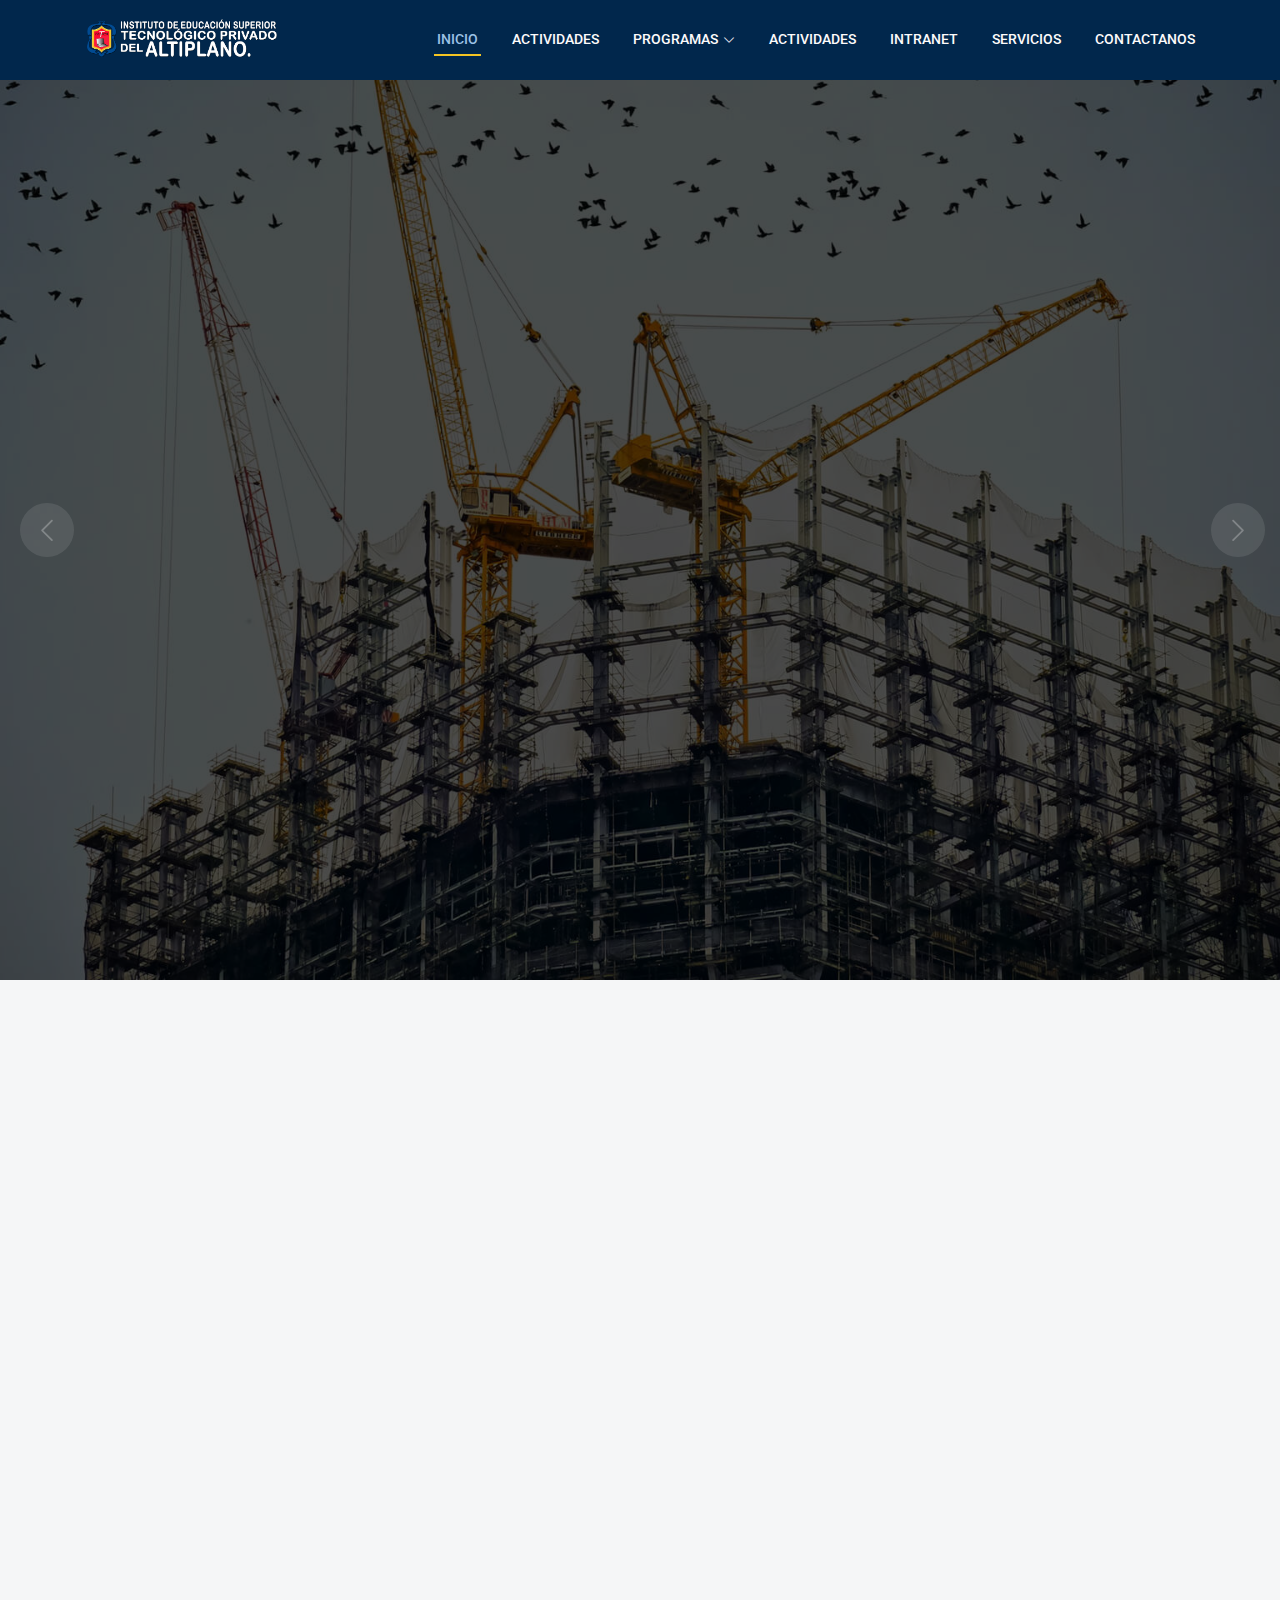
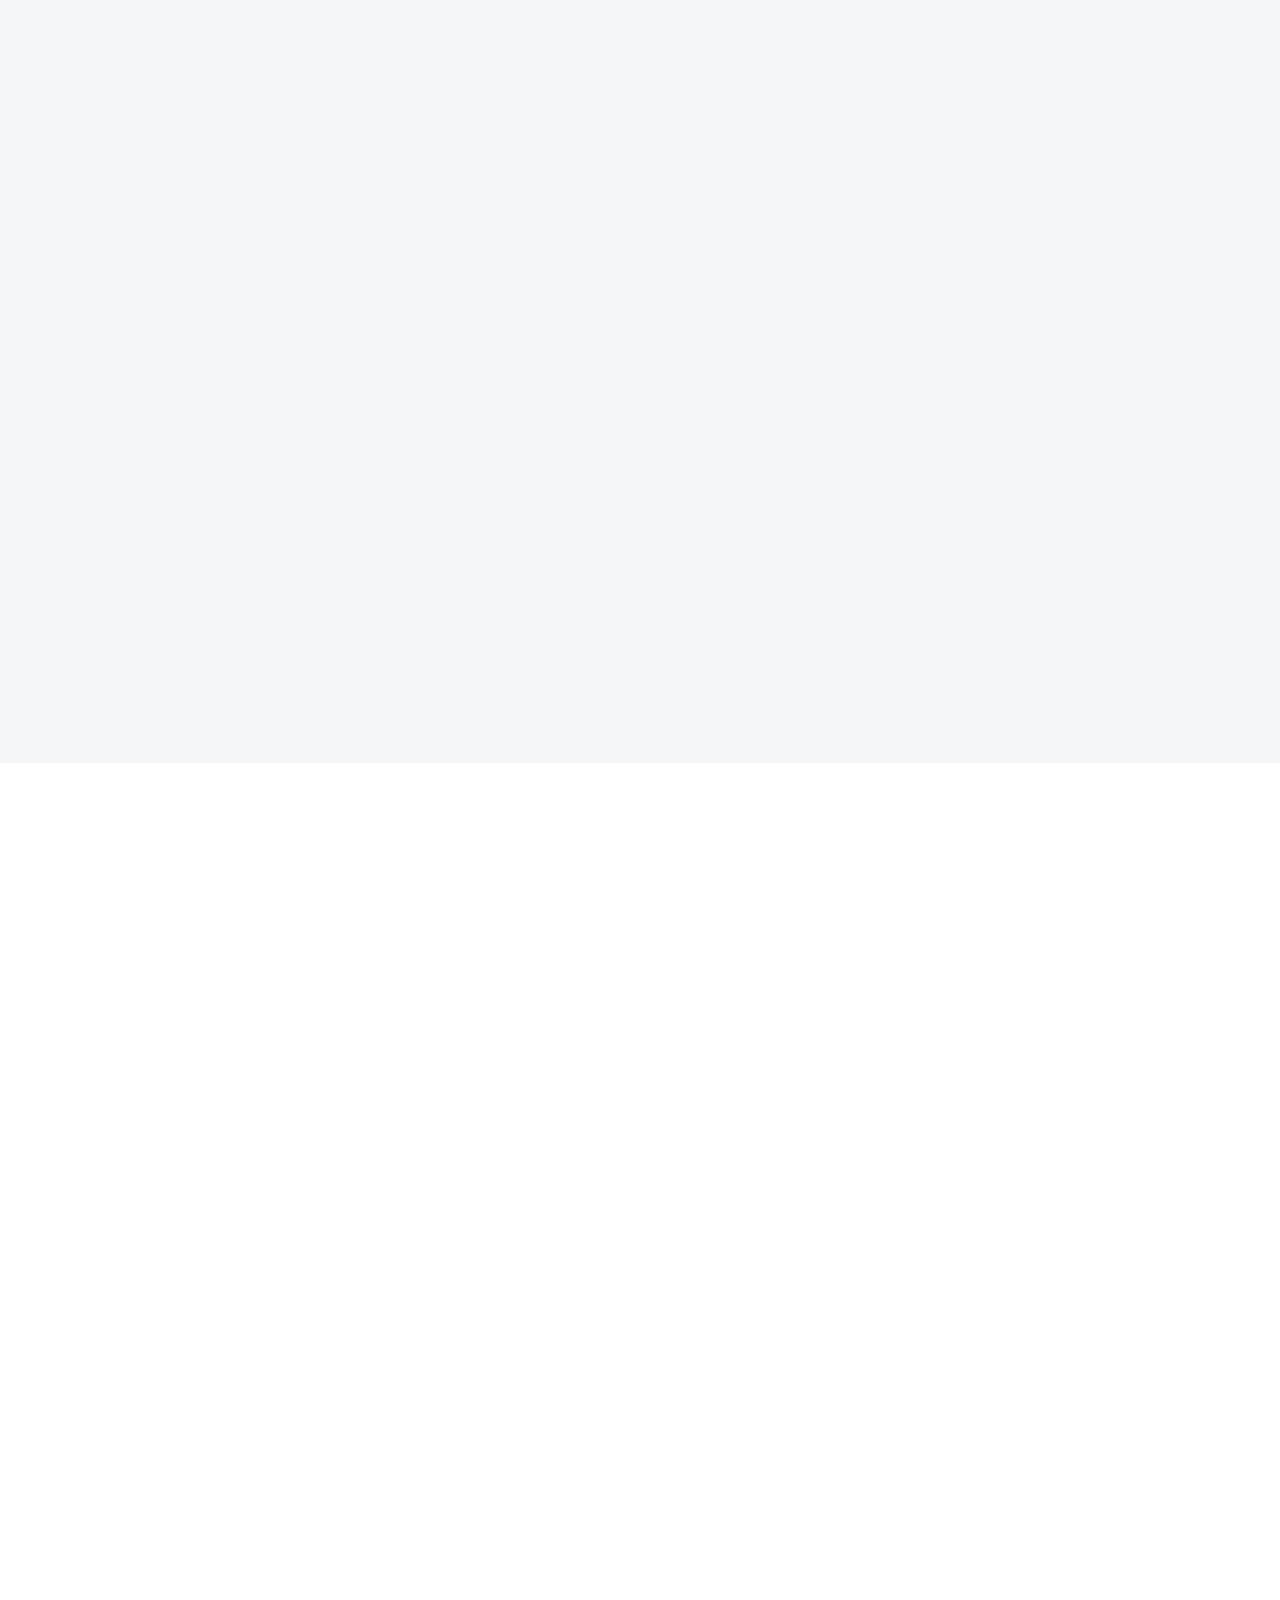
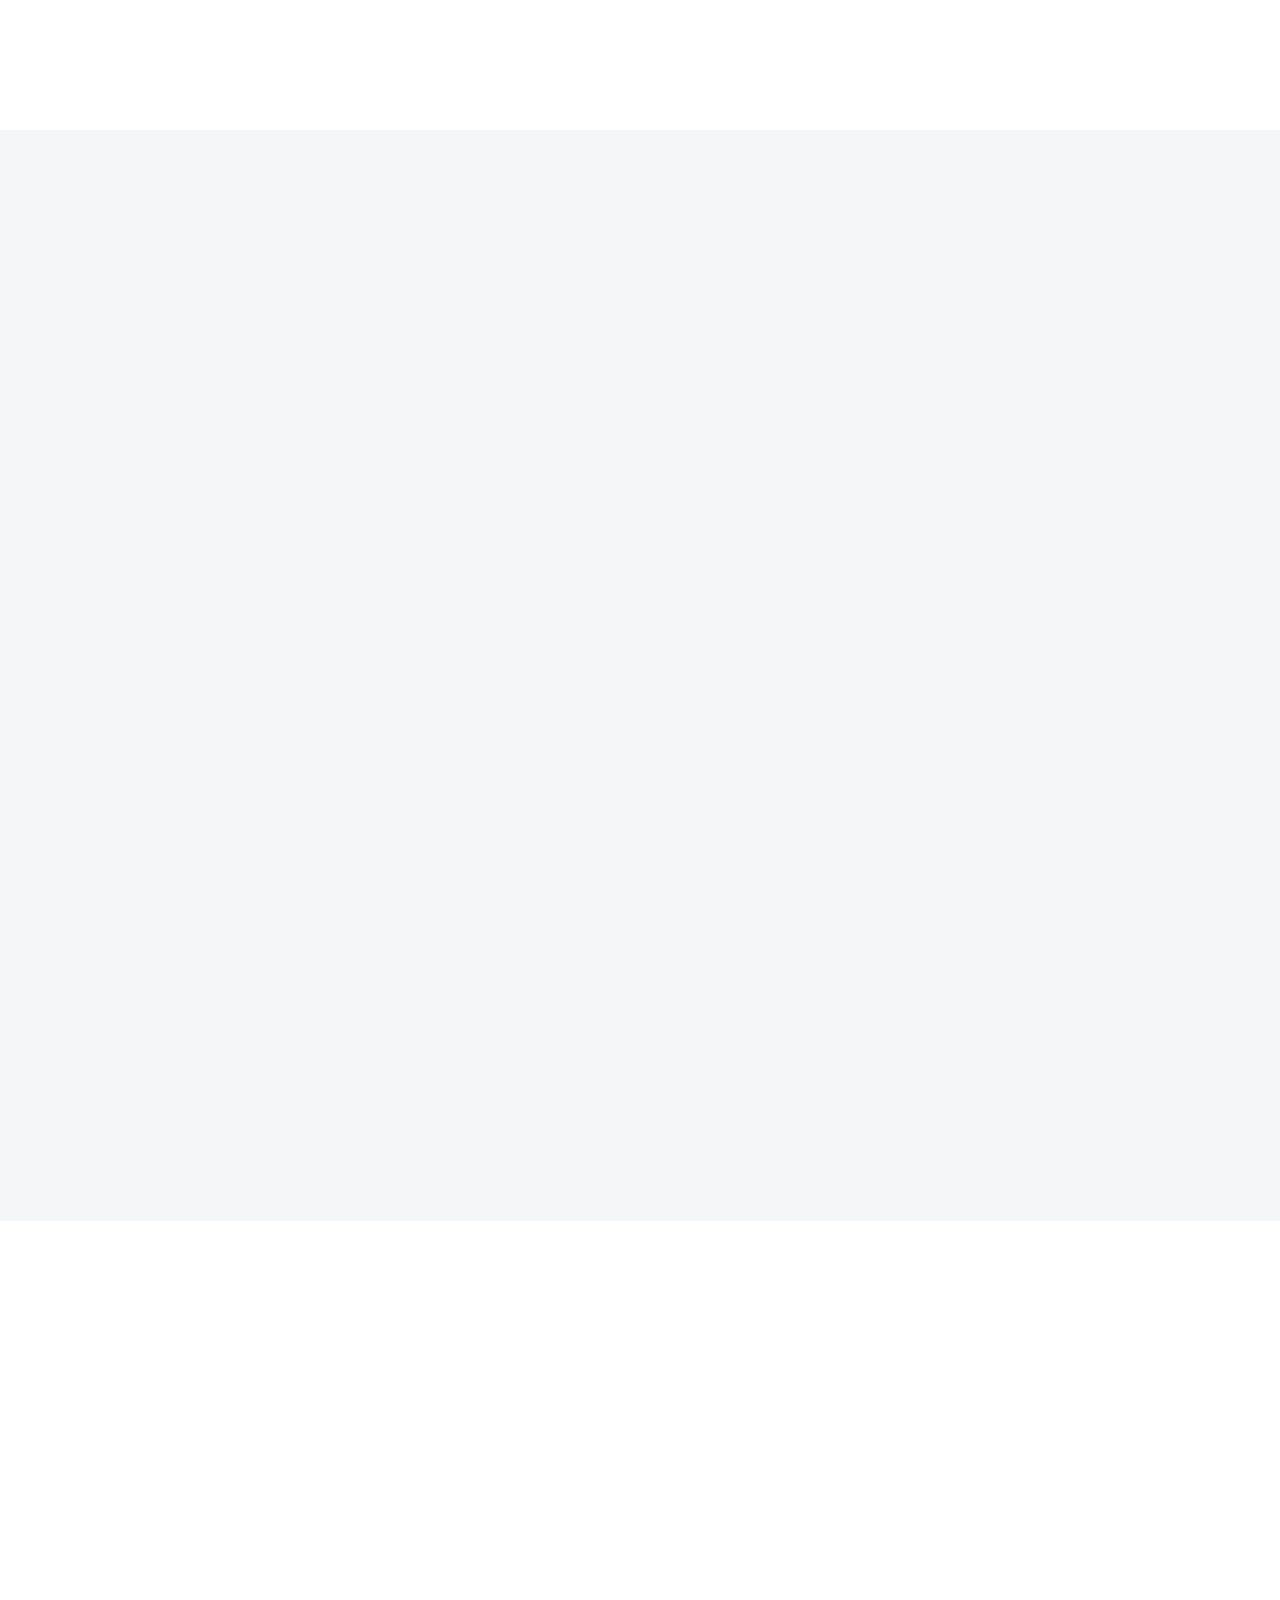
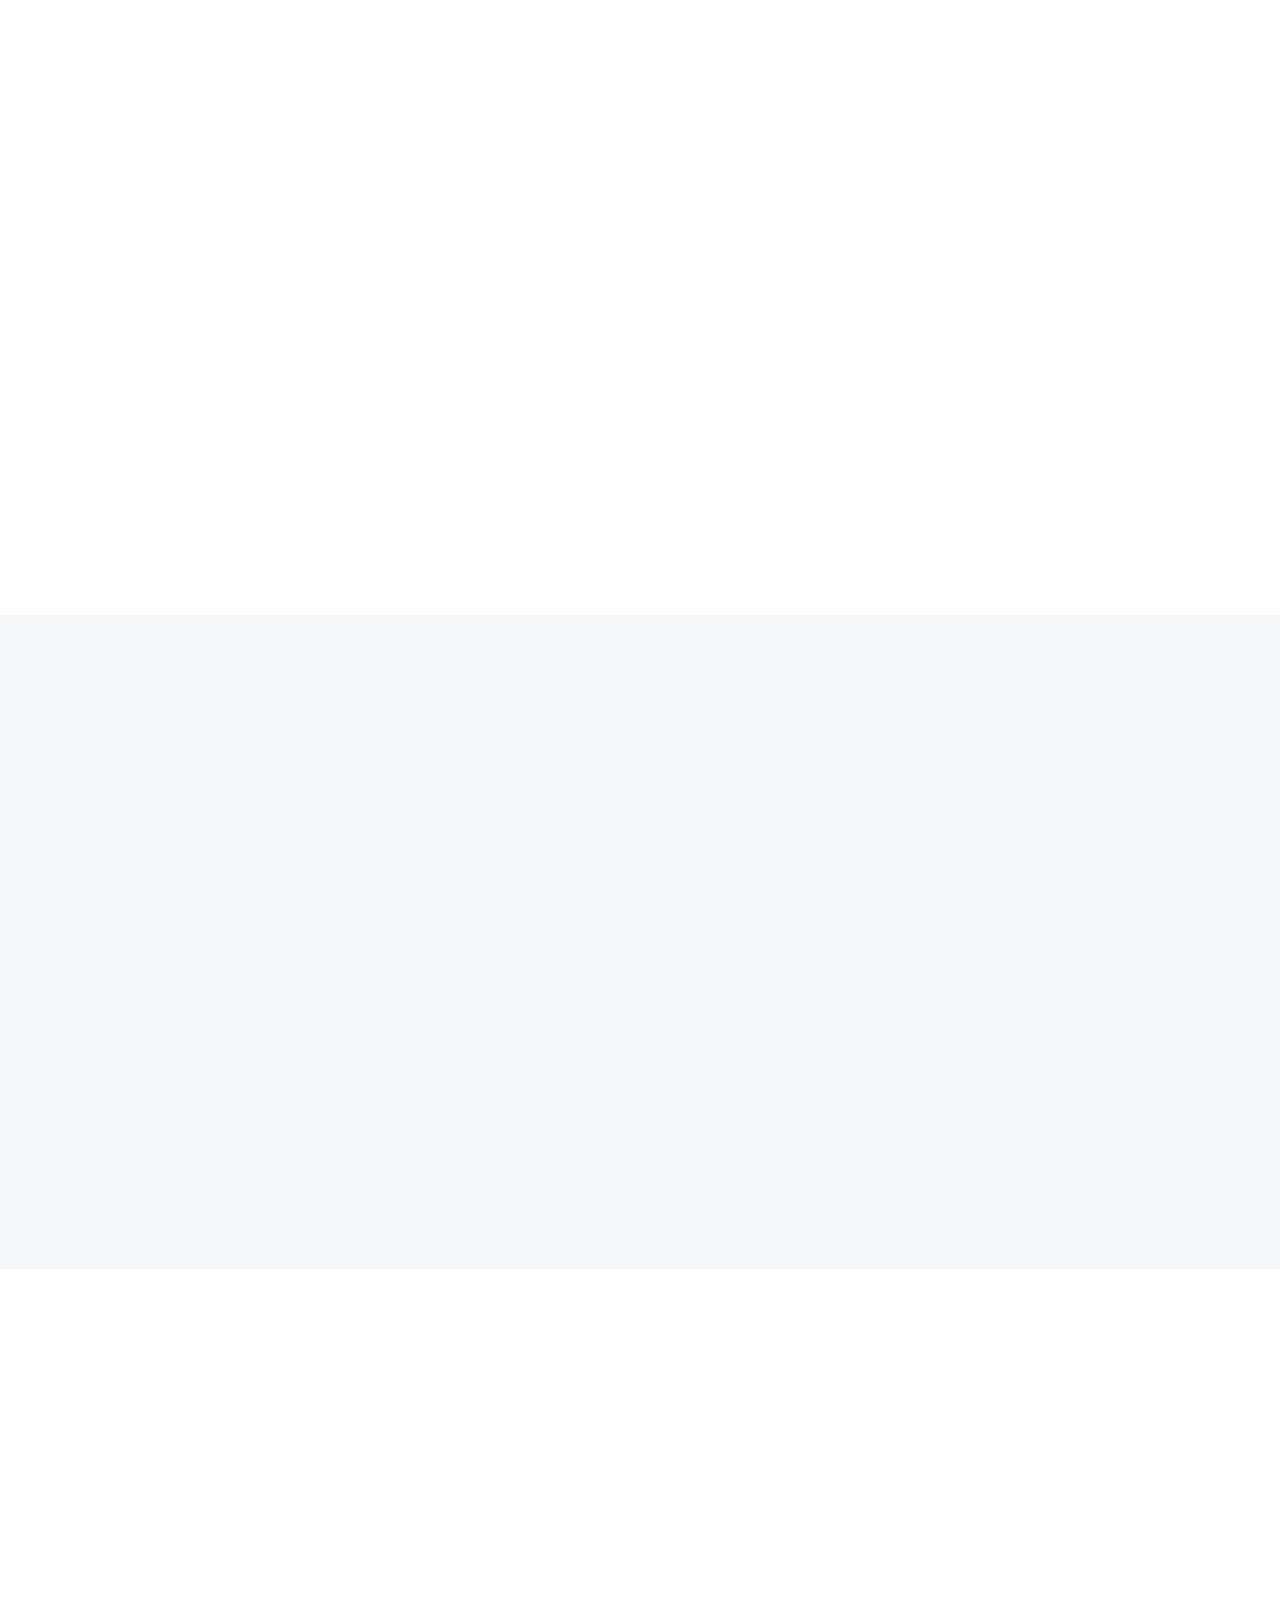
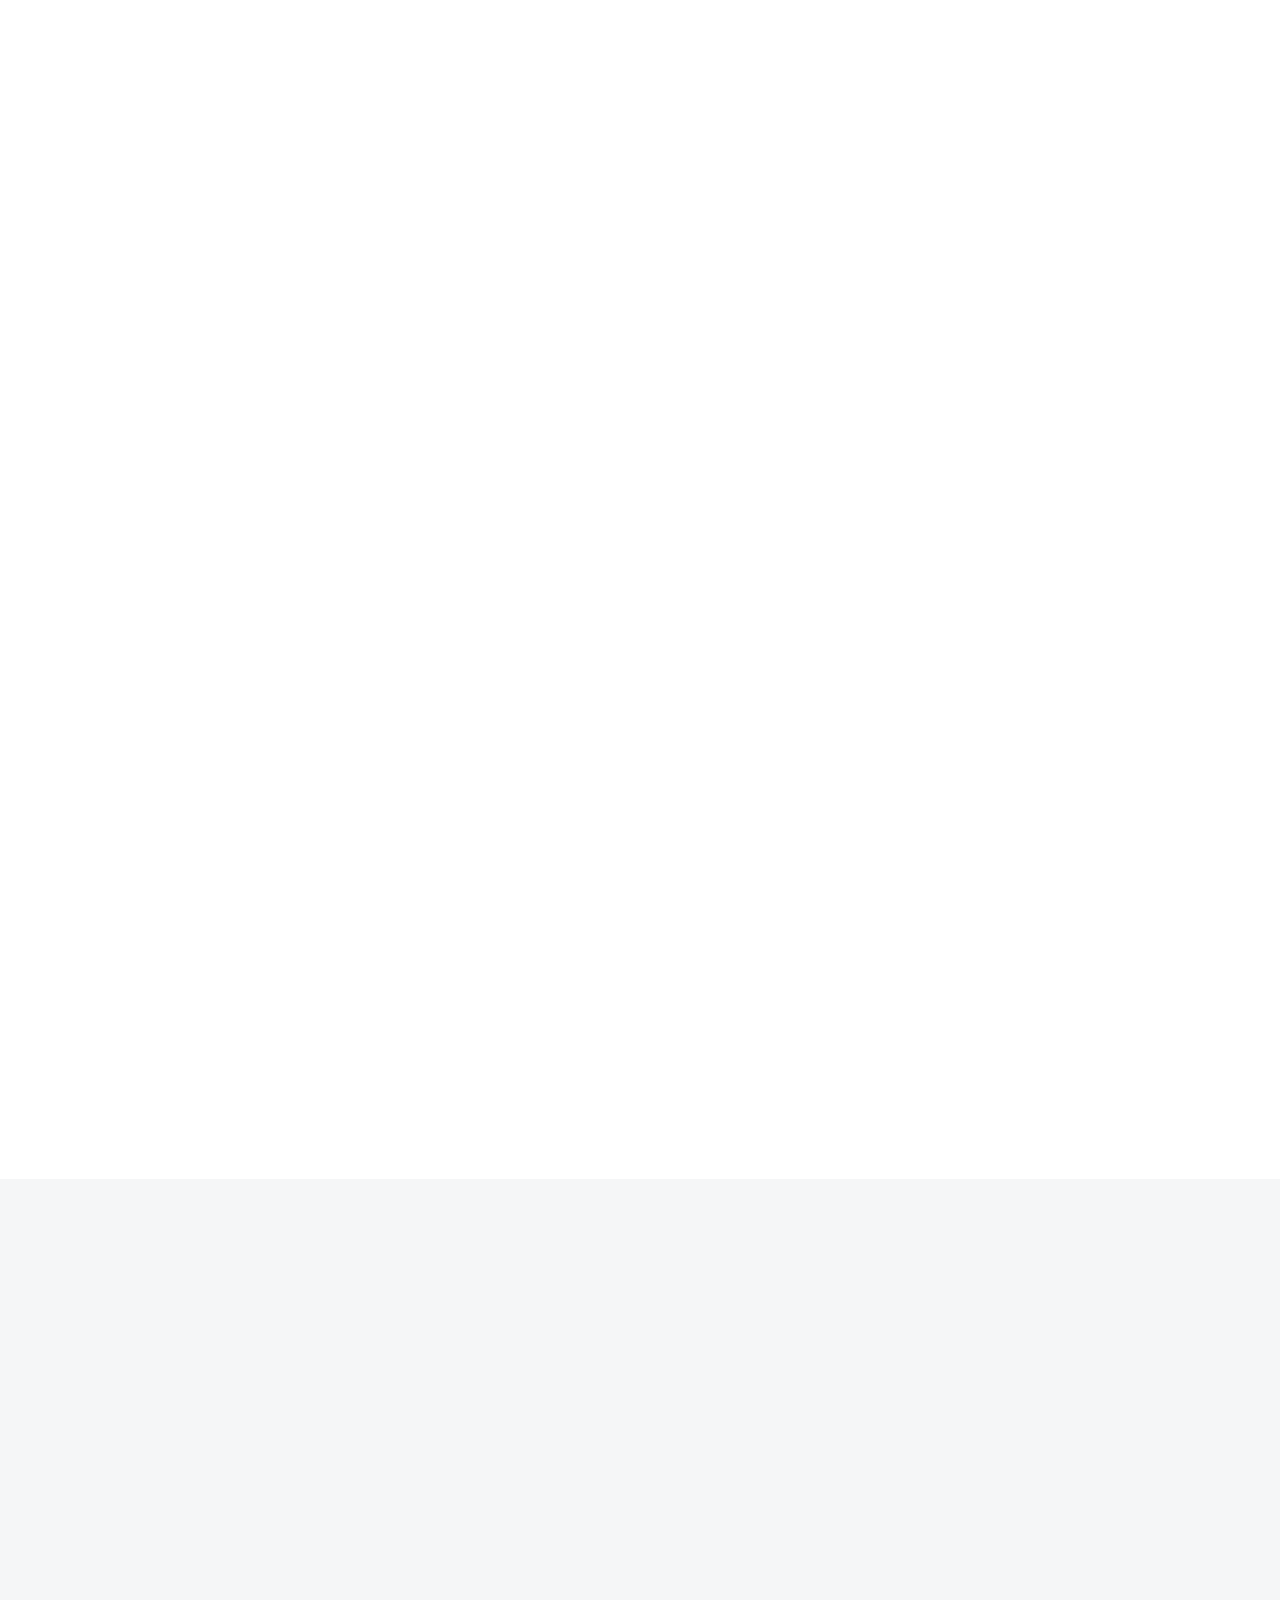
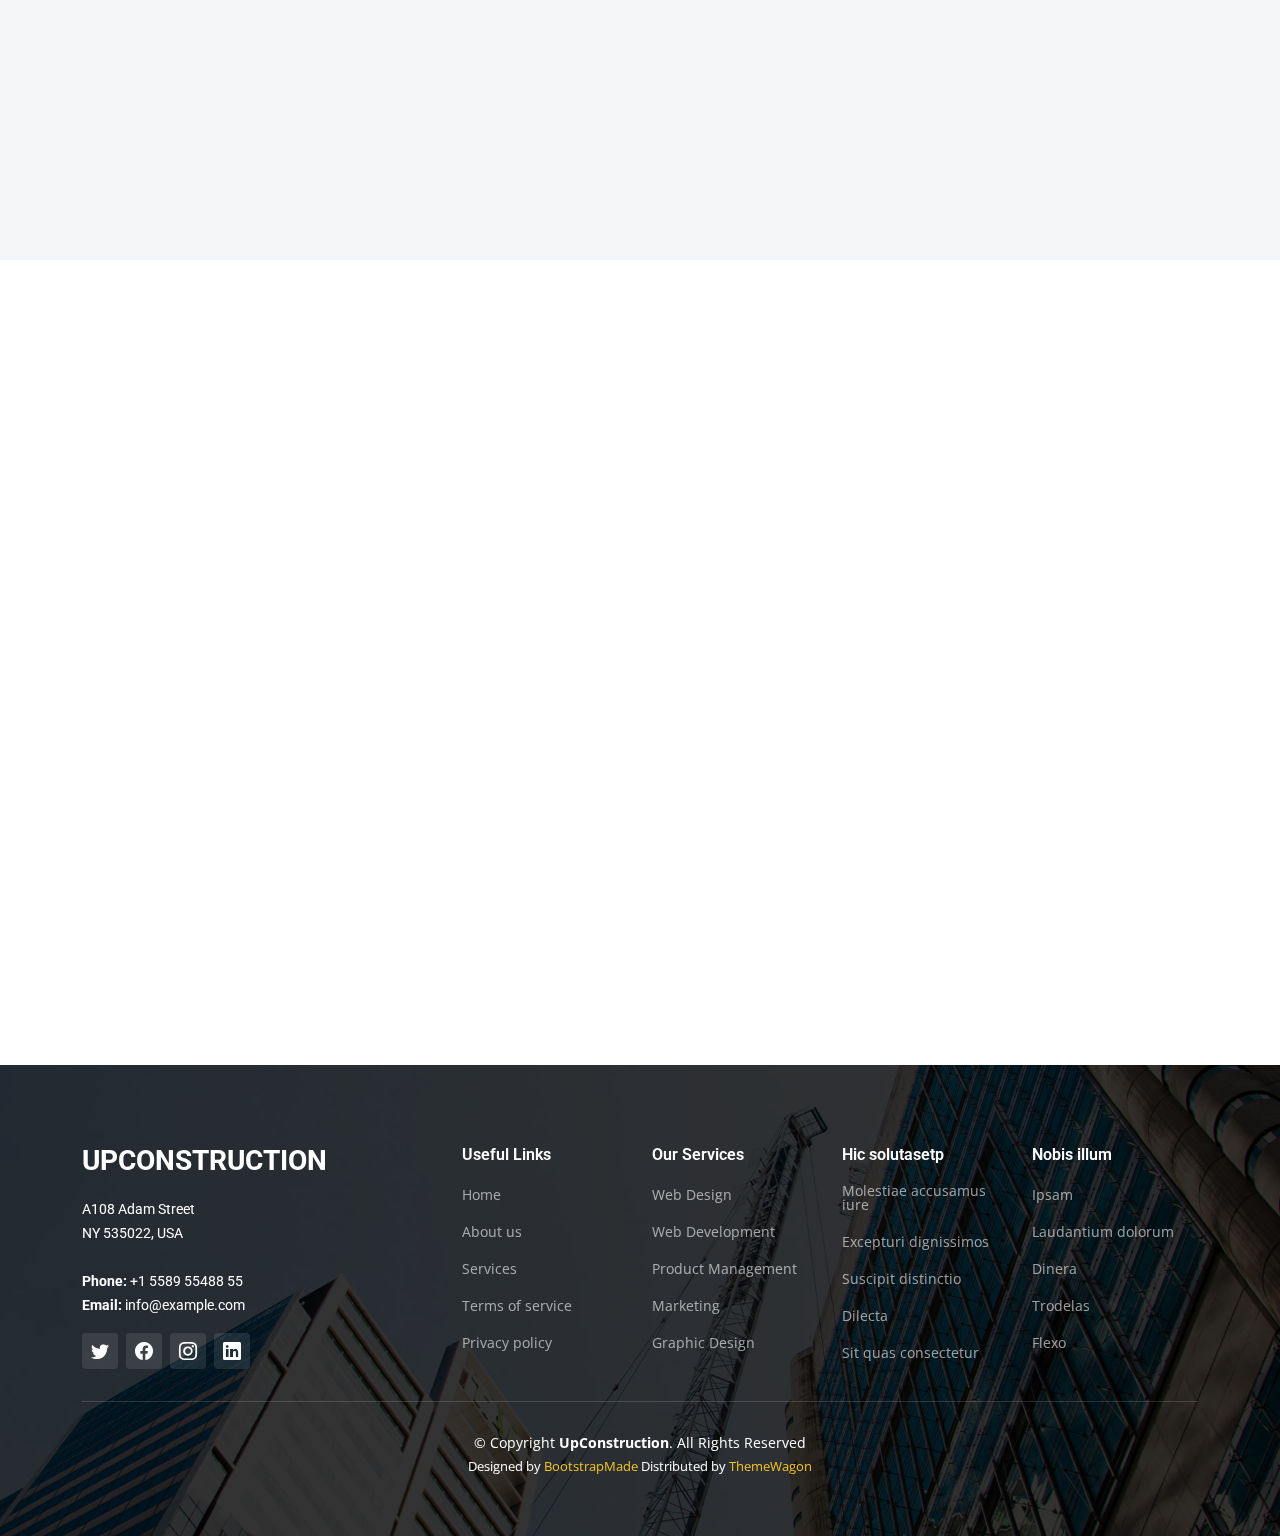
<file: index.html>
<!DOCTYPE html>
<html lang="en">

<head>
  <meta charset="utf-8">
  <meta content="width=device-width, initial-scale=1.0" name="viewport">

  <title>IESTPA</title>
  <meta content="" name="description">
  <meta content="" name="keywords">

  <!-- Favicons -->
  <link href="assets/img/favicon.png" rel="icon">
  <link href="assets/img/apple-touch-icon.png" rel="apple-touch-icon">

  <!-- Google Fonts -->
  <link rel="preconnect" href="https://fonts.googleapis.com">
  <link rel="preconnect" href="https://fonts.gstatic.com" crossorigin>
  <link
    href="https://fonts.googleapis.com/css2?family=Open+Sans:ital,wght@0,300;0,400;0,500;0,600;0,700;1,300;1,400;1,600;1,700&family=Roboto:ital,wght@0,300;0,400;0,500;0,600;0,700;1,300;1,400;1,500;1,600;1,700&family=Work+Sans:ital,wght@0,300;0,400;0,500;0,600;0,700;1,300;1,400;1,500;1,600;1,700&display=swap"
    rel="stylesheet">

  <!-- Vendor CSS Files -->
  <link href="assets/vendor/bootstrap/css/bootstrap.min.css" rel="stylesheet">
  <link href="assets/vendor/bootstrap-icons/bootstrap-icons.css" rel="stylesheet">
  <link href="assets/vendor/fontawesome-free/css/all.min.css" rel="stylesheet">
  <link href="assets/vendor/aos/aos.css" rel="stylesheet">
  <link href="assets/vendor/glightbox/css/glightbox.min.css" rel="stylesheet">
  <link href="assets/vendor/swiper/swiper-bundle.min.css" rel="stylesheet">

  <!-- Template Main CSS File -->
  <link href="assets/css/main.css" rel="stylesheet">

  <!-- =======================================================
  * Template Name: UpConstruction - v1.3.0
  * Template URL: https://bootstrapmade.com/upconstruction-bootstrap-construction-website-template/
  * Author: BootstrapMade.com
  * License: https://bootstrapmade.com/license/
  ======================================================== -->
</head>

<body>

  <!-- ======= Header ======= -->
  <header id="header">
    <div class="container-fluid container-xl d-flex align-items-center justify-content-between">

      <a href="index.html" class="">
        <!-- Uncomment the line below if you also wish to use an image logo -->
        <img src="assets/img/logo.png" alt="" class="logo-img">

        <!-- <h1 class="header d-flex align-items-center">UpConstruction <spam>.</spam></h1> -->
      </a>

      <i class="mobile-nav-toggle mobile-nav-show bi bi-list"></i>
      <i class="mobile-nav-toggle mobile-nav-hide d-none bi bi-x"></i>
      <nav id="navbar" class="navbar">
        <ul>
          <li><a href="index.html" class="active">Inicio</a></li>
          <li><a href="services.html">Actividades</a></li>
          <li class="dropdown"><a href="#"><span>Programas</span> <i
                class="bi bi-chevron-down dropdown-indicator"></i></a>
            <ul>
              <li><a href="#">Secretaria</a></li>

              <li><a href="#">Enfermeria</a></li>
              <li><a href="#">Computacion</a></li>
              <li><a href="#">Protesis Dental</a></li>
              <li><a href="#">Contabilidad</a></li>
              <li><a href="#">Farmacia</a></li>
            </ul>
          </li>
          <li><a href="services.html">Actividades</a></li>
          <li><a href="projects.html">Intranet</a></li>
          <li><a href="blog.html">Servicios</a></li>
          <li><a href="contact.html">Contactanos</a></li>
        </ul>
      </nav><!-- .navbar -->

    </div>
  </header><!-- End Header -->

  <!-- ======= Hero Section ======= -->
  <section id="hero" class="hero">

    <!-- <div class="info d-flex align-items-center">
      <div class="container">
        <div class="row justify-content-center">
          <div class="col-lg-6 text-center">
            <h2 data-aos="fade-down">Welcome to <span>UpConstruction</span></h2>
            <p data-aos="fade-up">Lorem ipsum dolor sit amet, consectetur adipiscing elit, sed do eiusmod tempor
              incididunt ut labore et dolore magna aliqua. Ut enim ad minim veniam, quis nostrud exercitation ullamco
              laboris nisi ut aliquip ex ea commodo consequat.</p>
            <a data-aos="fade-up" data-aos-delay="200" href="#get-started" class="btn-get-started">Get Started</a>
          </div>
        </div>
      </div>
    </div> -->

    <div id="hero-carousel" class="carousel slide" data-bs-ride="carousel" data-bs-interval="5000">

      <div class="carousel-item active" style="background-image: url(assets/img/hero-carousel/hero-carousel-1.jpg)">
      </div>
      <div class="carousel-item" style="background-image: url(assets/img/hero-carousel/hero-carousel-2.jpg)"></div>
      <div class="carousel-item" style="background-image: url(assets/img/hero-carousel/hero-carousel-3.jpg)"></div>
      <div class="carousel-item" style="background-image: url(assets/img/hero-carousel/hero-carousel-4.jpg)"></div>
      <div class="carousel-item" style="background-image: url(assets/img/hero-carousel/hero-carousel-5.jpg)"></div>

      <a class="carousel-control-prev" href="#hero-carousel" role="button" data-bs-slide="prev">
        <span class="carousel-control-prev-icon bi bi-chevron-left" aria-hidden="true"></span>
      </a>

      <a class="carousel-control-next" href="#hero-carousel" role="button" data-bs-slide="next">
        <span class="carousel-control-next-icon bi bi-chevron-right" aria-hidden="true"></span>
      </a>

    </div>

  </section>
  <!-- End Hero Section -->
</section><!-- End Alt Services Section -->

<!-- ======= Features Section ======= -->
<section id="features" class="features section-bg">
  <div class="container" data-aos="fade-up">

    <ul class="nav nav-tabs row  g-2 d-flex">

      <li class="nav-item col-3">
        <a class="nav-link active show" data-bs-toggle="tab" data-bs-target="#tab-1">
          <h4>MISION</h4>
        </a>
      </li><!-- End tab nav item -->

      <li class="nav-item col-3">
        <a class="nav-link" data-bs-toggle="tab" data-bs-target="#tab-2">
          <h4>VISION</h4>
        </a><!-- End tab nav item -->

      <li class="nav-item col-3">
        <a class="nav-link" data-bs-toggle="tab" data-bs-target="#tab-3">
          <h4>PRINCIPIOS</h4>
        </a>
      </li><!-- End tab nav item -->

      <li class="nav-item col-3">
        <a class="nav-link" data-bs-toggle="tab" data-bs-target="#tab-4">
          <h4>VALORES</h4>
        </a>
      </li><!-- End tab nav item -->

    </ul>

    <div class="tab-content">

      <div class="tab-pane active show" id="tab-1">
        <div class="row">
          <div class="col-lg-6 order-2 order-lg-1 mt-3 mt-lg-0 d-flex flex-column justify-content-center"
            data-aos="fade-up" data-aos-delay="100">
            <h3>Voluptatem dignissimos provident</h3>
            <p class="fst-italic">
              Lorem ipsum dolor sit amet, consectetur adipiscing elit, sed do eiusmod tempor incididunt ut labore et
              dolore
              magna aliqua.
            </p>
            <ul>
              <li><i class="bi bi-check2-all"></i> Ullamco laboris nisi ut aliquip ex ea commodo consequat.</li>
              <li><i class="bi bi-check2-all"></i> Duis aute irure dolor in reprehenderit in voluptate velit.</li>
              <li><i class="bi bi-check2-all"></i> Ullamco laboris nisi ut aliquip ex ea commodo consequat. Duis
                aute irure dolor in reprehenderit in voluptate trideta storacalaperda mastiro dolore eu fugiat nulla
                pariatur.</li>
            </ul>
          </div>
          <div class="col-lg-6 order-1 order-lg-2 text-center" data-aos="fade-up" data-aos-delay="200">
            <img src="assets/img/features-1.jpg" alt="" class="img-fluid">
          </div>
        </div>
      </div><!-- End tab content item -->

      <div class="tab-pane" id="tab-2">
        <div class="row">
          <div class="col-lg-6 order-2 order-lg-1 mt-3 mt-lg-0 d-flex flex-column justify-content-center">
            <h3>Neque exercitationem debitis</h3>
            <p class="fst-italic">
              Lorem ipsum dolor sit amet, consectetur adipiscing elit, sed do eiusmod tempor incididunt ut labore et
              dolore
              magna aliqua.
            </p>
            <ul>
              <li><i class="bi bi-check2-all"></i> Ullamco laboris nisi ut aliquip ex ea commodo consequat.</li>
              <li><i class="bi bi-check2-all"></i> Duis aute irure dolor in reprehenderit in voluptate velit.</li>
              <li><i class="bi bi-check2-all"></i> Provident mollitia neque rerum asperiores dolores quos qui a.
                Ipsum neque dolor voluptate nisi sed.</li>
              <li><i class="bi bi-check2-all"></i> Ullamco laboris nisi ut aliquip ex ea commodo consequat. Duis
                aute irure dolor in reprehenderit in voluptate trideta storacalaperda mastiro dolore eu fugiat nulla
                pariatur.</li>
            </ul>
          </div>
          <div class="col-lg-6 order-1 order-lg-2 text-center">
            <img src="assets/img/features-2.jpg" alt="" class="img-fluid">
          </div>
        </div>
      </div><!-- End tab content item -->

      <div class="tab-pane" id="tab-3">
        <div class="row">
          <div class="col-lg-6 order-2 order-lg-1 mt-3 mt-lg-0 d-flex flex-column justify-content-center">
            <h3>Voluptatibus commodi accusamu</h3>
            <ul>
              <li><i class="bi bi-check2-all"></i> Ullamco laboris nisi ut aliquip ex ea commodo consequat.</li>
              <li><i class="bi bi-check2-all"></i> Duis aute irure dolor in reprehenderit in voluptate velit.</li>
              <li><i class="bi bi-check2-all"></i> Provident mollitia neque rerum asperiores dolores quos qui a.
                Ipsum neque dolor voluptate nisi sed.</li>
            </ul>
            <p class="fst-italic">
              Lorem ipsum dolor sit amet, consectetur adipiscing elit, sed do eiusmod tempor incididunt ut labore et
              dolore
              magna aliqua.
            </p>
          </div>
          <div class="col-lg-6 order-1 order-lg-2 text-center">
            <img src="assets/img/features-3.jpg" alt="" class="img-fluid">
          </div>
        </div>
      </div><!-- End tab content item -->

      <div class="tab-pane" id="tab-4">
        <div class="row">
          <div class="col-lg-6 order-2 order-lg-1 mt-3 mt-lg-0 d-flex flex-column justify-content-center">
            <h3>Omnis fugiat ea explicabo sunt</h3>
            <p class="fst-italic">
              Lorem ipsum dolor sit amet, consectetur adipiscing elit, sed do eiusmod tempor incididunt ut labore et
              dolore
              magna aliqua.
            </p>
            <ul>
              <li><i class="bi bi-check2-all"></i> Ullamco laboris nisi ut aliquip ex ea commodo consequat.</li>
              <li><i class="bi bi-check2-all"></i> Duis aute irure dolor in reprehenderit in voluptate velit.</li>
              <li><i class="bi bi-check2-all"></i> Ullamco laboris nisi ut aliquip ex ea commodo consequat. Duis
                aute irure dolor in reprehenderit in voluptate trideta storacalaperda mastiro dolore eu fugiat nulla
                pariatur.</li>
            </ul>
          </div>
          <div class="col-lg-6 order-1 order-lg-2 text-center">
            <img src="assets/img/features-4.jpg" alt="" class="img-fluid">
          </div>
        </div>
      </div><!-- End tab content item -->

    </div>

  </div>
</section><!-- End Features Section -->

  <main id="main">

    <!-- ======= Get Started Section ======= -->
    <section id="get-started" class="get-started section-bg">
      <div class="container">

        <div class="row justify-content-between gy-4">

          <div class="col-lg-6 d-flex align-items-center" data-aos="fade-up">
            <div class="content">
              <h3>Minus hic non reiciendis ea possimus at quia.</h3>
              <p>Rem id rerum. Debitis deserunt quidem delectus expedita ducimus dolor. Aut iusto ipsa. Eos ipsum nobis
                ipsa soluta itaque perspiciatis fuga ipsum perspiciatis. Eum amet fugiat totam nisi possimus ut delectus
                dicta.
              <p>Aliquam velit deserunt autem. Inventore et saepe. Tenetur suscipit eligendi labore culpa eos. Deserunt
                porro magni qui necessitatibus dolorem at animi cupiditate.</p>
            </div>
          </div>

          <div class="col-lg-5" data-aos="fade">
            <form action="forms/quote.php" method="post" class="php-email-form">
              <h3>Get a quote</h3>
              <p>Vel nobis odio laboriosam et hic voluptatem. Inventore vitae totam. Rerum repellendus enim linead sero
                park flows.</p>
              <div class="row gy-3">

                <div class="col-md-12">
                  <input type="text" name="name" class="form-control" placeholder="Name" required>
                </div>

                <div class="col-md-12 ">
                  <input type="email" class="form-control" name="email" placeholder="Email" required>
                </div>

                <div class="col-md-12">
                  <input type="text" class="form-control" name="phone" placeholder="Phone" required>
                </div>

                <div class="col-md-12">
                  <textarea class="form-control" name="message" rows="6" placeholder="Message" required></textarea>
                </div>

                <div class="col-md-12 text-center">
                  <div class="loading">Loading</div>
                  <div class="error-message"></div>
                  <div class="sent-message">Your quote request has been sent successfully. Thank you!</div>

                  <button type="submit">Get a quote</button>
                </div>

              </div>
            </form>
          </div><!-- End Quote Form -->

        </div>

      </div>
    </section><!-- End Get Started Section -->

    <!-- ======= Constructions Section ======= -->
    <section id="constructions" class="constructions">
      <div class="container" data-aos="fade-up">

        <div class="section-header">
          <h2>Constructions</h2>
          <p>Nulla dolorum nulla nesciunt rerum facere sed ut inventore quam porro nihil id ratione ea sunt quis dolorem
            dolore earum</p>
        </div>

        <div class="row gy-4">

          <div class="col-lg-6" data-aos="fade-up" data-aos-delay="100">
            <div class="card-item">
              <div class="row">
                <div class="col-xl-5">
                  <div class="card-bg" style="background-image: url(assets/img/constructions-1.jpg);"></div>
                </div>
                <div class="col-xl-7 d-flex align-items-center">
                  <div class="card-body">
                    <h4 class="card-title">Eligendi omnis sunt veritatis.</h4>
                    <p>Fuga in dolorum et iste et culpa. Commodi possimus nesciunt modi voluptatem placeat deleniti
                      adipisci. Cum delectus doloribus non veritatis. Officia temporibus illo magnam. Dolor eos et.</p>
                  </div>
                </div>
              </div>
            </div>
          </div><!-- End Card Item -->

          <div class="col-lg-6" data-aos="fade-up" data-aos-delay="200">
            <div class="card-item">
              <div class="row">
                <div class="col-xl-5">
                  <div class="card-bg" style="background-image: url(assets/img/constructions-2.jpg);"></div>
                </div>
                <div class="col-xl-7 d-flex align-items-center">
                  <div class="card-body">
                    <h4 class="card-title">Possimus ut sed velit assumenda</h4>
                    <p>Sunt deserunt maiores voluptatem autem est rerum perferendis rerum blanditiis. Est laboriosam qui
                      iste numquam laboriosam voluptatem architecto. Est laudantium sunt at quas aut hic. Eum
                      dignissimos.</p>
                  </div>
                </div>
              </div>
            </div>
          </div><!-- End Card Item -->

          <div class="col-lg-6" data-aos="fade-up" data-aos-delay="300">
            <div class="card-item">
              <div class="row">
                <div class="col-xl-5">
                  <div class="card-bg" style="background-image: url(assets/img/constructions-3.jpg);"></div>
                </div>
                <div class="col-xl-7 d-flex align-items-center">
                  <div class="card-body">
                    <h4 class="card-title">Error beatae dolor inventore aut</h4>
                    <p>Dicta porro nobis. Velit cum in. Nesciunt dignissimos enim molestiae facilis numquam quae quaerat
                      ipsam omnis. Neque debitis ipsum at architecto officia laboriosam odit. Ut sunt temporibus nulla
                      culpa.</p>
                  </div>
                </div>
              </div>
            </div>
          </div><!-- End Card Item -->

          <div class="col-lg-6" data-aos="fade-up" data-aos-delay="400">
            <div class="card-item">
              <div class="row">
                <div class="col-xl-5">
                  <div class="card-bg" style="background-image: url(assets/img/constructions-4.jpg);"></div>
                </div>
                <div class="col-xl-7 d-flex align-items-center">
                  <div class="card-body">
                    <h4 class="card-title">Expedita voluptas ut ut nesciunt</h4>
                    <p>Aut est quidem doloremque voluptatem magnam quis excepturi vero quia. Eum eos doloremque
                      architecto illo at beatae dolore. Fugiat suscipit et sint ratione dolores. Aut aliquid ea dolores
                      libero nobis.</p>
                  </div>
                </div>
              </div>
            </div>
          </div><!-- End Card Item -->

        </div>

      </div>
    </section><!-- End Constructions Section -->

    <!-- ======= Services Section ======= -->
    <section id="services" class="services section-bg">
      <div class="container" data-aos="fade-up">

        <div class="section-header">
          <h2>Services</h2>
          <p>Voluptatem quibusdam ut ullam perferendis repellat non ut consequuntur est eveniet deleniti fignissimos eos
            quam</p>
        </div>

        <div class="row gy-4">

          <div class="col-lg-4 col-md-6" data-aos="fade-up" data-aos-delay="100">
            <div class="service-item  position-relative">
              <div class="icon">
                <i class="fa-solid fa-mountain-city"></i>
              </div>
              <h3>Nesciunt Mete</h3>
              <p>Provident nihil minus qui consequatur non omnis maiores. Eos accusantium minus dolores iure perferendis
                tempore et consequatur.</p>
              <a href="service-details.html" class="readmore stretched-link">Learn more <i
                  class="bi bi-arrow-right"></i></a>
            </div>
          </div><!-- End Service Item -->

          <div class="col-lg-4 col-md-6" data-aos="fade-up" data-aos-delay="200">
            <div class="service-item position-relative">
              <div class="icon">
                <i class="fa-solid fa-arrow-up-from-ground-water"></i>
              </div>
              <h3>Eosle Commodi</h3>
              <p>Ut autem aut autem non a. Sint sint sit facilis nam iusto sint. Libero corrupti neque eum hic non ut
                nesciunt dolorem.</p>
              <a href="service-details.html" class="readmore stretched-link">Learn more <i
                  class="bi bi-arrow-right"></i></a>
            </div>
          </div><!-- End Service Item -->

          <div class="col-lg-4 col-md-6" data-aos="fade-up" data-aos-delay="300">
            <div class="service-item position-relative">
              <div class="icon">
                <i class="fa-solid fa-compass-drafting"></i>
              </div>
              <h3>Ledo Markt</h3>
              <p>Ut excepturi voluptatem nisi sed. Quidem fuga consequatur. Minus ea aut. Vel qui id voluptas adipisci
                eos earum corrupti.</p>
              <a href="service-details.html" class="readmore stretched-link">Learn more <i
                  class="bi bi-arrow-right"></i></a>
            </div>
          </div><!-- End Service Item -->

          <div class="col-lg-4 col-md-6" data-aos="fade-up" data-aos-delay="400">
            <div class="service-item position-relative">
              <div class="icon">
                <i class="fa-solid fa-trowel-bricks"></i>
              </div>
              <h3>Asperiores Commodit</h3>
              <p>Non et temporibus minus omnis sed dolor esse consequatur. Cupiditate sed error ea fuga sit provident
                adipisci neque.</p>
              <a href="service-details.html" class="readmore stretched-link">Learn more <i
                  class="bi bi-arrow-right"></i></a>
            </div>
          </div><!-- End Service Item -->

          <div class="col-lg-4 col-md-6" data-aos="fade-up" data-aos-delay="500">
            <div class="service-item position-relative">
              <div class="icon">
                <i class="fa-solid fa-helmet-safety"></i>
              </div>
              <h3>Velit Doloremque</h3>
              <p>Cumque et suscipit saepe. Est maiores autem enim facilis ut aut ipsam corporis aut. Sed animi at autem
                alias eius labore.</p>
              <a href="service-details.html" class="readmore stretched-link">Learn more <i
                  class="bi bi-arrow-right"></i></a>
            </div>
          </div><!-- End Service Item -->

          <div class="col-lg-4 col-md-6" data-aos="fade-up" data-aos-delay="600">
            <div class="service-item position-relative">
              <div class="icon">
                <i class="fa-solid fa-arrow-up-from-ground-water"></i>
              </div>
              <h3>Dolori Architecto</h3>
              <p>Hic molestias ea quibusdam eos. Fugiat enim doloremque aut neque non et debitis iure. Corrupti
                recusandae ducimus enim.</p>
              <a href="service-details.html" class="readmore stretched-link">Learn more <i
                  class="bi bi-arrow-right"></i></a>
            </div>
          </div><!-- End Service Item -->

        </div>

      </div>
    </section><!-- End Services Section -->

    <!-- ======= Alt Services Section ======= -->
    <section id="alt-services" class="alt-services">
      <div class="container" data-aos="fade-up">

        <div class="row justify-content-around gy-4">
          <div class="col-lg-6 img-bg" style="background-image: url(assets/img/alt-services.jpg);" data-aos="zoom-in"
            data-aos-delay="100"></div>

          <div class="col-lg-5 d-flex flex-column justify-content-center">
            <h3>Enim quis est voluptatibus aliquid consequatur fugiat</h3>
            <p>Esse voluptas cumque vel exercitationem. Reiciendis est hic accusamus. Non ipsam et sed minima temporibus
              laudantium. Soluta voluptate sed facere corporis dolores excepturi</p>

            <div class="icon-box d-flex position-relative" data-aos="fade-up" data-aos-delay="100">
              <i class="bi bi-easel flex-shrink-0"></i>
              <div>
                <h4><a href="" class="stretched-link">Lorem Ipsum</a></h4>
                <p>Voluptatum deleniti atque corrupti quos dolores et quas molestias excepturi sint occaecati cupiditate
                  non provident</p>
              </div>
            </div><!-- End Icon Box -->

            <div class="icon-box d-flex position-relative" data-aos="fade-up" data-aos-delay="200">
              <i class="bi bi-patch-check flex-shrink-0"></i>
              <div>
                <h4><a href="" class="stretched-link">Nemo Enim</a></h4>
                <p>At vero eos et accusamus et iusto odio dignissimos ducimus qui blanditiis praesentium voluptatum
                  deleniti atque</p>
              </div>
            </div><!-- End Icon Box -->

            <div class="icon-box d-flex position-relative" data-aos="fade-up" data-aos-delay="300">
              <i class="bi bi-brightness-high flex-shrink-0"></i>
              <div>
                <h4><a href="" class="stretched-link">Dine Pad</a></h4>
                <p>Explicabo est voluptatum asperiores consequatur magnam. Et veritatis odit. Sunt aut deserunt minus
                  aut eligendi omnis</p>
              </div>
            </div><!-- End Icon Box -->

            <div class="icon-box d-flex position-relative" data-aos="fade-up" data-aos-delay="400">
              <i class="bi bi-brightness-high flex-shrink-0"></i>
              <div>
                <h4><a href="" class="stretched-link">Tride clov</a></h4>
                <p>Est voluptatem labore deleniti quis a delectus et. Saepe dolorem libero sit non aspernatur odit amet.
                  Et eligendi</p>
              </div>
            </div><!-- End Icon Box -->

          </div>
        </div>

      </div>
    </section><!-- End Alt Services Section -->

    <!-- ======= Features Section ======= -->
    <section id="features" class="features section-bg">
      <div class="container" data-aos="fade-up">

        <ul class="nav nav-tabs row  g-2 d-flex">

          <li class="nav-item col-3">
            <a class="nav-link active show" data-bs-toggle="tab" data-bs-target="#tab-1">
              <h4>Modisit</h4>
            </a>
          </li><!-- End tab nav item -->

          <li class="nav-item col-3">
            <a class="nav-link" data-bs-toggle="tab" data-bs-target="#tab-2">
              <h4>Praesenti</h4>
            </a><!-- End tab nav item -->

          <li class="nav-item col-3">
            <a class="nav-link" data-bs-toggle="tab" data-bs-target="#tab-3">
              <h4>Explica</h4>
            </a>
          </li><!-- End tab nav item -->

          <li class="nav-item col-3">
            <a class="nav-link" data-bs-toggle="tab" data-bs-target="#tab-4">
              <h4>Nostrum</h4>
            </a>
          </li><!-- End tab nav item -->

        </ul>

        <div class="tab-content">

          <div class="tab-pane active show" id="tab-1">
            <div class="row">
              <div class="col-lg-6 order-2 order-lg-1 mt-3 mt-lg-0 d-flex flex-column justify-content-center"
                data-aos="fade-up" data-aos-delay="100">
                <h3>Voluptatem dignissimos provident</h3>
                <p class="fst-italic">
                  Lorem ipsum dolor sit amet, consectetur adipiscing elit, sed do eiusmod tempor incididunt ut labore et
                  dolore
                  magna aliqua.
                </p>
                <ul>
                  <li><i class="bi bi-check2-all"></i> Ullamco laboris nisi ut aliquip ex ea commodo consequat.</li>
                  <li><i class="bi bi-check2-all"></i> Duis aute irure dolor in reprehenderit in voluptate velit.</li>
                  <li><i class="bi bi-check2-all"></i> Ullamco laboris nisi ut aliquip ex ea commodo consequat. Duis
                    aute irure dolor in reprehenderit in voluptate trideta storacalaperda mastiro dolore eu fugiat nulla
                    pariatur.</li>
                </ul>
              </div>
              <div class="col-lg-6 order-1 order-lg-2 text-center" data-aos="fade-up" data-aos-delay="200">
                <img src="assets/img/features-1.jpg" alt="" class="img-fluid">
              </div>
            </div>
          </div><!-- End tab content item -->

          <div class="tab-pane" id="tab-2">
            <div class="row">
              <div class="col-lg-6 order-2 order-lg-1 mt-3 mt-lg-0 d-flex flex-column justify-content-center">
                <h3>Neque exercitationem debitis</h3>
                <p class="fst-italic">
                  Lorem ipsum dolor sit amet, consectetur adipiscing elit, sed do eiusmod tempor incididunt ut labore et
                  dolore
                  magna aliqua.
                </p>
                <ul>
                  <li><i class="bi bi-check2-all"></i> Ullamco laboris nisi ut aliquip ex ea commodo consequat.</li>
                  <li><i class="bi bi-check2-all"></i> Duis aute irure dolor in reprehenderit in voluptate velit.</li>
                  <li><i class="bi bi-check2-all"></i> Provident mollitia neque rerum asperiores dolores quos qui a.
                    Ipsum neque dolor voluptate nisi sed.</li>
                  <li><i class="bi bi-check2-all"></i> Ullamco laboris nisi ut aliquip ex ea commodo consequat. Duis
                    aute irure dolor in reprehenderit in voluptate trideta storacalaperda mastiro dolore eu fugiat nulla
                    pariatur.</li>
                </ul>
              </div>
              <div class="col-lg-6 order-1 order-lg-2 text-center">
                <img src="assets/img/features-2.jpg" alt="" class="img-fluid">
              </div>
            </div>
          </div><!-- End tab content item -->

          <div class="tab-pane" id="tab-3">
            <div class="row">
              <div class="col-lg-6 order-2 order-lg-1 mt-3 mt-lg-0 d-flex flex-column justify-content-center">
                <h3>Voluptatibus commodi accusamu</h3>
                <ul>
                  <li><i class="bi bi-check2-all"></i> Ullamco laboris nisi ut aliquip ex ea commodo consequat.</li>
                  <li><i class="bi bi-check2-all"></i> Duis aute irure dolor in reprehenderit in voluptate velit.</li>
                  <li><i class="bi bi-check2-all"></i> Provident mollitia neque rerum asperiores dolores quos qui a.
                    Ipsum neque dolor voluptate nisi sed.</li>
                </ul>
                <p class="fst-italic">
                  Lorem ipsum dolor sit amet, consectetur adipiscing elit, sed do eiusmod tempor incididunt ut labore et
                  dolore
                  magna aliqua.
                </p>
              </div>
              <div class="col-lg-6 order-1 order-lg-2 text-center">
                <img src="assets/img/features-3.jpg" alt="" class="img-fluid">
              </div>
            </div>
          </div><!-- End tab content item -->

          <div class="tab-pane" id="tab-4">
            <div class="row">
              <div class="col-lg-6 order-2 order-lg-1 mt-3 mt-lg-0 d-flex flex-column justify-content-center">
                <h3>Omnis fugiat ea explicabo sunt</h3>
                <p class="fst-italic">
                  Lorem ipsum dolor sit amet, consectetur adipiscing elit, sed do eiusmod tempor incididunt ut labore et
                  dolore
                  magna aliqua.
                </p>
                <ul>
                  <li><i class="bi bi-check2-all"></i> Ullamco laboris nisi ut aliquip ex ea commodo consequat.</li>
                  <li><i class="bi bi-check2-all"></i> Duis aute irure dolor in reprehenderit in voluptate velit.</li>
                  <li><i class="bi bi-check2-all"></i> Ullamco laboris nisi ut aliquip ex ea commodo consequat. Duis
                    aute irure dolor in reprehenderit in voluptate trideta storacalaperda mastiro dolore eu fugiat nulla
                    pariatur.</li>
                </ul>
              </div>
              <div class="col-lg-6 order-1 order-lg-2 text-center">
                <img src="assets/img/features-4.jpg" alt="" class="img-fluid">
              </div>
            </div>
          </div><!-- End tab content item -->

        </div>

      </div>
    </section><!-- End Features Section -->

    <!-- ======= Our Projects Section ======= -->
    <section id="projects" class="projects">
      <div class="container" data-aos="fade-up">

        <div class="section-header">
          <h2>Our Projects</h2>
          <p>Consequatur libero assumenda est voluptatem est quidem illum et officia imilique qui vel architecto
            accusamus fugit aut qui distinctio</p>
        </div>

        <div class="portfolio-isotope" data-portfolio-filter="*" data-portfolio-layout="masonry"
          data-portfolio-sort="original-order">

          <ul class="portfolio-flters" data-aos="fade-up" data-aos-delay="100">
            <li data-filter="*" class="filter-active">All</li>
            <li data-filter=".filter-remodeling">Remodeling</li>
            <li data-filter=".filter-construction">Construction</li>
            <li data-filter=".filter-repairs">Repairs</li>
            <li data-filter=".filter-design">Design</li>
          </ul><!-- End Projects Filters -->

          <div class="row gy-4 portfolio-container" data-aos="fade-up" data-aos-delay="200">

            <div class="col-lg-4 col-md-6 portfolio-item filter-remodeling">
              <div class="portfolio-content h-100">
                <img src="assets/img/projects/remodeling-1.jpg" class="img-fluid" alt="">
                <div class="portfolio-info">
                  <h4>Remodeling 1</h4>
                  <p>Lorem ipsum, dolor sit amet consectetur</p>
                  <a href="assets/img/projects/remodeling-1.jpg" title="Remodeling 1"
                    data-gallery="portfolio-gallery-remodeling" class="glightbox preview-link"><i
                      class="bi bi-zoom-in"></i></a>
                  <a href="project-details.html" title="More Details" class="details-link"><i
                      class="bi bi-link-45deg"></i></a>
                </div>
              </div>
            </div><!-- End Projects Item -->

            <div class="col-lg-4 col-md-6 portfolio-item filter-construction">
              <div class="portfolio-content h-100">
                <img src="assets/img/projects/construction-1.jpg" class="img-fluid" alt="">
                <div class="portfolio-info">
                  <h4>Construction 1</h4>
                  <p>Lorem ipsum, dolor sit amet consectetur</p>
                  <a href="assets/img/projects/construction-1.jpg" title="Construction 1"
                    data-gallery="portfolio-gallery-construction" class="glightbox preview-link"><i
                      class="bi bi-zoom-in"></i></a>
                  <a href="project-details.html" title="More Details" class="details-link"><i
                      class="bi bi-link-45deg"></i></a>
                </div>
              </div>
            </div><!-- End Projects Item -->

            <div class="col-lg-4 col-md-6 portfolio-item filter-repairs">
              <div class="portfolio-content h-100">
                <img src="assets/img/projects/repairs-1.jpg" class="img-fluid" alt="">
                <div class="portfolio-info">
                  <h4>Repairs 1</h4>
                  <p>Lorem ipsum, dolor sit amet consectetur</p>
                  <a href="assets/img/projects/repairs-1.jpg" title="Repairs 1" data-gallery="portfolio-gallery-repairs"
                    class="glightbox preview-link"><i class="bi bi-zoom-in"></i></a>
                  <a href="project-details.html" title="More Details" class="details-link"><i
                      class="bi bi-link-45deg"></i></a>
                </div>
              </div>
            </div><!-- End Projects Item -->

            <div class="col-lg-4 col-md-6 portfolio-item filter-design">
              <div class="portfolio-content h-100">
                <img src="assets/img/projects/design-1.jpg" class="img-fluid" alt="">
                <div class="portfolio-info">
                  <h4>Design 1</h4>
                  <p>Lorem ipsum, dolor sit amet consectetur</p>
                  <a href="assets/img/projects/design-1.jpg" title="Repairs 1" data-gallery="portfolio-gallery-book"
                    class="glightbox preview-link"><i class="bi bi-zoom-in"></i></a>
                  <a href="project-details.html" title="More Details" class="details-link"><i
                      class="bi bi-link-45deg"></i></a>
                </div>
              </div>
            </div><!-- End Projects Item -->

            <div class="col-lg-4 col-md-6 portfolio-item filter-remodeling">
              <div class="portfolio-content h-100">
                <img src="assets/img/projects/remodeling-2.jpg" class="img-fluid" alt="">
                <div class="portfolio-info">
                  <h4>Remodeling 2</h4>
                  <p>Lorem ipsum, dolor sit amet consectetur</p>
                  <a href="assets/img/projects/remodeling-2.jpg" title="Remodeling 2"
                    data-gallery="portfolio-gallery-remodeling" class="glightbox preview-link"><i
                      class="bi bi-zoom-in"></i></a>
                  <a href="project-details.html" title="More Details" class="details-link"><i
                      class="bi bi-link-45deg"></i></a>
                </div>
              </div>
            </div><!-- End Projects Item -->

            <div class="col-lg-4 col-md-6 portfolio-item filter-construction">
              <div class="portfolio-content h-100">
                <img src="assets/img/projects/construction-2.jpg" class="img-fluid" alt="">
                <div class="portfolio-info">
                  <h4>Construction 2</h4>
                  <p>Lorem ipsum, dolor sit amet consectetur</p>
                  <a href="assets/img/projects/construction-2.jpg" title="Construction 2"
                    data-gallery="portfolio-gallery-construction" class="glightbox preview-link"><i
                      class="bi bi-zoom-in"></i></a>
                  <a href="project-details.html" title="More Details" class="details-link"><i
                      class="bi bi-link-45deg"></i></a>
                </div>
              </div>
            </div><!-- End Projects Item -->

            <div class="col-lg-4 col-md-6 portfolio-item filter-repairs">
              <div class="portfolio-content h-100">
                <img src="assets/img/projects/repairs-2.jpg" class="img-fluid" alt="">
                <div class="portfolio-info">
                  <h4>Repairs 2</h4>
                  <p>Lorem ipsum, dolor sit amet consectetur</p>
                  <a href="assets/img/projects/repairs-2.jpg" title="Repairs 2" data-gallery="portfolio-gallery-repairs"
                    class="glightbox preview-link"><i class="bi bi-zoom-in"></i></a>
                  <a href="project-details.html" title="More Details" class="details-link"><i
                      class="bi bi-link-45deg"></i></a>
                </div>
              </div>
            </div><!-- End Projects Item -->

            <div class="col-lg-4 col-md-6 portfolio-item filter-design">
              <div class="portfolio-content h-100">
                <img src="assets/img/projects/design-2.jpg" class="img-fluid" alt="">
                <div class="portfolio-info">
                  <h4>Design 2</h4>
                  <p>Lorem ipsum, dolor sit amet consectetur</p>
                  <a href="assets/img/projects/design-2.jpg" title="Repairs 2" data-gallery="portfolio-gallery-book"
                    class="glightbox preview-link"><i class="bi bi-zoom-in"></i></a>
                  <a href="project-details.html" title="More Details" class="details-link"><i
                      class="bi bi-link-45deg"></i></a>
                </div>
              </div>
            </div><!-- End Projects Item -->

            <div class="col-lg-4 col-md-6 portfolio-item filter-remodeling">
              <div class="portfolio-content h-100">
                <img src="assets/img/projects/remodeling-3.jpg" class="img-fluid" alt="">
                <div class="portfolio-info">
                  <h4>Remodeling 3</h4>
                  <p>Lorem ipsum, dolor sit amet consectetur</p>
                  <a href="assets/img/projects/remodeling-3.jpg" title="Remodeling 3"
                    data-gallery="portfolio-gallery-remodeling" class="glightbox preview-link"><i
                      class="bi bi-zoom-in"></i></a>
                  <a href="project-details.html" title="More Details" class="details-link"><i
                      class="bi bi-link-45deg"></i></a>
                </div>
              </div>
            </div><!-- End Projects Item -->

            <div class="col-lg-4 col-md-6 portfolio-item filter-construction">
              <div class="portfolio-content h-100">
                <img src="assets/img/projects/construction-3.jpg" class="img-fluid" alt="">
                <div class="portfolio-info">
                  <h4>Construction 3</h4>
                  <p>Lorem ipsum, dolor sit amet consectetur</p>
                  <a href="assets/img/projects/construction-3.jpg" title="Construction 3"
                    data-gallery="portfolio-gallery-construction" class="glightbox preview-link"><i
                      class="bi bi-zoom-in"></i></a>
                  <a href="project-details.html" title="More Details" class="details-link"><i
                      class="bi bi-link-45deg"></i></a>
                </div>
              </div>
            </div><!-- End Projects Item -->

            <div class="col-lg-4 col-md-6 portfolio-item filter-repairs">
              <div class="portfolio-content h-100">
                <img src="assets/img/projects/repairs-3.jpg" class="img-fluid" alt="">
                <div class="portfolio-info">
                  <h4>Repairs 3</h4>
                  <p>Lorem ipsum, dolor sit amet consectetur</p>
                  <a href="assets/img/projects/repairs-3.jpg" title="Repairs 2" data-gallery="portfolio-gallery-repairs"
                    class="glightbox preview-link"><i class="bi bi-zoom-in"></i></a>
                  <a href="project-details.html" title="More Details" class="details-link"><i
                      class="bi bi-link-45deg"></i></a>
                </div>
              </div>
            </div><!-- End Projects Item -->

            <div class="col-lg-4 col-md-6 portfolio-item filter-design">
              <div class="portfolio-content h-100">
                <img src="assets/img/projects/design-3.jpg" class="img-fluid" alt="">
                <div class="portfolio-info">
                  <h4>Design 3</h4>
                  <p>Lorem ipsum, dolor sit amet consectetur</p>
                  <a href="assets/img/projects/design-3.jpg" title="Repairs 3" data-gallery="portfolio-gallery-book"
                    class="glightbox preview-link"><i class="bi bi-zoom-in"></i></a>
                  <a href="project-details.html" title="More Details" class="details-link"><i
                      class="bi bi-link-45deg"></i></a>
                </div>
              </div>
            </div><!-- End Projects Item -->

          </div><!-- End Projects Container -->

        </div>

      </div>
    </section><!-- End Our Projects Section -->

    <!-- ======= Testimonials Section ======= -->
    <section id="testimonials" class="testimonials section-bg">
      <div class="container" data-aos="fade-up">

        <div class="section-header">
          <h2>Testimonials</h2>
          <p>Quam sed id excepturi ccusantium dolorem ut quis dolores nisi llum nostrum enim velit qui ut et autem uia
            reprehenderit sunt deleniti</p>
        </div>

        <div class="slides-2 swiper">
          <div class="swiper-wrapper">

            <div class="swiper-slide">
              <div class="testimonial-wrap">
                <div class="testimonial-item">
                  <img src="assets/img/testimonials/testimonials-1.jpg" class="testimonial-img" alt="">
                  <h3>Saul Goodman</h3>
                  <h4>Ceo &amp; Founder</h4>
                  <div class="stars">
                    <i class="bi bi-star-fill"></i><i class="bi bi-star-fill"></i><i class="bi bi-star-fill"></i><i
                      class="bi bi-star-fill"></i><i class="bi bi-star-fill"></i>
                  </div>
                  <p>
                    <i class="bi bi-quote quote-icon-left"></i>
                    Proin iaculis purus consequat sem cure digni ssim donec porttitora entum suscipit rhoncus.
                    Accusantium quam, ultricies eget id, aliquam eget nibh et. Maecen aliquam, risus at semper.
                    <i class="bi bi-quote quote-icon-right"></i>
                  </p>
                </div>
              </div>
            </div><!-- End testimonial item -->

            <div class="swiper-slide">
              <div class="testimonial-wrap">
                <div class="testimonial-item">
                  <img src="assets/img/testimonials/testimonials-2.jpg" class="testimonial-img" alt="">
                  <h3>Sara Wilsson</h3>
                  <h4>Designer</h4>
                  <div class="stars">
                    <i class="bi bi-star-fill"></i><i class="bi bi-star-fill"></i><i class="bi bi-star-fill"></i><i
                      class="bi bi-star-fill"></i><i class="bi bi-star-fill"></i>
                  </div>
                  <p>
                    <i class="bi bi-quote quote-icon-left"></i>
                    Export tempor illum tamen malis malis eram quae irure esse labore quem cillum quid cillum eram malis
                    quorum velit fore eram velit sunt aliqua noster fugiat irure amet legam anim culpa.
                    <i class="bi bi-quote quote-icon-right"></i>
                  </p>
                </div>
              </div>
            </div><!-- End testimonial item -->

            <div class="swiper-slide">
              <div class="testimonial-wrap">
                <div class="testimonial-item">
                  <img src="assets/img/testimonials/testimonials-3.jpg" class="testimonial-img" alt="">
                  <h3>Jena Karlis</h3>
                  <h4>Store Owner</h4>
                  <div class="stars">
                    <i class="bi bi-star-fill"></i><i class="bi bi-star-fill"></i><i class="bi bi-star-fill"></i><i
                      class="bi bi-star-fill"></i><i class="bi bi-star-fill"></i>
                  </div>
                  <p>
                    <i class="bi bi-quote quote-icon-left"></i>
                    Enim nisi quem export duis labore cillum quae magna enim sint quorum nulla quem veniam duis minim
                    tempor labore quem eram duis noster aute amet eram fore quis sint minim.
                    <i class="bi bi-quote quote-icon-right"></i>
                  </p>
                </div>
              </div>
            </div><!-- End testimonial item -->

            <div class="swiper-slide">
              <div class="testimonial-wrap">
                <div class="testimonial-item">
                  <img src="assets/img/testimonials/testimonials-4.jpg" class="testimonial-img" alt="">
                  <h3>Matt Brandon</h3>
                  <h4>Freelancer</h4>
                  <div class="stars">
                    <i class="bi bi-star-fill"></i><i class="bi bi-star-fill"></i><i class="bi bi-star-fill"></i><i
                      class="bi bi-star-fill"></i><i class="bi bi-star-fill"></i>
                  </div>
                  <p>
                    <i class="bi bi-quote quote-icon-left"></i>
                    Fugiat enim eram quae cillum dolore dolor amet nulla culpa multos export minim fugiat minim velit
                    minim dolor enim duis veniam ipsum anim magna sunt elit fore quem dolore labore illum veniam.
                    <i class="bi bi-quote quote-icon-right"></i>
                  </p>
                </div>
              </div>
            </div><!-- End testimonial item -->

            <div class="swiper-slide">
              <div class="testimonial-wrap">
                <div class="testimonial-item">
                  <img src="assets/img/testimonials/testimonials-5.jpg" class="testimonial-img" alt="">
                  <h3>John Larson</h3>
                  <h4>Entrepreneur</h4>
                  <div class="stars">
                    <i class="bi bi-star-fill"></i><i class="bi bi-star-fill"></i><i class="bi bi-star-fill"></i><i
                      class="bi bi-star-fill"></i><i class="bi bi-star-fill"></i>
                  </div>
                  <p>
                    <i class="bi bi-quote quote-icon-left"></i>
                    Quis quorum aliqua sint quem legam fore sunt eram irure aliqua veniam tempor noster veniam enim
                    culpa labore duis sunt culpa nulla illum cillum fugiat legam esse veniam culpa fore nisi cillum
                    quid.
                    <i class="bi bi-quote quote-icon-right"></i>
                  </p>
                </div>
              </div>
            </div><!-- End testimonial item -->

          </div>
          <div class="swiper-pagination"></div>
        </div>

      </div>
    </section><!-- End Testimonials Section -->

    <!-- ======= Recent Blog Posts Section ======= -->
    <section id="recent-blog-posts" class="recent-blog-posts">
      <div class="container" data-aos="fade-up"">

    
    
  <div class=" section-header">
        <h2>Recent Blog Posts</h2>
        <p>In commodi voluptatem excepturi quaerat nihil error autem voluptate ut et officia consequuntu</p>
      </div>

      <div class="row gy-5">

        <div class="col-xl-4 col-md-6" data-aos="fade-up" data-aos-delay="100">
          <div class="post-item position-relative h-100">

            <div class="post-img position-relative overflow-hidden">
              <img src="assets/img/blog/blog-1.jpg" class="img-fluid" alt="">
              <span class="post-date">December 12</span>
            </div>

            <div class="post-content d-flex flex-column">

              <h3 class="post-title">Eum ad dolor et. Autem aut fugiat debitis</h3>

              <div class="meta d-flex align-items-center">
                <div class="d-flex align-items-center">
                  <i class="bi bi-person"></i> <span class="ps-2">Julia Parker</span>
                </div>
                <span class="px-3 text-black-50">/</span>
                <div class="d-flex align-items-center">
                  <i class="bi bi-folder2"></i> <span class="ps-2">Politics</span>
                </div>
              </div>

              <hr>

              <a href="blog-details.html" class="readmore stretched-link"><span>Read More</span><i
                  class="bi bi-arrow-right"></i></a>

            </div>

          </div>
        </div><!-- End post item -->

        <div class="col-xl-4 col-md-6" data-aos="fade-up" data-aos-delay="200">
          <div class="post-item position-relative h-100">

            <div class="post-img position-relative overflow-hidden">
              <img src="assets/img/blog/blog-2.jpg" class="img-fluid" alt="">
              <span class="post-date">July 17</span>
            </div>

            <div class="post-content d-flex flex-column">

              <h3 class="post-title">Et repellendus molestiae qui est sed omnis</h3>

              <div class="meta d-flex align-items-center">
                <div class="d-flex align-items-center">
                  <i class="bi bi-person"></i> <span class="ps-2">Mario Douglas</span>
                </div>
                <span class="px-3 text-black-50">/</span>
                <div class="d-flex align-items-center">
                  <i class="bi bi-folder2"></i> <span class="ps-2">Sports</span>
                </div>
              </div>

              <hr>

              <a href="blog-details.html" class="readmore stretched-link"><span>Read More</span><i
                  class="bi bi-arrow-right"></i></a>

            </div>

          </div>
        </div><!-- End post item -->

        <div class="col-xl-4 col-md-6">
          <div class="post-item position-relative h-100" data-aos="fade-up" data-aos-delay="300">

            <div class="post-img position-relative overflow-hidden">
              <img src="assets/img/blog/blog-3.jpg" class="img-fluid" alt="">
              <span class="post-date">September 05</span>
            </div>

            <div class="post-content d-flex flex-column">

              <h3 class="post-title">Quia assumenda est et veritati tirana ploder</h3>

              <div class="meta d-flex align-items-center">
                <div class="d-flex align-items-center">
                  <i class="bi bi-person"></i> <span class="ps-2">Lisa Hunter</span>
                </div>
                <span class="px-3 text-black-50">/</span>
                <div class="d-flex align-items-center">
                  <i class="bi bi-folder2"></i> <span class="ps-2">Economics</span>
                </div>
              </div>

              <hr>

              <a href="blog-details.html" class="readmore stretched-link"><span>Read More</span><i
                  class="bi bi-arrow-right"></i></a>

            </div>

          </div>
        </div><!-- End post item -->

      </div>

      </div>
    </section>
    <!-- End Recent Blog Posts Section -->

  </main><!-- End #main -->

  <!-- ======= Footer ======= -->
  <footer id="footer" class="footer">

    <div class="footer-content position-relative">
      <div class="container">
        <div class="row">

          <div class="col-lg-4 col-md-6">
            <div class="footer-info">
              <h3>UpConstruction</h3>
              <p>
                A108 Adam Street <br>
                NY 535022, USA<br><br>
                <strong>Phone:</strong> +1 5589 55488 55<br>
                <strong>Email:</strong> info@example.com<br>
              </p>
              <div class="social-links d-flex mt-3">
                <a href="#" class="d-flex align-items-center justify-content-center"><i class="bi bi-twitter"></i></a>
                <a href="#" class="d-flex align-items-center justify-content-center"><i class="bi bi-facebook"></i></a>
                <a href="#" class="d-flex align-items-center justify-content-center"><i class="bi bi-instagram"></i></a>
                <a href="#" class="d-flex align-items-center justify-content-center"><i class="bi bi-linkedin"></i></a>
              </div>
            </div>
          </div><!-- End footer info column-->

          <div class="col-lg-2 col-md-3 footer-links">
            <h4>Useful Links</h4>
            <ul>
              <li><a href="#">Home</a></li>
              <li><a href="#">About us</a></li>
              <li><a href="#">Services</a></li>
              <li><a href="#">Terms of service</a></li>
              <li><a href="#">Privacy policy</a></li>
            </ul>
          </div><!-- End footer links column-->

          <div class="col-lg-2 col-md-3 footer-links">
            <h4>Our Services</h4>
            <ul>
              <li><a href="#">Web Design</a></li>
              <li><a href="#">Web Development</a></li>
              <li><a href="#">Product Management</a></li>
              <li><a href="#">Marketing</a></li>
              <li><a href="#">Graphic Design</a></li>
            </ul>
          </div><!-- End footer links column-->

          <div class="col-lg-2 col-md-3 footer-links">
            <h4>Hic solutasetp</h4>
            <ul>
              <li><a href="#">Molestiae accusamus iure</a></li>
              <li><a href="#">Excepturi dignissimos</a></li>
              <li><a href="#">Suscipit distinctio</a></li>
              <li><a href="#">Dilecta</a></li>
              <li><a href="#">Sit quas consectetur</a></li>
            </ul>
          </div><!-- End footer links column-->

          <div class="col-lg-2 col-md-3 footer-links">
            <h4>Nobis illum</h4>
            <ul>
              <li><a href="#">Ipsam</a></li>
              <li><a href="#">Laudantium dolorum</a></li>
              <li><a href="#">Dinera</a></li>
              <li><a href="#">Trodelas</a></li>
              <li><a href="#">Flexo</a></li>
            </ul>
          </div><!-- End footer links column-->

        </div>
      </div>
    </div>

    <div class="footer-legal text-center position-relative">
      <div class="container">
        <div class="copyright">
          &copy; Copyright <strong><span>UpConstruction</span></strong>. All Rights Reserved
        </div>
        <div class="credits">
          <!-- All the links in the footer should remain intact. -->
          <!-- You can delete the links only if you purchased the pro version. -->
          <!-- Licensing information: https://bootstrapmade.com/license/ -->
          <!-- Purchase the pro version with working PHP/AJAX contact form: https://bootstrapmade.com/upconstruction-bootstrap-construction-website-template/ -->
          Designed by <a href="https://bootstrapmade.com/">BootstrapMade</a> Distributed by <a
            href="https://themewagon.com">ThemeWagon</a>
        </div>
      </div>
    </div>

  </footer>
  <!-- End Footer -->

  <a href="#" class="scroll-top d-flex align-items-center justify-content-center"><i
      class="bi bi-arrow-up-short"></i></a>

  <div id="preloader"></div>

  <!-- Vendor JS Files -->
  <script src="assets/vendor/bootstrap/js/bootstrap.bundle.min.js"></script>
  <script src="assets/vendor/aos/aos.js"></script>
  <script src="assets/vendor/glightbox/js/glightbox.min.js"></script>
  <script src="assets/vendor/isotope-layout/isotope.pkgd.min.js"></script>
  <script src="assets/vendor/swiper/swiper-bundle.min.js"></script>
  <script src="assets/vendor/purecounter/purecounter_vanilla.js"></script>
  <script src="assets/vendor/php-email-form/validate.js"></script>

  <!-- Template Main JS File -->
  <script src="assets/js/main.js"></script>

</body>

</html>
</file>
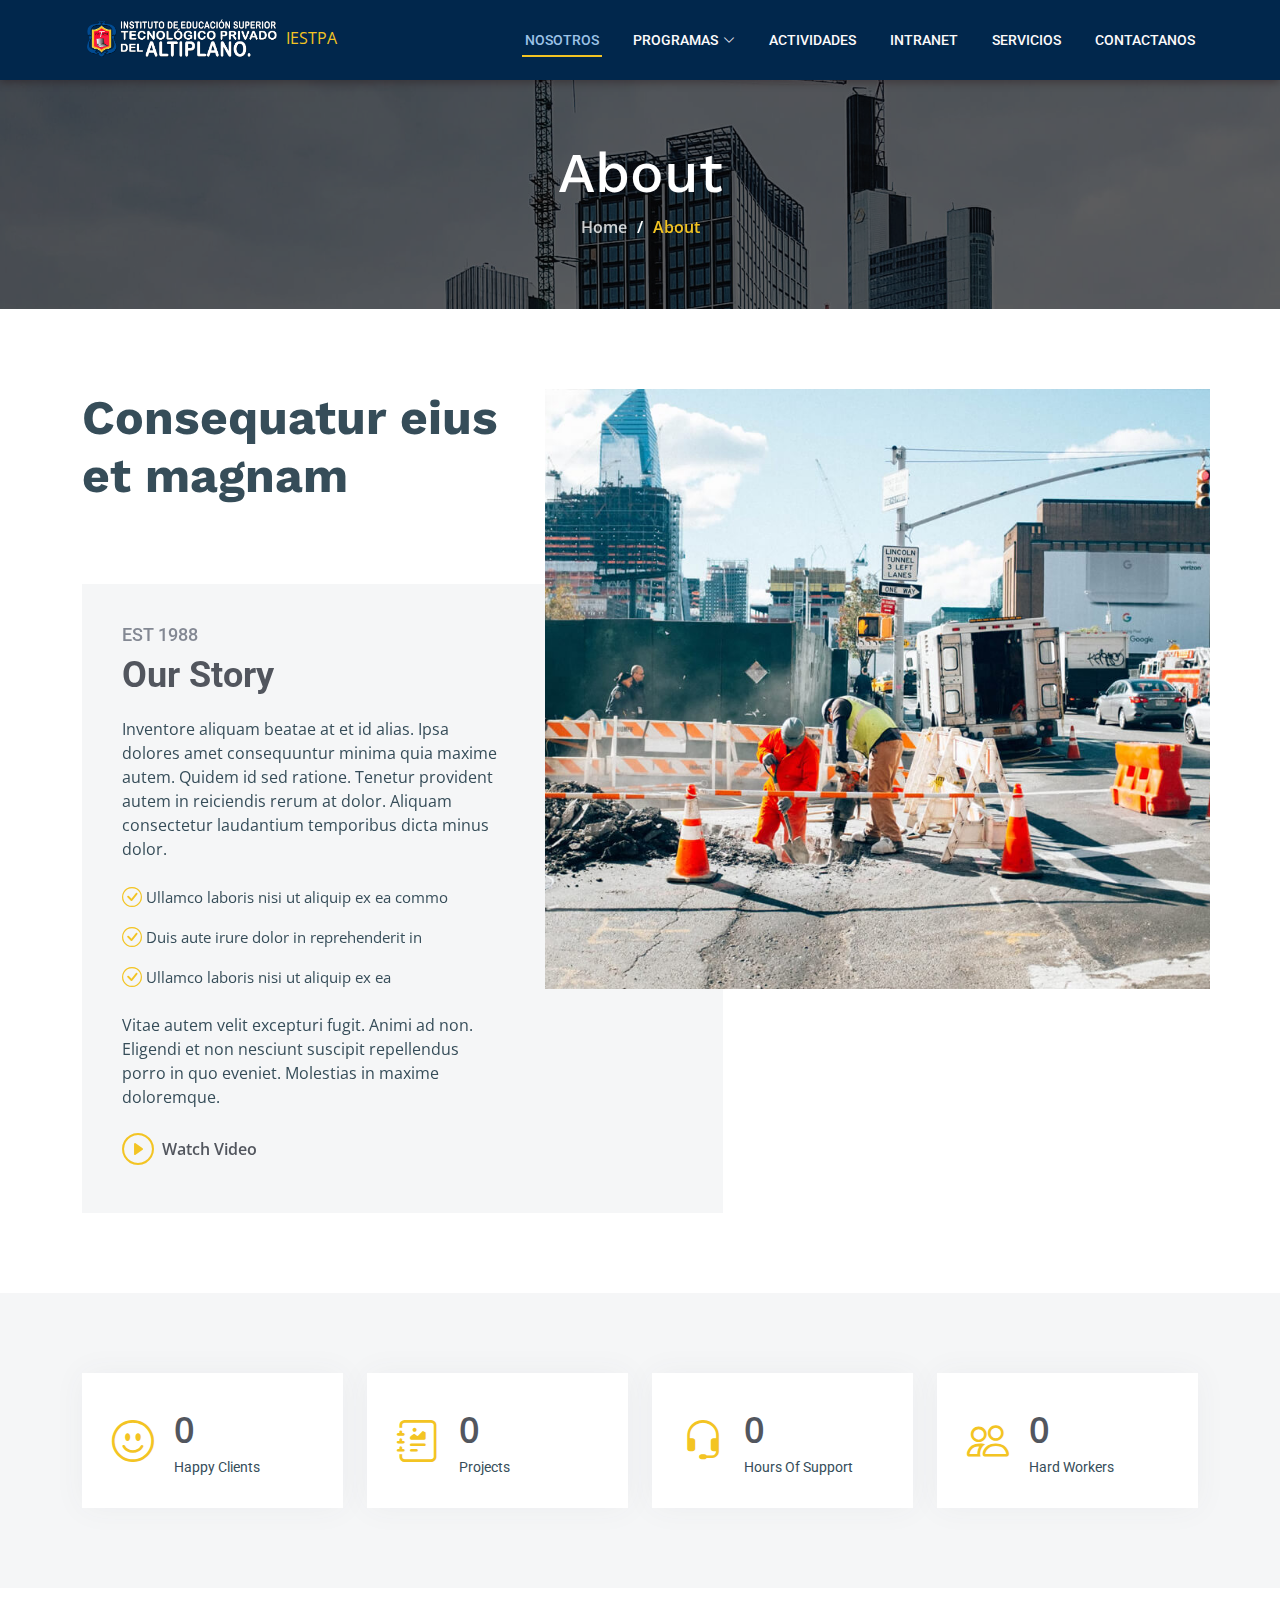
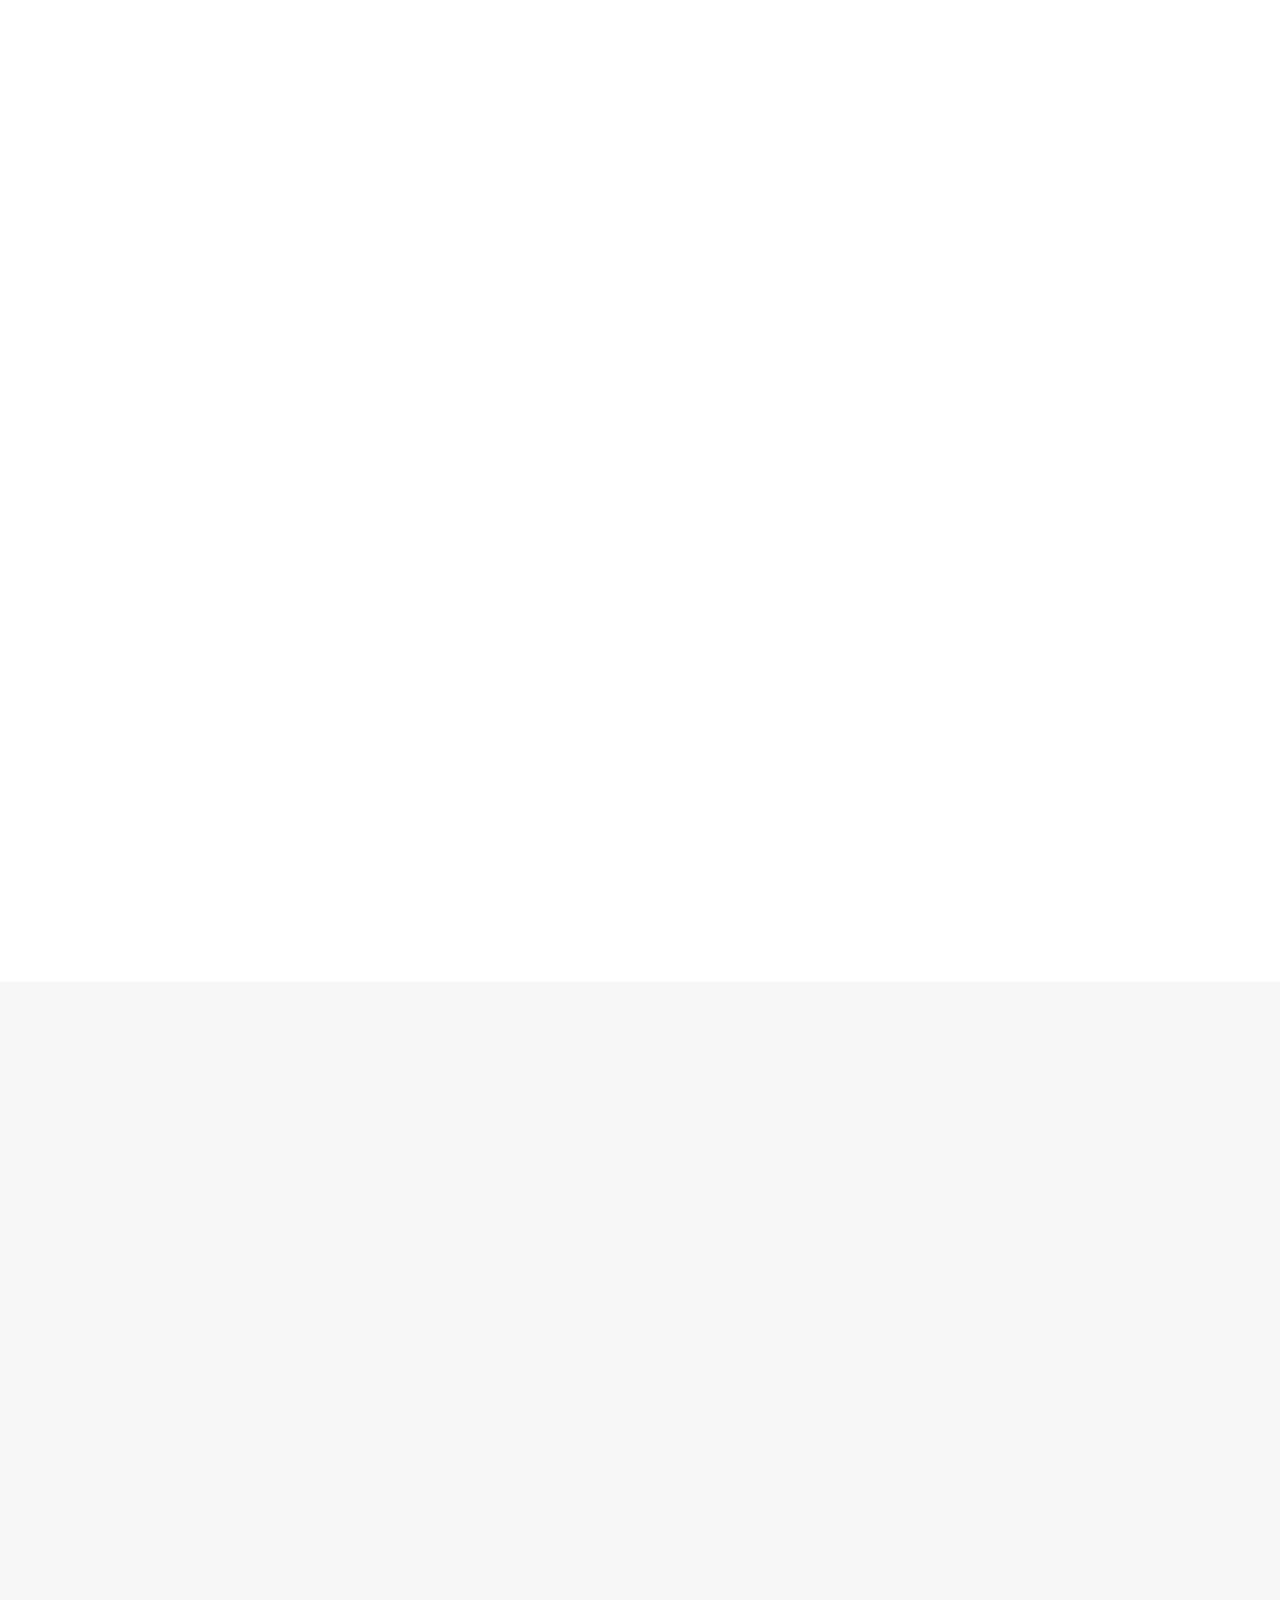
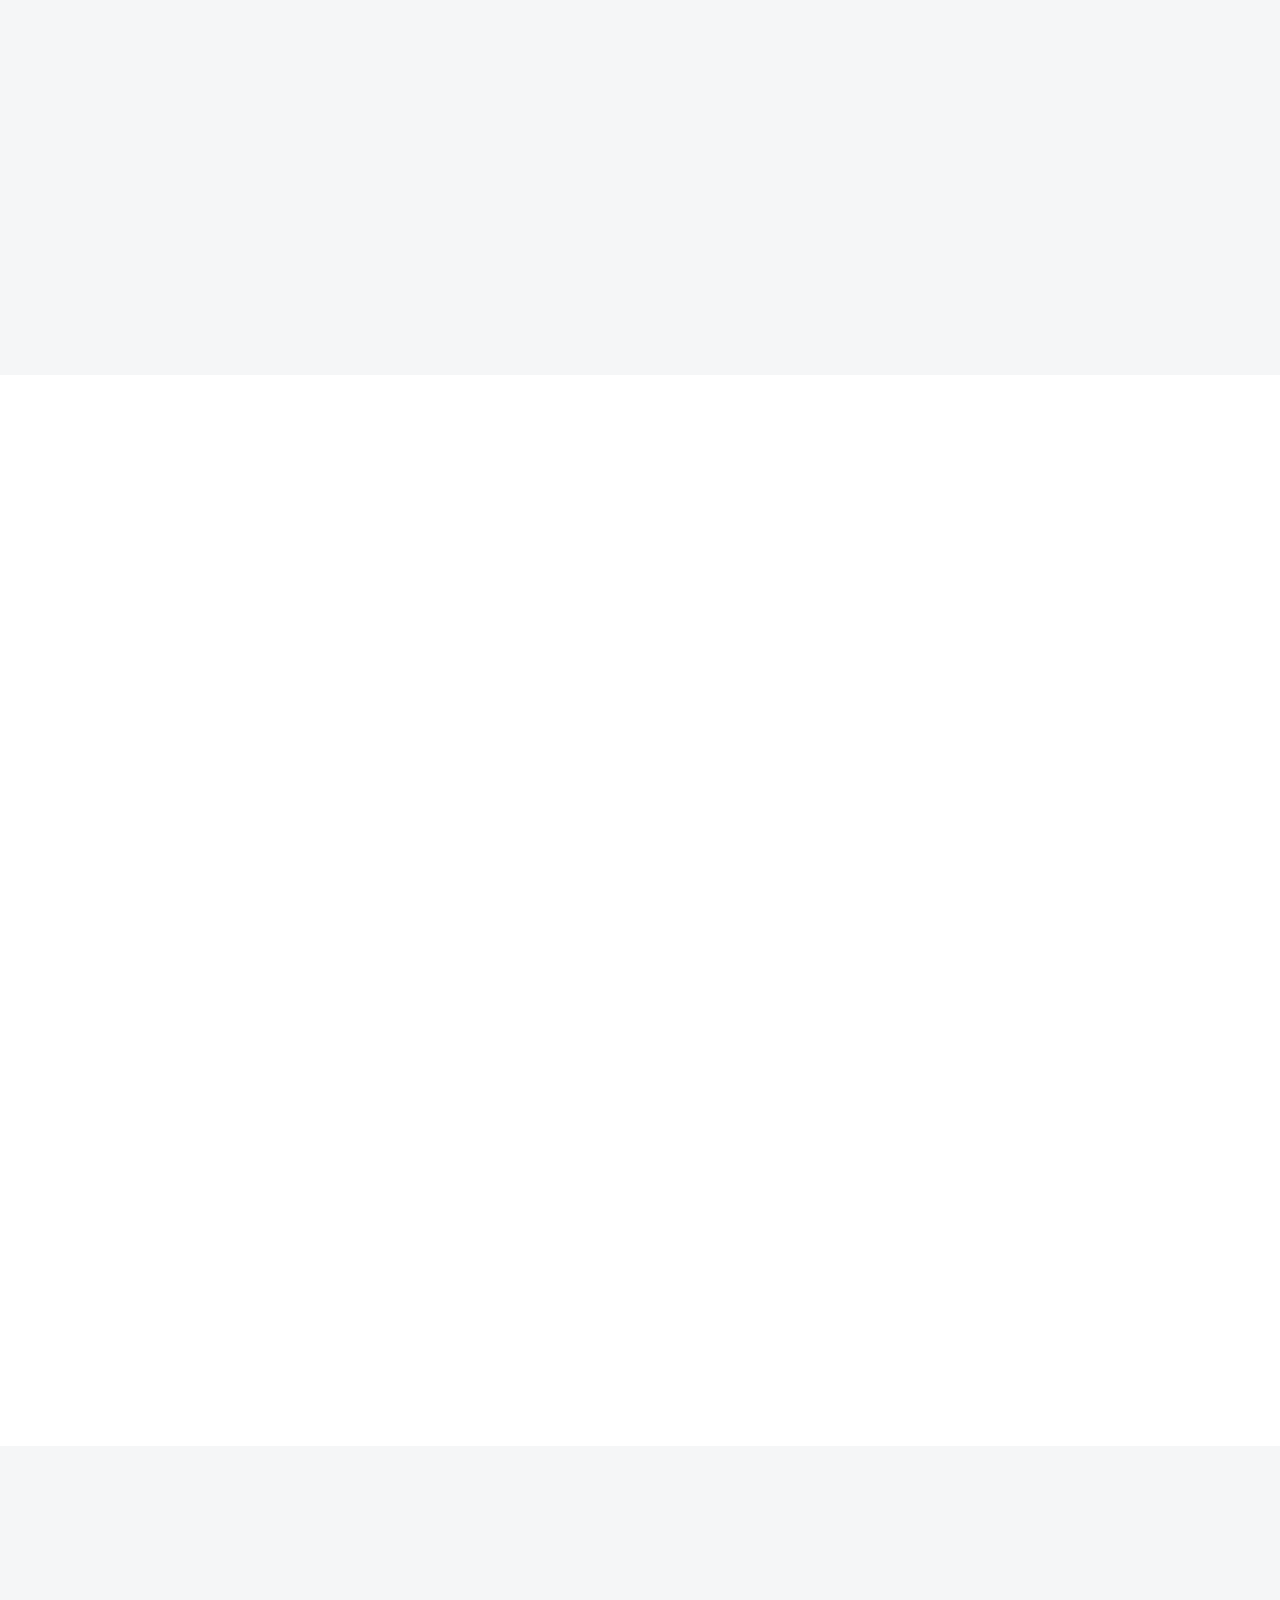
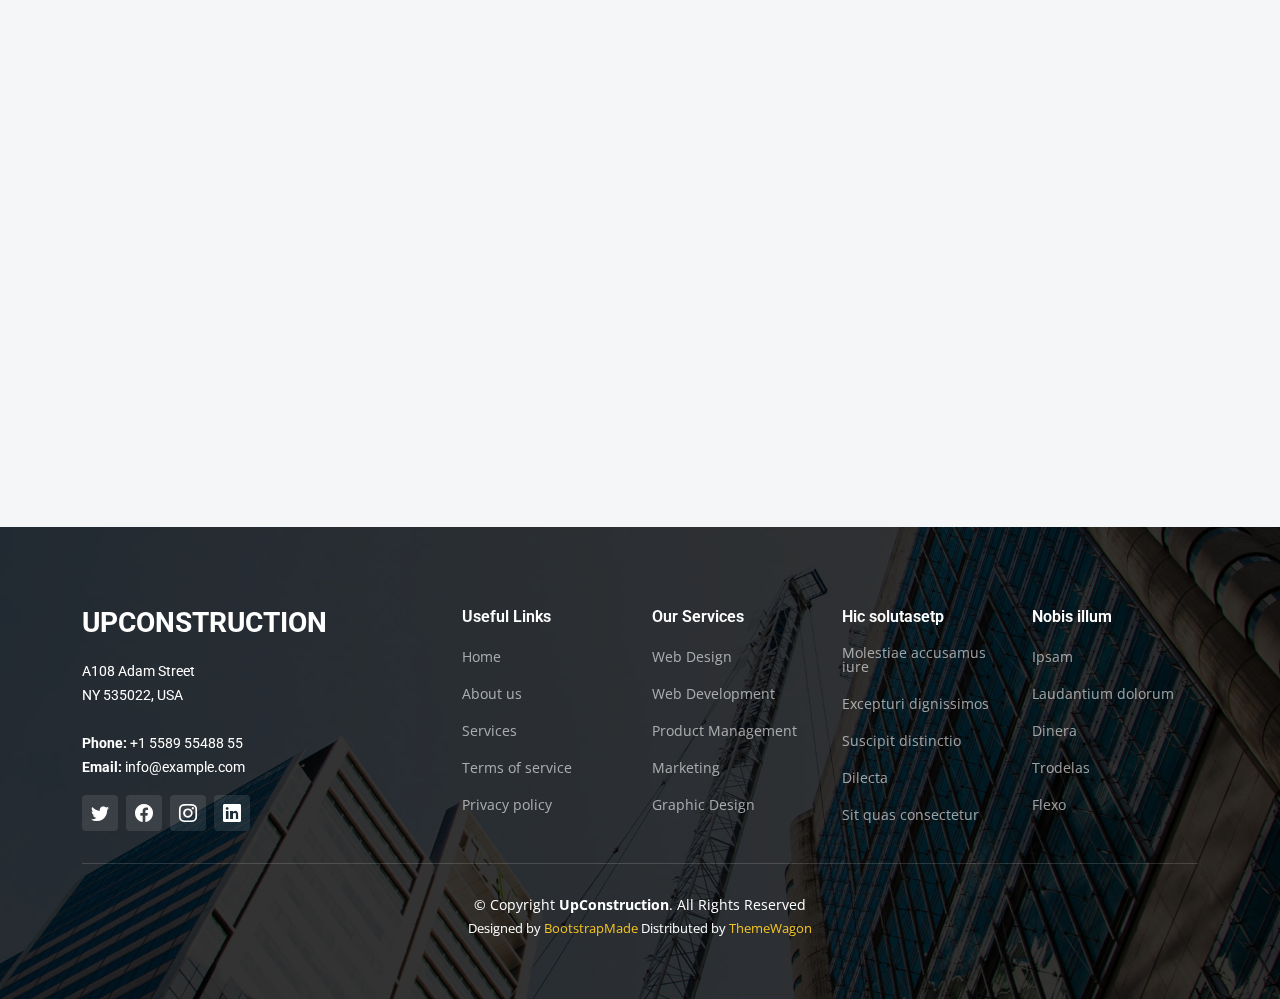
<file: about.html>
<!DOCTYPE html>
<html lang="en">

<head>
  <meta charset="utf-8">
  <meta content="width=device-width, initial-scale=1.0" name="viewport">

  <title>UpConstruction Bootstrap Template - About</title>
  <meta content="" name="description">
  <meta content="" name="keywords">

  <!-- Favicons -->
  <link href="assets/img/favicon.png" rel="icon">
  <link href="assets/img/apple-touch-icon.png" rel="apple-touch-icon">

  <!-- Google Fonts -->
  <link rel="preconnect" href="https://fonts.googleapis.com">
  <link rel="preconnect" href="https://fonts.gstatic.com" crossorigin>
  <link
    href="https://fonts.googleapis.com/css2?family=Open+Sans:ital,wght@0,300;0,400;0,500;0,600;0,700;1,300;1,400;1,600;1,700&family=Roboto:ital,wght@0,300;0,400;0,500;0,600;0,700;1,300;1,400;1,500;1,600;1,700&family=Work+Sans:ital,wght@0,300;0,400;0,500;0,600;0,700;1,300;1,400;1,500;1,600;1,700&display=swap"
    rel="stylesheet">

  <!-- Vendor CSS Files -->
  <link href="assets/vendor/bootstrap/css/bootstrap.min.css" rel="stylesheet">
  <link href="assets/vendor/bootstrap-icons/bootstrap-icons.css" rel="stylesheet">
  <link href="assets/vendor/fontawesome-free/css/all.min.css" rel="stylesheet">
  <link href="assets/vendor/aos/aos.css" rel="stylesheet">
  <link href="assets/vendor/glightbox/css/glightbox.min.css" rel="stylesheet">
  <link href="assets/vendor/swiper/swiper-bundle.min.css" rel="stylesheet">

  <!-- Template Main CSS File -->
  <link href="assets/css/main.css" rel="stylesheet">

  <!-- =======================================================
  * Template Name: UpConstruction - v1.3.0
  * Template URL: https://bootstrapmade.com/upconstruction-bootstrap-construction-website-template/
  * Author: BootstrapMade.com
  * License: https://bootstrapmade.com/license/
  ======================================================== -->
</head>

<body>

  <!-- ======= Header ======= -->
  <header id="header" class="header d-flex align-items-center">
    <div class="container-fluid container-xl d-flex align-items-center justify-content-between">

      <a href="index.html" class="">
        <!-- Uncomment the line below if you also wish to use an image logo -->
         <img src="assets/img/logo.png" alt="" class="logo-img">
        IESTPA
        <!-- <h1 class="header d-flex align-items-center">UpConstruction <spam>.</spam></h1> -->
      </a>

      <i class="mobile-nav-toggle mobile-nav-show bi bi-list"></i>
      <i class="mobile-nav-toggle mobile-nav-hide d-none bi bi-x"></i>
      <nav id="navbar" class="navbar">
        <ul>
          <li><a href="index.html" class="active">Nosotros</a></li>
         
          <li class="dropdown"><a href="#"><span>Programas</span> <i
            class="bi bi-chevron-down dropdown-indicator"></i></a>
        <ul>
          <li><a href="#">Secretaria</a></li>
          
          <li><a href="#">Enfermeria</a></li>
          <li><a href="#">Computacion</a></li>
          <li><a href="#">Protesis Dental</a></li>
          <li><a href="#">Contabilidad</a></li>
          <li><a href="#">Farmacia</a></li>
        </ul>
      </li>
          <li><a href="services.html">Actividades</a></li>
          <li><a href="projects.html">Intranet</a></li>
          <li><a href="blog.html">Servicios</a></li>
          <li><a href="contact.html">Contactanos</a></li>
        </ul>
      </nav><!-- .navbar -->

    </div>
  </header><!-- End Header -->

  <main id="main">

    <!-- ======= Breadcrumbs ======= -->
    <div class="breadcrumbs d-flex align-items-center" style="background-image: url('assets/img/breadcrumbs-bg.jpg');">
      <div class="container position-relative d-flex flex-column align-items-center" data-aos="fade">

        <h2>About</h2>
        <ol>
          <li><a href="index.html">Home</a></li>
          <li>About</li>
        </ol>

      </div>
    </div><!-- End Breadcrumbs -->

    <!-- ======= About Section ======= -->
    <section id="about" class="about">
      <div class="container" data-aos="fade-up">

        <div class="row position-relative">

          <div class="col-lg-7 about-img" style="background-image: url(assets/img/about.jpg);"></div>

          <div class="col-lg-7">
            <h2>Consequatur eius et magnam</h2>
            <div class="our-story">
              <h4>Est 1988</h4>
              <h3>Our Story</h3>
              <p>Inventore aliquam beatae at et id alias. Ipsa dolores amet consequuntur minima quia maxime autem.
                Quidem id sed ratione. Tenetur provident autem in reiciendis rerum at dolor. Aliquam consectetur
                laudantium temporibus dicta minus dolor.</p>
              <ul>
                <li><i class="bi bi-check-circle"></i> <span>Ullamco laboris nisi ut aliquip ex ea commo</span></li>
                <li><i class="bi bi-check-circle"></i> <span>Duis aute irure dolor in reprehenderit in</span></li>
                <li><i class="bi bi-check-circle"></i> <span>Ullamco laboris nisi ut aliquip ex ea</span></li>
              </ul>
              <p>Vitae autem velit excepturi fugit. Animi ad non. Eligendi et non nesciunt suscipit repellendus porro in
                quo eveniet. Molestias in maxime doloremque.</p>

              <div class="watch-video d-flex align-items-center position-relative">
                <i class="bi bi-play-circle"></i>
                <a href="https://www.youtube.com/watch?v=LXb3EKWsInQ" class="glightbox stretched-link">Watch Video</a>
              </div>
            </div>
          </div>

        </div>

      </div>
    </section>
    <!-- End About Section -->

    <!-- ======= Stats Counter Section ======= -->
    <section id="stats-counter" class="stats-counter section-bg">
      <div class="container">

        <div class="row gy-4">

          <div class="col-lg-3 col-md-6">
            <div class="stats-item d-flex align-items-center w-100 h-100">
              <i class="bi bi-emoji-smile color-blue flex-shrink-0"></i>
              <div>
                <span data-purecounter-start="0" data-purecounter-end="232" data-purecounter-duration="1"
                  class="purecounter"></span>
                <p>Happy Clients</p>
              </div>
            </div>
          </div><!-- End Stats Item -->

          <div class="col-lg-3 col-md-6">
            <div class="stats-item d-flex align-items-center w-100 h-100">
              <i class="bi bi-journal-richtext color-orange flex-shrink-0"></i>
              <div>
                <span data-purecounter-start="0" data-purecounter-end="521" data-purecounter-duration="1"
                  class="purecounter"></span>
                <p>Projects</p>
              </div>
            </div>
          </div><!-- End Stats Item -->

          <div class="col-lg-3 col-md-6">
            <div class="stats-item d-flex align-items-center w-100 h-100">
              <i class="bi bi-headset color-green flex-shrink-0"></i>
              <div>
                <span data-purecounter-start="0" data-purecounter-end="1463" data-purecounter-duration="1"
                  class="purecounter"></span>
                <p>Hours Of Support</p>
              </div>
            </div>
          </div><!-- End Stats Item -->

          <div class="col-lg-3 col-md-6">
            <div class="stats-item d-flex align-items-center w-100 h-100">
              <i class="bi bi-people color-pink flex-shrink-0"></i>
              <div>
                <span data-purecounter-start="0" data-purecounter-end="15" data-purecounter-duration="1"
                  class="purecounter"></span>
                <p>Hard Workers</p>
              </div>
            </div>
          </div><!-- End Stats Item -->

        </div>

      </div>
    </section><!-- End Stats Counter Section -->

    <!-- ======= Alt Services Section ======= -->
    <section id="alt-services" class="alt-services">
      <div class="container" data-aos="fade-up">

        <div class="row justify-content-around gy-4">
          <div class="col-lg-6 img-bg" style="background-image: url(assets/img/alt-services.jpg);" data-aos="zoom-in"
            data-aos-delay="100"></div>

          <div class="col-lg-5 d-flex flex-column justify-content-center">
            <h3>Enim quis est voluptatibus aliquid consequatur fugiat</h3>
            <p>Esse voluptas cumque vel exercitationem. Reiciendis est hic accusamus. Non ipsam et sed minima temporibus
              laudantium. Soluta voluptate sed facere corporis dolores excepturi</p>

            <div class="icon-box d-flex position-relative" data-aos="fade-up" data-aos-delay="100">
              <i class="bi bi-easel flex-shrink-0"></i>
              <div>
                <h4><a href="" class="stretched-link">Lorem Ipsum</a></h4>
                <p>Voluptatum deleniti atque corrupti quos dolores et quas molestias excepturi sint occaecati cupiditate
                  non provident</p>
              </div>
            </div><!-- End Icon Box -->

            <div class="icon-box d-flex position-relative" data-aos="fade-up" data-aos-delay="200">
              <i class="bi bi-patch-check flex-shrink-0"></i>
              <div>
                <h4><a href="" class="stretched-link">Nemo Enim</a></h4>
                <p>At vero eos et accusamus et iusto odio dignissimos ducimus qui blanditiis praesentium voluptatum
                  deleniti atque</p>
              </div>
            </div><!-- End Icon Box -->

            <div class="icon-box d-flex position-relative" data-aos="fade-up" data-aos-delay="300">
              <i class="bi bi-brightness-high flex-shrink-0"></i>
              <div>
                <h4><a href="" class="stretched-link">Dine Pad</a></h4>
                <p>Explicabo est voluptatum asperiores consequatur magnam. Et veritatis odit. Sunt aut deserunt minus
                  aut eligendi omnis</p>
              </div>
            </div><!-- End Icon Box -->

            <div class="icon-box d-flex position-relative" data-aos="fade-up" data-aos-delay="400">
              <i class="bi bi-brightness-high flex-shrink-0"></i>
              <div>
                <h4><a href="" class="stretched-link">Tride clov</a></h4>
                <p>Est voluptatem labore deleniti quis a delectus et. Saepe dolorem libero sit non aspernatur odit amet.
                  Et eligendi</p>
              </div>
            </div><!-- End Icon Box -->

          </div>
        </div>

      </div>
    </section><!-- End Alt Services Section -->

    <!-- ======= Alt Services Section 2 ======= -->
    <section id="alt-services-2" class="alt-services section-bg">
      <div class="container" data-aos="fade-up">

        <div class="row justify-content-around gy-4">
          <div class="col-lg-5 d-flex flex-column justify-content-center">
            <h3>Non quasi officia eum nobis et rerum epudiandae rem voluptatem</h3>
            <p>Maxime quia dolorum alias perspiciatis. Earum voluptatem sint at non. Ducimus maxime minima iste magni
              sit praesentium assumenda minus. Amet rerum saepe tempora vero.</p>

            <div class="icon-box d-flex position-relative" data-aos="fade-up" data-aos-delay="100">
              <i class="bi bi-easel flex-shrink-0"></i>
              <div>
                <h4><a href="" class="stretched-link">Lorem Ipsum</a></h4>
                <p>Voluptatum deleniti atque corrupti quos dolores et quas molestias excepturi sint occaecati cupiditate
                  non provident</p>
              </div>
            </div><!-- End Icon Box -->

            <div class="icon-box d-flex position-relative" data-aos="fade-up" data-aos-delay="200">
              <i class="bi bi-patch-check flex-shrink-0"></i>
              <div>
                <h4><a href="" class="stretched-link">Nemo Enim</a></h4>
                <p>At vero eos et accusamus et iusto odio dignissimos ducimus qui blanditiis praesentium voluptatum
                  deleniti atque</p>
              </div>
            </div><!-- End Icon Box -->

            <div class="icon-box d-flex position-relative" data-aos="fade-up" data-aos-delay="300">
              <i class="bi bi-brightness-high flex-shrink-0"></i>
              <div>
                <h4><a href="" class="stretched-link">Dine Pad</a></h4>
                <p>Explicabo est voluptatum asperiores consequatur magnam. Et veritatis odit. Sunt aut deserunt minus
                  aut eligendi omnis</p>
              </div>
            </div><!-- End Icon Box -->

            <div class="icon-box d-flex position-relative" data-aos="fade-up" data-aos-delay="400">
              <i class="bi bi-brightness-high flex-shrink-0"></i>
              <div>
                <h4><a href="" class="stretched-link">Tride clov</a></h4>
                <p>Est voluptatem labore deleniti quis a delectus et. Saepe dolorem libero sit non aspernatur odit amet.
                  Et eligendi</p>
              </div>
            </div><!-- End Icon Box -->
          </div>

          <div class="col-lg-6 img-bg" style="background-image: url(assets/img/alt-services-2.jpg);" data-aos="zoom-in"
            data-aos-delay="100"></div>
        </div>

      </div>
    </section><!-- End Alt Services Section 2 -->

    <!-- ======= Our Team Section ======= -->
    <section id="team" class="team">
      <div class="container" data-aos="fade-up">

        <div class="section-header">
          <h2>Our Team</h2>
          <p>Aperiam dolorum et et wuia molestias qui eveniet numquam nihil porro incidunt dolores placeat sunt id nobis
            omnis tiledo stran delop</p>
        </div>

        <div class="row gy-5">

          <div class="col-lg-4 col-md-6 member" data-aos="fade-up" data-aos-delay="100">
            <div class="member-img">
              <img src="assets/img/team/team-1.jpg" class="img-fluid" alt="">
              <div class="social">
                <a href="#"><i class="bi bi-twitter"></i></a>
                <a href="#"><i class="bi bi-facebook"></i></a>
                <a href="#"><i class="bi bi-instagram"></i></a>
                <a href="#"><i class="bi bi-linkedin"></i></a>
              </div>
            </div>
            <div class="member-info text-center">
              <h4>Walter White</h4>
              <span>Chief Executive Officer</span>
              <p>Aliquam iure quaerat voluptatem praesentium possimus unde laudantium vel dolorum distinctio dire flow
              </p>
            </div>
          </div><!-- End Team Member -->

          <div class="col-lg-4 col-md-6 member" data-aos="fade-up" data-aos-delay="200">
            <div class="member-img">
              <img src="assets/img/team/team-2.jpg" class="img-fluid" alt="">
              <div class="social">
                <a href="#"><i class="bi bi-twitter"></i></a>
                <a href="#"><i class="bi bi-facebook"></i></a>
                <a href="#"><i class="bi bi-instagram"></i></a>
                <a href="#"><i class="bi bi-linkedin"></i></a>
              </div>
            </div>
            <div class="member-info text-center">
              <h4>Sarah Jhonson</h4>
              <span>Product Manager</span>
              <p>Labore ipsam sit consequatur exercitationem rerum laboriosam laudantium aut quod dolores exercitationem
                ut</p>
            </div>
          </div><!-- End Team Member -->

          <div class="col-lg-4 col-md-6 member" data-aos="fade-up" data-aos-delay="300">
            <div class="member-img">
              <img src="assets/img/team/team-3.jpg" class="img-fluid" alt="">
              <div class="social">
                <a href="#"><i class="bi bi-twitter"></i></a>
                <a href="#"><i class="bi bi-facebook"></i></a>
                <a href="#"><i class="bi bi-instagram"></i></a>
                <a href="#"><i class="bi bi-linkedin"></i></a>
              </div>
            </div>
            <div class="member-info text-center">
              <h4>William Anderson</h4>
              <span>CTO</span>
              <p>Illum minima ea autem doloremque ipsum quidem quas aspernatur modi ut praesentium vel tque sed facilis
                at qui</p>
            </div>
          </div><!-- End Team Member -->

          <div class="col-lg-4 col-md-6 member" data-aos="fade-up" data-aos-delay="400">
            <div class="member-img">
              <img src="assets/img/team/team-4.jpg" class="img-fluid" alt="">
              <div class="social">
                <a href="#"><i class="bi bi-twitter"></i></a>
                <a href="#"><i class="bi bi-facebook"></i></a>
                <a href="#"><i class="bi bi-instagram"></i></a>
                <a href="#"><i class="bi bi-linkedin"></i></a>
              </div>
            </div>
            <div class="member-info text-center">
              <h4>Amanda Jepson</h4>
              <span>Accountant</span>
              <p>Magni voluptatem accusamus assumenda cum nisi aut qui dolorem voluptate sed et veniam quasi quam
                consectetur</p>
            </div>
          </div><!-- End Team Member -->

          <div class="col-lg-4 col-md-6 member" data-aos="fade-up" data-aos-delay="500">
            <div class="member-img">
              <img src="assets/img/team/team-5.jpg" class="img-fluid" alt="">
              <div class="social">
                <a href="#"><i class="bi bi-twitter"></i></a>
                <a href="#"><i class="bi bi-facebook"></i></a>
                <a href="#"><i class="bi bi-instagram"></i></a>
                <a href="#"><i class="bi bi-linkedin"></i></a>
              </div>
            </div>
            <div class="member-info text-center">
              <h4>Brian Doe</h4>
              <span>Marketing</span>
              <p>Qui consequuntur quos accusamus magnam quo est molestiae eius laboriosam sunt doloribus quia impedit
                laborum velit</p>
            </div>
          </div><!-- End Team Member -->

          <div class="col-lg-4 col-md-6 member" data-aos="fade-up" data-aos-delay="600">
            <div class="member-img">
              <img src="assets/img/team/team-6.jpg" class="img-fluid" alt="">
              <div class="social">
                <a href="#"><i class="bi bi-twitter"></i></a>
                <a href="#"><i class="bi bi-facebook"></i></a>
                <a href="#"><i class="bi bi-instagram"></i></a>
                <a href="#"><i class="bi bi-linkedin"></i></a>
              </div>
            </div>
            <div class="member-info text-center">
              <h4>Josepha Palas</h4>
              <span>Operation</span>
              <p>Sint sint eveniet explicabo amet consequatur nesciunt error enim rerum earum et omnis fugit eligendi
                cupiditate vel</p>
            </div>
          </div><!-- End Team Member -->

        </div>

      </div>
    </section><!-- End Our Team Section -->

    <!-- ======= Testimonials Section ======= -->
    <section id="testimonials" class="testimonials section-bg">
      <div class="container" data-aos="fade-up">

        <div class="section-header">
          <h2>Testimonials</h2>
          <p>Quam sed id excepturi ccusantium dolorem ut quis dolores nisi llum nostrum enim velit qui ut et autem uia
            reprehenderit sunt deleniti</p>
        </div>

        <div class="slides-2 swiper">
          <div class="swiper-wrapper">

            <div class="swiper-slide">
              <div class="testimonial-wrap">
                <div class="testimonial-item">
                  <img src="assets/img/testimonials/testimonials-1.jpg" class="testimonial-img" alt="">
                  <h3>Saul Goodman</h3>
                  <h4>Ceo &amp; Founder</h4>
                  <div class="stars">
                    <i class="bi bi-star-fill"></i><i class="bi bi-star-fill"></i><i class="bi bi-star-fill"></i><i
                      class="bi bi-star-fill"></i><i class="bi bi-star-fill"></i>
                  </div>
                  <p>
                    <i class="bi bi-quote quote-icon-left"></i>
                    Proin iaculis purus consequat sem cure digni ssim donec porttitora entum suscipit rhoncus.
                    Accusantium quam, ultricies eget id, aliquam eget nibh et. Maecen aliquam, risus at semper.
                    <i class="bi bi-quote quote-icon-right"></i>
                  </p>
                </div>
              </div>
            </div><!-- End testimonial item -->

            <div class="swiper-slide">
              <div class="testimonial-wrap">
                <div class="testimonial-item">
                  <img src="assets/img/testimonials/testimonials-2.jpg" class="testimonial-img" alt="">
                  <h3>Sara Wilsson</h3>
                  <h4>Designer</h4>
                  <div class="stars">
                    <i class="bi bi-star-fill"></i><i class="bi bi-star-fill"></i><i class="bi bi-star-fill"></i><i
                      class="bi bi-star-fill"></i><i class="bi bi-star-fill"></i>
                  </div>
                  <p>
                    <i class="bi bi-quote quote-icon-left"></i>
                    Export tempor illum tamen malis malis eram quae irure esse labore quem cillum quid cillum eram malis
                    quorum velit fore eram velit sunt aliqua noster fugiat irure amet legam anim culpa.
                    <i class="bi bi-quote quote-icon-right"></i>
                  </p>
                </div>
              </div>
            </div><!-- End testimonial item -->

            <div class="swiper-slide">
              <div class="testimonial-wrap">
                <div class="testimonial-item">
                  <img src="assets/img/testimonials/testimonials-3.jpg" class="testimonial-img" alt="">
                  <h3>Jena Karlis</h3>
                  <h4>Store Owner</h4>
                  <div class="stars">
                    <i class="bi bi-star-fill"></i><i class="bi bi-star-fill"></i><i class="bi bi-star-fill"></i><i
                      class="bi bi-star-fill"></i><i class="bi bi-star-fill"></i>
                  </div>
                  <p>
                    <i class="bi bi-quote quote-icon-left"></i>
                    Enim nisi quem export duis labore cillum quae magna enim sint quorum nulla quem veniam duis minim
                    tempor labore quem eram duis noster aute amet eram fore quis sint minim.
                    <i class="bi bi-quote quote-icon-right"></i>
                  </p>
                </div>
              </div>
            </div><!-- End testimonial item -->

            <div class="swiper-slide">
              <div class="testimonial-wrap">
                <div class="testimonial-item">
                  <img src="assets/img/testimonials/testimonials-4.jpg" class="testimonial-img" alt="">
                  <h3>Matt Brandon</h3>
                  <h4>Freelancer</h4>
                  <div class="stars">
                    <i class="bi bi-star-fill"></i><i class="bi bi-star-fill"></i><i class="bi bi-star-fill"></i><i
                      class="bi bi-star-fill"></i><i class="bi bi-star-fill"></i>
                  </div>
                  <p>
                    <i class="bi bi-quote quote-icon-left"></i>
                    Fugiat enim eram quae cillum dolore dolor amet nulla culpa multos export minim fugiat minim velit
                    minim dolor enim duis veniam ipsum anim magna sunt elit fore quem dolore labore illum veniam.
                    <i class="bi bi-quote quote-icon-right"></i>
                  </p>
                </div>
              </div>
            </div><!-- End testimonial item -->

            <div class="swiper-slide">
              <div class="testimonial-wrap">
                <div class="testimonial-item">
                  <img src="assets/img/testimonials/testimonials-5.jpg" class="testimonial-img" alt="">
                  <h3>John Larson</h3>
                  <h4>Entrepreneur</h4>
                  <div class="stars">
                    <i class="bi bi-star-fill"></i><i class="bi bi-star-fill"></i><i class="bi bi-star-fill"></i><i
                      class="bi bi-star-fill"></i><i class="bi bi-star-fill"></i>
                  </div>
                  <p>
                    <i class="bi bi-quote quote-icon-left"></i>
                    Quis quorum aliqua sint quem legam fore sunt eram irure aliqua veniam tempor noster veniam enim
                    culpa labore duis sunt culpa nulla illum cillum fugiat legam esse veniam culpa fore nisi cillum
                    quid.
                    <i class="bi bi-quote quote-icon-right"></i>
                  </p>
                </div>
              </div>
            </div><!-- End testimonial item -->

          </div>
          <div class="swiper-pagination"></div>
        </div>

      </div>
    </section><!-- End Testimonials Section -->

  </main><!-- End #main -->

  <!-- ======= Footer ======= -->
  <footer id="footer" class="footer">

    <div class="footer-content position-relative">
      <div class="container">
        <div class="row">

          <div class="col-lg-4 col-md-6">
            <div class="footer-info">
              <h3>UpConstruction</h3>
              <p>
                A108 Adam Street <br>
                NY 535022, USA<br><br>
                <strong>Phone:</strong> +1 5589 55488 55<br>
                <strong>Email:</strong> info@example.com<br>
              </p>
              <div class="social-links d-flex mt-3">
                <a href="#" class="d-flex align-items-center justify-content-center"><i class="bi bi-twitter"></i></a>
                <a href="#" class="d-flex align-items-center justify-content-center"><i class="bi bi-facebook"></i></a>
                <a href="#" class="d-flex align-items-center justify-content-center"><i class="bi bi-instagram"></i></a>
                <a href="#" class="d-flex align-items-center justify-content-center"><i class="bi bi-linkedin"></i></a>
              </div>
            </div>
          </div><!-- End footer info column-->

          <div class="col-lg-2 col-md-3 footer-links">
            <h4>Useful Links</h4>
            <ul>
              <li><a href="#">Home</a></li>
              <li><a href="#">About us</a></li>
              <li><a href="#">Services</a></li>
              <li><a href="#">Terms of service</a></li>
              <li><a href="#">Privacy policy</a></li>
            </ul>
          </div><!-- End footer links column-->

          <div class="col-lg-2 col-md-3 footer-links">
            <h4>Our Services</h4>
            <ul>
              <li><a href="#">Web Design</a></li>
              <li><a href="#">Web Development</a></li>
              <li><a href="#">Product Management</a></li>
              <li><a href="#">Marketing</a></li>
              <li><a href="#">Graphic Design</a></li>
            </ul>
          </div><!-- End footer links column-->

          <div class="col-lg-2 col-md-3 footer-links">
            <h4>Hic solutasetp</h4>
            <ul>
              <li><a href="#">Molestiae accusamus iure</a></li>
              <li><a href="#">Excepturi dignissimos</a></li>
              <li><a href="#">Suscipit distinctio</a></li>
              <li><a href="#">Dilecta</a></li>
              <li><a href="#">Sit quas consectetur</a></li>
            </ul>
          </div><!-- End footer links column-->

          <div class="col-lg-2 col-md-3 footer-links">
            <h4>Nobis illum</h4>
            <ul>
              <li><a href="#">Ipsam</a></li>
              <li><a href="#">Laudantium dolorum</a></li>
              <li><a href="#">Dinera</a></li>
              <li><a href="#">Trodelas</a></li>
              <li><a href="#">Flexo</a></li>
            </ul>
          </div><!-- End footer links column-->

        </div>
      </div>
    </div>

    <div class="footer-legal text-center position-relative">
      <div class="container">
        <div class="copyright">
          &copy; Copyright <strong><span>UpConstruction</span></strong>. All Rights Reserved
        </div>
        <div class="credits">
          <!-- All the links in the footer should remain intact. -->
          <!-- You can delete the links only if you purchased the pro version. -->
          <!-- Licensing information: https://bootstrapmade.com/license/ -->
          <!-- Purchase the pro version with working PHP/AJAX contact form: https://bootstrapmade.com/upconstruction-bootstrap-construction-website-template/ -->
          Designed by <a href="https://bootstrapmade.com/">BootstrapMade</a> Distributed by <a
            href="https://themewagon.com">ThemeWagon</a>
        </div>
      </div>
    </div>

  </footer>
  <!-- End Footer -->

  <a href="#" class="scroll-top d-flex align-items-center justify-content-center"><i
      class="bi bi-arrow-up-short"></i></a>

  <div id="preloader"></div>

  <!-- Vendor JS Files -->
  <script src="assets/vendor/bootstrap/js/bootstrap.bundle.min.js"></script>
  <script src="assets/vendor/aos/aos.js"></script>
  <script src="assets/vendor/glightbox/js/glightbox.min.js"></script>
  <script src="assets/vendor/isotope-layout/isotope.pkgd.min.js"></script>
  <script src="assets/vendor/swiper/swiper-bundle.min.js"></script>
  <script src="assets/vendor/purecounter/purecounter_vanilla.js"></script>
  <script src="assets/vendor/php-email-form/validate.js"></script>

  <!-- Template Main JS File -->
  <script src="assets/js/main.js"></script>

</body>

</html>
</file>
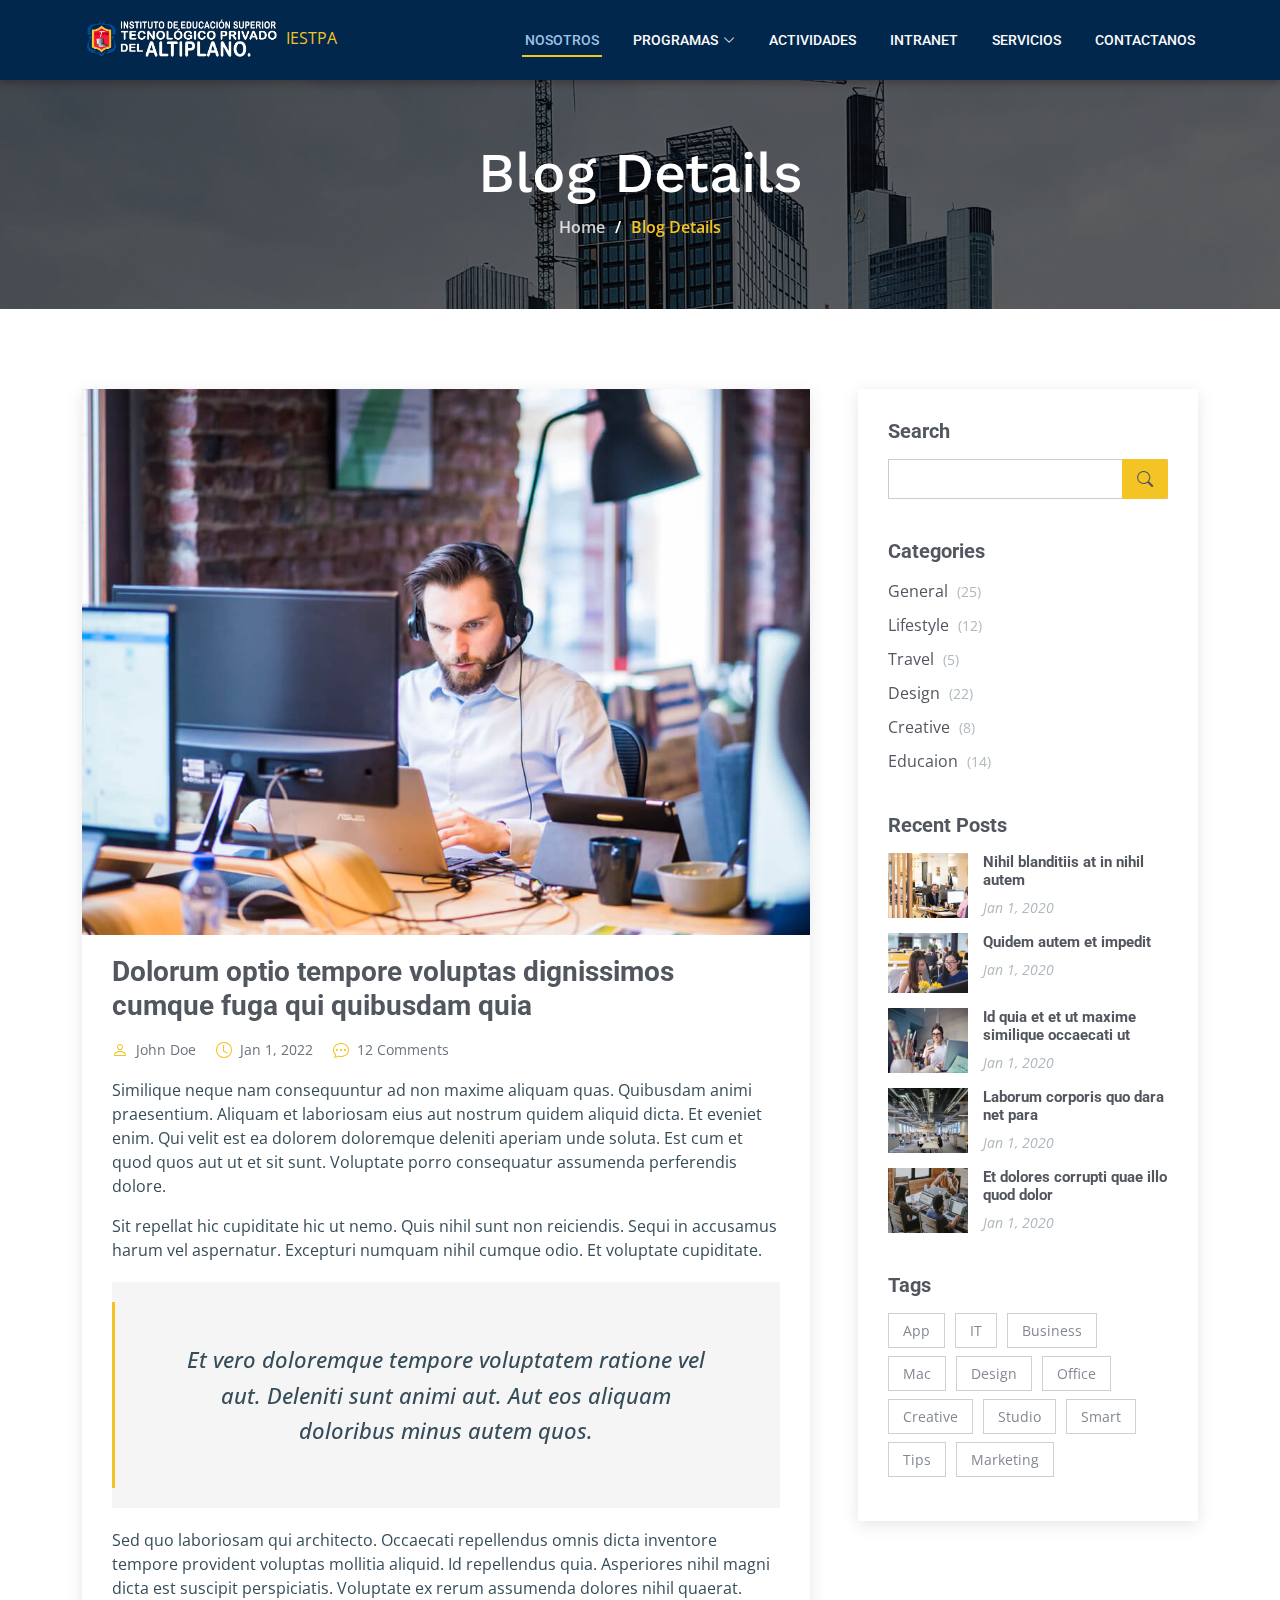
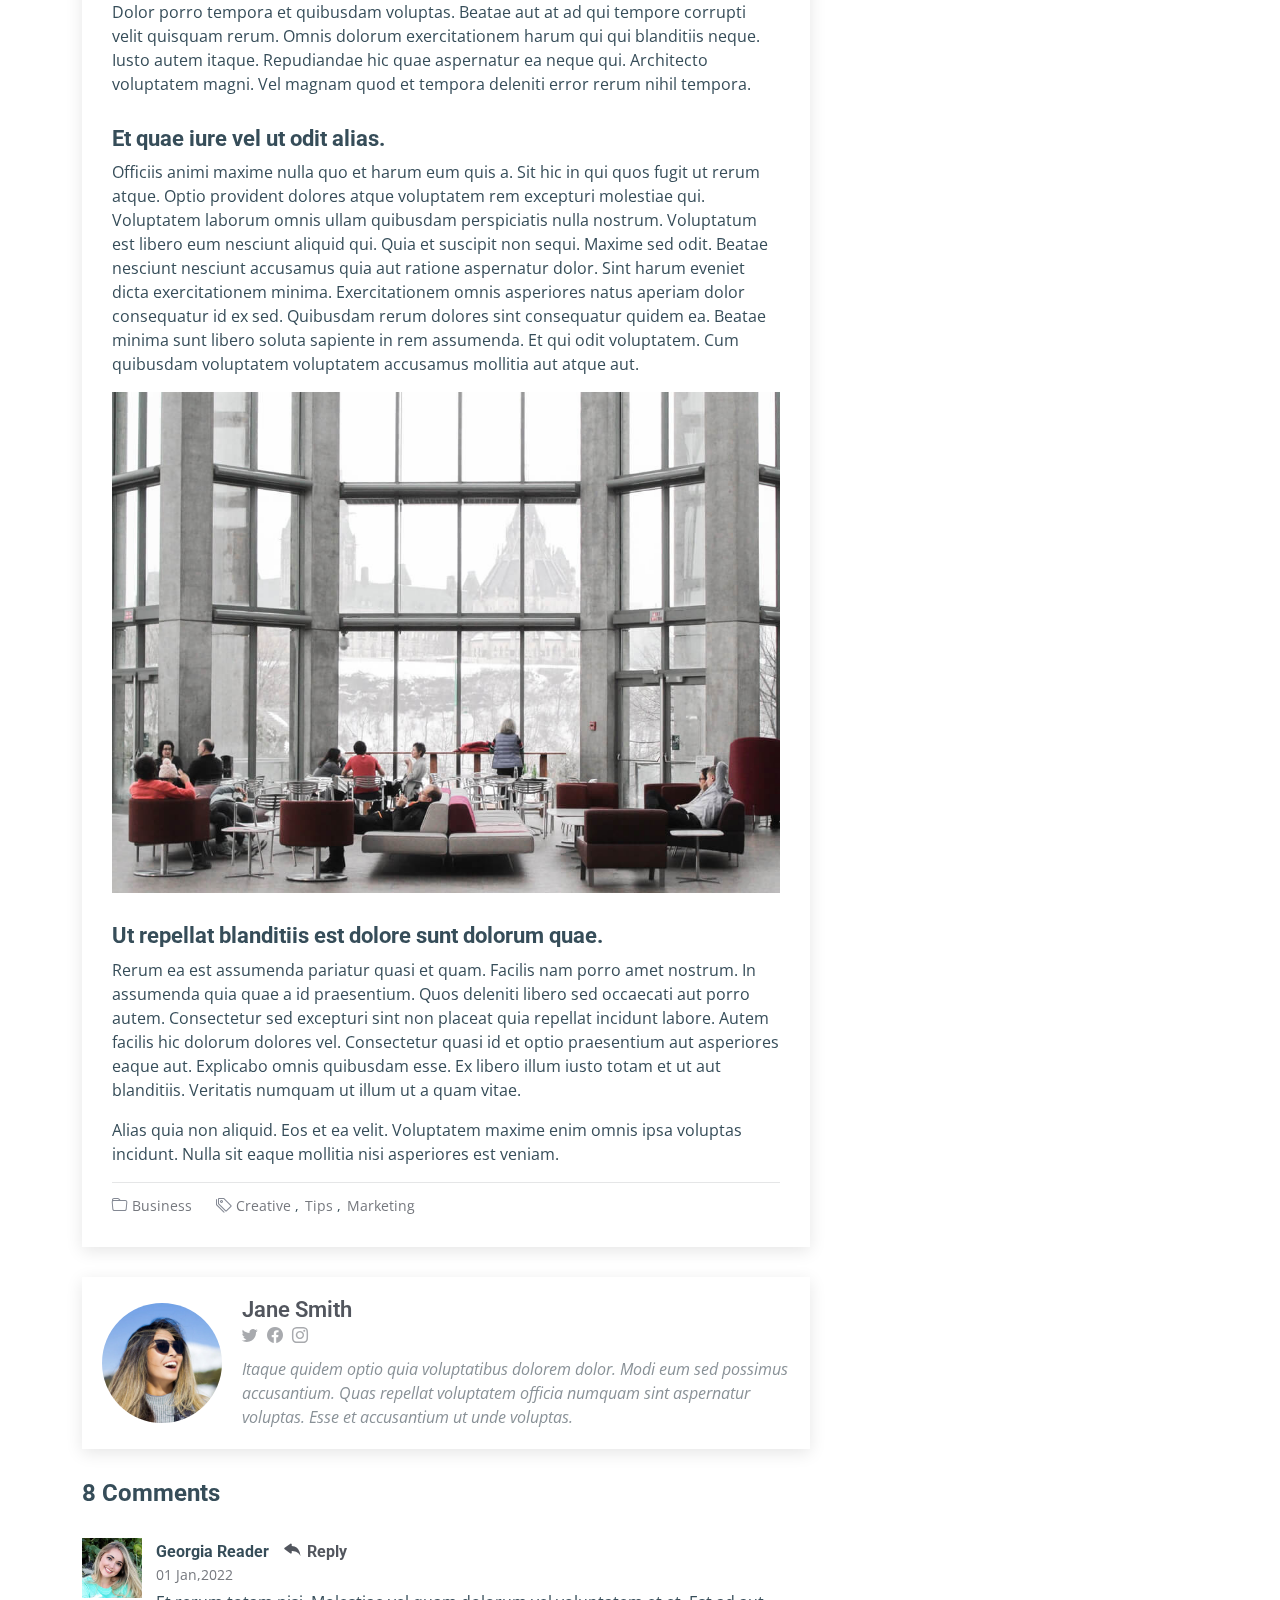
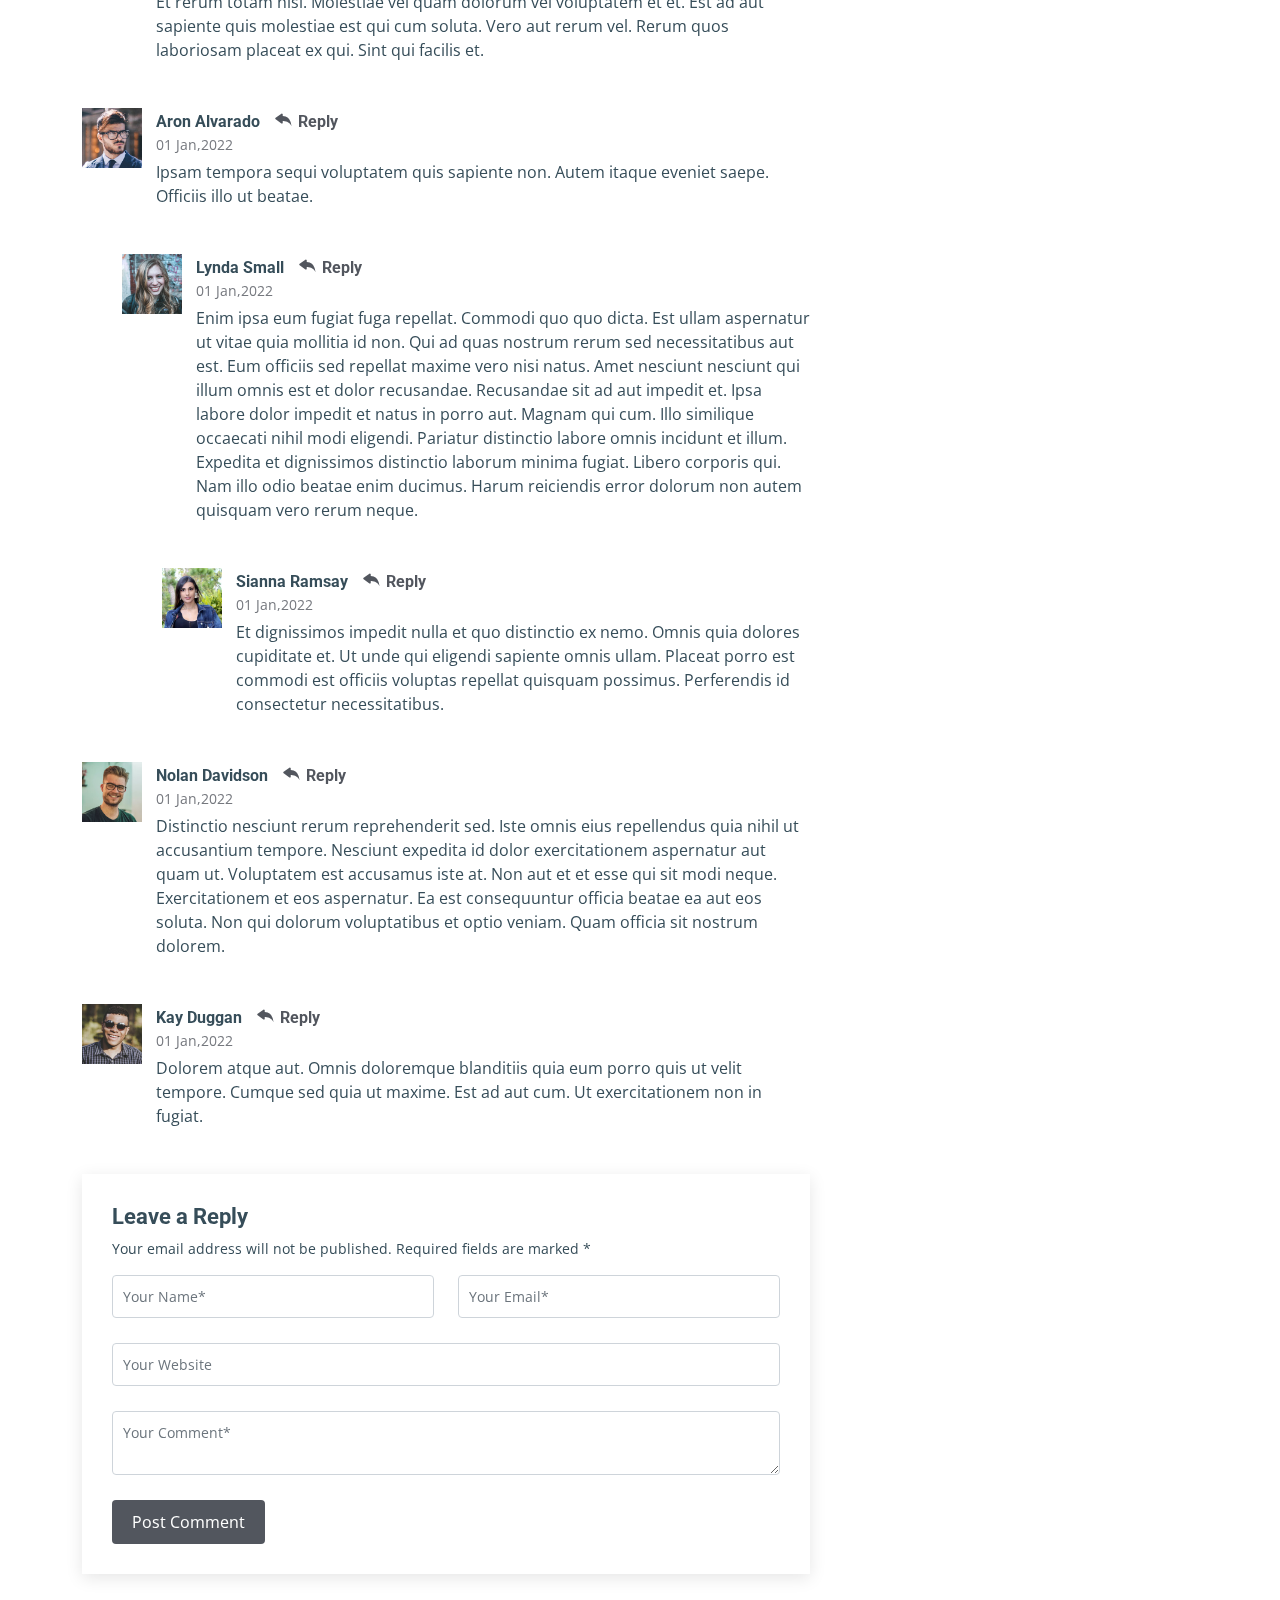
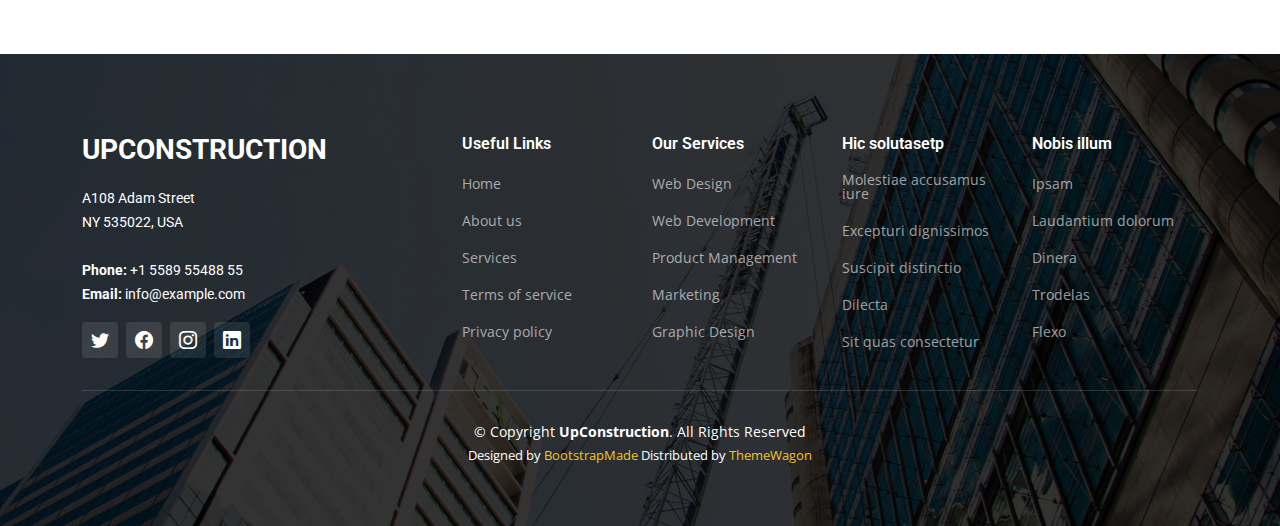
<file: blog-details.html>
<!DOCTYPE html>
<html lang="en">

<head>
  <meta charset="utf-8">
  <meta content="width=device-width, initial-scale=1.0" name="viewport">

  <title>UpConstruction Bootstrap Template - Blog Details</title>
  <meta content="" name="description">
  <meta content="" name="keywords">

  <!-- Favicons -->
  <link href="assets/img/favicon.png" rel="icon">
  <link href="assets/img/apple-touch-icon.png" rel="apple-touch-icon">

  <!-- Google Fonts -->
  <link rel="preconnect" href="https://fonts.googleapis.com">
  <link rel="preconnect" href="https://fonts.gstatic.com" crossorigin>
  <link
    href="https://fonts.googleapis.com/css2?family=Open+Sans:ital,wght@0,300;0,400;0,500;0,600;0,700;1,300;1,400;1,600;1,700&family=Roboto:ital,wght@0,300;0,400;0,500;0,600;0,700;1,300;1,400;1,500;1,600;1,700&family=Work+Sans:ital,wght@0,300;0,400;0,500;0,600;0,700;1,300;1,400;1,500;1,600;1,700&display=swap"
    rel="stylesheet">

  <!-- Vendor CSS Files -->
  <link href="assets/vendor/bootstrap/css/bootstrap.min.css" rel="stylesheet">
  <link href="assets/vendor/bootstrap-icons/bootstrap-icons.css" rel="stylesheet">
  <link href="assets/vendor/fontawesome-free/css/all.min.css" rel="stylesheet">
  <link href="assets/vendor/aos/aos.css" rel="stylesheet">
  <link href="assets/vendor/glightbox/css/glightbox.min.css" rel="stylesheet">
  <link href="assets/vendor/swiper/swiper-bundle.min.css" rel="stylesheet">

  <!-- Template Main CSS File -->
  <link href="assets/css/main.css" rel="stylesheet">

  <!-- =======================================================
  * Template Name: UpConstruction - v1.3.0
  * Template URL: https://bootstrapmade.com/upconstruction-bootstrap-construction-website-template/
  * Author: BootstrapMade.com
  * License: https://bootstrapmade.com/license/
  ======================================================== -->
</head>

<body>

  <!-- ======= Header ======= -->
  <header id="header" class="header d-flex align-items-center">
    <div class="container-fluid container-xl d-flex align-items-center justify-content-between">

      <a href="index.html" class="">
        <!-- Uncomment the line below if you also wish to use an image logo -->
         <img src="assets/img/logo.png" alt="" class="logo-img">
        IESTPA
        <!-- <h1 class="header d-flex align-items-center">UpConstruction <spam>.</spam></h1> -->
      </a>

      <i class="mobile-nav-toggle mobile-nav-show bi bi-list"></i>
      <i class="mobile-nav-toggle mobile-nav-hide d-none bi bi-x"></i>
      <nav id="navbar" class="navbar">
        <ul>
          <li><a href="index.html" class="active">Nosotros</a></li>
         
          <li class="dropdown"><a href="#"><span>Programas</span> <i
            class="bi bi-chevron-down dropdown-indicator"></i></a>
        <ul>
          <li><a href="#">Secretaria</a></li>
          
          <li><a href="#">Enfermeria</a></li>
          <li><a href="#">Computacion</a></li>
          <li><a href="#">Protesis Dental</a></li>
          <li><a href="#">Contabilidad</a></li>
          <li><a href="#">Farmacia</a></li>
        </ul>
      </li>
          <li><a href="services.html">Actividades</a></li>
          <li><a href="projects.html">Intranet</a></li>
          <li><a href="blog.html">Servicios</a></li>
          <li><a href="contact.html">Contactanos</a></li>
        </ul>
      </nav><!-- .navbar -->

    </div>
  </header><!-- End Header -->

  <main id="main">

    <!-- ======= Breadcrumbs ======= -->
    <div class="breadcrumbs d-flex align-items-center" style="background-image: url('assets/img/breadcrumbs-bg.jpg');">
      <div class="container position-relative d-flex flex-column align-items-center" data-aos="fade">

        <h2>Blog Details</h2>
        <ol>
          <li><a href="index.html">Home</a></li>
          <li>Blog Details</li>
        </ol>

      </div>
    </div><!-- End Breadcrumbs -->

    <!-- ======= Blog Details Section ======= -->
    <section id="blog" class="blog">
      <div class="container" data-aos="fade-up" data-aos-delay="100">

        <div class="row g-5">

          <div class="col-lg-8">

            <article class="blog-details">

              <div class="post-img">
                <img src="assets/img/blog/blog-1.jpg" alt="" class="img-fluid">
              </div>

              <h2 class="title">Dolorum optio tempore voluptas dignissimos cumque fuga qui quibusdam quia</h2>

              <div class="meta-top">
                <ul>
                  <li class="d-flex align-items-center"><i class="bi bi-person"></i> <a href="blog-details.html">John
                      Doe</a></li>
                  <li class="d-flex align-items-center"><i class="bi bi-clock"></i> <a href="blog-details.html"><time
                        datetime="2020-01-01">Jan 1, 2022</time></a></li>
                  <li class="d-flex align-items-center"><i class="bi bi-chat-dots"></i> <a href="blog-details.html">12
                      Comments</a></li>
                </ul>
              </div><!-- End meta top -->

              <div class="content">
                <p>
                  Similique neque nam consequuntur ad non maxime aliquam quas. Quibusdam animi praesentium. Aliquam et
                  laboriosam eius aut nostrum quidem aliquid dicta.
                  Et eveniet enim. Qui velit est ea dolorem doloremque deleniti aperiam unde soluta. Est cum et quod
                  quos aut ut et sit sunt. Voluptate porro consequatur assumenda perferendis dolore.
                </p>

                <p>
                  Sit repellat hic cupiditate hic ut nemo. Quis nihil sunt non reiciendis. Sequi in accusamus harum vel
                  aspernatur. Excepturi numquam nihil cumque odio. Et voluptate cupiditate.
                </p>

                <blockquote>
                  <p>
                    Et vero doloremque tempore voluptatem ratione vel aut. Deleniti sunt animi aut. Aut eos aliquam
                    doloribus minus autem quos.
                  </p>
                </blockquote>

                <p>
                  Sed quo laboriosam qui architecto. Occaecati repellendus omnis dicta inventore tempore provident
                  voluptas mollitia aliquid. Id repellendus quia. Asperiores nihil magni dicta est suscipit
                  perspiciatis. Voluptate ex rerum assumenda dolores nihil quaerat.
                  Dolor porro tempora et quibusdam voluptas. Beatae aut at ad qui tempore corrupti velit quisquam rerum.
                  Omnis dolorum exercitationem harum qui qui blanditiis neque.
                  Iusto autem itaque. Repudiandae hic quae aspernatur ea neque qui. Architecto voluptatem magni. Vel
                  magnam quod et tempora deleniti error rerum nihil tempora.
                </p>

                <h3>Et quae iure vel ut odit alias.</h3>
                <p>
                  Officiis animi maxime nulla quo et harum eum quis a. Sit hic in qui quos fugit ut rerum atque. Optio
                  provident dolores atque voluptatem rem excepturi molestiae qui. Voluptatem laborum omnis ullam
                  quibusdam perspiciatis nulla nostrum. Voluptatum est libero eum nesciunt aliquid qui.
                  Quia et suscipit non sequi. Maxime sed odit. Beatae nesciunt nesciunt accusamus quia aut ratione
                  aspernatur dolor. Sint harum eveniet dicta exercitationem minima. Exercitationem omnis asperiores
                  natus aperiam dolor consequatur id ex sed. Quibusdam rerum dolores sint consequatur quidem ea.
                  Beatae minima sunt libero soluta sapiente in rem assumenda. Et qui odit voluptatem. Cum quibusdam
                  voluptatem voluptatem accusamus mollitia aut atque aut.
                </p>
                <img src="assets/img/blog/blog-inside-post.jpg" class="img-fluid" alt="">

                <h3>Ut repellat blanditiis est dolore sunt dolorum quae.</h3>
                <p>
                  Rerum ea est assumenda pariatur quasi et quam. Facilis nam porro amet nostrum. In assumenda quia quae
                  a id praesentium. Quos deleniti libero sed occaecati aut porro autem. Consectetur sed excepturi sint
                  non placeat quia repellat incidunt labore. Autem facilis hic dolorum dolores vel.
                  Consectetur quasi id et optio praesentium aut asperiores eaque aut. Explicabo omnis quibusdam esse. Ex
                  libero illum iusto totam et ut aut blanditiis. Veritatis numquam ut illum ut a quam vitae.
                </p>
                <p>
                  Alias quia non aliquid. Eos et ea velit. Voluptatem maxime enim omnis ipsa voluptas incidunt. Nulla
                  sit eaque mollitia nisi asperiores est veniam.
                </p>

              </div><!-- End post content -->

              <div class="meta-bottom">
                <i class="bi bi-folder"></i>
                <ul class="cats">
                  <li><a href="#">Business</a></li>
                </ul>

                <i class="bi bi-tags"></i>
                <ul class="tags">
                  <li><a href="#">Creative</a></li>
                  <li><a href="#">Tips</a></li>
                  <li><a href="#">Marketing</a></li>
                </ul>
              </div><!-- End meta bottom -->

            </article><!-- End blog post -->

            <div class="post-author d-flex align-items-center">
              <img src="assets/img/blog/blog-author.jpg" class="rounded-circle flex-shrink-0" alt="">
              <div>
                <h4>Jane Smith</h4>
                <div class="social-links">
                  <a href="https://twitters.com/#"><i class="bi bi-twitter"></i></a>
                  <a href="https://facebook.com/#"><i class="bi bi-facebook"></i></a>
                  <a href="https://instagram.com/#"><i class="biu bi-instagram"></i></a>
                </div>
                <p>
                  Itaque quidem optio quia voluptatibus dolorem dolor. Modi eum sed possimus accusantium. Quas repellat
                  voluptatem officia numquam sint aspernatur voluptas. Esse et accusantium ut unde voluptas.
                </p>
              </div>
            </div><!-- End post author -->

            <div class="comments">

              <h4 class="comments-count">8 Comments</h4>

              <div id="comment-1" class="comment">
                <div class="d-flex">
                  <div class="comment-img"><img src="assets/img/blog/comments-1.jpg" alt=""></div>
                  <div>
                    <h5><a href="">Georgia Reader</a> <a href="#" class="reply"><i class="bi bi-reply-fill"></i>
                        Reply</a></h5>
                    <time datetime="2020-01-01">01 Jan,2022</time>
                    <p>
                      Et rerum totam nisi. Molestiae vel quam dolorum vel voluptatem et et. Est ad aut sapiente quis
                      molestiae est qui cum soluta.
                      Vero aut rerum vel. Rerum quos laboriosam placeat ex qui. Sint qui facilis et.
                    </p>
                  </div>
                </div>
              </div><!-- End comment #1 -->

              <div id="comment-2" class="comment">
                <div class="d-flex">
                  <div class="comment-img"><img src="assets/img/blog/comments-2.jpg" alt=""></div>
                  <div>
                    <h5><a href="">Aron Alvarado</a> <a href="#" class="reply"><i class="bi bi-reply-fill"></i>
                        Reply</a></h5>
                    <time datetime="2020-01-01">01 Jan,2022</time>
                    <p>
                      Ipsam tempora sequi voluptatem quis sapiente non. Autem itaque eveniet saepe. Officiis illo ut
                      beatae.
                    </p>
                  </div>
                </div>

                <div id="comment-reply-1" class="comment comment-reply">
                  <div class="d-flex">
                    <div class="comment-img"><img src="assets/img/blog/comments-3.jpg" alt=""></div>
                    <div>
                      <h5><a href="">Lynda Small</a> <a href="#" class="reply"><i class="bi bi-reply-fill"></i>
                          Reply</a></h5>
                      <time datetime="2020-01-01">01 Jan,2022</time>
                      <p>
                        Enim ipsa eum fugiat fuga repellat. Commodi quo quo dicta. Est ullam aspernatur ut vitae quia
                        mollitia id non. Qui ad quas nostrum rerum sed necessitatibus aut est. Eum officiis sed repellat
                        maxime vero nisi natus. Amet nesciunt nesciunt qui illum omnis est et dolor recusandae.

                        Recusandae sit ad aut impedit et. Ipsa labore dolor impedit et natus in porro aut. Magnam qui
                        cum. Illo similique occaecati nihil modi eligendi. Pariatur distinctio labore omnis incidunt et
                        illum. Expedita et dignissimos distinctio laborum minima fugiat.

                        Libero corporis qui. Nam illo odio beatae enim ducimus. Harum reiciendis error dolorum non autem
                        quisquam vero rerum neque.
                      </p>
                    </div>
                  </div>

                  <div id="comment-reply-2" class="comment comment-reply">
                    <div class="d-flex">
                      <div class="comment-img"><img src="assets/img/blog/comments-4.jpg" alt=""></div>
                      <div>
                        <h5><a href="">Sianna Ramsay</a> <a href="#" class="reply"><i class="bi bi-reply-fill"></i>
                            Reply</a></h5>
                        <time datetime="2020-01-01">01 Jan,2022</time>
                        <p>
                          Et dignissimos impedit nulla et quo distinctio ex nemo. Omnis quia dolores cupiditate et. Ut
                          unde qui eligendi sapiente omnis ullam. Placeat porro est commodi est officiis voluptas
                          repellat quisquam possimus. Perferendis id consectetur necessitatibus.
                        </p>
                      </div>
                    </div>

                  </div><!-- End comment reply #2-->

                </div><!-- End comment reply #1-->

              </div><!-- End comment #2-->

              <div id="comment-3" class="comment">
                <div class="d-flex">
                  <div class="comment-img"><img src="assets/img/blog/comments-5.jpg" alt=""></div>
                  <div>
                    <h5><a href="">Nolan Davidson</a> <a href="#" class="reply"><i class="bi bi-reply-fill"></i>
                        Reply</a></h5>
                    <time datetime="2020-01-01">01 Jan,2022</time>
                    <p>
                      Distinctio nesciunt rerum reprehenderit sed. Iste omnis eius repellendus quia nihil ut accusantium
                      tempore. Nesciunt expedita id dolor exercitationem aspernatur aut quam ut. Voluptatem est
                      accusamus iste at.
                      Non aut et et esse qui sit modi neque. Exercitationem et eos aspernatur. Ea est consequuntur
                      officia beatae ea aut eos soluta. Non qui dolorum voluptatibus et optio veniam. Quam officia sit
                      nostrum dolorem.
                    </p>
                  </div>
                </div>

              </div><!-- End comment #3 -->

              <div id="comment-4" class="comment">
                <div class="d-flex">
                  <div class="comment-img"><img src="assets/img/blog/comments-6.jpg" alt=""></div>
                  <div>
                    <h5><a href="">Kay Duggan</a> <a href="#" class="reply"><i class="bi bi-reply-fill"></i> Reply</a>
                    </h5>
                    <time datetime="2020-01-01">01 Jan,2022</time>
                    <p>
                      Dolorem atque aut. Omnis doloremque blanditiis quia eum porro quis ut velit tempore. Cumque sed
                      quia ut maxime. Est ad aut cum. Ut exercitationem non in fugiat.
                    </p>
                  </div>
                </div>

              </div><!-- End comment #4 -->

              <div class="reply-form">

                <h4>Leave a Reply</h4>
                <p>Your email address will not be published. Required fields are marked * </p>
                <form action="">
                  <div class="row">
                    <div class="col-md-6 form-group">
                      <input name="name" type="text" class="form-control" placeholder="Your Name*">
                    </div>
                    <div class="col-md-6 form-group">
                      <input name="email" type="text" class="form-control" placeholder="Your Email*">
                    </div>
                  </div>
                  <div class="row">
                    <div class="col form-group">
                      <input name="website" type="text" class="form-control" placeholder="Your Website">
                    </div>
                  </div>
                  <div class="row">
                    <div class="col form-group">
                      <textarea name="comment" class="form-control" placeholder="Your Comment*"></textarea>
                    </div>
                  </div>
                  <button type="submit" class="btn btn-primary">Post Comment</button>

                </form>

              </div>

            </div><!-- End blog comments -->

          </div>

          <div class="col-lg-4">

            <div class="sidebar">

              <div class="sidebar-item search-form">
                <h3 class="sidebar-title">Search</h3>
                <form action="" class="mt-3">
                  <input type="text">
                  <button type="submit"><i class="bi bi-search"></i></button>
                </form>
              </div><!-- End sidebar search formn-->

              <div class="sidebar-item categories">
                <h3 class="sidebar-title">Categories</h3>
                <ul class="mt-3">
                  <li><a href="#">General <span>(25)</span></a></li>
                  <li><a href="#">Lifestyle <span>(12)</span></a></li>
                  <li><a href="#">Travel <span>(5)</span></a></li>
                  <li><a href="#">Design <span>(22)</span></a></li>
                  <li><a href="#">Creative <span>(8)</span></a></li>
                  <li><a href="#">Educaion <span>(14)</span></a></li>
                </ul>
              </div><!-- End sidebar categories-->

              <div class="sidebar-item recent-posts">
                <h3 class="sidebar-title">Recent Posts</h3>

                <div class="mt-3">

                  <div class="post-item mt-3">
                    <img src="assets/img/blog/blog-recent-1.jpg" alt="">
                    <div>
                      <h4><a href="blog-details.html">Nihil blanditiis at in nihil autem</a></h4>
                      <time datetime="2020-01-01">Jan 1, 2020</time>
                    </div>
                  </div><!-- End recent post item-->

                  <div class="post-item">
                    <img src="assets/img/blog/blog-recent-2.jpg" alt="">
                    <div>
                      <h4><a href="blog-details.html">Quidem autem et impedit</a></h4>
                      <time datetime="2020-01-01">Jan 1, 2020</time>
                    </div>
                  </div><!-- End recent post item-->

                  <div class="post-item">
                    <img src="assets/img/blog/blog-recent-3.jpg" alt="">
                    <div>
                      <h4><a href="blog-details.html">Id quia et et ut maxime similique occaecati ut</a></h4>
                      <time datetime="2020-01-01">Jan 1, 2020</time>
                    </div>
                  </div><!-- End recent post item-->

                  <div class="post-item">
                    <img src="assets/img/blog/blog-recent-4.jpg" alt="">
                    <div>
                      <h4><a href="blog-details.html">Laborum corporis quo dara net para</a></h4>
                      <time datetime="2020-01-01">Jan 1, 2020</time>
                    </div>
                  </div><!-- End recent post item-->

                  <div class="post-item">
                    <img src="assets/img/blog/blog-recent-5.jpg" alt="">
                    <div>
                      <h4><a href="blog-details.html">Et dolores corrupti quae illo quod dolor</a></h4>
                      <time datetime="2020-01-01">Jan 1, 2020</time>
                    </div>
                  </div><!-- End recent post item-->

                </div>

              </div><!-- End sidebar recent posts-->

              <div class="sidebar-item tags">
                <h3 class="sidebar-title">Tags</h3>
                <ul class="mt-3">
                  <li><a href="#">App</a></li>
                  <li><a href="#">IT</a></li>
                  <li><a href="#">Business</a></li>
                  <li><a href="#">Mac</a></li>
                  <li><a href="#">Design</a></li>
                  <li><a href="#">Office</a></li>
                  <li><a href="#">Creative</a></li>
                  <li><a href="#">Studio</a></li>
                  <li><a href="#">Smart</a></li>
                  <li><a href="#">Tips</a></li>
                  <li><a href="#">Marketing</a></li>
                </ul>
              </div><!-- End sidebar tags-->

            </div><!-- End Blog Sidebar -->

          </div>
        </div>

      </div>
    </section><!-- End Blog Details Section -->

  </main><!-- End #main -->

  <!-- ======= Footer ======= -->
  <footer id="footer" class="footer">

    <div class="footer-content position-relative">
      <div class="container">
        <div class="row">

          <div class="col-lg-4 col-md-6">
            <div class="footer-info">
              <h3>UpConstruction</h3>
              <p>
                A108 Adam Street <br>
                NY 535022, USA<br><br>
                <strong>Phone:</strong> +1 5589 55488 55<br>
                <strong>Email:</strong> info@example.com<br>
              </p>
              <div class="social-links d-flex mt-3">
                <a href="#" class="d-flex align-items-center justify-content-center"><i class="bi bi-twitter"></i></a>
                <a href="#" class="d-flex align-items-center justify-content-center"><i class="bi bi-facebook"></i></a>
                <a href="#" class="d-flex align-items-center justify-content-center"><i class="bi bi-instagram"></i></a>
                <a href="#" class="d-flex align-items-center justify-content-center"><i class="bi bi-linkedin"></i></a>
              </div>
            </div>
          </div><!-- End footer info column-->

          <div class="col-lg-2 col-md-3 footer-links">
            <h4>Useful Links</h4>
            <ul>
              <li><a href="#">Home</a></li>
              <li><a href="#">About us</a></li>
              <li><a href="#">Services</a></li>
              <li><a href="#">Terms of service</a></li>
              <li><a href="#">Privacy policy</a></li>
            </ul>
          </div><!-- End footer links column-->

          <div class="col-lg-2 col-md-3 footer-links">
            <h4>Our Services</h4>
            <ul>
              <li><a href="#">Web Design</a></li>
              <li><a href="#">Web Development</a></li>
              <li><a href="#">Product Management</a></li>
              <li><a href="#">Marketing</a></li>
              <li><a href="#">Graphic Design</a></li>
            </ul>
          </div><!-- End footer links column-->

          <div class="col-lg-2 col-md-3 footer-links">
            <h4>Hic solutasetp</h4>
            <ul>
              <li><a href="#">Molestiae accusamus iure</a></li>
              <li><a href="#">Excepturi dignissimos</a></li>
              <li><a href="#">Suscipit distinctio</a></li>
              <li><a href="#">Dilecta</a></li>
              <li><a href="#">Sit quas consectetur</a></li>
            </ul>
          </div><!-- End footer links column-->

          <div class="col-lg-2 col-md-3 footer-links">
            <h4>Nobis illum</h4>
            <ul>
              <li><a href="#">Ipsam</a></li>
              <li><a href="#">Laudantium dolorum</a></li>
              <li><a href="#">Dinera</a></li>
              <li><a href="#">Trodelas</a></li>
              <li><a href="#">Flexo</a></li>
            </ul>
          </div><!-- End footer links column-->

        </div>
      </div>
    </div>

    <div class="footer-legal text-center position-relative">
      <div class="container">
        <div class="copyright">
          &copy; Copyright <strong><span>UpConstruction</span></strong>. All Rights Reserved
        </div>
        <div class="credits">
          <!-- All the links in the footer should remain intact. -->
          <!-- You can delete the links only if you purchased the pro version. -->
          <!-- Licensing information: https://bootstrapmade.com/license/ -->
          <!-- Purchase the pro version with working PHP/AJAX contact form: https://bootstrapmade.com/upconstruction-bootstrap-construction-website-template/ -->
          Designed by <a href="https://bootstrapmade.com/">BootstrapMade</a> Distributed by <a
            href="https://themewagon.com">ThemeWagon</a>
        </div>
      </div>
    </div>

  </footer>
  <!-- End Footer -->

  <a href="#" class="scroll-top d-flex align-items-center justify-content-center"><i
      class="bi bi-arrow-up-short"></i></a>

  <div id="preloader"></div>

  <!-- Vendor JS Files -->
  <script src="assets/vendor/bootstrap/js/bootstrap.bundle.min.js"></script>
  <script src="assets/vendor/aos/aos.js"></script>
  <script src="assets/vendor/glightbox/js/glightbox.min.js"></script>
  <script src="assets/vendor/isotope-layout/isotope.pkgd.min.js"></script>
  <script src="assets/vendor/swiper/swiper-bundle.min.js"></script>
  <script src="assets/vendor/purecounter/purecounter_vanilla.js"></script>
  <script src="assets/vendor/php-email-form/validate.js"></script>

  <!-- Template Main JS File -->
  <script src="assets/js/main.js"></script>

</body>

</html>
</file>
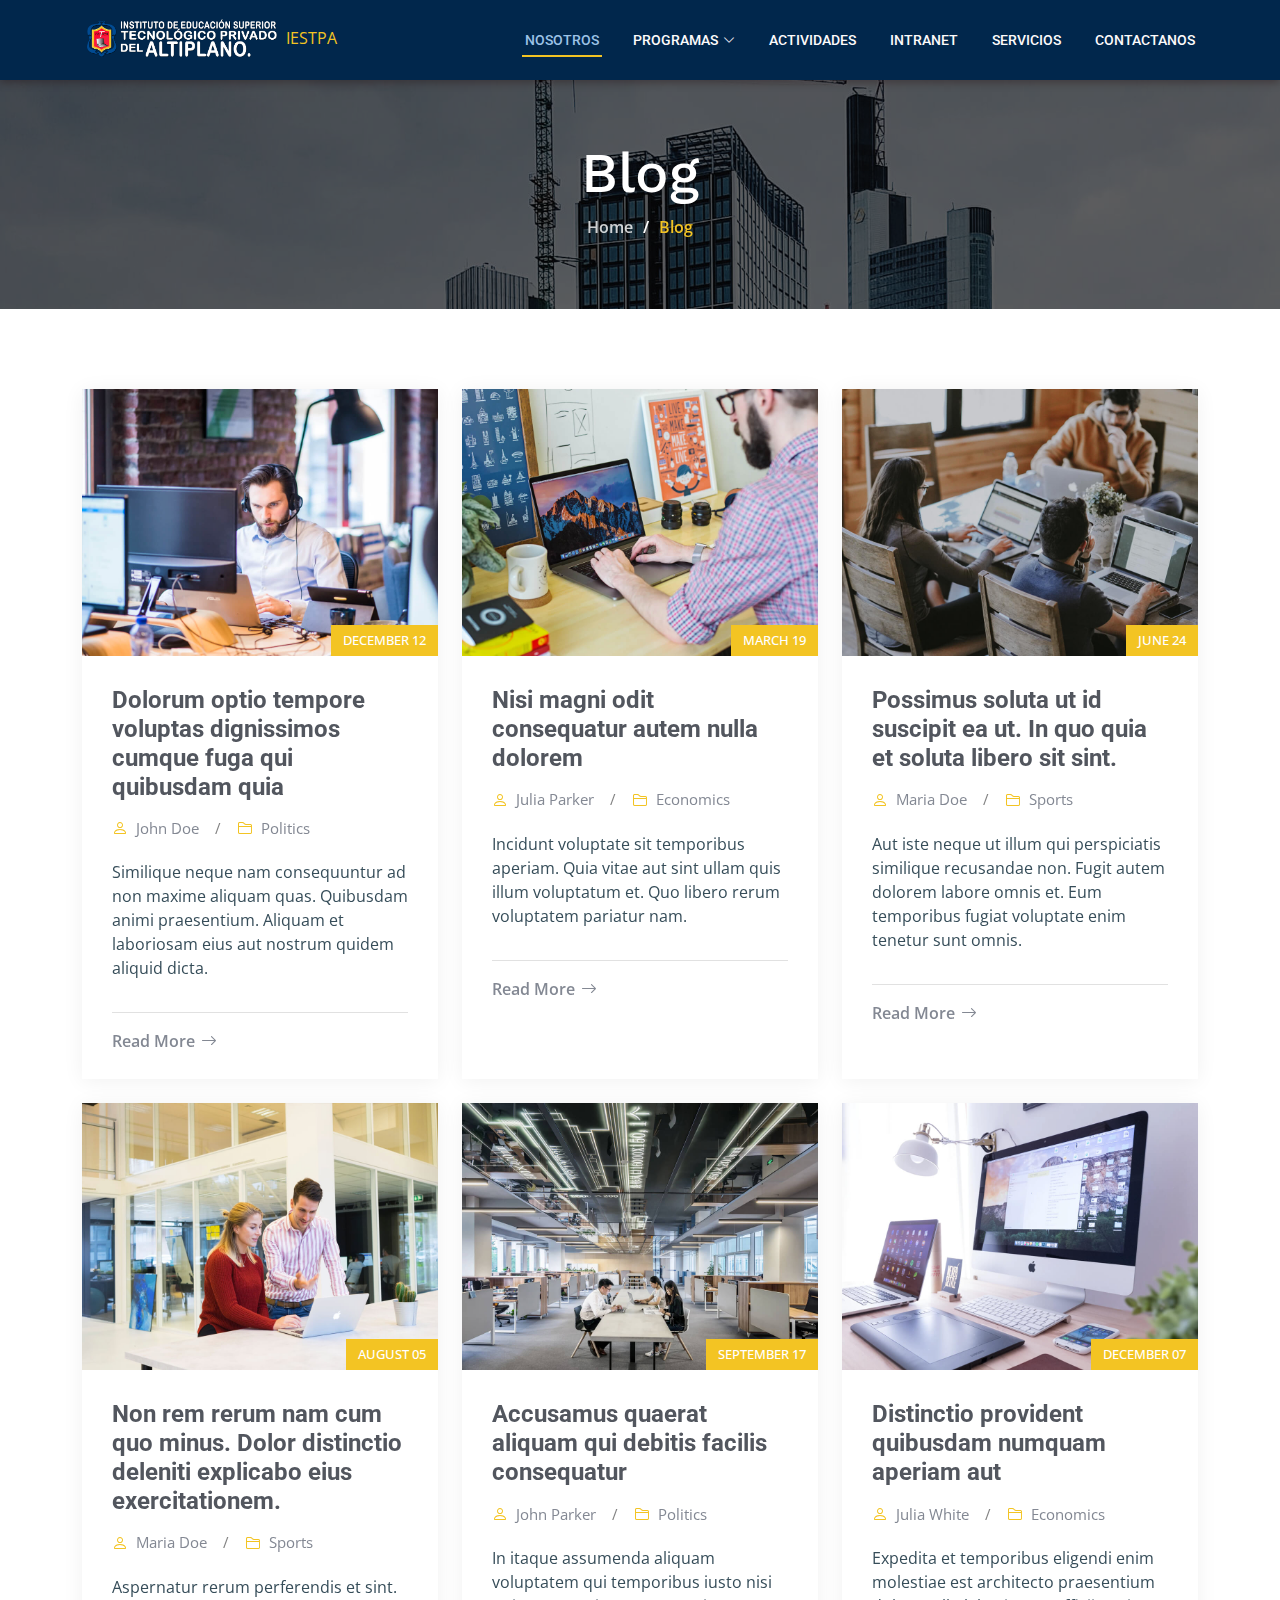
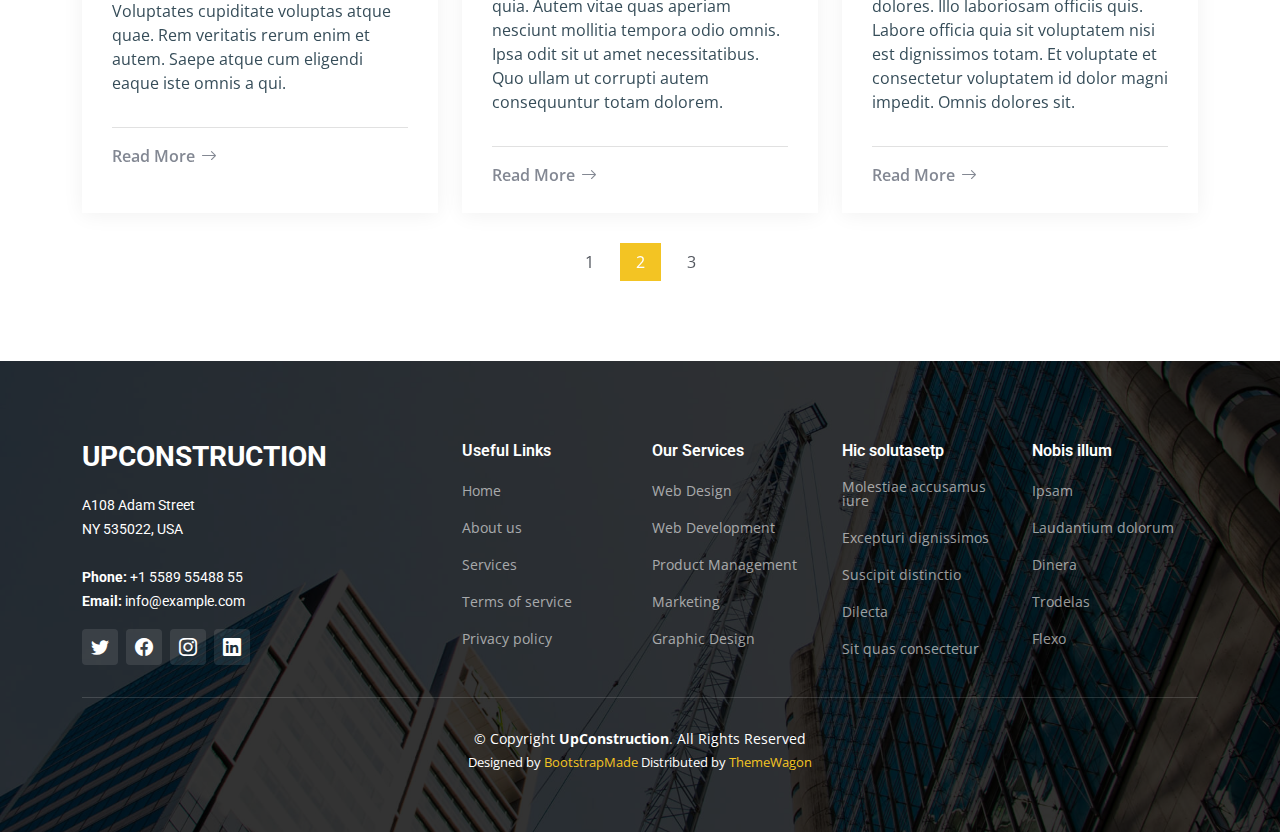
<file: blog.html>
<!DOCTYPE html>
<html lang="en">

<head>
  <meta charset="utf-8">
  <meta content="width=device-width, initial-scale=1.0" name="viewport">

  <title>UpConstruction Bootstrap Template - Blog</title>
  <meta content="" name="description">
  <meta content="" name="keywords">

  <!-- Favicons -->
  <link href="assets/img/favicon.png" rel="icon">
  <link href="assets/img/apple-touch-icon.png" rel="apple-touch-icon">

  <!-- Google Fonts -->
  <link rel="preconnect" href="https://fonts.googleapis.com">
  <link rel="preconnect" href="https://fonts.gstatic.com" crossorigin>
  <link
    href="https://fonts.googleapis.com/css2?family=Open+Sans:ital,wght@0,300;0,400;0,500;0,600;0,700;1,300;1,400;1,600;1,700&family=Roboto:ital,wght@0,300;0,400;0,500;0,600;0,700;1,300;1,400;1,500;1,600;1,700&family=Work+Sans:ital,wght@0,300;0,400;0,500;0,600;0,700;1,300;1,400;1,500;1,600;1,700&display=swap"
    rel="stylesheet">

  <!-- Vendor CSS Files -->
  <link href="assets/vendor/bootstrap/css/bootstrap.min.css" rel="stylesheet">
  <link href="assets/vendor/bootstrap-icons/bootstrap-icons.css" rel="stylesheet">
  <link href="assets/vendor/fontawesome-free/css/all.min.css" rel="stylesheet">
  <link href="assets/vendor/aos/aos.css" rel="stylesheet">
  <link href="assets/vendor/glightbox/css/glightbox.min.css" rel="stylesheet">
  <link href="assets/vendor/swiper/swiper-bundle.min.css" rel="stylesheet">

  <!-- Template Main CSS File -->
  <link href="assets/css/main.css" rel="stylesheet">

  <!-- =======================================================
  * Template Name: UpConstruction - v1.3.0
  * Template URL: https://bootstrapmade.com/upconstruction-bootstrap-construction-website-template/
  * Author: BootstrapMade.com
  * License: https://bootstrapmade.com/license/
  ======================================================== -->
</head>

<body>

  <!-- ======= Header ======= -->
  <header id="header" class="header d-flex align-items-center">
    <div class="container-fluid container-xl d-flex align-items-center justify-content-between">

      <a href="index.html" class="">
        <!-- Uncomment the line below if you also wish to use an image logo -->
         <img src="assets/img/logo.png" alt="" class="logo-img">
        IESTPA
        <!-- <h1 class="header d-flex align-items-center">UpConstruction <spam>.</spam></h1> -->
      </a>

      <i class="mobile-nav-toggle mobile-nav-show bi bi-list"></i>
      <i class="mobile-nav-toggle mobile-nav-hide d-none bi bi-x"></i>
      <nav id="navbar" class="navbar">
        <ul>
          <li><a href="index.html" class="active">Nosotros</a></li>
         
          <li class="dropdown"><a href="#"><span>Programas</span> <i
            class="bi bi-chevron-down dropdown-indicator"></i></a>
        <ul>
          <li><a href="#">Secretaria</a></li>
          
          <li><a href="#">Enfermeria</a></li>
          <li><a href="#">Computacion</a></li>
          <li><a href="#">Protesis Dental</a></li>
          <li><a href="#">Contabilidad</a></li>
          <li><a href="#">Farmacia</a></li>
        </ul>
      </li>
          <li><a href="services.html">Actividades</a></li>
          <li><a href="projects.html">Intranet</a></li>
          <li><a href="blog.html">Servicios</a></li>
          <li><a href="contact.html">Contactanos</a></li>
        </ul>
      </nav><!-- .navbar -->

    </div>
  </header>
  <!-- End Header -->

  <main id="main">

    <!-- ======= Breadcrumbs ======= -->
    <div class="breadcrumbs d-flex align-items-center" style="background-image: url('assets/img/breadcrumbs-bg.jpg');">
      <div class="container position-relative d-flex flex-column align-items-center" data-aos="fade">

        <h2>Blog</h2>
        <ol>
          <li><a href="index.html">Home</a></li>
          <li>Blog</li>
        </ol>

      </div>
    </div><!-- End Breadcrumbs -->

    <!-- ======= Blog Section ======= -->
    <section id="blog" class="blog">
      <div class="container" data-aos="fade-up" data-aos-delay="100">

        <div class="row gy-4 posts-list">

          <div class="col-xl-4 col-md-6">
            <div class="post-item position-relative h-100">

              <div class="post-img position-relative overflow-hidden">
                <img src="assets/img/blog/blog-1.jpg" class="img-fluid" alt="">
                <span class="post-date">December 12</span>
              </div>

              <div class="post-content d-flex flex-column">

                <h3 class="post-title">Dolorum optio tempore voluptas dignissimos cumque fuga qui quibusdam quia</h3>

                <div class="meta d-flex align-items-center">
                  <div class="d-flex align-items-center">
                    <i class="bi bi-person"></i> <span class="ps-2">John Doe</span>
                  </div>
                  <span class="px-3 text-black-50">/</span>
                  <div class="d-flex align-items-center">
                    <i class="bi bi-folder2"></i> <span class="ps-2">Politics</span>
                  </div>
                </div>

                <p>
                  Similique neque nam consequuntur ad non maxime aliquam quas. Quibusdam animi praesentium. Aliquam et
                  laboriosam eius aut nostrum quidem aliquid dicta.
                </p>

                <hr>

                <a href="blog-details.html" class="readmore stretched-link"><span>Read More</span><i
                    class="bi bi-arrow-right"></i></a>

              </div>

            </div>
          </div><!-- End post list item -->

          <div class="col-xl-4 col-md-6">
            <div class="post-item position-relative h-100">

              <div class="post-img position-relative overflow-hidden">
                <img src="assets/img/blog/blog-2.jpg" class="img-fluid" alt="">
                <span class="post-date">March 19</span>
              </div>

              <div class="post-content d-flex flex-column">

                <h3 class="post-title">Nisi magni odit consequatur autem nulla dolorem</h3>

                <div class="meta d-flex align-items-center">
                  <div class="d-flex align-items-center">
                    <i class="bi bi-person"></i> <span class="ps-2">Julia Parker</span>
                  </div>
                  <span class="px-3 text-black-50">/</span>
                  <div class="d-flex align-items-center">
                    <i class="bi bi-folder2"></i> <span class="ps-2">Economics</span>
                  </div>
                </div>

                <p>
                  Incidunt voluptate sit temporibus aperiam. Quia vitae aut sint ullam quis illum voluptatum et. Quo
                  libero rerum voluptatem pariatur nam.
                </p>

                <hr>

                <a href="blog-details.html" class="readmore stretched-link"><span>Read More</span><i
                    class="bi bi-arrow-right"></i></a>

              </div>

            </div>
          </div><!-- End post list item -->

          <div class="col-xl-4 col-md-6">
            <div class="post-item position-relative h-100">

              <div class="post-img position-relative overflow-hidden">
                <img src="assets/img/blog/blog-3.jpg" class="img-fluid" alt="">
                <span class="post-date">June 24</span>
              </div>

              <div class="post-content d-flex flex-column">

                <h3 class="post-title">Possimus soluta ut id suscipit ea ut. In quo quia et soluta libero sit sint.</h3>

                <div class="meta d-flex align-items-center">
                  <div class="d-flex align-items-center">
                    <i class="bi bi-person"></i> <span class="ps-2">Maria Doe</span>
                  </div>
                  <span class="px-3 text-black-50">/</span>
                  <div class="d-flex align-items-center">
                    <i class="bi bi-folder2"></i> <span class="ps-2">Sports</span>
                  </div>
                </div>

                <p>
                  Aut iste neque ut illum qui perspiciatis similique recusandae non. Fugit autem dolorem labore omnis
                  et. Eum temporibus fugiat voluptate enim tenetur sunt omnis.
                </p>

                <hr>

                <a href="blog-details.html" class="readmore stretched-link"><span>Read More</span><i
                    class="bi bi-arrow-right"></i></a>

              </div>

            </div>
          </div><!-- End post list item -->

          <div class="col-xl-4 col-md-6">
            <div class="post-item position-relative h-100">

              <div class="post-img position-relative overflow-hidden">
                <img src="assets/img/blog/blog-4.jpg" class="img-fluid" alt="">
                <span class="post-date">August 05</span>
              </div>

              <div class="post-content d-flex flex-column">

                <h3 class="post-title">Non rem rerum nam cum quo minus. Dolor distinctio deleniti explicabo eius
                  exercitationem.</h3>

                <div class="meta d-flex align-items-center">
                  <div class="d-flex align-items-center">
                    <i class="bi bi-person"></i> <span class="ps-2">Maria Doe</span>
                  </div>
                  <span class="px-3 text-black-50">/</span>
                  <div class="d-flex align-items-center">
                    <i class="bi bi-folder2"></i> <span class="ps-2">Sports</span>
                  </div>
                </div>

                <p>
                  Aspernatur rerum perferendis et sint. Voluptates cupiditate voluptas atque quae. Rem veritatis rerum
                  enim et autem. Saepe atque cum eligendi eaque iste omnis a qui.
                </p>

                <hr>

                <a href="blog-details.html" class="readmore stretched-link"><span>Read More</span><i
                    class="bi bi-arrow-right"></i></a>

              </div>

            </div>
          </div><!-- End post list item -->

          <div class="col-xl-4 col-md-6">
            <div class="post-item position-relative h-100">

              <div class="post-img position-relative overflow-hidden">
                <img src="assets/img/blog/blog-5.jpg" class="img-fluid" alt="">
                <span class="post-date">September 17</span>
              </div>

              <div class="post-content d-flex flex-column">

                <h3 class="post-title">Accusamus quaerat aliquam qui debitis facilis consequatur</h3>

                <div class="meta d-flex align-items-center">
                  <div class="d-flex align-items-center">
                    <i class="bi bi-person"></i> <span class="ps-2">John Parker</span>
                  </div>
                  <span class="px-3 text-black-50">/</span>
                  <div class="d-flex align-items-center">
                    <i class="bi bi-folder2"></i> <span class="ps-2">Politics</span>
                  </div>
                </div>

                <p>
                  In itaque assumenda aliquam voluptatem qui temporibus iusto nisi quia. Autem vitae quas aperiam
                  nesciunt mollitia tempora odio omnis. Ipsa odit sit ut amet necessitatibus. Quo ullam ut corrupti
                  autem consequuntur totam dolorem.
                </p>

                <hr>

                <a href="blog-details.html" class="readmore stretched-link"><span>Read More</span><i
                    class="bi bi-arrow-right"></i></a>

              </div>

            </div>
          </div><!-- End post list item -->

          <div class="col-xl-4 col-md-6">
            <div class="post-item position-relative h-100">

              <div class="post-img position-relative overflow-hidden">
                <img src="assets/img/blog/blog-6.jpg" class="img-fluid" alt="">
                <span class="post-date">December 07</span>
              </div>

              <div class="post-content d-flex flex-column">

                <h3 class="post-title">Distinctio provident quibusdam numquam aperiam aut</h3>

                <div class="meta d-flex align-items-center">
                  <div class="d-flex align-items-center">
                    <i class="bi bi-person"></i> <span class="ps-2">Julia White</span>
                  </div>
                  <span class="px-3 text-black-50">/</span>
                  <div class="d-flex align-items-center">
                    <i class="bi bi-folder2"></i> <span class="ps-2">Economics</span>
                  </div>
                </div>

                <p>
                  Expedita et temporibus eligendi enim molestiae est architecto praesentium dolores. Illo laboriosam
                  officiis quis. Labore officia quia sit voluptatem nisi est dignissimos totam. Et voluptate et
                  consectetur voluptatem id dolor magni impedit. Omnis dolores sit.
                </p>

                <hr>

                <a href="blog-details.html" class="readmore stretched-link"><span>Read More</span><i
                    class="bi bi-arrow-right"></i></a>

              </div>

            </div>
          </div><!-- End post list item -->

        </div><!-- End blog posts list -->

        <div class="blog-pagination">
          <ul class="justify-content-center">
            <li><a href="#">1</a></li>
            <li class="active"><a href="#">2</a></li>
            <li><a href="#">3</a></li>
          </ul>
        </div><!-- End blog pagination -->

      </div>
    </section><!-- End Blog Section -->

  </main><!-- End #main -->

  <!-- ======= Footer ======= -->
  <footer id="footer" class="footer">

    <div class="footer-content position-relative">
      <div class="container">
        <div class="row">

          <div class="col-lg-4 col-md-6">
            <div class="footer-info">
              <h3>UpConstruction</h3>
              <p>
                A108 Adam Street <br>
                NY 535022, USA<br><br>
                <strong>Phone:</strong> +1 5589 55488 55<br>
                <strong>Email:</strong> info@example.com<br>
              </p>
              <div class="social-links d-flex mt-3">
                <a href="#" class="d-flex align-items-center justify-content-center"><i class="bi bi-twitter"></i></a>
                <a href="#" class="d-flex align-items-center justify-content-center"><i class="bi bi-facebook"></i></a>
                <a href="#" class="d-flex align-items-center justify-content-center"><i class="bi bi-instagram"></i></a>
                <a href="#" class="d-flex align-items-center justify-content-center"><i class="bi bi-linkedin"></i></a>
              </div>
            </div>
          </div><!-- End footer info column-->

          <div class="col-lg-2 col-md-3 footer-links">
            <h4>Useful Links</h4>
            <ul>
              <li><a href="#">Home</a></li>
              <li><a href="#">About us</a></li>
              <li><a href="#">Services</a></li>
              <li><a href="#">Terms of service</a></li>
              <li><a href="#">Privacy policy</a></li>
            </ul>
          </div><!-- End footer links column-->

          <div class="col-lg-2 col-md-3 footer-links">
            <h4>Our Services</h4>
            <ul>
              <li><a href="#">Web Design</a></li>
              <li><a href="#">Web Development</a></li>
              <li><a href="#">Product Management</a></li>
              <li><a href="#">Marketing</a></li>
              <li><a href="#">Graphic Design</a></li>
            </ul>
          </div><!-- End footer links column-->

          <div class="col-lg-2 col-md-3 footer-links">
            <h4>Hic solutasetp</h4>
            <ul>
              <li><a href="#">Molestiae accusamus iure</a></li>
              <li><a href="#">Excepturi dignissimos</a></li>
              <li><a href="#">Suscipit distinctio</a></li>
              <li><a href="#">Dilecta</a></li>
              <li><a href="#">Sit quas consectetur</a></li>
            </ul>
          </div><!-- End footer links column-->

          <div class="col-lg-2 col-md-3 footer-links">
            <h4>Nobis illum</h4>
            <ul>
              <li><a href="#">Ipsam</a></li>
              <li><a href="#">Laudantium dolorum</a></li>
              <li><a href="#">Dinera</a></li>
              <li><a href="#">Trodelas</a></li>
              <li><a href="#">Flexo</a></li>
            </ul>
          </div><!-- End footer links column-->

        </div>
      </div>
    </div>

    <div class="footer-legal text-center position-relative">
      <div class="container">
        <div class="copyright">
          &copy; Copyright <strong><span>UpConstruction</span></strong>. All Rights Reserved
        </div>
        <div class="credits">
          <!-- All the links in the footer should remain intact. -->
          <!-- You can delete the links only if you purchased the pro version. -->
          <!-- Licensing information: https://bootstrapmade.com/license/ -->
          <!-- Purchase the pro version with working PHP/AJAX contact form: https://bootstrapmade.com/upconstruction-bootstrap-construction-website-template/ -->
          Designed by <a href="https://bootstrapmade.com/">BootstrapMade</a> Distributed by <a
            href="https://themewagon.com">ThemeWagon</a>
        </div>
      </div>
    </div>

  </footer>
  <!-- End Footer -->

  <a href="#" class="scroll-top d-flex align-items-center justify-content-center"><i
      class="bi bi-arrow-up-short"></i></a>

  <div id="preloader"></div>

  <!-- Vendor JS Files -->
  <script src="assets/vendor/bootstrap/js/bootstrap.bundle.min.js"></script>
  <script src="assets/vendor/aos/aos.js"></script>
  <script src="assets/vendor/glightbox/js/glightbox.min.js"></script>
  <script src="assets/vendor/isotope-layout/isotope.pkgd.min.js"></script>
  <script src="assets/vendor/swiper/swiper-bundle.min.js"></script>
  <script src="assets/vendor/purecounter/purecounter_vanilla.js"></script>
  <script src="assets/vendor/php-email-form/validate.js"></script>

  <!-- Template Main JS File -->
  <script src="assets/js/main.js"></script>

</body>

</html>
</file>
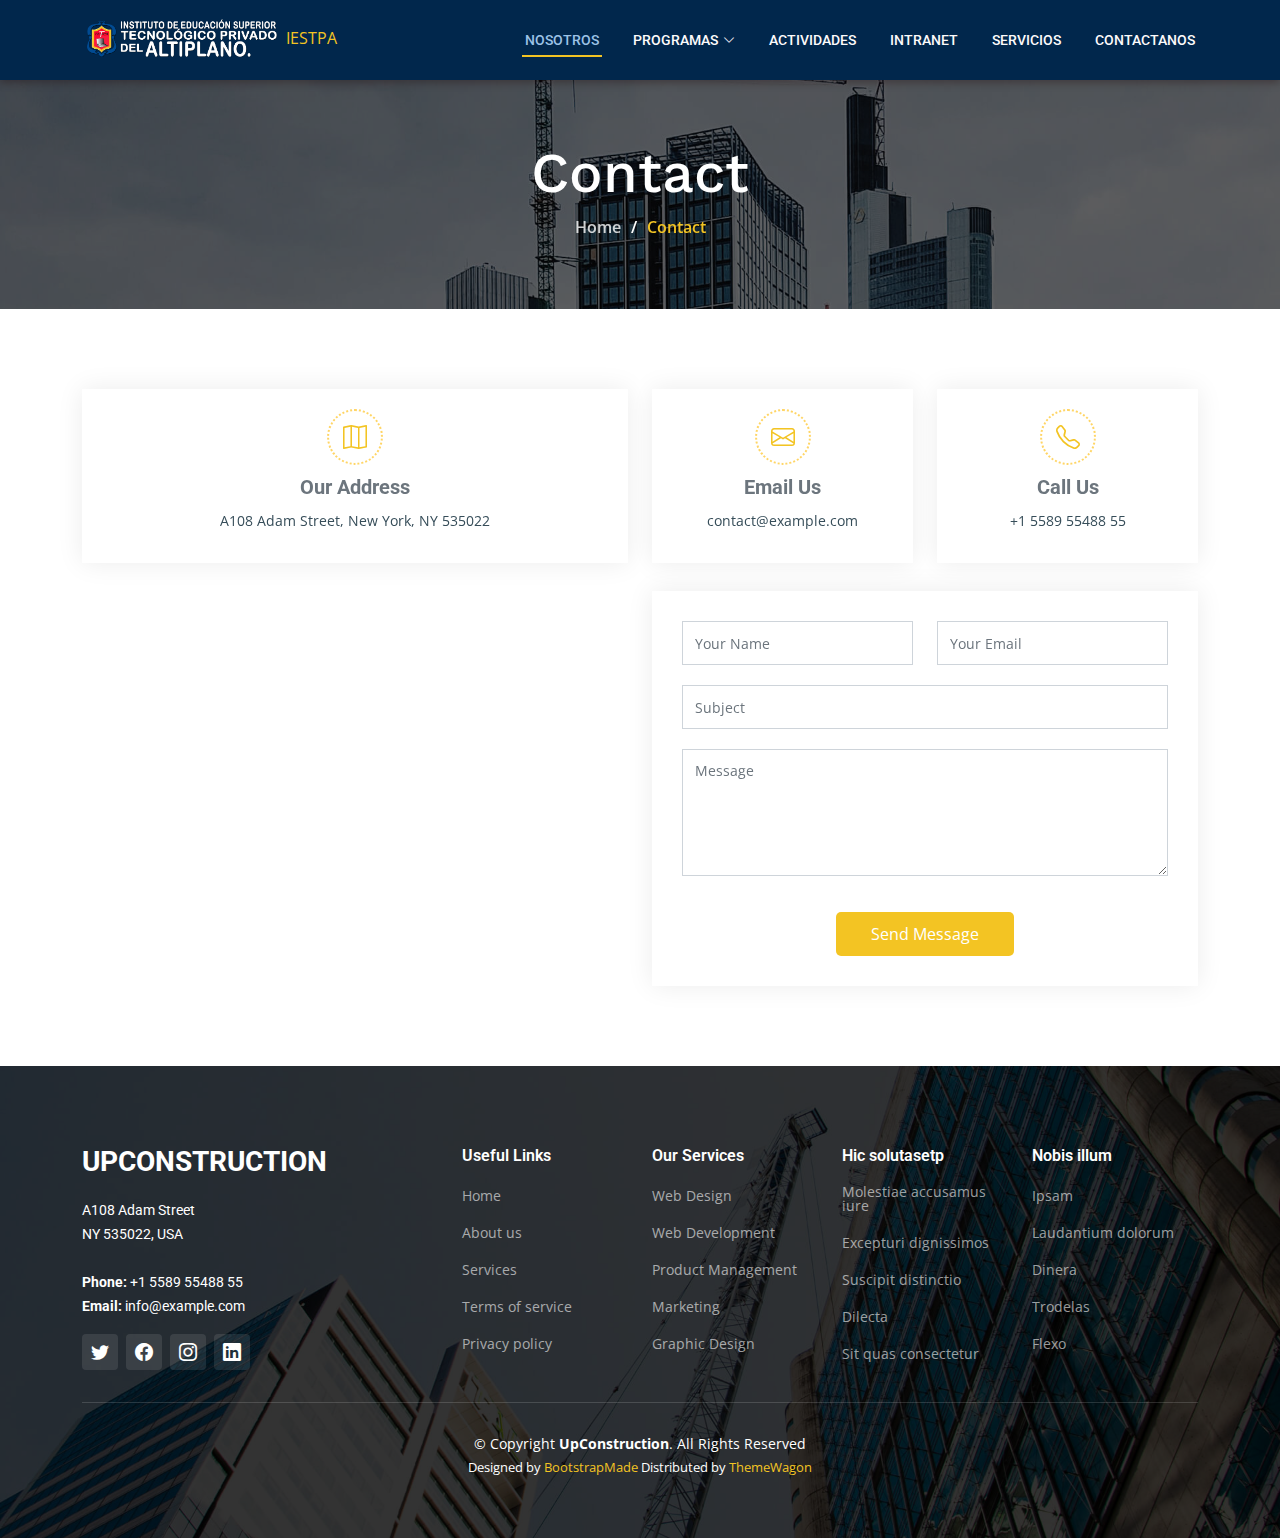
<file: contact.html>
<!DOCTYPE html>
<html lang="en">

<head>
  <meta charset="utf-8">
  <meta content="width=device-width, initial-scale=1.0" name="viewport">

  <title>UpConstruction Bootstrap Template - Contact</title>
  <meta content="" name="description">
  <meta content="" name="keywords">

  <!-- Favicons -->
  <link href="assets/img/favicon.png" rel="icon">
  <link href="assets/img/apple-touch-icon.png" rel="apple-touch-icon">

  <!-- Google Fonts -->
  <link rel="preconnect" href="https://fonts.googleapis.com">
  <link rel="preconnect" href="https://fonts.gstatic.com" crossorigin>
  <link
    href="https://fonts.googleapis.com/css2?family=Open+Sans:ital,wght@0,300;0,400;0,500;0,600;0,700;1,300;1,400;1,600;1,700&family=Roboto:ital,wght@0,300;0,400;0,500;0,600;0,700;1,300;1,400;1,500;1,600;1,700&family=Work+Sans:ital,wght@0,300;0,400;0,500;0,600;0,700;1,300;1,400;1,500;1,600;1,700&display=swap"
    rel="stylesheet">

  <!-- Vendor CSS Files -->
  <link href="assets/vendor/bootstrap/css/bootstrap.min.css" rel="stylesheet">
  <link href="assets/vendor/bootstrap-icons/bootstrap-icons.css" rel="stylesheet">
  <link href="assets/vendor/fontawesome-free/css/all.min.css" rel="stylesheet">
  <link href="assets/vendor/aos/aos.css" rel="stylesheet">
  <link href="assets/vendor/glightbox/css/glightbox.min.css" rel="stylesheet">
  <link href="assets/vendor/swiper/swiper-bundle.min.css" rel="stylesheet">

  <!-- Template Main CSS File -->
  <link href="assets/css/main.css" rel="stylesheet">

  <!-- =======================================================
  * Template Name: UpConstruction - v1.3.0
  * Template URL: https://bootstrapmade.com/upconstruction-bootstrap-construction-website-template/
  * Author: BootstrapMade.com
  * License: https://bootstrapmade.com/license/
  ======================================================== -->
</head>

<body>

  <!-- ======= Header ======= -->
  <header id="header" class="header d-flex align-items-center">
    <div class="container-fluid container-xl d-flex align-items-center justify-content-between">

      <a href="index.html" class="">
        <!-- Uncomment the line below if you also wish to use an image logo -->
         <img src="assets/img/logo.png" alt="" class="logo-img">
        IESTPA
        <!-- <h1 class="header d-flex align-items-center">UpConstruction <spam>.</spam></h1> -->
      </a>

      <i class="mobile-nav-toggle mobile-nav-show bi bi-list"></i>
      <i class="mobile-nav-toggle mobile-nav-hide d-none bi bi-x"></i>
      <nav id="navbar" class="navbar">
        <ul>
          <li><a href="index.html" class="active">Nosotros</a></li>
         
          <li class="dropdown"><a href="#"><span>Programas</span> <i
            class="bi bi-chevron-down dropdown-indicator"></i></a>
        <ul>
          <li><a href="#">Secretaria</a></li>
          
          <li><a href="#">Enfermeria</a></li>
          <li><a href="#">Computacion</a></li>
          <li><a href="#">Protesis Dental</a></li>
          <li><a href="#">Contabilidad</a></li>
          <li><a href="#">Farmacia</a></li>
        </ul>
      </li>
          <li><a href="services.html">Actividades</a></li>
          <li><a href="projects.html">Intranet</a></li>
          <li><a href="blog.html">Servicios</a></li>
          <li><a href="contact.html">Contactanos</a></li>
        </ul>
      </nav><!-- .navbar -->

    </div>
  </header>
  <!-- End Header -->

  <main id="main">

    <!-- ======= Breadcrumbs ======= -->
    <div class="breadcrumbs d-flex align-items-center" style="background-image: url('assets/img/breadcrumbs-bg.jpg');">
      <div class="container position-relative d-flex flex-column align-items-center" data-aos="fade">

        <h2>Contact</h2>
        <ol>
          <li><a href="index.html">Home</a></li>
          <li>Contact</li>
        </ol>

      </div>
    </div><!-- End Breadcrumbs -->

    <!-- ======= Contact Section ======= -->
    <section id="contact" class="contact">
      <div class="container" data-aos="fade-up" data-aos-delay="100">

        <div class="row gy-4">
          <div class="col-lg-6">
            <div class="info-item  d-flex flex-column justify-content-center align-items-center">
              <i class="bi bi-map"></i>
              <h3>Our Address</h3>
              <p>A108 Adam Street, New York, NY 535022</p>
            </div>
          </div><!-- End Info Item -->

          <div class="col-lg-3 col-md-6">
            <div class="info-item d-flex flex-column justify-content-center align-items-center">
              <i class="bi bi-envelope"></i>
              <h3>Email Us</h3>
              <p>contact@example.com</p>
            </div>
          </div><!-- End Info Item -->

          <div class="col-lg-3 col-md-6">
            <div class="info-item  d-flex flex-column justify-content-center align-items-center">
              <i class="bi bi-telephone"></i>
              <h3>Call Us</h3>
              <p>+1 5589 55488 55</p>
            </div>
          </div><!-- End Info Item -->

        </div>

        <div class="row gy-4 mt-1">

          <div class="col-lg-6 ">
            <iframe
              src="https://www.google.com/maps/embed?pb=!1m14!1m8!1m3!1d12097.433213460943!2d-74.0062269!3d40.7101282!3m2!1i1024!2i768!4f13.1!3m3!1m2!1s0x0%3A0xb89d1fe6bc499443!2sDowntown+Conference+Center!5e0!3m2!1smk!2sbg!4v1539943755621"
              frameborder="0" style="border:0; width: 100%; height: 384px;" allowfullscreen></iframe>
          </div><!-- End Google Maps -->

          <div class="col-lg-6">
            <form action="forms/contact.php" method="post" role="form" class="php-email-form">
              <div class="row gy-4">
                <div class="col-lg-6 form-group">
                  <input type="text" name="name" class="form-control" id="name" placeholder="Your Name" required>
                </div>
                <div class="col-lg-6 form-group">
                  <input type="email" class="form-control" name="email" id="email" placeholder="Your Email" required>
                </div>
              </div>
              <div class="form-group">
                <input type="text" class="form-control" name="subject" id="subject" placeholder="Subject" required>
              </div>
              <div class="form-group">
                <textarea class="form-control" name="message" rows="5" placeholder="Message" required></textarea>
              </div>
              <div class="my-3">
                <div class="loading">Loading</div>
                <div class="error-message"></div>
                <div class="sent-message">Your message has been sent. Thank you!</div>
              </div>
              <div class="text-center"><button type="submit">Send Message</button></div>
            </form>
          </div><!-- End Contact Form -->

        </div>

      </div>
    </section><!-- End Contact Section -->

  </main><!-- End #main -->

  <!-- ======= Footer ======= -->
  <footer id="footer" class="footer">

    <div class="footer-content position-relative">
      <div class="container">
        <div class="row">

          <div class="col-lg-4 col-md-6">
            <div class="footer-info">
              <h3>UpConstruction</h3>
              <p>
                A108 Adam Street <br>
                NY 535022, USA<br><br>
                <strong>Phone:</strong> +1 5589 55488 55<br>
                <strong>Email:</strong> info@example.com<br>
              </p>
              <div class="social-links d-flex mt-3">
                <a href="#" class="d-flex align-items-center justify-content-center"><i class="bi bi-twitter"></i></a>
                <a href="#" class="d-flex align-items-center justify-content-center"><i class="bi bi-facebook"></i></a>
                <a href="#" class="d-flex align-items-center justify-content-center"><i class="bi bi-instagram"></i></a>
                <a href="#" class="d-flex align-items-center justify-content-center"><i class="bi bi-linkedin"></i></a>
              </div>
            </div>
          </div><!-- End footer info column-->

          <div class="col-lg-2 col-md-3 footer-links">
            <h4>Useful Links</h4>
            <ul>
              <li><a href="#">Home</a></li>
              <li><a href="#">About us</a></li>
              <li><a href="#">Services</a></li>
              <li><a href="#">Terms of service</a></li>
              <li><a href="#">Privacy policy</a></li>
            </ul>
          </div><!-- End footer links column-->

          <div class="col-lg-2 col-md-3 footer-links">
            <h4>Our Services</h4>
            <ul>
              <li><a href="#">Web Design</a></li>
              <li><a href="#">Web Development</a></li>
              <li><a href="#">Product Management</a></li>
              <li><a href="#">Marketing</a></li>
              <li><a href="#">Graphic Design</a></li>
            </ul>
          </div><!-- End footer links column-->

          <div class="col-lg-2 col-md-3 footer-links">
            <h4>Hic solutasetp</h4>
            <ul>
              <li><a href="#">Molestiae accusamus iure</a></li>
              <li><a href="#">Excepturi dignissimos</a></li>
              <li><a href="#">Suscipit distinctio</a></li>
              <li><a href="#">Dilecta</a></li>
              <li><a href="#">Sit quas consectetur</a></li>
            </ul>
          </div><!-- End footer links column-->

          <div class="col-lg-2 col-md-3 footer-links">
            <h4>Nobis illum</h4>
            <ul>
              <li><a href="#">Ipsam</a></li>
              <li><a href="#">Laudantium dolorum</a></li>
              <li><a href="#">Dinera</a></li>
              <li><a href="#">Trodelas</a></li>
              <li><a href="#">Flexo</a></li>
            </ul>
          </div><!-- End footer links column-->

        </div>
      </div>
    </div>

    <div class="footer-legal text-center position-relative">
      <div class="container">
        <div class="copyright">
          &copy; Copyright <strong><span>UpConstruction</span></strong>. All Rights Reserved
        </div>
        <div class="credits">
          <!-- All the links in the footer should remain intact. -->
          <!-- You can delete the links only if you purchased the pro version. -->
          <!-- Licensing information: https://bootstrapmade.com/license/ -->
          <!-- Purchase the pro version with working PHP/AJAX contact form: https://bootstrapmade.com/upconstruction-bootstrap-construction-website-template/ -->
          Designed by <a href="https://bootstrapmade.com/">BootstrapMade</a> Distributed by <a
            href="https://themewagon.com">ThemeWagon</a>
        </div>
      </div>
    </div>

  </footer>
  <!-- End Footer -->

  <a href="#" class="scroll-top d-flex align-items-center justify-content-center"><i
      class="bi bi-arrow-up-short"></i></a>

  <div id="preloader"></div>

  <!-- Vendor JS Files -->
  <script src="assets/vendor/bootstrap/js/bootstrap.bundle.min.js"></script>
  <script src="assets/vendor/aos/aos.js"></script>
  <script src="assets/vendor/glightbox/js/glightbox.min.js"></script>
  <script src="assets/vendor/isotope-layout/isotope.pkgd.min.js"></script>
  <script src="assets/vendor/swiper/swiper-bundle.min.js"></script>
  <script src="assets/vendor/purecounter/purecounter_vanilla.js"></script>
  <script src="assets/vendor/php-email-form/validate.js"></script>

  <!-- Template Main JS File -->
  <script src="assets/js/main.js"></script>

</body>

</html>
</file>
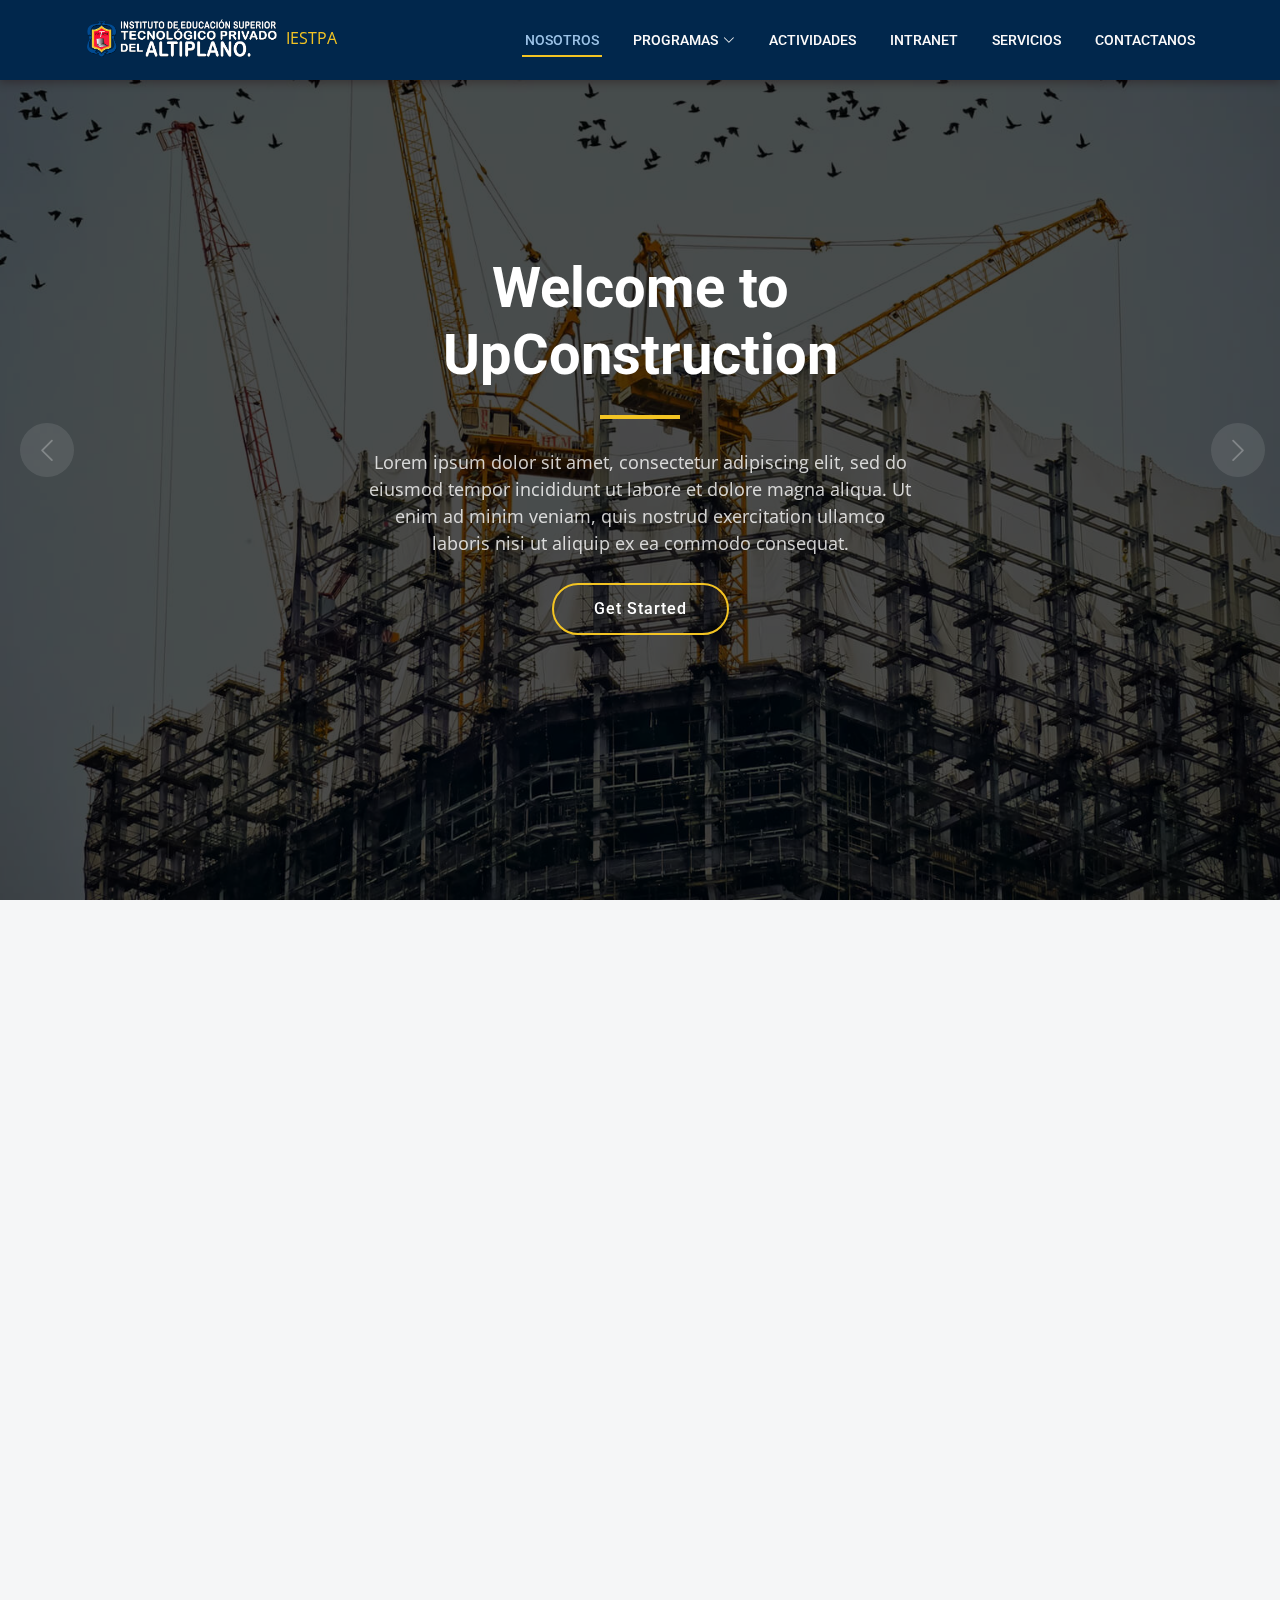
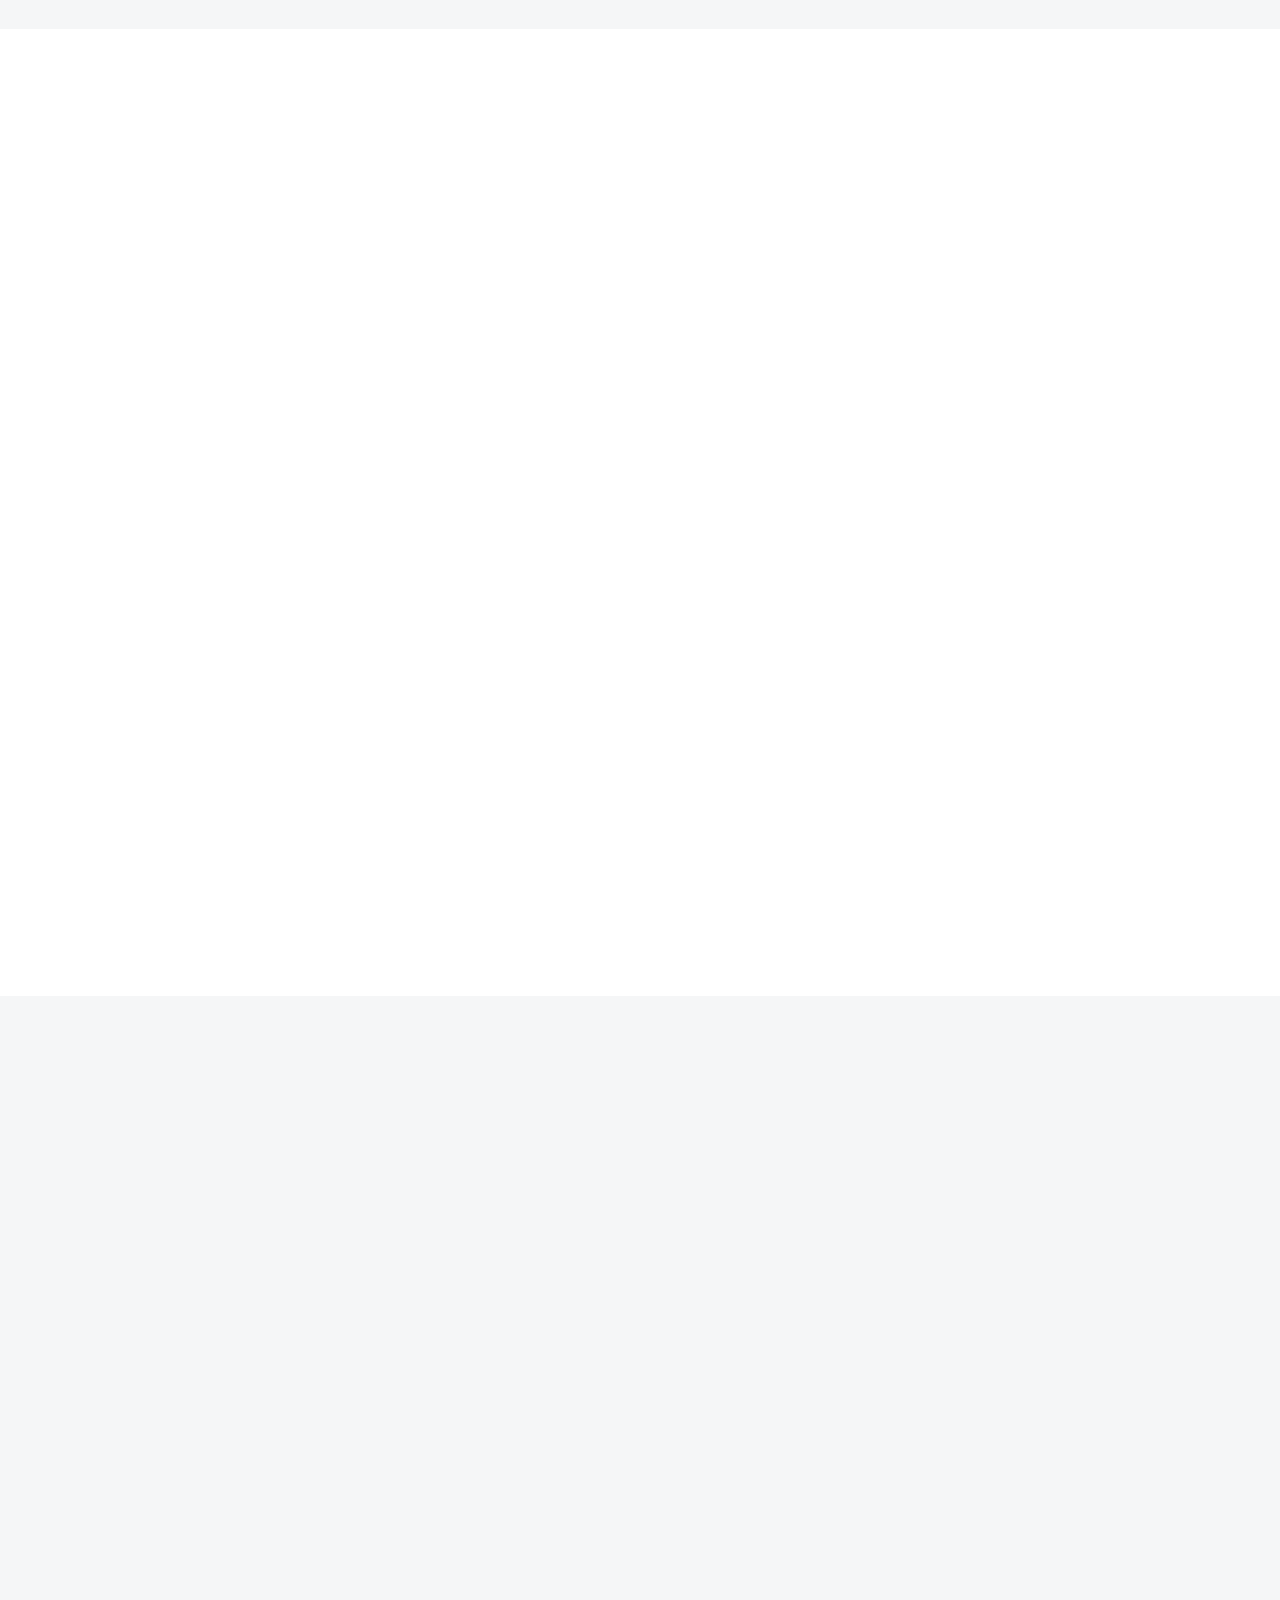
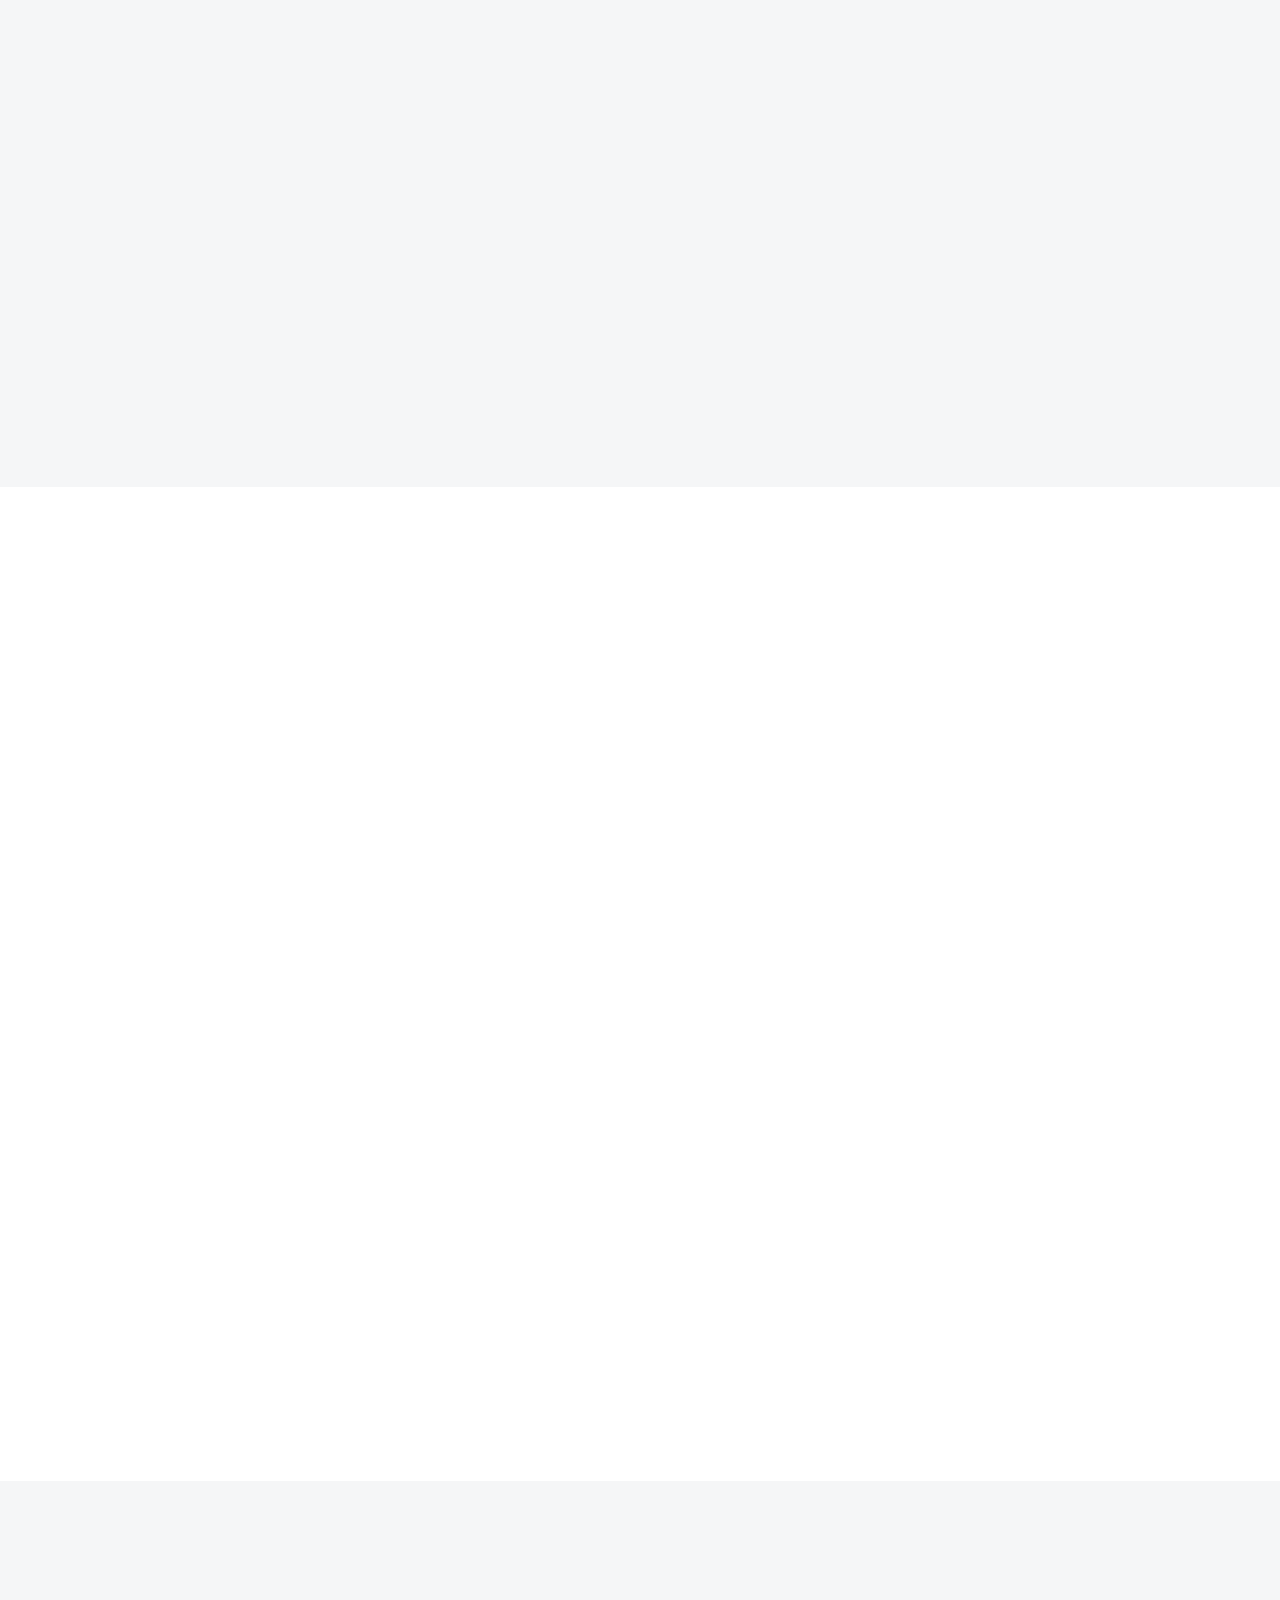
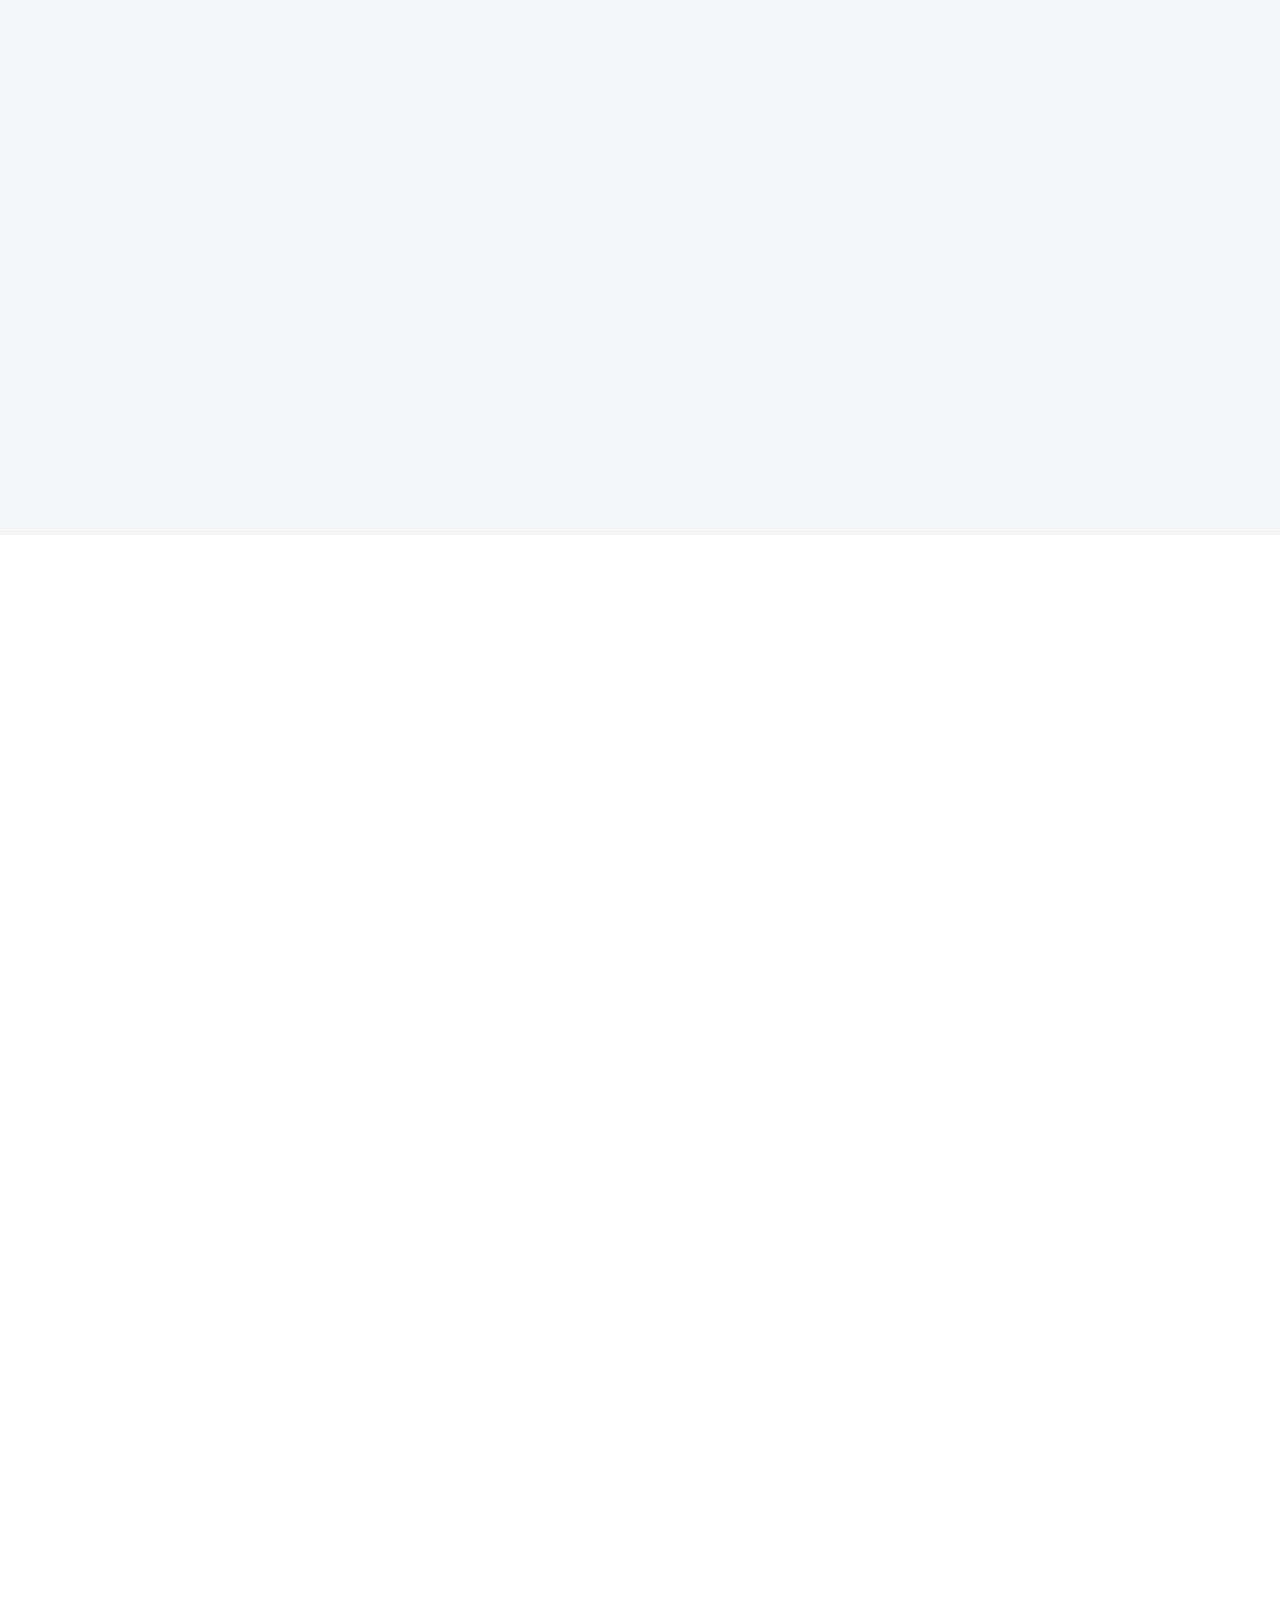
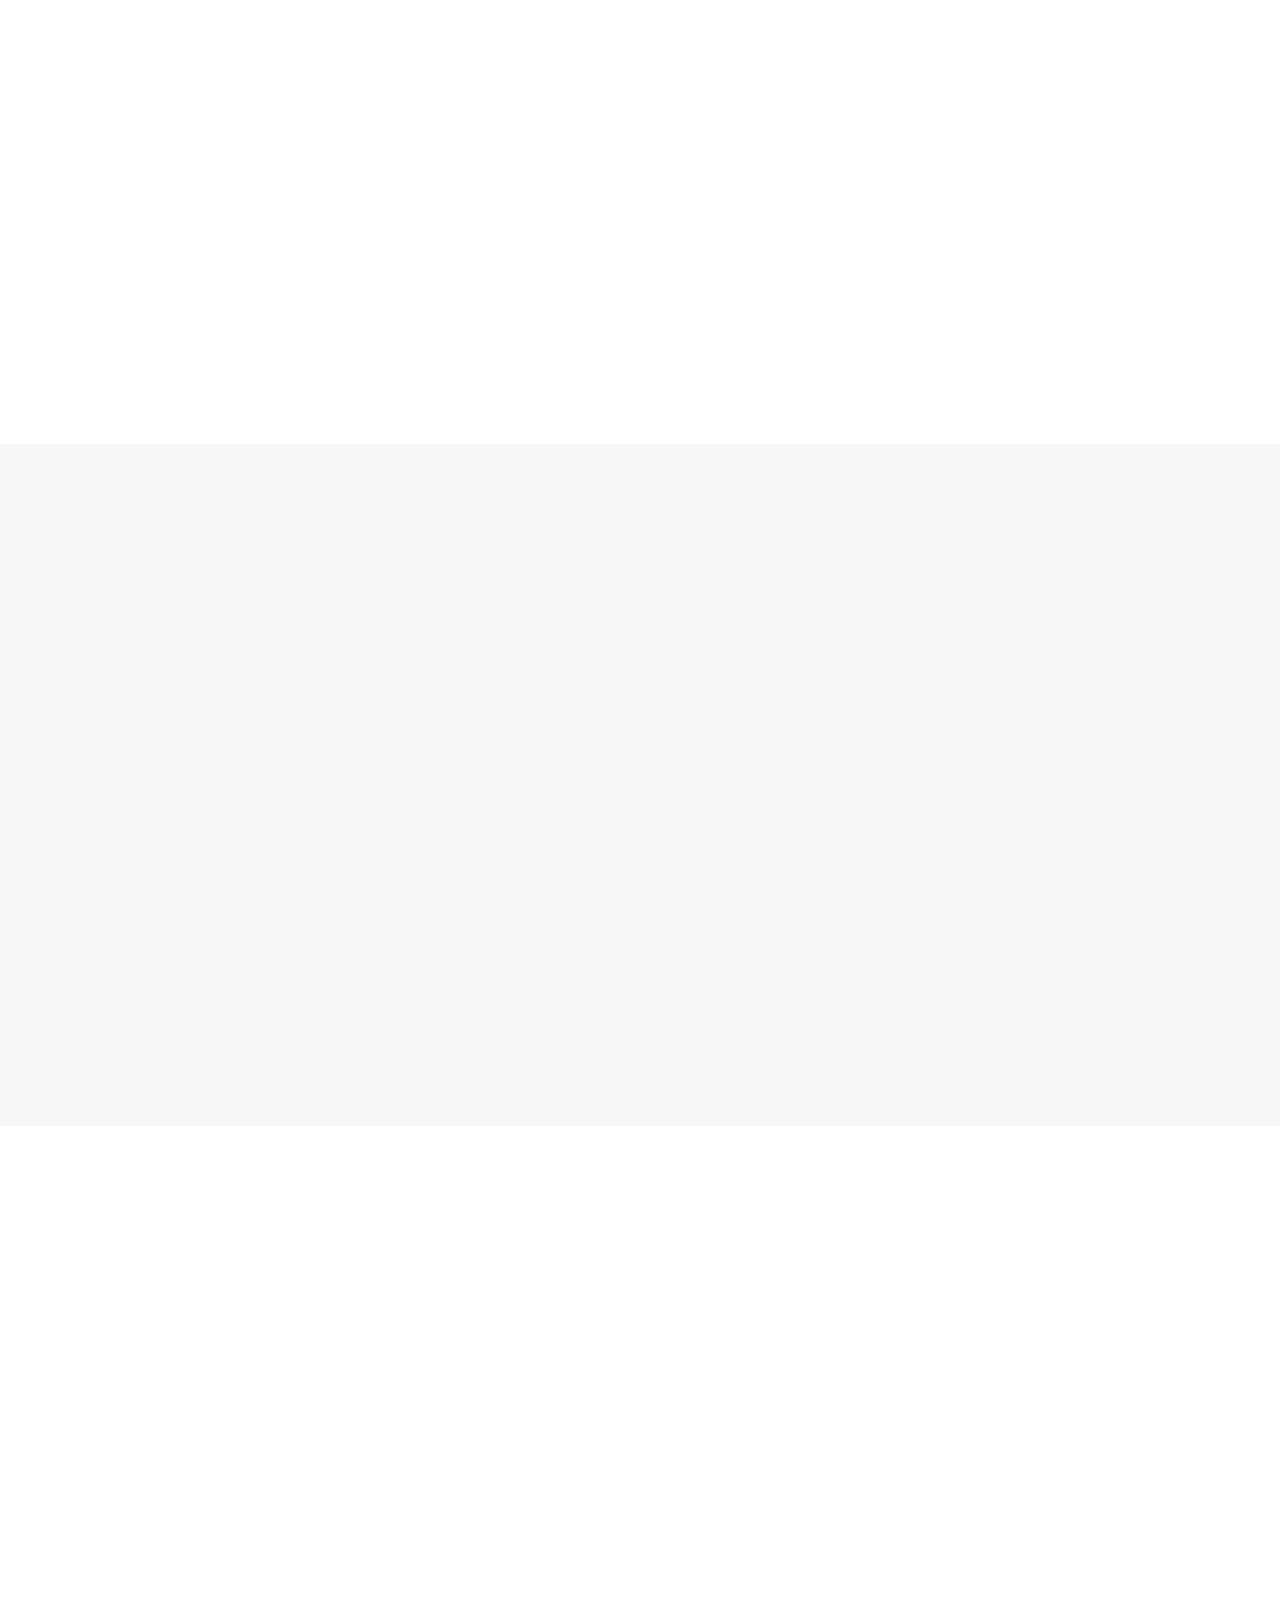
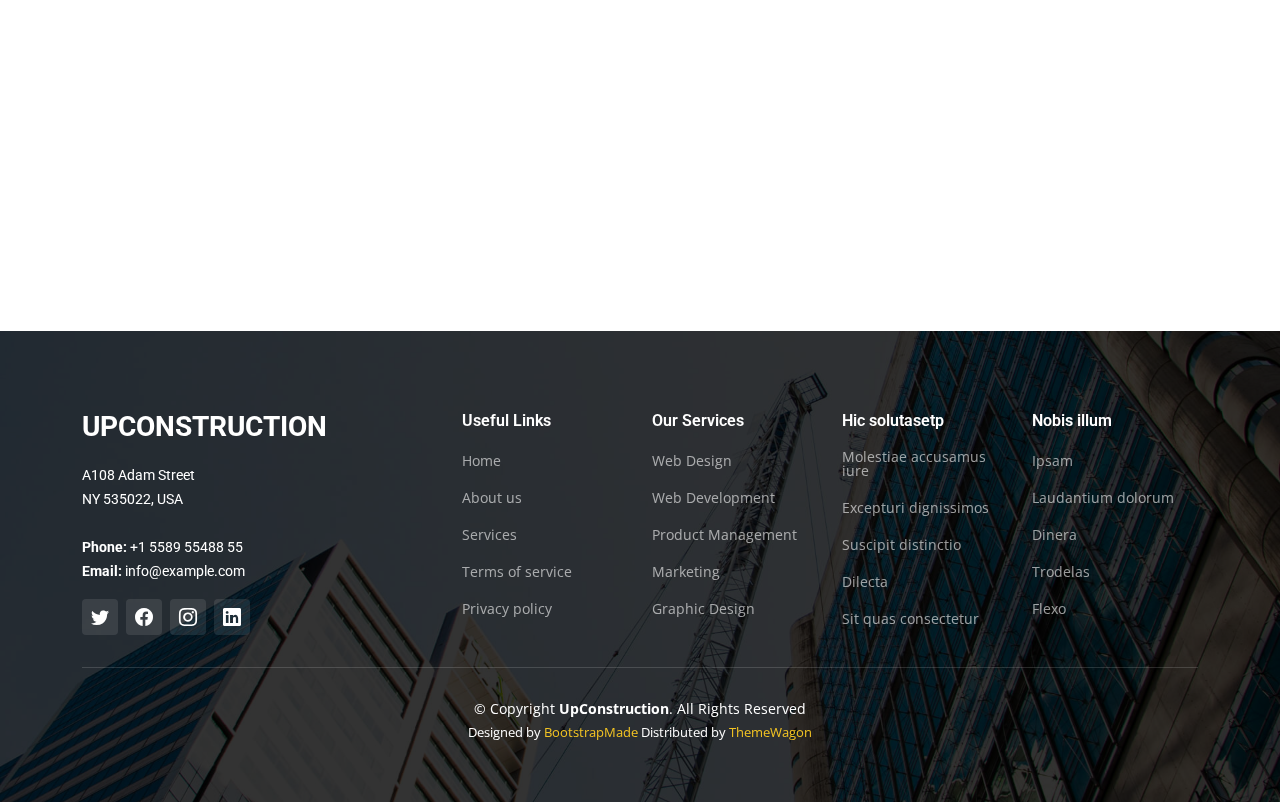
<file: index copy 2.html>
<!DOCTYPE html>
<html lang="en">

<head>
  <meta charset="utf-8">
  <meta content="width=device-width, initial-scale=1.0" name="viewport">

  <title>IESTPA</title>
  <meta content="" name="description">
  <meta content="" name="keywords">

  <!-- Favicons -->
  <link href="assets/img/favicon.png" rel="icon">
  <link href="assets/img/apple-touch-icon.png" rel="apple-touch-icon">

  <!-- Google Fonts -->
  <link rel="preconnect" href="https://fonts.googleapis.com">
  <link rel="preconnect" href="https://fonts.gstatic.com" crossorigin>
  <link
    href="https://fonts.googleapis.com/css2?family=Open+Sans:ital,wght@0,300;0,400;0,500;0,600;0,700;1,300;1,400;1,600;1,700&family=Roboto:ital,wght@0,300;0,400;0,500;0,600;0,700;1,300;1,400;1,500;1,600;1,700&family=Work+Sans:ital,wght@0,300;0,400;0,500;0,600;0,700;1,300;1,400;1,500;1,600;1,700&display=swap"
    rel="stylesheet">

  <!-- Vendor CSS Files -->
  <link href="assets/vendor/bootstrap/css/bootstrap.min.css" rel="stylesheet">
  <link href="assets/vendor/bootstrap-icons/bootstrap-icons.css" rel="stylesheet">
  <link href="assets/vendor/fontawesome-free/css/all.min.css" rel="stylesheet">
  <link href="assets/vendor/aos/aos.css" rel="stylesheet">
  <link href="assets/vendor/glightbox/css/glightbox.min.css" rel="stylesheet">
  <link href="assets/vendor/swiper/swiper-bundle.min.css" rel="stylesheet">

  <!-- Template Main CSS File -->
  <link href="assets/css/main.css" rel="stylesheet">

  <!-- =======================================================
  * Template Name: UpConstruction - v1.3.0
  * Template URL: https://bootstrapmade.com/upconstruction-bootstrap-construction-website-template/
  * Author: BootstrapMade.com
  * License: https://bootstrapmade.com/license/
  ======================================================== -->
</head>

<body>

  <!-- ======= Header ======= -->
  <header id="header" class="header d-flex align-items-center">
    <div class="container-fluid container-xl d-flex align-items-center justify-content-between">

      <a href="index.html" class="">
        <!-- Uncomment the line below if you also wish to use an image logo -->
         <img src="assets/img/logo.png" alt="" class="logo-img">
        IESTPA
        <!-- <h1 class="header d-flex align-items-center">UpConstruction <spam>.</spam></h1> -->
      </a>

      <i class="mobile-nav-toggle mobile-nav-show bi bi-list"></i>
      <i class="mobile-nav-toggle mobile-nav-hide d-none bi bi-x"></i>
      <nav id="navbar" class="navbar">
        <ul>
          <li><a href="index.html" class="active">Nosotros</a></li>
         
          <li class="dropdown"><a href="#"><span>Programas</span> <i
            class="bi bi-chevron-down dropdown-indicator"></i></a>
        <ul>
          <li><a href="#">Secretaria</a></li>
          
          <li><a href="#">Enfermeria</a></li>
          <li><a href="#">Computacion</a></li>
          <li><a href="#">Protesis Dental</a></li>
          <li><a href="#">Contabilidad</a></li>
          <li><a href="#">Farmacia</a></li>
        </ul>
      </li>
          <li><a href="services.html">Actividades</a></li>
          <li><a href="projects.html">Intranet</a></li>
          <li><a href="blog.html">Servicios</a></li>
          <li><a href="contact.html">Contactanos</a></li>
        </ul>
      </nav><!-- .navbar -->

    </div>
  </header><!-- End Header -->

  <!-- ======= Hero Section ======= -->
  <section id="hero" class="hero">

    <div class="info d-flex align-items-center">
      <div class="container">
        <div class="row justify-content-center">
          <div class="col-lg-6 text-center">
            <h2 data-aos="fade-down">Welcome to <span>UpConstruction</span></h2>
            <p data-aos="fade-up">Lorem ipsum dolor sit amet, consectetur adipiscing elit, sed do eiusmod tempor
              incididunt ut labore et dolore magna aliqua. Ut enim ad minim veniam, quis nostrud exercitation ullamco
              laboris nisi ut aliquip ex ea commodo consequat.</p>
            <a data-aos="fade-up" data-aos-delay="200" href="#get-started" class="btn-get-started">Get Started</a>
          </div>
        </div>
      </div>
    </div>

    <div id="hero-carousel" class="carousel slide" data-bs-ride="carousel" data-bs-interval="5000">

      <div class="carousel-item active" style="background-image: url(assets/img/hero-carousel/hero-carousel-1.jpg)">
      </div>
      <div class="carousel-item" style="background-image: url(assets/img/hero-carousel/hero-carousel-2.jpg)"></div>
      <div class="carousel-item" style="background-image: url(assets/img/hero-carousel/hero-carousel-3.jpg)"></div>
      <div class="carousel-item" style="background-image: url(assets/img/hero-carousel/hero-carousel-4.jpg)"></div>
      <div class="carousel-item" style="background-image: url(assets/img/hero-carousel/hero-carousel-5.jpg)"></div>

      <a class="carousel-control-prev" href="#hero-carousel" role="button" data-bs-slide="prev">
        <span class="carousel-control-prev-icon bi bi-chevron-left" aria-hidden="true"></span>
      </a>

      <a class="carousel-control-next" href="#hero-carousel" role="button" data-bs-slide="next">
        <span class="carousel-control-next-icon bi bi-chevron-right" aria-hidden="true"></span>
      </a>

    </div>

  </section><!-- End Hero Section -->

  <main id="main">

    <!-- ======= Get Started Section ======= -->
    <section id="get-started" class="get-started section-bg">
      <div class="container">

        <div class="row justify-content-between gy-4">

          <div class="col-lg-6 d-flex align-items-center" data-aos="fade-up">
            <div class="content">
              <h3>Minus hic non reiciendis ea possimus at quia.</h3>
              <p>Rem id rerum. Debitis deserunt quidem delectus expedita ducimus dolor. Aut iusto ipsa. Eos ipsum nobis
                ipsa soluta itaque perspiciatis fuga ipsum perspiciatis. Eum amet fugiat totam nisi possimus ut delectus
                dicta.
              <p>Aliquam velit deserunt autem. Inventore et saepe. Tenetur suscipit eligendi labore culpa eos. Deserunt
                porro magni qui necessitatibus dolorem at animi cupiditate.</p>
            </div>
          </div>

          <div class="col-lg-5" data-aos="fade">
            <form action="forms/quote.php" method="post" class="php-email-form">
              <h3>Get a quote</h3>
              <p>Vel nobis odio laboriosam et hic voluptatem. Inventore vitae totam. Rerum repellendus enim linead sero
                park flows.</p>
              <div class="row gy-3">

                <div class="col-md-12">
                  <input type="text" name="name" class="form-control" placeholder="Name" required>
                </div>

                <div class="col-md-12 ">
                  <input type="email" class="form-control" name="email" placeholder="Email" required>
                </div>

                <div class="col-md-12">
                  <input type="text" class="form-control" name="phone" placeholder="Phone" required>
                </div>

                <div class="col-md-12">
                  <textarea class="form-control" name="message" rows="6" placeholder="Message" required></textarea>
                </div>

                <div class="col-md-12 text-center">
                  <div class="loading">Loading</div>
                  <div class="error-message"></div>
                  <div class="sent-message">Your quote request has been sent successfully. Thank you!</div>

                  <button type="submit">Get a quote</button>
                </div>

              </div>
            </form>
          </div><!-- End Quote Form -->

        </div>

      </div>
    </section><!-- End Get Started Section -->

    <!-- ======= Constructions Section ======= -->
    <section id="constructions" class="constructions">
      <div class="container" data-aos="fade-up">

        <div class="section-header">
          <h2>Constructions</h2>
          <p>Nulla dolorum nulla nesciunt rerum facere sed ut inventore quam porro nihil id ratione ea sunt quis dolorem
            dolore earum</p>
        </div>

        <div class="row gy-4">

          <div class="col-lg-6" data-aos="fade-up" data-aos-delay="100">
            <div class="card-item">
              <div class="row">
                <div class="col-xl-5">
                  <div class="card-bg" style="background-image: url(assets/img/constructions-1.jpg);"></div>
                </div>
                <div class="col-xl-7 d-flex align-items-center">
                  <div class="card-body">
                    <h4 class="card-title">Eligendi omnis sunt veritatis.</h4>
                    <p>Fuga in dolorum et iste et culpa. Commodi possimus nesciunt modi voluptatem placeat deleniti
                      adipisci. Cum delectus doloribus non veritatis. Officia temporibus illo magnam. Dolor eos et.</p>
                  </div>
                </div>
              </div>
            </div>
          </div><!-- End Card Item -->

          <div class="col-lg-6" data-aos="fade-up" data-aos-delay="200">
            <div class="card-item">
              <div class="row">
                <div class="col-xl-5">
                  <div class="card-bg" style="background-image: url(assets/img/constructions-2.jpg);"></div>
                </div>
                <div class="col-xl-7 d-flex align-items-center">
                  <div class="card-body">
                    <h4 class="card-title">Possimus ut sed velit assumenda</h4>
                    <p>Sunt deserunt maiores voluptatem autem est rerum perferendis rerum blanditiis. Est laboriosam qui
                      iste numquam laboriosam voluptatem architecto. Est laudantium sunt at quas aut hic. Eum
                      dignissimos.</p>
                  </div>
                </div>
              </div>
            </div>
          </div><!-- End Card Item -->

          <div class="col-lg-6" data-aos="fade-up" data-aos-delay="300">
            <div class="card-item">
              <div class="row">
                <div class="col-xl-5">
                  <div class="card-bg" style="background-image: url(assets/img/constructions-3.jpg);"></div>
                </div>
                <div class="col-xl-7 d-flex align-items-center">
                  <div class="card-body">
                    <h4 class="card-title">Error beatae dolor inventore aut</h4>
                    <p>Dicta porro nobis. Velit cum in. Nesciunt dignissimos enim molestiae facilis numquam quae quaerat
                      ipsam omnis. Neque debitis ipsum at architecto officia laboriosam odit. Ut sunt temporibus nulla
                      culpa.</p>
                  </div>
                </div>
              </div>
            </div>
          </div><!-- End Card Item -->

          <div class="col-lg-6" data-aos="fade-up" data-aos-delay="400">
            <div class="card-item">
              <div class="row">
                <div class="col-xl-5">
                  <div class="card-bg" style="background-image: url(assets/img/constructions-4.jpg);"></div>
                </div>
                <div class="col-xl-7 d-flex align-items-center">
                  <div class="card-body">
                    <h4 class="card-title">Expedita voluptas ut ut nesciunt</h4>
                    <p>Aut est quidem doloremque voluptatem magnam quis excepturi vero quia. Eum eos doloremque
                      architecto illo at beatae dolore. Fugiat suscipit et sint ratione dolores. Aut aliquid ea dolores
                      libero nobis.</p>
                  </div>
                </div>
              </div>
            </div>
          </div><!-- End Card Item -->

        </div>

      </div>
    </section><!-- End Constructions Section -->

    <!-- ======= Services Section ======= -->
    <section id="services" class="services section-bg">
      <div class="container" data-aos="fade-up">

        <div class="section-header">
          <h2>Services</h2>
          <p>Voluptatem quibusdam ut ullam perferendis repellat non ut consequuntur est eveniet deleniti fignissimos eos
            quam</p>
        </div>

        <div class="row gy-4">

          <div class="col-lg-4 col-md-6" data-aos="fade-up" data-aos-delay="100">
            <div class="service-item  position-relative">
              <div class="icon">
                <i class="fa-solid fa-mountain-city"></i>
              </div>
              <h3>Nesciunt Mete</h3>
              <p>Provident nihil minus qui consequatur non omnis maiores. Eos accusantium minus dolores iure perferendis
                tempore et consequatur.</p>
              <a href="service-details.html" class="readmore stretched-link">Learn more <i
                  class="bi bi-arrow-right"></i></a>
            </div>
          </div><!-- End Service Item -->

          <div class="col-lg-4 col-md-6" data-aos="fade-up" data-aos-delay="200">
            <div class="service-item position-relative">
              <div class="icon">
                <i class="fa-solid fa-arrow-up-from-ground-water"></i>
              </div>
              <h3>Eosle Commodi</h3>
              <p>Ut autem aut autem non a. Sint sint sit facilis nam iusto sint. Libero corrupti neque eum hic non ut
                nesciunt dolorem.</p>
              <a href="service-details.html" class="readmore stretched-link">Learn more <i
                  class="bi bi-arrow-right"></i></a>
            </div>
          </div><!-- End Service Item -->

          <div class="col-lg-4 col-md-6" data-aos="fade-up" data-aos-delay="300">
            <div class="service-item position-relative">
              <div class="icon">
                <i class="fa-solid fa-compass-drafting"></i>
              </div>
              <h3>Ledo Markt</h3>
              <p>Ut excepturi voluptatem nisi sed. Quidem fuga consequatur. Minus ea aut. Vel qui id voluptas adipisci
                eos earum corrupti.</p>
              <a href="service-details.html" class="readmore stretched-link">Learn more <i
                  class="bi bi-arrow-right"></i></a>
            </div>
          </div><!-- End Service Item -->

          <div class="col-lg-4 col-md-6" data-aos="fade-up" data-aos-delay="400">
            <div class="service-item position-relative">
              <div class="icon">
                <i class="fa-solid fa-trowel-bricks"></i>
              </div>
              <h3>Asperiores Commodit</h3>
              <p>Non et temporibus minus omnis sed dolor esse consequatur. Cupiditate sed error ea fuga sit provident
                adipisci neque.</p>
              <a href="service-details.html" class="readmore stretched-link">Learn more <i
                  class="bi bi-arrow-right"></i></a>
            </div>
          </div><!-- End Service Item -->

          <div class="col-lg-4 col-md-6" data-aos="fade-up" data-aos-delay="500">
            <div class="service-item position-relative">
              <div class="icon">
                <i class="fa-solid fa-helmet-safety"></i>
              </div>
              <h3>Velit Doloremque</h3>
              <p>Cumque et suscipit saepe. Est maiores autem enim facilis ut aut ipsam corporis aut. Sed animi at autem
                alias eius labore.</p>
              <a href="service-details.html" class="readmore stretched-link">Learn more <i
                  class="bi bi-arrow-right"></i></a>
            </div>
          </div><!-- End Service Item -->

          <div class="col-lg-4 col-md-6" data-aos="fade-up" data-aos-delay="600">
            <div class="service-item position-relative">
              <div class="icon">
                <i class="fa-solid fa-arrow-up-from-ground-water"></i>
              </div>
              <h3>Dolori Architecto</h3>
              <p>Hic molestias ea quibusdam eos. Fugiat enim doloremque aut neque non et debitis iure. Corrupti
                recusandae ducimus enim.</p>
              <a href="service-details.html" class="readmore stretched-link">Learn more <i
                  class="bi bi-arrow-right"></i></a>
            </div>
          </div><!-- End Service Item -->

        </div>

      </div>
    </section><!-- End Services Section -->

    <!-- ======= Alt Services Section ======= -->
    <section id="alt-services" class="alt-services">
      <div class="container" data-aos="fade-up">

        <div class="row justify-content-around gy-4">
          <div class="col-lg-6 img-bg" style="background-image: url(assets/img/alt-services.jpg);" data-aos="zoom-in"
            data-aos-delay="100"></div>

          <div class="col-lg-5 d-flex flex-column justify-content-center">
            <h3>Enim quis est voluptatibus aliquid consequatur fugiat</h3>
            <p>Esse voluptas cumque vel exercitationem. Reiciendis est hic accusamus. Non ipsam et sed minima temporibus
              laudantium. Soluta voluptate sed facere corporis dolores excepturi</p>

            <div class="icon-box d-flex position-relative" data-aos="fade-up" data-aos-delay="100">
              <i class="bi bi-easel flex-shrink-0"></i>
              <div>
                <h4><a href="" class="stretched-link">Lorem Ipsum</a></h4>
                <p>Voluptatum deleniti atque corrupti quos dolores et quas molestias excepturi sint occaecati cupiditate
                  non provident</p>
              </div>
            </div><!-- End Icon Box -->

            <div class="icon-box d-flex position-relative" data-aos="fade-up" data-aos-delay="200">
              <i class="bi bi-patch-check flex-shrink-0"></i>
              <div>
                <h4><a href="" class="stretched-link">Nemo Enim</a></h4>
                <p>At vero eos et accusamus et iusto odio dignissimos ducimus qui blanditiis praesentium voluptatum
                  deleniti atque</p>
              </div>
            </div><!-- End Icon Box -->

            <div class="icon-box d-flex position-relative" data-aos="fade-up" data-aos-delay="300">
              <i class="bi bi-brightness-high flex-shrink-0"></i>
              <div>
                <h4><a href="" class="stretched-link">Dine Pad</a></h4>
                <p>Explicabo est voluptatum asperiores consequatur magnam. Et veritatis odit. Sunt aut deserunt minus
                  aut eligendi omnis</p>
              </div>
            </div><!-- End Icon Box -->

            <div class="icon-box d-flex position-relative" data-aos="fade-up" data-aos-delay="400">
              <i class="bi bi-brightness-high flex-shrink-0"></i>
              <div>
                <h4><a href="" class="stretched-link">Tride clov</a></h4>
                <p>Est voluptatem labore deleniti quis a delectus et. Saepe dolorem libero sit non aspernatur odit amet.
                  Et eligendi</p>
              </div>
            </div><!-- End Icon Box -->

          </div>
        </div>

      </div>
    </section><!-- End Alt Services Section -->

    <!-- ======= Features Section ======= -->
    <section id="features" class="features section-bg">
      <div class="container" data-aos="fade-up">

        <ul class="nav nav-tabs row  g-2 d-flex">

          <li class="nav-item col-3">
            <a class="nav-link active show" data-bs-toggle="tab" data-bs-target="#tab-1">
              <h4>Modisit</h4>
            </a>
          </li><!-- End tab nav item -->

          <li class="nav-item col-3">
            <a class="nav-link" data-bs-toggle="tab" data-bs-target="#tab-2">
              <h4>Praesenti</h4>
            </a><!-- End tab nav item -->

          <li class="nav-item col-3">
            <a class="nav-link" data-bs-toggle="tab" data-bs-target="#tab-3">
              <h4>Explica</h4>
            </a>
          </li><!-- End tab nav item -->

          <li class="nav-item col-3">
            <a class="nav-link" data-bs-toggle="tab" data-bs-target="#tab-4">
              <h4>Nostrum</h4>
            </a>
          </li><!-- End tab nav item -->

        </ul>

        <div class="tab-content">

          <div class="tab-pane active show" id="tab-1">
            <div class="row">
              <div class="col-lg-6 order-2 order-lg-1 mt-3 mt-lg-0 d-flex flex-column justify-content-center"
                data-aos="fade-up" data-aos-delay="100">
                <h3>Voluptatem dignissimos provident</h3>
                <p class="fst-italic">
                  Lorem ipsum dolor sit amet, consectetur adipiscing elit, sed do eiusmod tempor incididunt ut labore et
                  dolore
                  magna aliqua.
                </p>
                <ul>
                  <li><i class="bi bi-check2-all"></i> Ullamco laboris nisi ut aliquip ex ea commodo consequat.</li>
                  <li><i class="bi bi-check2-all"></i> Duis aute irure dolor in reprehenderit in voluptate velit.</li>
                  <li><i class="bi bi-check2-all"></i> Ullamco laboris nisi ut aliquip ex ea commodo consequat. Duis
                    aute irure dolor in reprehenderit in voluptate trideta storacalaperda mastiro dolore eu fugiat nulla
                    pariatur.</li>
                </ul>
              </div>
              <div class="col-lg-6 order-1 order-lg-2 text-center" data-aos="fade-up" data-aos-delay="200">
                <img src="assets/img/features-1.jpg" alt="" class="img-fluid">
              </div>
            </div>
          </div><!-- End tab content item -->

          <div class="tab-pane" id="tab-2">
            <div class="row">
              <div class="col-lg-6 order-2 order-lg-1 mt-3 mt-lg-0 d-flex flex-column justify-content-center">
                <h3>Neque exercitationem debitis</h3>
                <p class="fst-italic">
                  Lorem ipsum dolor sit amet, consectetur adipiscing elit, sed do eiusmod tempor incididunt ut labore et
                  dolore
                  magna aliqua.
                </p>
                <ul>
                  <li><i class="bi bi-check2-all"></i> Ullamco laboris nisi ut aliquip ex ea commodo consequat.</li>
                  <li><i class="bi bi-check2-all"></i> Duis aute irure dolor in reprehenderit in voluptate velit.</li>
                  <li><i class="bi bi-check2-all"></i> Provident mollitia neque rerum asperiores dolores quos qui a.
                    Ipsum neque dolor voluptate nisi sed.</li>
                  <li><i class="bi bi-check2-all"></i> Ullamco laboris nisi ut aliquip ex ea commodo consequat. Duis
                    aute irure dolor in reprehenderit in voluptate trideta storacalaperda mastiro dolore eu fugiat nulla
                    pariatur.</li>
                </ul>
              </div>
              <div class="col-lg-6 order-1 order-lg-2 text-center">
                <img src="assets/img/features-2.jpg" alt="" class="img-fluid">
              </div>
            </div>
          </div><!-- End tab content item -->

          <div class="tab-pane" id="tab-3">
            <div class="row">
              <div class="col-lg-6 order-2 order-lg-1 mt-3 mt-lg-0 d-flex flex-column justify-content-center">
                <h3>Voluptatibus commodi accusamu</h3>
                <ul>
                  <li><i class="bi bi-check2-all"></i> Ullamco laboris nisi ut aliquip ex ea commodo consequat.</li>
                  <li><i class="bi bi-check2-all"></i> Duis aute irure dolor in reprehenderit in voluptate velit.</li>
                  <li><i class="bi bi-check2-all"></i> Provident mollitia neque rerum asperiores dolores quos qui a.
                    Ipsum neque dolor voluptate nisi sed.</li>
                </ul>
                <p class="fst-italic">
                  Lorem ipsum dolor sit amet, consectetur adipiscing elit, sed do eiusmod tempor incididunt ut labore et
                  dolore
                  magna aliqua.
                </p>
              </div>
              <div class="col-lg-6 order-1 order-lg-2 text-center">
                <img src="assets/img/features-3.jpg" alt="" class="img-fluid">
              </div>
            </div>
          </div><!-- End tab content item -->

          <div class="tab-pane" id="tab-4">
            <div class="row">
              <div class="col-lg-6 order-2 order-lg-1 mt-3 mt-lg-0 d-flex flex-column justify-content-center">
                <h3>Omnis fugiat ea explicabo sunt</h3>
                <p class="fst-italic">
                  Lorem ipsum dolor sit amet, consectetur adipiscing elit, sed do eiusmod tempor incididunt ut labore et
                  dolore
                  magna aliqua.
                </p>
                <ul>
                  <li><i class="bi bi-check2-all"></i> Ullamco laboris nisi ut aliquip ex ea commodo consequat.</li>
                  <li><i class="bi bi-check2-all"></i> Duis aute irure dolor in reprehenderit in voluptate velit.</li>
                  <li><i class="bi bi-check2-all"></i> Ullamco laboris nisi ut aliquip ex ea commodo consequat. Duis
                    aute irure dolor in reprehenderit in voluptate trideta storacalaperda mastiro dolore eu fugiat nulla
                    pariatur.</li>
                </ul>
              </div>
              <div class="col-lg-6 order-1 order-lg-2 text-center">
                <img src="assets/img/features-4.jpg" alt="" class="img-fluid">
              </div>
            </div>
          </div><!-- End tab content item -->

        </div>

      </div>
    </section><!-- End Features Section -->

    <!-- ======= Our Projects Section ======= -->
    <section id="projects" class="projects">
      <div class="container" data-aos="fade-up">

        <div class="section-header">
          <h2>Our Projects</h2>
          <p>Consequatur libero assumenda est voluptatem est quidem illum et officia imilique qui vel architecto
            accusamus fugit aut qui distinctio</p>
        </div>

        <div class="portfolio-isotope" data-portfolio-filter="*" data-portfolio-layout="masonry"
          data-portfolio-sort="original-order">

          <ul class="portfolio-flters" data-aos="fade-up" data-aos-delay="100">
            <li data-filter="*" class="filter-active">All</li>
            <li data-filter=".filter-remodeling">Remodeling</li>
            <li data-filter=".filter-construction">Construction</li>
            <li data-filter=".filter-repairs">Repairs</li>
            <li data-filter=".filter-design">Design</li>
          </ul><!-- End Projects Filters -->

          <div class="row gy-4 portfolio-container" data-aos="fade-up" data-aos-delay="200">

            <div class="col-lg-4 col-md-6 portfolio-item filter-remodeling">
              <div class="portfolio-content h-100">
                <img src="assets/img/projects/remodeling-1.jpg" class="img-fluid" alt="">
                <div class="portfolio-info">
                  <h4>Remodeling 1</h4>
                  <p>Lorem ipsum, dolor sit amet consectetur</p>
                  <a href="assets/img/projects/remodeling-1.jpg" title="Remodeling 1"
                    data-gallery="portfolio-gallery-remodeling" class="glightbox preview-link"><i
                      class="bi bi-zoom-in"></i></a>
                  <a href="project-details.html" title="More Details" class="details-link"><i
                      class="bi bi-link-45deg"></i></a>
                </div>
              </div>
            </div><!-- End Projects Item -->

            <div class="col-lg-4 col-md-6 portfolio-item filter-construction">
              <div class="portfolio-content h-100">
                <img src="assets/img/projects/construction-1.jpg" class="img-fluid" alt="">
                <div class="portfolio-info">
                  <h4>Construction 1</h4>
                  <p>Lorem ipsum, dolor sit amet consectetur</p>
                  <a href="assets/img/projects/construction-1.jpg" title="Construction 1"
                    data-gallery="portfolio-gallery-construction" class="glightbox preview-link"><i
                      class="bi bi-zoom-in"></i></a>
                  <a href="project-details.html" title="More Details" class="details-link"><i
                      class="bi bi-link-45deg"></i></a>
                </div>
              </div>
            </div><!-- End Projects Item -->

            <div class="col-lg-4 col-md-6 portfolio-item filter-repairs">
              <div class="portfolio-content h-100">
                <img src="assets/img/projects/repairs-1.jpg" class="img-fluid" alt="">
                <div class="portfolio-info">
                  <h4>Repairs 1</h4>
                  <p>Lorem ipsum, dolor sit amet consectetur</p>
                  <a href="assets/img/projects/repairs-1.jpg" title="Repairs 1" data-gallery="portfolio-gallery-repairs"
                    class="glightbox preview-link"><i class="bi bi-zoom-in"></i></a>
                  <a href="project-details.html" title="More Details" class="details-link"><i
                      class="bi bi-link-45deg"></i></a>
                </div>
              </div>
            </div><!-- End Projects Item -->

            <div class="col-lg-4 col-md-6 portfolio-item filter-design">
              <div class="portfolio-content h-100">
                <img src="assets/img/projects/design-1.jpg" class="img-fluid" alt="">
                <div class="portfolio-info">
                  <h4>Design 1</h4>
                  <p>Lorem ipsum, dolor sit amet consectetur</p>
                  <a href="assets/img/projects/design-1.jpg" title="Repairs 1" data-gallery="portfolio-gallery-book"
                    class="glightbox preview-link"><i class="bi bi-zoom-in"></i></a>
                  <a href="project-details.html" title="More Details" class="details-link"><i
                      class="bi bi-link-45deg"></i></a>
                </div>
              </div>
            </div><!-- End Projects Item -->

            <div class="col-lg-4 col-md-6 portfolio-item filter-remodeling">
              <div class="portfolio-content h-100">
                <img src="assets/img/projects/remodeling-2.jpg" class="img-fluid" alt="">
                <div class="portfolio-info">
                  <h4>Remodeling 2</h4>
                  <p>Lorem ipsum, dolor sit amet consectetur</p>
                  <a href="assets/img/projects/remodeling-2.jpg" title="Remodeling 2"
                    data-gallery="portfolio-gallery-remodeling" class="glightbox preview-link"><i
                      class="bi bi-zoom-in"></i></a>
                  <a href="project-details.html" title="More Details" class="details-link"><i
                      class="bi bi-link-45deg"></i></a>
                </div>
              </div>
            </div><!-- End Projects Item -->

            <div class="col-lg-4 col-md-6 portfolio-item filter-construction">
              <div class="portfolio-content h-100">
                <img src="assets/img/projects/construction-2.jpg" class="img-fluid" alt="">
                <div class="portfolio-info">
                  <h4>Construction 2</h4>
                  <p>Lorem ipsum, dolor sit amet consectetur</p>
                  <a href="assets/img/projects/construction-2.jpg" title="Construction 2"
                    data-gallery="portfolio-gallery-construction" class="glightbox preview-link"><i
                      class="bi bi-zoom-in"></i></a>
                  <a href="project-details.html" title="More Details" class="details-link"><i
                      class="bi bi-link-45deg"></i></a>
                </div>
              </div>
            </div><!-- End Projects Item -->

            <div class="col-lg-4 col-md-6 portfolio-item filter-repairs">
              <div class="portfolio-content h-100">
                <img src="assets/img/projects/repairs-2.jpg" class="img-fluid" alt="">
                <div class="portfolio-info">
                  <h4>Repairs 2</h4>
                  <p>Lorem ipsum, dolor sit amet consectetur</p>
                  <a href="assets/img/projects/repairs-2.jpg" title="Repairs 2" data-gallery="portfolio-gallery-repairs"
                    class="glightbox preview-link"><i class="bi bi-zoom-in"></i></a>
                  <a href="project-details.html" title="More Details" class="details-link"><i
                      class="bi bi-link-45deg"></i></a>
                </div>
              </div>
            </div><!-- End Projects Item -->

            <div class="col-lg-4 col-md-6 portfolio-item filter-design">
              <div class="portfolio-content h-100">
                <img src="assets/img/projects/design-2.jpg" class="img-fluid" alt="">
                <div class="portfolio-info">
                  <h4>Design 2</h4>
                  <p>Lorem ipsum, dolor sit amet consectetur</p>
                  <a href="assets/img/projects/design-2.jpg" title="Repairs 2" data-gallery="portfolio-gallery-book"
                    class="glightbox preview-link"><i class="bi bi-zoom-in"></i></a>
                  <a href="project-details.html" title="More Details" class="details-link"><i
                      class="bi bi-link-45deg"></i></a>
                </div>
              </div>
            </div><!-- End Projects Item -->

            <div class="col-lg-4 col-md-6 portfolio-item filter-remodeling">
              <div class="portfolio-content h-100">
                <img src="assets/img/projects/remodeling-3.jpg" class="img-fluid" alt="">
                <div class="portfolio-info">
                  <h4>Remodeling 3</h4>
                  <p>Lorem ipsum, dolor sit amet consectetur</p>
                  <a href="assets/img/projects/remodeling-3.jpg" title="Remodeling 3"
                    data-gallery="portfolio-gallery-remodeling" class="glightbox preview-link"><i
                      class="bi bi-zoom-in"></i></a>
                  <a href="project-details.html" title="More Details" class="details-link"><i
                      class="bi bi-link-45deg"></i></a>
                </div>
              </div>
            </div><!-- End Projects Item -->

            <div class="col-lg-4 col-md-6 portfolio-item filter-construction">
              <div class="portfolio-content h-100">
                <img src="assets/img/projects/construction-3.jpg" class="img-fluid" alt="">
                <div class="portfolio-info">
                  <h4>Construction 3</h4>
                  <p>Lorem ipsum, dolor sit amet consectetur</p>
                  <a href="assets/img/projects/construction-3.jpg" title="Construction 3"
                    data-gallery="portfolio-gallery-construction" class="glightbox preview-link"><i
                      class="bi bi-zoom-in"></i></a>
                  <a href="project-details.html" title="More Details" class="details-link"><i
                      class="bi bi-link-45deg"></i></a>
                </div>
              </div>
            </div><!-- End Projects Item -->

            <div class="col-lg-4 col-md-6 portfolio-item filter-repairs">
              <div class="portfolio-content h-100">
                <img src="assets/img/projects/repairs-3.jpg" class="img-fluid" alt="">
                <div class="portfolio-info">
                  <h4>Repairs 3</h4>
                  <p>Lorem ipsum, dolor sit amet consectetur</p>
                  <a href="assets/img/projects/repairs-3.jpg" title="Repairs 2" data-gallery="portfolio-gallery-repairs"
                    class="glightbox preview-link"><i class="bi bi-zoom-in"></i></a>
                  <a href="project-details.html" title="More Details" class="details-link"><i
                      class="bi bi-link-45deg"></i></a>
                </div>
              </div>
            </div><!-- End Projects Item -->

            <div class="col-lg-4 col-md-6 portfolio-item filter-design">
              <div class="portfolio-content h-100">
                <img src="assets/img/projects/design-3.jpg" class="img-fluid" alt="">
                <div class="portfolio-info">
                  <h4>Design 3</h4>
                  <p>Lorem ipsum, dolor sit amet consectetur</p>
                  <a href="assets/img/projects/design-3.jpg" title="Repairs 3" data-gallery="portfolio-gallery-book"
                    class="glightbox preview-link"><i class="bi bi-zoom-in"></i></a>
                  <a href="project-details.html" title="More Details" class="details-link"><i
                      class="bi bi-link-45deg"></i></a>
                </div>
              </div>
            </div><!-- End Projects Item -->

          </div><!-- End Projects Container -->

        </div>

      </div>
    </section><!-- End Our Projects Section -->

    <!-- ======= Testimonials Section ======= -->
    <section id="testimonials" class="testimonials section-bg">
      <div class="container" data-aos="fade-up">

        <div class="section-header">
          <h2>Testimonials</h2>
          <p>Quam sed id excepturi ccusantium dolorem ut quis dolores nisi llum nostrum enim velit qui ut et autem uia
            reprehenderit sunt deleniti</p>
        </div>

        <div class="slides-2 swiper">
          <div class="swiper-wrapper">

            <div class="swiper-slide">
              <div class="testimonial-wrap">
                <div class="testimonial-item">
                  <img src="assets/img/testimonials/testimonials-1.jpg" class="testimonial-img" alt="">
                  <h3>Saul Goodman</h3>
                  <h4>Ceo &amp; Founder</h4>
                  <div class="stars">
                    <i class="bi bi-star-fill"></i><i class="bi bi-star-fill"></i><i class="bi bi-star-fill"></i><i
                      class="bi bi-star-fill"></i><i class="bi bi-star-fill"></i>
                  </div>
                  <p>
                    <i class="bi bi-quote quote-icon-left"></i>
                    Proin iaculis purus consequat sem cure digni ssim donec porttitora entum suscipit rhoncus.
                    Accusantium quam, ultricies eget id, aliquam eget nibh et. Maecen aliquam, risus at semper.
                    <i class="bi bi-quote quote-icon-right"></i>
                  </p>
                </div>
              </div>
            </div><!-- End testimonial item -->

            <div class="swiper-slide">
              <div class="testimonial-wrap">
                <div class="testimonial-item">
                  <img src="assets/img/testimonials/testimonials-2.jpg" class="testimonial-img" alt="">
                  <h3>Sara Wilsson</h3>
                  <h4>Designer</h4>
                  <div class="stars">
                    <i class="bi bi-star-fill"></i><i class="bi bi-star-fill"></i><i class="bi bi-star-fill"></i><i
                      class="bi bi-star-fill"></i><i class="bi bi-star-fill"></i>
                  </div>
                  <p>
                    <i class="bi bi-quote quote-icon-left"></i>
                    Export tempor illum tamen malis malis eram quae irure esse labore quem cillum quid cillum eram malis
                    quorum velit fore eram velit sunt aliqua noster fugiat irure amet legam anim culpa.
                    <i class="bi bi-quote quote-icon-right"></i>
                  </p>
                </div>
              </div>
            </div><!-- End testimonial item -->

            <div class="swiper-slide">
              <div class="testimonial-wrap">
                <div class="testimonial-item">
                  <img src="assets/img/testimonials/testimonials-3.jpg" class="testimonial-img" alt="">
                  <h3>Jena Karlis</h3>
                  <h4>Store Owner</h4>
                  <div class="stars">
                    <i class="bi bi-star-fill"></i><i class="bi bi-star-fill"></i><i class="bi bi-star-fill"></i><i
                      class="bi bi-star-fill"></i><i class="bi bi-star-fill"></i>
                  </div>
                  <p>
                    <i class="bi bi-quote quote-icon-left"></i>
                    Enim nisi quem export duis labore cillum quae magna enim sint quorum nulla quem veniam duis minim
                    tempor labore quem eram duis noster aute amet eram fore quis sint minim.
                    <i class="bi bi-quote quote-icon-right"></i>
                  </p>
                </div>
              </div>
            </div><!-- End testimonial item -->

            <div class="swiper-slide">
              <div class="testimonial-wrap">
                <div class="testimonial-item">
                  <img src="assets/img/testimonials/testimonials-4.jpg" class="testimonial-img" alt="">
                  <h3>Matt Brandon</h3>
                  <h4>Freelancer</h4>
                  <div class="stars">
                    <i class="bi bi-star-fill"></i><i class="bi bi-star-fill"></i><i class="bi bi-star-fill"></i><i
                      class="bi bi-star-fill"></i><i class="bi bi-star-fill"></i>
                  </div>
                  <p>
                    <i class="bi bi-quote quote-icon-left"></i>
                    Fugiat enim eram quae cillum dolore dolor amet nulla culpa multos export minim fugiat minim velit
                    minim dolor enim duis veniam ipsum anim magna sunt elit fore quem dolore labore illum veniam.
                    <i class="bi bi-quote quote-icon-right"></i>
                  </p>
                </div>
              </div>
            </div><!-- End testimonial item -->

            <div class="swiper-slide">
              <div class="testimonial-wrap">
                <div class="testimonial-item">
                  <img src="assets/img/testimonials/testimonials-5.jpg" class="testimonial-img" alt="">
                  <h3>John Larson</h3>
                  <h4>Entrepreneur</h4>
                  <div class="stars">
                    <i class="bi bi-star-fill"></i><i class="bi bi-star-fill"></i><i class="bi bi-star-fill"></i><i
                      class="bi bi-star-fill"></i><i class="bi bi-star-fill"></i>
                  </div>
                  <p>
                    <i class="bi bi-quote quote-icon-left"></i>
                    Quis quorum aliqua sint quem legam fore sunt eram irure aliqua veniam tempor noster veniam enim
                    culpa labore duis sunt culpa nulla illum cillum fugiat legam esse veniam culpa fore nisi cillum
                    quid.
                    <i class="bi bi-quote quote-icon-right"></i>
                  </p>
                </div>
              </div>
            </div><!-- End testimonial item -->

          </div>
          <div class="swiper-pagination"></div>
        </div>

      </div>
    </section><!-- End Testimonials Section -->

    <!-- ======= Recent Blog Posts Section ======= -->
    <section id="recent-blog-posts" class="recent-blog-posts">
      <div class="container" data-aos="fade-up"">

    
    
  <div class=" section-header">
        <h2>Recent Blog Posts</h2>
        <p>In commodi voluptatem excepturi quaerat nihil error autem voluptate ut et officia consequuntu</p>
      </div>

      <div class="row gy-5">

        <div class="col-xl-4 col-md-6" data-aos="fade-up" data-aos-delay="100">
          <div class="post-item position-relative h-100">

            <div class="post-img position-relative overflow-hidden">
              <img src="assets/img/blog/blog-1.jpg" class="img-fluid" alt="">
              <span class="post-date">December 12</span>
            </div>

            <div class="post-content d-flex flex-column">

              <h3 class="post-title">Eum ad dolor et. Autem aut fugiat debitis</h3>

              <div class="meta d-flex align-items-center">
                <div class="d-flex align-items-center">
                  <i class="bi bi-person"></i> <span class="ps-2">Julia Parker</span>
                </div>
                <span class="px-3 text-black-50">/</span>
                <div class="d-flex align-items-center">
                  <i class="bi bi-folder2"></i> <span class="ps-2">Politics</span>
                </div>
              </div>

              <hr>

              <a href="blog-details.html" class="readmore stretched-link"><span>Read More</span><i
                  class="bi bi-arrow-right"></i></a>

            </div>

          </div>
        </div><!-- End post item -->

        <div class="col-xl-4 col-md-6" data-aos="fade-up" data-aos-delay="200">
          <div class="post-item position-relative h-100">

            <div class="post-img position-relative overflow-hidden">
              <img src="assets/img/blog/blog-2.jpg" class="img-fluid" alt="">
              <span class="post-date">July 17</span>
            </div>

            <div class="post-content d-flex flex-column">

              <h3 class="post-title">Et repellendus molestiae qui est sed omnis</h3>

              <div class="meta d-flex align-items-center">
                <div class="d-flex align-items-center">
                  <i class="bi bi-person"></i> <span class="ps-2">Mario Douglas</span>
                </div>
                <span class="px-3 text-black-50">/</span>
                <div class="d-flex align-items-center">
                  <i class="bi bi-folder2"></i> <span class="ps-2">Sports</span>
                </div>
              </div>

              <hr>

              <a href="blog-details.html" class="readmore stretched-link"><span>Read More</span><i
                  class="bi bi-arrow-right"></i></a>

            </div>

          </div>
        </div><!-- End post item -->

        <div class="col-xl-4 col-md-6">
          <div class="post-item position-relative h-100" data-aos="fade-up" data-aos-delay="300">

            <div class="post-img position-relative overflow-hidden">
              <img src="assets/img/blog/blog-3.jpg" class="img-fluid" alt="">
              <span class="post-date">September 05</span>
            </div>

            <div class="post-content d-flex flex-column">

              <h3 class="post-title">Quia assumenda est et veritati tirana ploder</h3>

              <div class="meta d-flex align-items-center">
                <div class="d-flex align-items-center">
                  <i class="bi bi-person"></i> <span class="ps-2">Lisa Hunter</span>
                </div>
                <span class="px-3 text-black-50">/</span>
                <div class="d-flex align-items-center">
                  <i class="bi bi-folder2"></i> <span class="ps-2">Economics</span>
                </div>
              </div>

              <hr>

              <a href="blog-details.html" class="readmore stretched-link"><span>Read More</span><i
                  class="bi bi-arrow-right"></i></a>

            </div>

          </div>
        </div><!-- End post item -->

      </div>

      </div>
    </section>
    <!-- End Recent Blog Posts Section -->

  </main><!-- End #main -->

  <!-- ======= Footer ======= -->
  <footer id="footer" class="footer">

    <div class="footer-content position-relative">
      <div class="container">
        <div class="row">

          <div class="col-lg-4 col-md-6">
            <div class="footer-info">
              <h3>UpConstruction</h3>
              <p>
                A108 Adam Street <br>
                NY 535022, USA<br><br>
                <strong>Phone:</strong> +1 5589 55488 55<br>
                <strong>Email:</strong> info@example.com<br>
              </p>
              <div class="social-links d-flex mt-3">
                <a href="#" class="d-flex align-items-center justify-content-center"><i class="bi bi-twitter"></i></a>
                <a href="#" class="d-flex align-items-center justify-content-center"><i class="bi bi-facebook"></i></a>
                <a href="#" class="d-flex align-items-center justify-content-center"><i class="bi bi-instagram"></i></a>
                <a href="#" class="d-flex align-items-center justify-content-center"><i class="bi bi-linkedin"></i></a>
              </div>
            </div>
          </div><!-- End footer info column-->

          <div class="col-lg-2 col-md-3 footer-links">
            <h4>Useful Links</h4>
            <ul>
              <li><a href="#">Home</a></li>
              <li><a href="#">About us</a></li>
              <li><a href="#">Services</a></li>
              <li><a href="#">Terms of service</a></li>
              <li><a href="#">Privacy policy</a></li>
            </ul>
          </div><!-- End footer links column-->

          <div class="col-lg-2 col-md-3 footer-links">
            <h4>Our Services</h4>
            <ul>
              <li><a href="#">Web Design</a></li>
              <li><a href="#">Web Development</a></li>
              <li><a href="#">Product Management</a></li>
              <li><a href="#">Marketing</a></li>
              <li><a href="#">Graphic Design</a></li>
            </ul>
          </div><!-- End footer links column-->

          <div class="col-lg-2 col-md-3 footer-links">
            <h4>Hic solutasetp</h4>
            <ul>
              <li><a href="#">Molestiae accusamus iure</a></li>
              <li><a href="#">Excepturi dignissimos</a></li>
              <li><a href="#">Suscipit distinctio</a></li>
              <li><a href="#">Dilecta</a></li>
              <li><a href="#">Sit quas consectetur</a></li>
            </ul>
          </div><!-- End footer links column-->

          <div class="col-lg-2 col-md-3 footer-links">
            <h4>Nobis illum</h4>
            <ul>
              <li><a href="#">Ipsam</a></li>
              <li><a href="#">Laudantium dolorum</a></li>
              <li><a href="#">Dinera</a></li>
              <li><a href="#">Trodelas</a></li>
              <li><a href="#">Flexo</a></li>
            </ul>
          </div><!-- End footer links column-->

        </div>
      </div>
    </div>

    <div class="footer-legal text-center position-relative">
      <div class="container">
        <div class="copyright">
          &copy; Copyright <strong><span>UpConstruction</span></strong>. All Rights Reserved
        </div>
        <div class="credits">
          <!-- All the links in the footer should remain intact. -->
          <!-- You can delete the links only if you purchased the pro version. -->
          <!-- Licensing information: https://bootstrapmade.com/license/ -->
          <!-- Purchase the pro version with working PHP/AJAX contact form: https://bootstrapmade.com/upconstruction-bootstrap-construction-website-template/ -->
          Designed by <a href="https://bootstrapmade.com/">BootstrapMade</a> Distributed by <a
            href="https://themewagon.com">ThemeWagon</a>
        </div>
      </div>
    </div>

  </footer>
  <!-- End Footer -->

  <a href="#" class="scroll-top d-flex align-items-center justify-content-center"><i
      class="bi bi-arrow-up-short"></i></a>

  <div id="preloader"></div>

  <!-- Vendor JS Files -->
  <script src="assets/vendor/bootstrap/js/bootstrap.bundle.min.js"></script>
  <script src="assets/vendor/aos/aos.js"></script>
  <script src="assets/vendor/glightbox/js/glightbox.min.js"></script>
  <script src="assets/vendor/isotope-layout/isotope.pkgd.min.js"></script>
  <script src="assets/vendor/swiper/swiper-bundle.min.js"></script>
  <script src="assets/vendor/purecounter/purecounter_vanilla.js"></script>
  <script src="assets/vendor/php-email-form/validate.js"></script>

  <!-- Template Main JS File -->
  <script src="assets/js/main.js"></script>

</body>

</html>
</file>
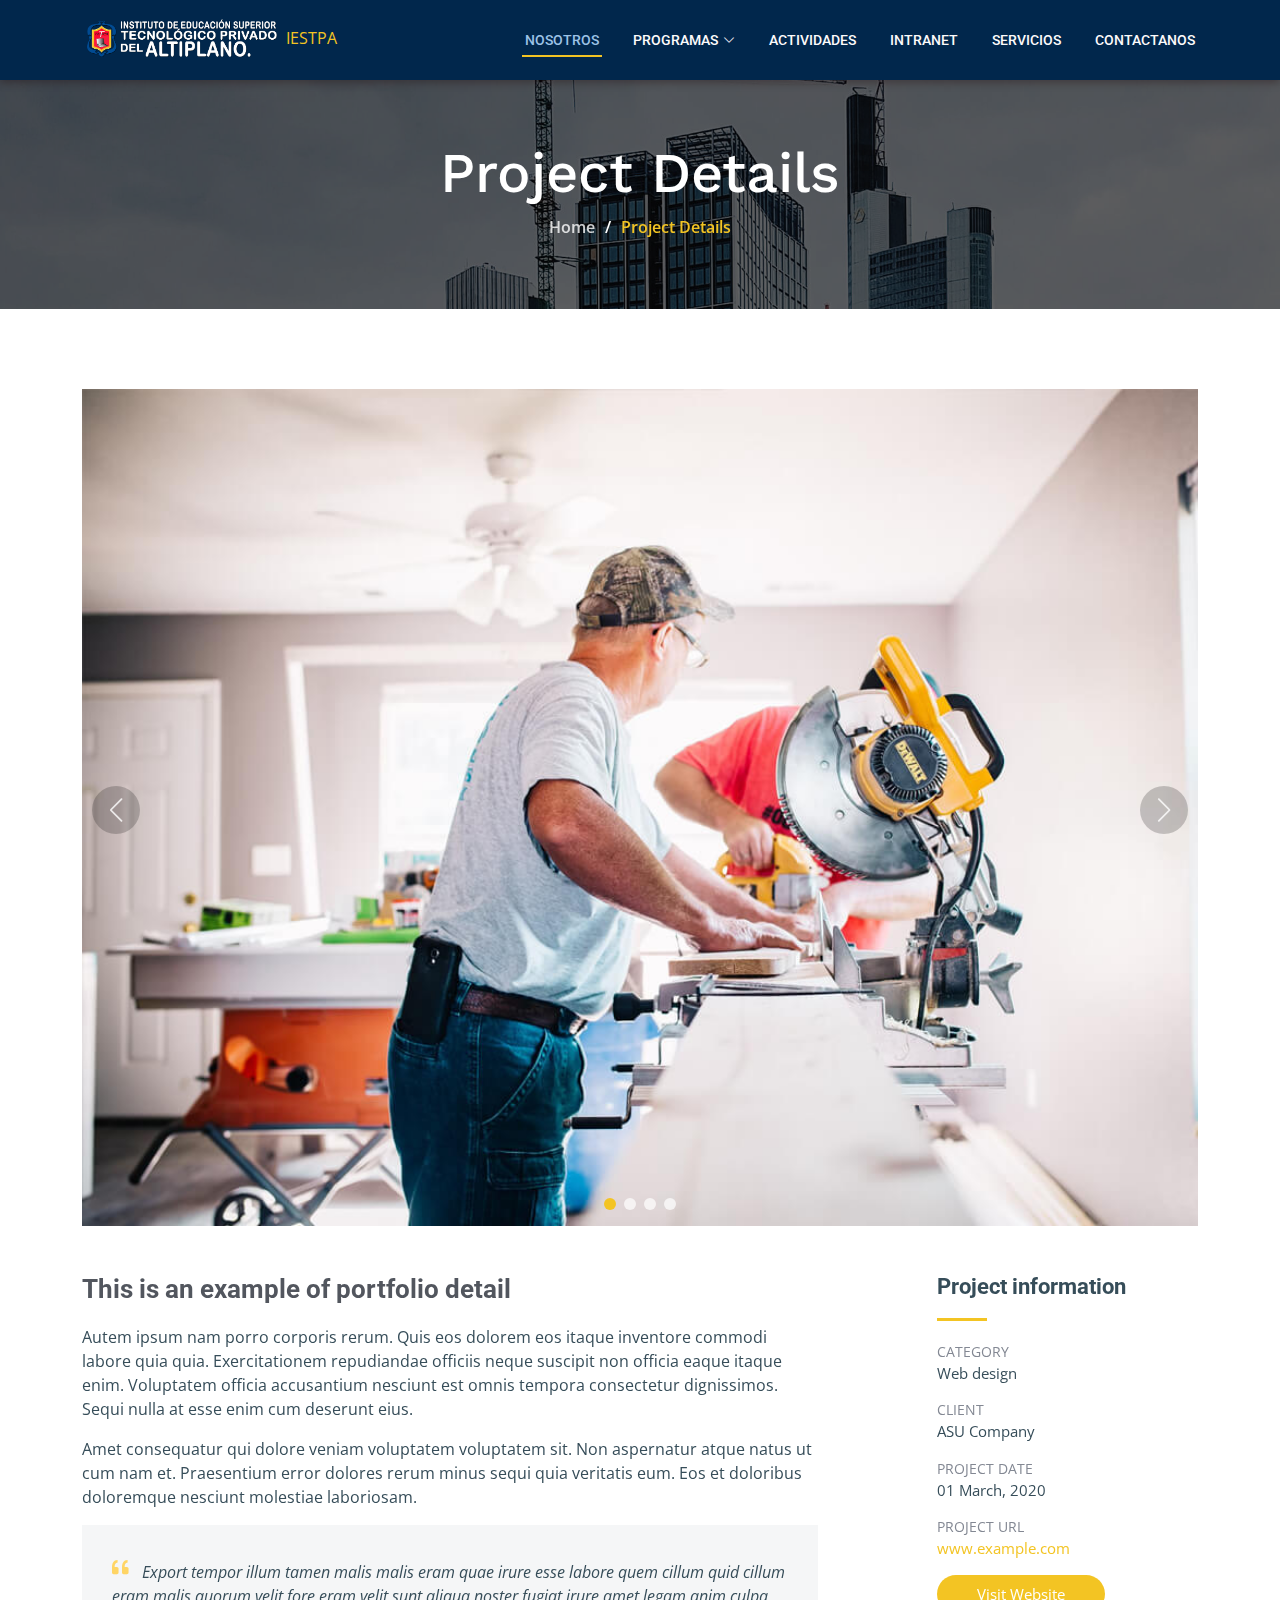
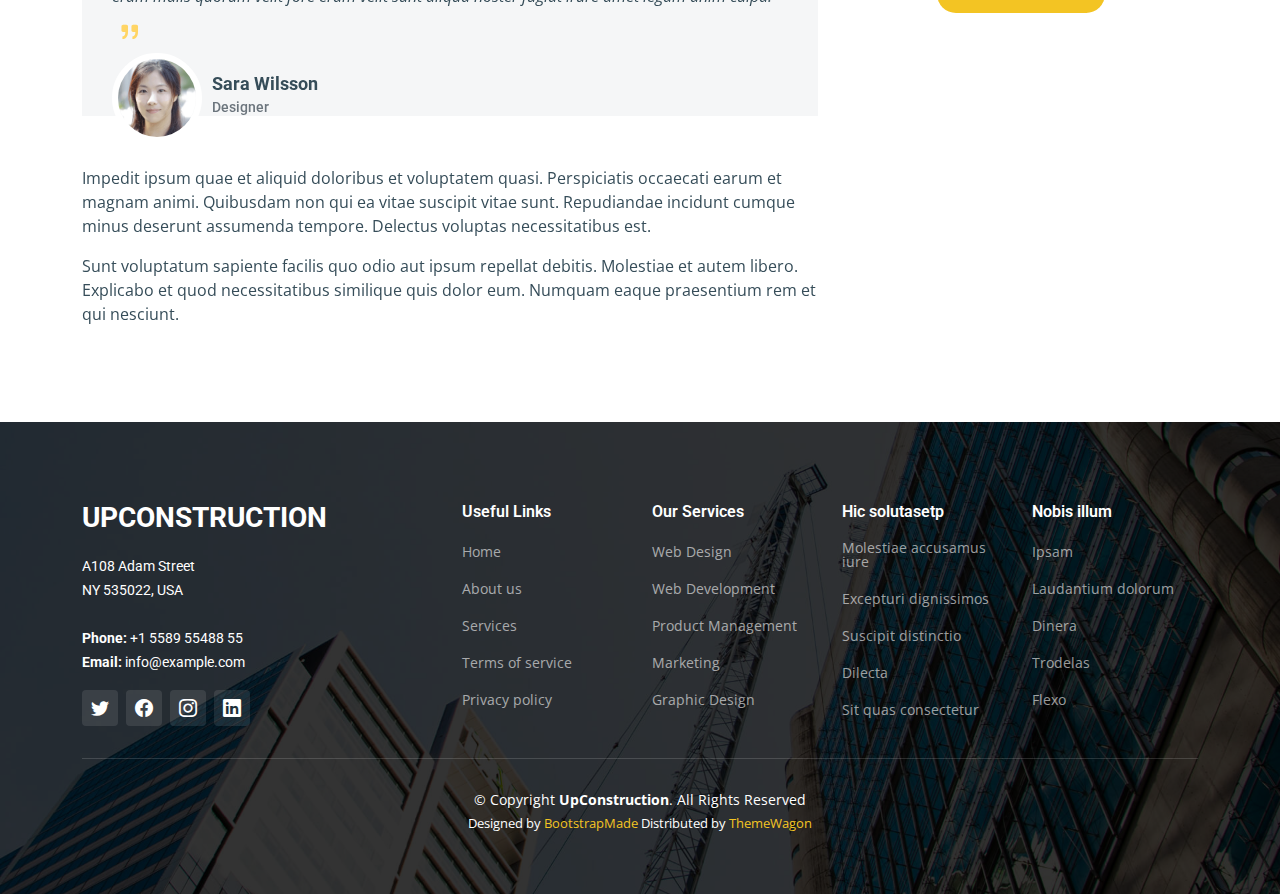
<file: project-details.html>
<!DOCTYPE html>
<html lang="en">

<head>
  <meta charset="utf-8">
  <meta content="width=device-width, initial-scale=1.0" name="viewport">

  <title>UpConstruction Bootstrap Template - Project Details</title>
  <meta content="" name="description">
  <meta content="" name="keywords">

  <!-- Favicons -->
  <link href="assets/img/favicon.png" rel="icon">
  <link href="assets/img/apple-touch-icon.png" rel="apple-touch-icon">

  <!-- Google Fonts -->
  <link rel="preconnect" href="https://fonts.googleapis.com">
  <link rel="preconnect" href="https://fonts.gstatic.com" crossorigin>
  <link
    href="https://fonts.googleapis.com/css2?family=Open+Sans:ital,wght@0,300;0,400;0,500;0,600;0,700;1,300;1,400;1,600;1,700&family=Roboto:ital,wght@0,300;0,400;0,500;0,600;0,700;1,300;1,400;1,500;1,600;1,700&family=Work+Sans:ital,wght@0,300;0,400;0,500;0,600;0,700;1,300;1,400;1,500;1,600;1,700&display=swap"
    rel="stylesheet">

  <!-- Vendor CSS Files -->
  <link href="assets/vendor/bootstrap/css/bootstrap.min.css" rel="stylesheet">
  <link href="assets/vendor/bootstrap-icons/bootstrap-icons.css" rel="stylesheet">
  <link href="assets/vendor/fontawesome-free/css/all.min.css" rel="stylesheet">
  <link href="assets/vendor/aos/aos.css" rel="stylesheet">
  <link href="assets/vendor/glightbox/css/glightbox.min.css" rel="stylesheet">
  <link href="assets/vendor/swiper/swiper-bundle.min.css" rel="stylesheet">

  <!-- Template Main CSS File -->
  <link href="assets/css/main.css" rel="stylesheet">

  <!-- =======================================================
  * Template Name: UpConstruction - v1.3.0
  * Template URL: https://bootstrapmade.com/upconstruction-bootstrap-construction-website-template/
  * Author: BootstrapMade.com
  * License: https://bootstrapmade.com/license/
  ======================================================== -->
</head>

<body>

  <!-- ======= Header ======= -->
  <header id="header" class="header d-flex align-items-center">
    <div class="container-fluid container-xl d-flex align-items-center justify-content-between">

      <a href="index.html" class="">
        <!-- Uncomment the line below if you also wish to use an image logo -->
         <img src="assets/img/logo.png" alt="" class="logo-img">
        IESTPA
        <!-- <h1 class="header d-flex align-items-center">UpConstruction <spam>.</spam></h1> -->
      </a>

      <i class="mobile-nav-toggle mobile-nav-show bi bi-list"></i>
      <i class="mobile-nav-toggle mobile-nav-hide d-none bi bi-x"></i>
      <nav id="navbar" class="navbar">
        <ul>
          <li><a href="index.html" class="active">Nosotros</a></li>
         
          <li class="dropdown"><a href="#"><span>Programas</span> <i
            class="bi bi-chevron-down dropdown-indicator"></i></a>
        <ul>
          <li><a href="#">Secretaria</a></li>
          
          <li><a href="#">Enfermeria</a></li>
          <li><a href="#">Computacion</a></li>
          <li><a href="#">Protesis Dental</a></li>
          <li><a href="#">Contabilidad</a></li>
          <li><a href="#">Farmacia</a></li>
        </ul>
      </li>
          <li><a href="services.html">Actividades</a></li>
          <li><a href="projects.html">Intranet</a></li>
          <li><a href="blog.html">Servicios</a></li>
          <li><a href="contact.html">Contactanos</a></li>
        </ul>
      </nav><!-- .navbar -->

    </div>
  </header>
  <!-- End Header -->

  <main id="main">

    <!-- ======= Breadcrumbs ======= -->
    <div class="breadcrumbs d-flex align-items-center" style="background-image: url('assets/img/breadcrumbs-bg.jpg');">
      <div class="container position-relative d-flex flex-column align-items-center" data-aos="fade">

        <h2>Project Details</h2>
        <ol>
          <li><a href="index.html">Home</a></li>
          <li>Project Details</li>
        </ol>

      </div>
    </div><!-- End Breadcrumbs -->

    <!-- ======= Projet Details Section ======= -->
    <section id="project-details" class="project-details">
      <div class="container" data-aos="fade-up" data-aos-delay="100">

        <div class="position-relative h-100">
          <div class="slides-1 portfolio-details-slider swiper">
            <div class="swiper-wrapper align-items-center">

              <div class="swiper-slide">
                <img src="assets/img/projects/remodeling-1.jpg" alt="">
              </div>

              <div class="swiper-slide">
                <img src="assets/img/projects/construction-1.jpg" alt="">
              </div>

              <div class="swiper-slide">
                <img src="assets/img/projects/design-1.jpg" alt="">
              </div>

              <div class="swiper-slide">
                <img src="assets/img/projects/repairs-1.jpg" alt="">
              </div>

            </div>
            <div class="swiper-pagination"></div>
          </div>
          <div class="swiper-button-prev"></div>
          <div class="swiper-button-next"></div>

        </div>

        <div class="row justify-content-between gy-4 mt-4">

          <div class="col-lg-8">
            <div class="portfolio-description">
              <h2>This is an example of portfolio detail</h2>
              <p>
                Autem ipsum nam porro corporis rerum. Quis eos dolorem eos itaque inventore commodi labore quia quia.
                Exercitationem repudiandae officiis neque suscipit non officia eaque itaque enim. Voluptatem officia
                accusantium nesciunt est omnis tempora consectetur dignissimos. Sequi nulla at esse enim cum deserunt
                eius.
              </p>
              <p>
                Amet consequatur qui dolore veniam voluptatem voluptatem sit. Non aspernatur atque natus ut cum nam et.
                Praesentium error dolores rerum minus sequi quia veritatis eum. Eos et doloribus doloremque nesciunt
                molestiae laboriosam.
              </p>

              <div class="testimonial-item">
                <p>
                  <i class="bi bi-quote quote-icon-left"></i>
                  Export tempor illum tamen malis malis eram quae irure esse labore quem cillum quid cillum eram malis
                  quorum velit fore eram velit sunt aliqua noster fugiat irure amet legam anim culpa.
                  <i class="bi bi-quote quote-icon-right"></i>
                </p>
                <div>
                  <img src="assets/img/testimonials/testimonials-2.jpg" class="testimonial-img" alt="">
                  <h3>Sara Wilsson</h3>
                  <h4>Designer</h4>
                </div>
              </div>

              <p>
                Impedit ipsum quae et aliquid doloribus et voluptatem quasi. Perspiciatis occaecati earum et magnam
                animi. Quibusdam non qui ea vitae suscipit vitae sunt. Repudiandae incidunt cumque minus deserunt
                assumenda tempore. Delectus voluptas necessitatibus est.

              <p>
                Sunt voluptatum sapiente facilis quo odio aut ipsum repellat debitis. Molestiae et autem libero.
                Explicabo et quod necessitatibus similique quis dolor eum. Numquam eaque praesentium rem et qui
                nesciunt.
              </p>

            </div>
          </div>

          <div class="col-lg-3">
            <div class="portfolio-info">
              <h3>Project information</h3>
              <ul>
                <li><strong>Category</strong> <span>Web design</span></li>
                <li><strong>Client</strong> <span>ASU Company</span></li>
                <li><strong>Project date</strong> <span>01 March, 2020</span></li>
                <li><strong>Project URL</strong> <a href="#">www.example.com</a></li>
                <li><a href="#" class="btn-visit align-self-start">Visit Website</a></li>
              </ul>
            </div>
          </div>

        </div>

      </div>
    </section><!-- End Projet Details Section -->

  </main><!-- End #main -->

  <!-- ======= Footer ======= -->
  <footer id="footer" class="footer">

    <div class="footer-content position-relative">
      <div class="container">
        <div class="row">

          <div class="col-lg-4 col-md-6">
            <div class="footer-info">
              <h3>UpConstruction</h3>
              <p>
                A108 Adam Street <br>
                NY 535022, USA<br><br>
                <strong>Phone:</strong> +1 5589 55488 55<br>
                <strong>Email:</strong> info@example.com<br>
              </p>
              <div class="social-links d-flex mt-3">
                <a href="#" class="d-flex align-items-center justify-content-center"><i class="bi bi-twitter"></i></a>
                <a href="#" class="d-flex align-items-center justify-content-center"><i class="bi bi-facebook"></i></a>
                <a href="#" class="d-flex align-items-center justify-content-center"><i class="bi bi-instagram"></i></a>
                <a href="#" class="d-flex align-items-center justify-content-center"><i class="bi bi-linkedin"></i></a>
              </div>
            </div>
          </div><!-- End footer info column-->

          <div class="col-lg-2 col-md-3 footer-links">
            <h4>Useful Links</h4>
            <ul>
              <li><a href="#">Home</a></li>
              <li><a href="#">About us</a></li>
              <li><a href="#">Services</a></li>
              <li><a href="#">Terms of service</a></li>
              <li><a href="#">Privacy policy</a></li>
            </ul>
          </div><!-- End footer links column-->

          <div class="col-lg-2 col-md-3 footer-links">
            <h4>Our Services</h4>
            <ul>
              <li><a href="#">Web Design</a></li>
              <li><a href="#">Web Development</a></li>
              <li><a href="#">Product Management</a></li>
              <li><a href="#">Marketing</a></li>
              <li><a href="#">Graphic Design</a></li>
            </ul>
          </div><!-- End footer links column-->

          <div class="col-lg-2 col-md-3 footer-links">
            <h4>Hic solutasetp</h4>
            <ul>
              <li><a href="#">Molestiae accusamus iure</a></li>
              <li><a href="#">Excepturi dignissimos</a></li>
              <li><a href="#">Suscipit distinctio</a></li>
              <li><a href="#">Dilecta</a></li>
              <li><a href="#">Sit quas consectetur</a></li>
            </ul>
          </div><!-- End footer links column-->

          <div class="col-lg-2 col-md-3 footer-links">
            <h4>Nobis illum</h4>
            <ul>
              <li><a href="#">Ipsam</a></li>
              <li><a href="#">Laudantium dolorum</a></li>
              <li><a href="#">Dinera</a></li>
              <li><a href="#">Trodelas</a></li>
              <li><a href="#">Flexo</a></li>
            </ul>
          </div><!-- End footer links column-->

        </div>
      </div>
    </div>

    <div class="footer-legal text-center position-relative">
      <div class="container">
        <div class="copyright">
          &copy; Copyright <strong><span>UpConstruction</span></strong>. All Rights Reserved
        </div>
        <div class="credits">
          <!-- All the links in the footer should remain intact. -->
          <!-- You can delete the links only if you purchased the pro version. -->
          <!-- Licensing information: https://bootstrapmade.com/license/ -->
          <!-- Purchase the pro version with working PHP/AJAX contact form: https://bootstrapmade.com/upconstruction-bootstrap-construction-website-template/ -->
          Designed by <a href="https://bootstrapmade.com/">BootstrapMade</a> Distributed by <a
            href="https://themewagon.com">ThemeWagon</a>
        </div>
      </div>
    </div>

  </footer>
  <!-- End Footer -->

  <a href="#" class="scroll-top d-flex align-items-center justify-content-center"><i
      class="bi bi-arrow-up-short"></i></a>

  <div id="preloader"></div>

  <!-- Vendor JS Files -->
  <script src="assets/vendor/bootstrap/js/bootstrap.bundle.min.js"></script>
  <script src="assets/vendor/aos/aos.js"></script>
  <script src="assets/vendor/glightbox/js/glightbox.min.js"></script>
  <script src="assets/vendor/isotope-layout/isotope.pkgd.min.js"></script>
  <script src="assets/vendor/swiper/swiper-bundle.min.js"></script>
  <script src="assets/vendor/purecounter/purecounter_vanilla.js"></script>
  <script src="assets/vendor/php-email-form/validate.js"></script>

  <!-- Template Main JS File -->
  <script src="assets/js/main.js"></script>

</body>

</html>
</file>
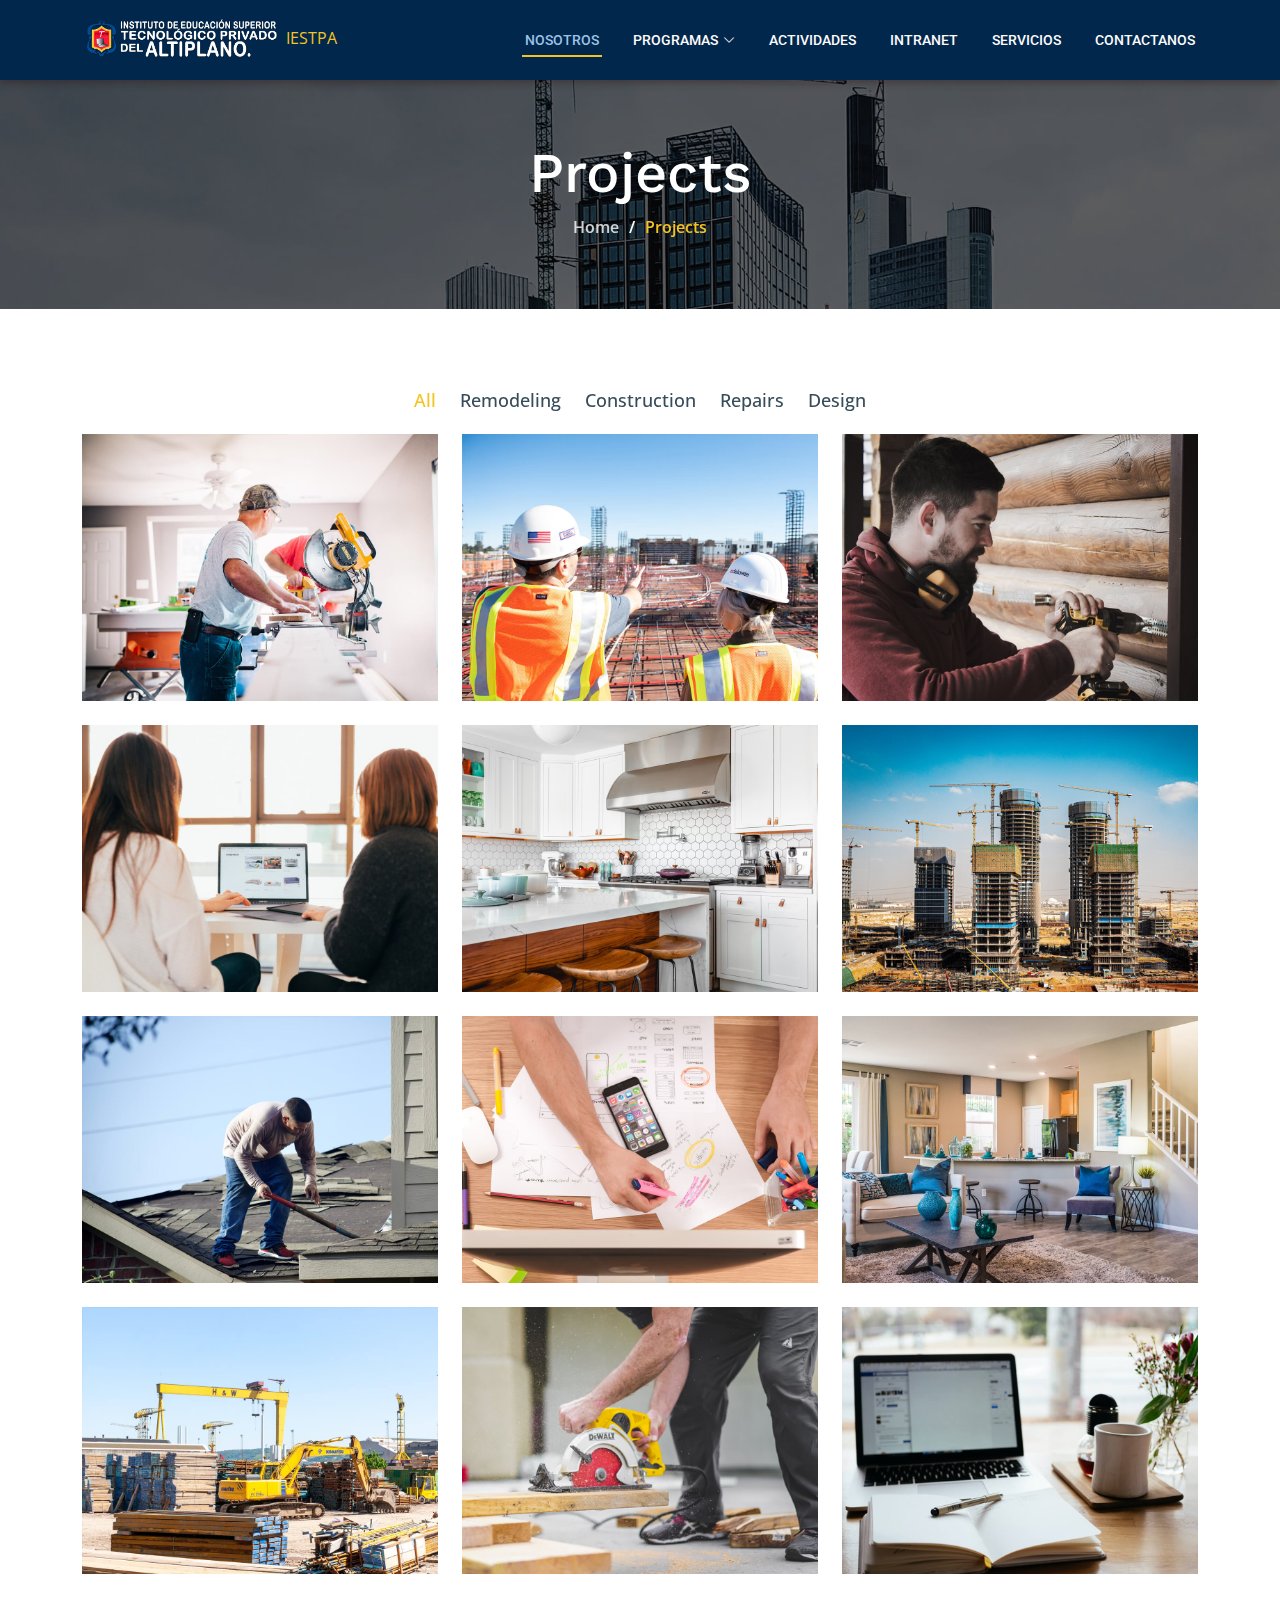
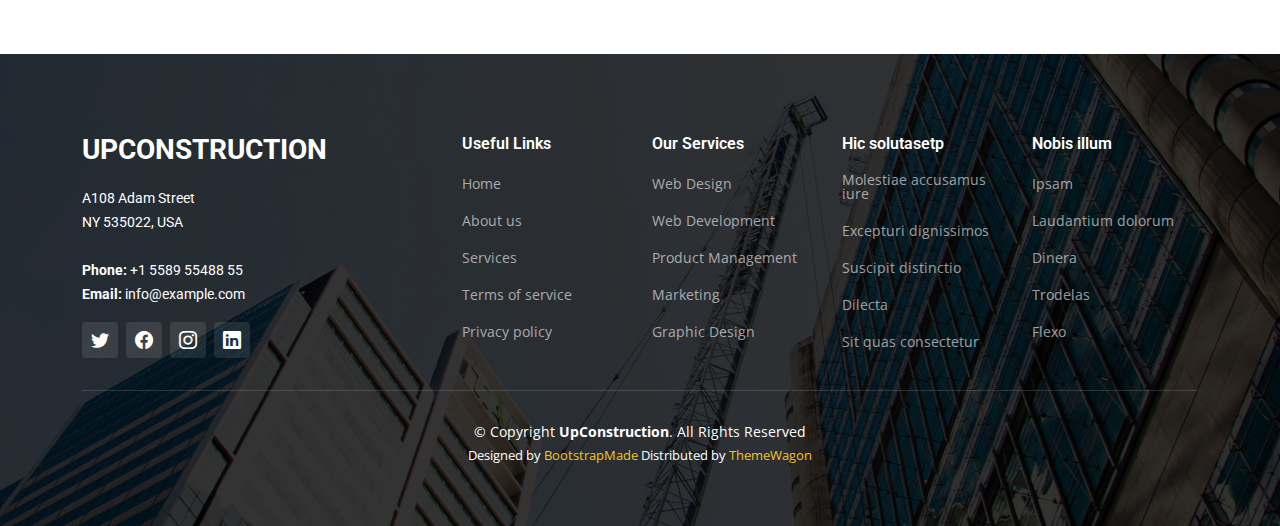
<file: projects.html>
<!DOCTYPE html>
<html lang="en">

<head>
  <meta charset="utf-8">
  <meta content="width=device-width, initial-scale=1.0" name="viewport">

  <title>UpConstruction Bootstrap Template - Projects</title>
  <meta content="" name="description">
  <meta content="" name="keywords">

  <!-- Favicons -->
  <link href="assets/img/favicon.png" rel="icon">
  <link href="assets/img/apple-touch-icon.png" rel="apple-touch-icon">

  <!-- Google Fonts -->
  <link rel="preconnect" href="https://fonts.googleapis.com">
  <link rel="preconnect" href="https://fonts.gstatic.com" crossorigin>
  <link
    href="https://fonts.googleapis.com/css2?family=Open+Sans:ital,wght@0,300;0,400;0,500;0,600;0,700;1,300;1,400;1,600;1,700&family=Roboto:ital,wght@0,300;0,400;0,500;0,600;0,700;1,300;1,400;1,500;1,600;1,700&family=Work+Sans:ital,wght@0,300;0,400;0,500;0,600;0,700;1,300;1,400;1,500;1,600;1,700&display=swap"
    rel="stylesheet">

  <!-- Vendor CSS Files -->
  <link href="assets/vendor/bootstrap/css/bootstrap.min.css" rel="stylesheet">
  <link href="assets/vendor/bootstrap-icons/bootstrap-icons.css" rel="stylesheet">
  <link href="assets/vendor/fontawesome-free/css/all.min.css" rel="stylesheet">
  <link href="assets/vendor/aos/aos.css" rel="stylesheet">
  <link href="assets/vendor/glightbox/css/glightbox.min.css" rel="stylesheet">
  <link href="assets/vendor/swiper/swiper-bundle.min.css" rel="stylesheet">

  <!-- Template Main CSS File -->
  <link href="assets/css/main.css" rel="stylesheet">

  <!-- =======================================================
  * Template Name: UpConstruction - v1.3.0
  * Template URL: https://bootstrapmade.com/upconstruction-bootstrap-construction-website-template/
  * Author: BootstrapMade.com
  * License: https://bootstrapmade.com/license/
  ======================================================== -->
</head>

<body>

  <!-- ======= Header ======= -->
  <header id="header" class="header d-flex align-items-center">
    <div class="container-fluid container-xl d-flex align-items-center justify-content-between">

      <a href="index.html" class="">
        <!-- Uncomment the line below if you also wish to use an image logo -->
         <img src="assets/img/logo.png" alt="" class="logo-img">
        IESTPA
        <!-- <h1 class="header d-flex align-items-center">UpConstruction <spam>.</spam></h1> -->
      </a>

      <i class="mobile-nav-toggle mobile-nav-show bi bi-list"></i>
      <i class="mobile-nav-toggle mobile-nav-hide d-none bi bi-x"></i>
      <nav id="navbar" class="navbar">
        <ul>
          <li><a href="index.html" class="active">Nosotros</a></li>
         
          <li class="dropdown"><a href="#"><span>Programas</span> <i
            class="bi bi-chevron-down dropdown-indicator"></i></a>
        <ul>
          <li><a href="#">Secretaria</a></li>
          
          <li><a href="#">Enfermeria</a></li>
          <li><a href="#">Computacion</a></li>
          <li><a href="#">Protesis Dental</a></li>
          <li><a href="#">Contabilidad</a></li>
          <li><a href="#">Farmacia</a></li>
        </ul>
      </li>
          <li><a href="services.html">Actividades</a></li>
          <li><a href="projects.html">Intranet</a></li>
          <li><a href="blog.html">Servicios</a></li>
          <li><a href="contact.html">Contactanos</a></li>
        </ul>
      </nav><!-- .navbar -->

    </div>
  </header>
  <!-- End Header -->

  <main id="main">

    <!-- ======= Breadcrumbs ======= -->
    <div class="breadcrumbs d-flex align-items-center" style="background-image: url('assets/img/breadcrumbs-bg.jpg');">
      <div class="container position-relative d-flex flex-column align-items-center" data-aos="fade">

        <h2>Projects</h2>
        <ol>
          <li><a href="index.html">Home</a></li>
          <li>Projects</li>
        </ol>

      </div>
    </div><!-- End Breadcrumbs -->

    <!-- ======= Our Projects Section ======= -->
    <section id="projects" class="projects">
      <div class="container" data-aos="fade-up">

        <div class="portfolio-isotope" data-portfolio-filter="*" data-portfolio-layout="masonry"
          data-portfolio-sort="original-order">

          <ul class="portfolio-flters" data-aos="fade-up" data-aos-delay="100">
            <li data-filter="*" class="filter-active">All</li>
            <li data-filter=".filter-remodeling">Remodeling</li>
            <li data-filter=".filter-construction">Construction</li>
            <li data-filter=".filter-repairs">Repairs</li>
            <li data-filter=".filter-design">Design</li>
          </ul><!-- End Projects Filters -->

          <div class="row gy-4 portfolio-container" data-aos="fade-up" data-aos-delay="200">

            <div class="col-lg-4 col-md-6 portfolio-item filter-remodeling">
              <div class="portfolio-content h-100">
                <img src="assets/img/projects/remodeling-1.jpg" class="img-fluid" alt="">
                <div class="portfolio-info">
                  <h4>Remodeling 1</h4>
                  <p>Lorem ipsum, dolor sit amet consectetur</p>
                  <a href="assets/img/projects/remodeling-1.jpg" title="Remodeling 1"
                    data-gallery="portfolio-gallery-remodeling" class="glightbox preview-link"><i
                      class="bi bi-zoom-in"></i></a>
                  <a href="project-details.html" title="More Details" class="details-link"><i
                      class="bi bi-link-45deg"></i></a>
                </div>
              </div>
            </div><!-- End Projects Item -->

            <div class="col-lg-4 col-md-6 portfolio-item filter-construction">
              <div class="portfolio-content h-100">
                <img src="assets/img/projects/construction-1.jpg" class="img-fluid" alt="">
                <div class="portfolio-info">
                  <h4>Construction 1</h4>
                  <p>Lorem ipsum, dolor sit amet consectetur</p>
                  <a href="assets/img/projects/construction-1.jpg" title="Construction 1"
                    data-gallery="portfolio-gallery-construction" class="glightbox preview-link"><i
                      class="bi bi-zoom-in"></i></a>
                  <a href="project-details.html" title="More Details" class="details-link"><i
                      class="bi bi-link-45deg"></i></a>
                </div>
              </div>
            </div><!-- End Projects Item -->

            <div class="col-lg-4 col-md-6 portfolio-item filter-repairs">
              <div class="portfolio-content h-100">
                <img src="assets/img/projects/repairs-1.jpg" class="img-fluid" alt="">
                <div class="portfolio-info">
                  <h4>Repairs 1</h4>
                  <p>Lorem ipsum, dolor sit amet consectetur</p>
                  <a href="assets/img/projects/repairs-1.jpg" title="Repairs 1" data-gallery="portfolio-gallery-repairs"
                    class="glightbox preview-link"><i class="bi bi-zoom-in"></i></a>
                  <a href="project-details.html" title="More Details" class="details-link"><i
                      class="bi bi-link-45deg"></i></a>
                </div>
              </div>
            </div><!-- End Projects Item -->

            <div class="col-lg-4 col-md-6 portfolio-item filter-design">
              <div class="portfolio-content h-100">
                <img src="assets/img/projects/design-1.jpg" class="img-fluid" alt="">
                <div class="portfolio-info">
                  <h4>Design 1</h4>
                  <p>Lorem ipsum, dolor sit amet consectetur</p>
                  <a href="assets/img/projects/design-1.jpg" title="Repairs 1" data-gallery="portfolio-gallery-book"
                    class="glightbox preview-link"><i class="bi bi-zoom-in"></i></a>
                  <a href="project-details.html" title="More Details" class="details-link"><i
                      class="bi bi-link-45deg"></i></a>
                </div>
              </div>
            </div><!-- End Projects Item -->

            <div class="col-lg-4 col-md-6 portfolio-item filter-remodeling">
              <div class="portfolio-content h-100">
                <img src="assets/img/projects/remodeling-2.jpg" class="img-fluid" alt="">
                <div class="portfolio-info">
                  <h4>Remodeling 2</h4>
                  <p>Lorem ipsum, dolor sit amet consectetur</p>
                  <a href="assets/img/projects/remodeling-2.jpg" title="Remodeling 2"
                    data-gallery="portfolio-gallery-remodeling" class="glightbox preview-link"><i
                      class="bi bi-zoom-in"></i></a>
                  <a href="project-details.html" title="More Details" class="details-link"><i
                      class="bi bi-link-45deg"></i></a>
                </div>
              </div>
            </div><!-- End Projects Item -->

            <div class="col-lg-4 col-md-6 portfolio-item filter-construction">
              <div class="portfolio-content h-100">
                <img src="assets/img/projects/construction-2.jpg" class="img-fluid" alt="">
                <div class="portfolio-info">
                  <h4>Construction 2</h4>
                  <p>Lorem ipsum, dolor sit amet consectetur</p>
                  <a href="assets/img/projects/construction-2.jpg" title="Construction 2"
                    data-gallery="portfolio-gallery-construction" class="glightbox preview-link"><i
                      class="bi bi-zoom-in"></i></a>
                  <a href="project-details.html" title="More Details" class="details-link"><i
                      class="bi bi-link-45deg"></i></a>
                </div>
              </div>
            </div><!-- End Projects Item -->

            <div class="col-lg-4 col-md-6 portfolio-item filter-repairs">
              <div class="portfolio-content h-100">
                <img src="assets/img/projects/repairs-2.jpg" class="img-fluid" alt="">
                <div class="portfolio-info">
                  <h4>Repairs 2</h4>
                  <p>Lorem ipsum, dolor sit amet consectetur</p>
                  <a href="assets/img/projects/repairs-2.jpg" title="Repairs 2" data-gallery="portfolio-gallery-repairs"
                    class="glightbox preview-link"><i class="bi bi-zoom-in"></i></a>
                  <a href="project-details.html" title="More Details" class="details-link"><i
                      class="bi bi-link-45deg"></i></a>
                </div>
              </div>
            </div><!-- End Projects Item -->

            <div class="col-lg-4 col-md-6 portfolio-item filter-design">
              <div class="portfolio-content h-100">
                <img src="assets/img/projects/design-2.jpg" class="img-fluid" alt="">
                <div class="portfolio-info">
                  <h4>Design 2</h4>
                  <p>Lorem ipsum, dolor sit amet consectetur</p>
                  <a href="assets/img/projects/design-2.jpg" title="Repairs 2" data-gallery="portfolio-gallery-book"
                    class="glightbox preview-link"><i class="bi bi-zoom-in"></i></a>
                  <a href="project-details.html" title="More Details" class="details-link"><i
                      class="bi bi-link-45deg"></i></a>
                </div>
              </div>
            </div><!-- End Projects Item -->

            <div class="col-lg-4 col-md-6 portfolio-item filter-remodeling">
              <div class="portfolio-content h-100">
                <img src="assets/img/projects/remodeling-3.jpg" class="img-fluid" alt="">
                <div class="portfolio-info">
                  <h4>Remodeling 3</h4>
                  <p>Lorem ipsum, dolor sit amet consectetur</p>
                  <a href="assets/img/projects/remodeling-3.jpg" title="Remodeling 3"
                    data-gallery="portfolio-gallery-remodeling" class="glightbox preview-link"><i
                      class="bi bi-zoom-in"></i></a>
                  <a href="project-details.html" title="More Details" class="details-link"><i
                      class="bi bi-link-45deg"></i></a>
                </div>
              </div>
            </div><!-- End Projects Item -->

            <div class="col-lg-4 col-md-6 portfolio-item filter-construction">
              <div class="portfolio-content h-100">
                <img src="assets/img/projects/construction-3.jpg" class="img-fluid" alt="">
                <div class="portfolio-info">
                  <h4>Construction 3</h4>
                  <p>Lorem ipsum, dolor sit amet consectetur</p>
                  <a href="assets/img/projects/construction-3.jpg" title="Construction 3"
                    data-gallery="portfolio-gallery-construction" class="glightbox preview-link"><i
                      class="bi bi-zoom-in"></i></a>
                  <a href="project-details.html" title="More Details" class="details-link"><i
                      class="bi bi-link-45deg"></i></a>
                </div>
              </div>
            </div><!-- End Projects Item -->

            <div class="col-lg-4 col-md-6 portfolio-item filter-repairs">
              <div class="portfolio-content h-100">
                <img src="assets/img/projects/repairs-3.jpg" class="img-fluid" alt="">
                <div class="portfolio-info">
                  <h4>Repairs 3</h4>
                  <p>Lorem ipsum, dolor sit amet consectetur</p>
                  <a href="assets/img/projects/repairs-3.jpg" title="Repairs 2" data-gallery="portfolio-gallery-repairs"
                    class="glightbox preview-link"><i class="bi bi-zoom-in"></i></a>
                  <a href="project-details.html" title="More Details" class="details-link"><i
                      class="bi bi-link-45deg"></i></a>
                </div>
              </div>
            </div><!-- End Projects Item -->

            <div class="col-lg-4 col-md-6 portfolio-item filter-design">
              <div class="portfolio-content h-100">
                <img src="assets/img/projects/design-3.jpg" class="img-fluid" alt="">
                <div class="portfolio-info">
                  <h4>Design 3</h4>
                  <p>Lorem ipsum, dolor sit amet consectetur</p>
                  <a href="assets/img/projects/design-3.jpg" title="Repairs 3" data-gallery="portfolio-gallery-book"
                    class="glightbox preview-link"><i class="bi bi-zoom-in"></i></a>
                  <a href="project-details.html" title="More Details" class="details-link"><i
                      class="bi bi-link-45deg"></i></a>
                </div>
              </div>
            </div><!-- End Projects Item -->

          </div><!-- End Projects Container -->

        </div>

      </div>
    </section><!-- End Our Projects Section -->

  </main><!-- End #main -->

  <!-- ======= Footer ======= -->
  <footer id="footer" class="footer">

    <div class="footer-content position-relative">
      <div class="container">
        <div class="row">

          <div class="col-lg-4 col-md-6">
            <div class="footer-info">
              <h3>UpConstruction</h3>
              <p>
                A108 Adam Street <br>
                NY 535022, USA<br><br>
                <strong>Phone:</strong> +1 5589 55488 55<br>
                <strong>Email:</strong> info@example.com<br>
              </p>
              <div class="social-links d-flex mt-3">
                <a href="#" class="d-flex align-items-center justify-content-center"><i class="bi bi-twitter"></i></a>
                <a href="#" class="d-flex align-items-center justify-content-center"><i class="bi bi-facebook"></i></a>
                <a href="#" class="d-flex align-items-center justify-content-center"><i class="bi bi-instagram"></i></a>
                <a href="#" class="d-flex align-items-center justify-content-center"><i class="bi bi-linkedin"></i></a>
              </div>
            </div>
          </div><!-- End footer info column-->

          <div class="col-lg-2 col-md-3 footer-links">
            <h4>Useful Links</h4>
            <ul>
              <li><a href="#">Home</a></li>
              <li><a href="#">About us</a></li>
              <li><a href="#">Services</a></li>
              <li><a href="#">Terms of service</a></li>
              <li><a href="#">Privacy policy</a></li>
            </ul>
          </div><!-- End footer links column-->

          <div class="col-lg-2 col-md-3 footer-links">
            <h4>Our Services</h4>
            <ul>
              <li><a href="#">Web Design</a></li>
              <li><a href="#">Web Development</a></li>
              <li><a href="#">Product Management</a></li>
              <li><a href="#">Marketing</a></li>
              <li><a href="#">Graphic Design</a></li>
            </ul>
          </div><!-- End footer links column-->

          <div class="col-lg-2 col-md-3 footer-links">
            <h4>Hic solutasetp</h4>
            <ul>
              <li><a href="#">Molestiae accusamus iure</a></li>
              <li><a href="#">Excepturi dignissimos</a></li>
              <li><a href="#">Suscipit distinctio</a></li>
              <li><a href="#">Dilecta</a></li>
              <li><a href="#">Sit quas consectetur</a></li>
            </ul>
          </div><!-- End footer links column-->

          <div class="col-lg-2 col-md-3 footer-links">
            <h4>Nobis illum</h4>
            <ul>
              <li><a href="#">Ipsam</a></li>
              <li><a href="#">Laudantium dolorum</a></li>
              <li><a href="#">Dinera</a></li>
              <li><a href="#">Trodelas</a></li>
              <li><a href="#">Flexo</a></li>
            </ul>
          </div><!-- End footer links column-->

        </div>
      </div>
    </div>

    <div class="footer-legal text-center position-relative">
      <div class="container">
        <div class="copyright">
          &copy; Copyright <strong><span>UpConstruction</span></strong>. All Rights Reserved
        </div>
        <div class="credits">
          <!-- All the links in the footer should remain intact. -->
          <!-- You can delete the links only if you purchased the pro version. -->
          <!-- Licensing information: https://bootstrapmade.com/license/ -->
          <!-- Purchase the pro version with working PHP/AJAX contact form: https://bootstrapmade.com/upconstruction-bootstrap-construction-website-template/ -->
          Designed by <a href="https://bootstrapmade.com/">BootstrapMade</a> Distributed by <a
            href="https://themewagon.com">ThemeWagon</a>
        </div>
      </div>
    </div>

  </footer>
  <!-- End Footer -->

  <a href="#" class="scroll-top d-flex align-items-center justify-content-center"><i
      class="bi bi-arrow-up-short"></i></a>

  <div id="preloader"></div>

  <!-- Vendor JS Files -->
  <script src="assets/vendor/bootstrap/js/bootstrap.bundle.min.js"></script>
  <script src="assets/vendor/aos/aos.js"></script>
  <script src="assets/vendor/glightbox/js/glightbox.min.js"></script>
  <script src="assets/vendor/isotope-layout/isotope.pkgd.min.js"></script>
  <script src="assets/vendor/swiper/swiper-bundle.min.js"></script>
  <script src="assets/vendor/purecounter/purecounter_vanilla.js"></script>
  <script src="assets/vendor/php-email-form/validate.js"></script>

  <!-- Template Main JS File -->
  <script src="assets/js/main.js"></script>

</body>

</html>
</file>
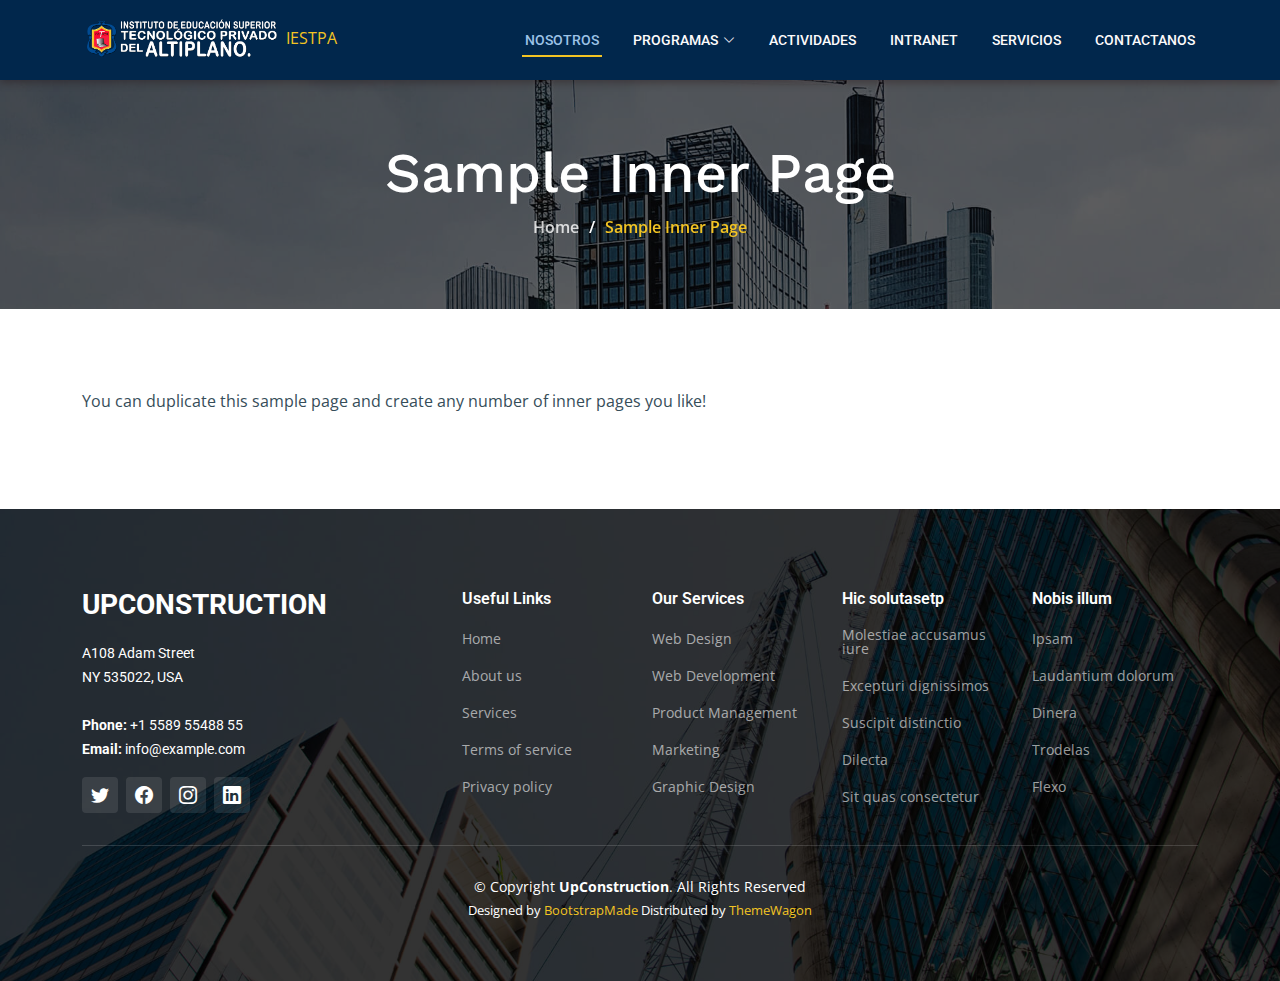
<file: sample-inner-page.html>
<!DOCTYPE html>
<html lang="en">

<head>
  <meta charset="utf-8">
  <meta content="width=device-width, initial-scale=1.0" name="viewport">

  <title>[Template] Sample Inner Page</title>
  <meta content="" name="description">
  <meta content="" name="keywords">

  <!-- Favicons -->
  <link href="assets/img/favicon.png" rel="icon">
  <link href="assets/img/apple-touch-icon.png" rel="apple-touch-icon">

  <!-- Google Fonts -->
  <link rel="preconnect" href="https://fonts.googleapis.com">
  <link rel="preconnect" href="https://fonts.gstatic.com" crossorigin>
  <link
    href="https://fonts.googleapis.com/css2?family=Open+Sans:ital,wght@0,300;0,400;0,500;0,600;0,700;1,300;1,400;1,600;1,700&family=Roboto:ital,wght@0,300;0,400;0,500;0,600;0,700;1,300;1,400;1,500;1,600;1,700&family=Work+Sans:ital,wght@0,300;0,400;0,500;0,600;0,700;1,300;1,400;1,500;1,600;1,700&display=swap"
    rel="stylesheet">

  <!-- Vendor CSS Files -->
  <link href="assets/vendor/bootstrap/css/bootstrap.min.css" rel="stylesheet">
  <link href="assets/vendor/bootstrap-icons/bootstrap-icons.css" rel="stylesheet">
  <link href="assets/vendor/fontawesome-free/css/all.min.css" rel="stylesheet">
  <link href="assets/vendor/aos/aos.css" rel="stylesheet">
  <link href="assets/vendor/glightbox/css/glightbox.min.css" rel="stylesheet">
  <link href="assets/vendor/swiper/swiper-bundle.min.css" rel="stylesheet">

  <!-- Template Main CSS File -->
  <link href="assets/css/main.css" rel="stylesheet">

  <!-- =======================================================
  * Template Name: UpConstruction - v1.3.0
  * Template URL: https://bootstrapmade.com/upconstruction-bootstrap-construction-website-template/
  * Author: BootstrapMade.com
  * License: https://bootstrapmade.com/license/
  ======================================================== -->
</head>

<body>

  <!-- ======= Header ======= -->
  <header id="header" class="header d-flex align-items-center">
    <div class="container-fluid container-xl d-flex align-items-center justify-content-between">

      <a href="index.html" class="">
        <!-- Uncomment the line below if you also wish to use an image logo -->
         <img src="assets/img/logo.png" alt="" class="logo-img">
        IESTPA
        <!-- <h1 class="header d-flex align-items-center">UpConstruction <spam>.</spam></h1> -->
      </a>

      <i class="mobile-nav-toggle mobile-nav-show bi bi-list"></i>
      <i class="mobile-nav-toggle mobile-nav-hide d-none bi bi-x"></i>
      <nav id="navbar" class="navbar">
        <ul>
          <li><a href="index.html" class="active">Nosotros</a></li>
         
          <li class="dropdown"><a href="#"><span>Programas</span> <i
            class="bi bi-chevron-down dropdown-indicator"></i></a>
        <ul>
          <li><a href="#">Secretaria</a></li>
          
          <li><a href="#">Enfermeria</a></li>
          <li><a href="#">Computacion</a></li>
          <li><a href="#">Protesis Dental</a></li>
          <li><a href="#">Contabilidad</a></li>
          <li><a href="#">Farmacia</a></li>
        </ul>
      </li>
          <li><a href="services.html">Actividades</a></li>
          <li><a href="projects.html">Intranet</a></li>
          <li><a href="blog.html">Servicios</a></li>
          <li><a href="contact.html">Contactanos</a></li>
        </ul>
      </nav><!-- .navbar -->

    </div>
  </header>
  <!-- End Header -->

  <main id="main">

    <!-- ======= Breadcrumbs ======= -->
    <div class="breadcrumbs d-flex align-items-center" style="background-image: url('assets/img/breadcrumbs-bg.jpg');">
      <div class="container position-relative d-flex flex-column align-items-center" data-aos="fade">

        <h2>Sample Inner Page</h2>
        <ol>
          <li><a href="index.html">Home</a></li>
          <li>Sample Inner Page</li>
        </ol>

      </div>
    </div><!-- End Breadcrumbs -->

    <section class="sample-page">
      <div class="container">

        <p>
          You can duplicate this sample page and create any number of inner pages you like!
        </p>

      </div>
    </section>

  </main><!-- End #main -->

  <!-- ======= Footer ======= -->
  <footer id="footer" class="footer">

    <div class="footer-content position-relative">
      <div class="container">
        <div class="row">

          <div class="col-lg-4 col-md-6">
            <div class="footer-info">
              <h3>UpConstruction</h3>
              <p>
                A108 Adam Street <br>
                NY 535022, USA<br><br>
                <strong>Phone:</strong> +1 5589 55488 55<br>
                <strong>Email:</strong> info@example.com<br>
              </p>
              <div class="social-links d-flex mt-3">
                <a href="#" class="d-flex align-items-center justify-content-center"><i class="bi bi-twitter"></i></a>
                <a href="#" class="d-flex align-items-center justify-content-center"><i class="bi bi-facebook"></i></a>
                <a href="#" class="d-flex align-items-center justify-content-center"><i class="bi bi-instagram"></i></a>
                <a href="#" class="d-flex align-items-center justify-content-center"><i class="bi bi-linkedin"></i></a>
              </div>
            </div>
          </div><!-- End footer info column-->

          <div class="col-lg-2 col-md-3 footer-links">
            <h4>Useful Links</h4>
            <ul>
              <li><a href="#">Home</a></li>
              <li><a href="#">About us</a></li>
              <li><a href="#">Services</a></li>
              <li><a href="#">Terms of service</a></li>
              <li><a href="#">Privacy policy</a></li>
            </ul>
          </div><!-- End footer links column-->

          <div class="col-lg-2 col-md-3 footer-links">
            <h4>Our Services</h4>
            <ul>
              <li><a href="#">Web Design</a></li>
              <li><a href="#">Web Development</a></li>
              <li><a href="#">Product Management</a></li>
              <li><a href="#">Marketing</a></li>
              <li><a href="#">Graphic Design</a></li>
            </ul>
          </div><!-- End footer links column-->

          <div class="col-lg-2 col-md-3 footer-links">
            <h4>Hic solutasetp</h4>
            <ul>
              <li><a href="#">Molestiae accusamus iure</a></li>
              <li><a href="#">Excepturi dignissimos</a></li>
              <li><a href="#">Suscipit distinctio</a></li>
              <li><a href="#">Dilecta</a></li>
              <li><a href="#">Sit quas consectetur</a></li>
            </ul>
          </div><!-- End footer links column-->

          <div class="col-lg-2 col-md-3 footer-links">
            <h4>Nobis illum</h4>
            <ul>
              <li><a href="#">Ipsam</a></li>
              <li><a href="#">Laudantium dolorum</a></li>
              <li><a href="#">Dinera</a></li>
              <li><a href="#">Trodelas</a></li>
              <li><a href="#">Flexo</a></li>
            </ul>
          </div><!-- End footer links column-->

        </div>
      </div>
    </div>

    <div class="footer-legal text-center position-relative">
      <div class="container">
        <div class="copyright">
          &copy; Copyright <strong><span>UpConstruction</span></strong>. All Rights Reserved
        </div>
        <div class="credits">
          <!-- All the links in the footer should remain intact. -->
          <!-- You can delete the links only if you purchased the pro version. -->
          <!-- Licensing information: https://bootstrapmade.com/license/ -->
          <!-- Purchase the pro version with working PHP/AJAX contact form: https://bootstrapmade.com/upconstruction-bootstrap-construction-website-template/ -->
          Designed by <a href="https://bootstrapmade.com/">BootstrapMade</a> Distributed by <a
            href="https://themewagon.com">ThemeWagon</a>
        </div>
      </div>
    </div>

  </footer>
  <!-- End Footer -->

  <a href="#" class="scroll-top d-flex align-items-center justify-content-center"><i
      class="bi bi-arrow-up-short"></i></a>

  <div id="preloader"></div>

  <!-- Vendor JS Files -->
  <script src="assets/vendor/bootstrap/js/bootstrap.bundle.min.js"></script>
  <script src="assets/vendor/aos/aos.js"></script>
  <script src="assets/vendor/glightbox/js/glightbox.min.js"></script>
  <script src="assets/vendor/isotope-layout/isotope.pkgd.min.js"></script>
  <script src="assets/vendor/swiper/swiper-bundle.min.js"></script>
  <script src="assets/vendor/purecounter/purecounter_vanilla.js"></script>
  <script src="assets/vendor/php-email-form/validate.js"></script>

  <!-- Template Main JS File -->
  <script src="assets/js/main.js"></script>

</body>

</html>
</file>
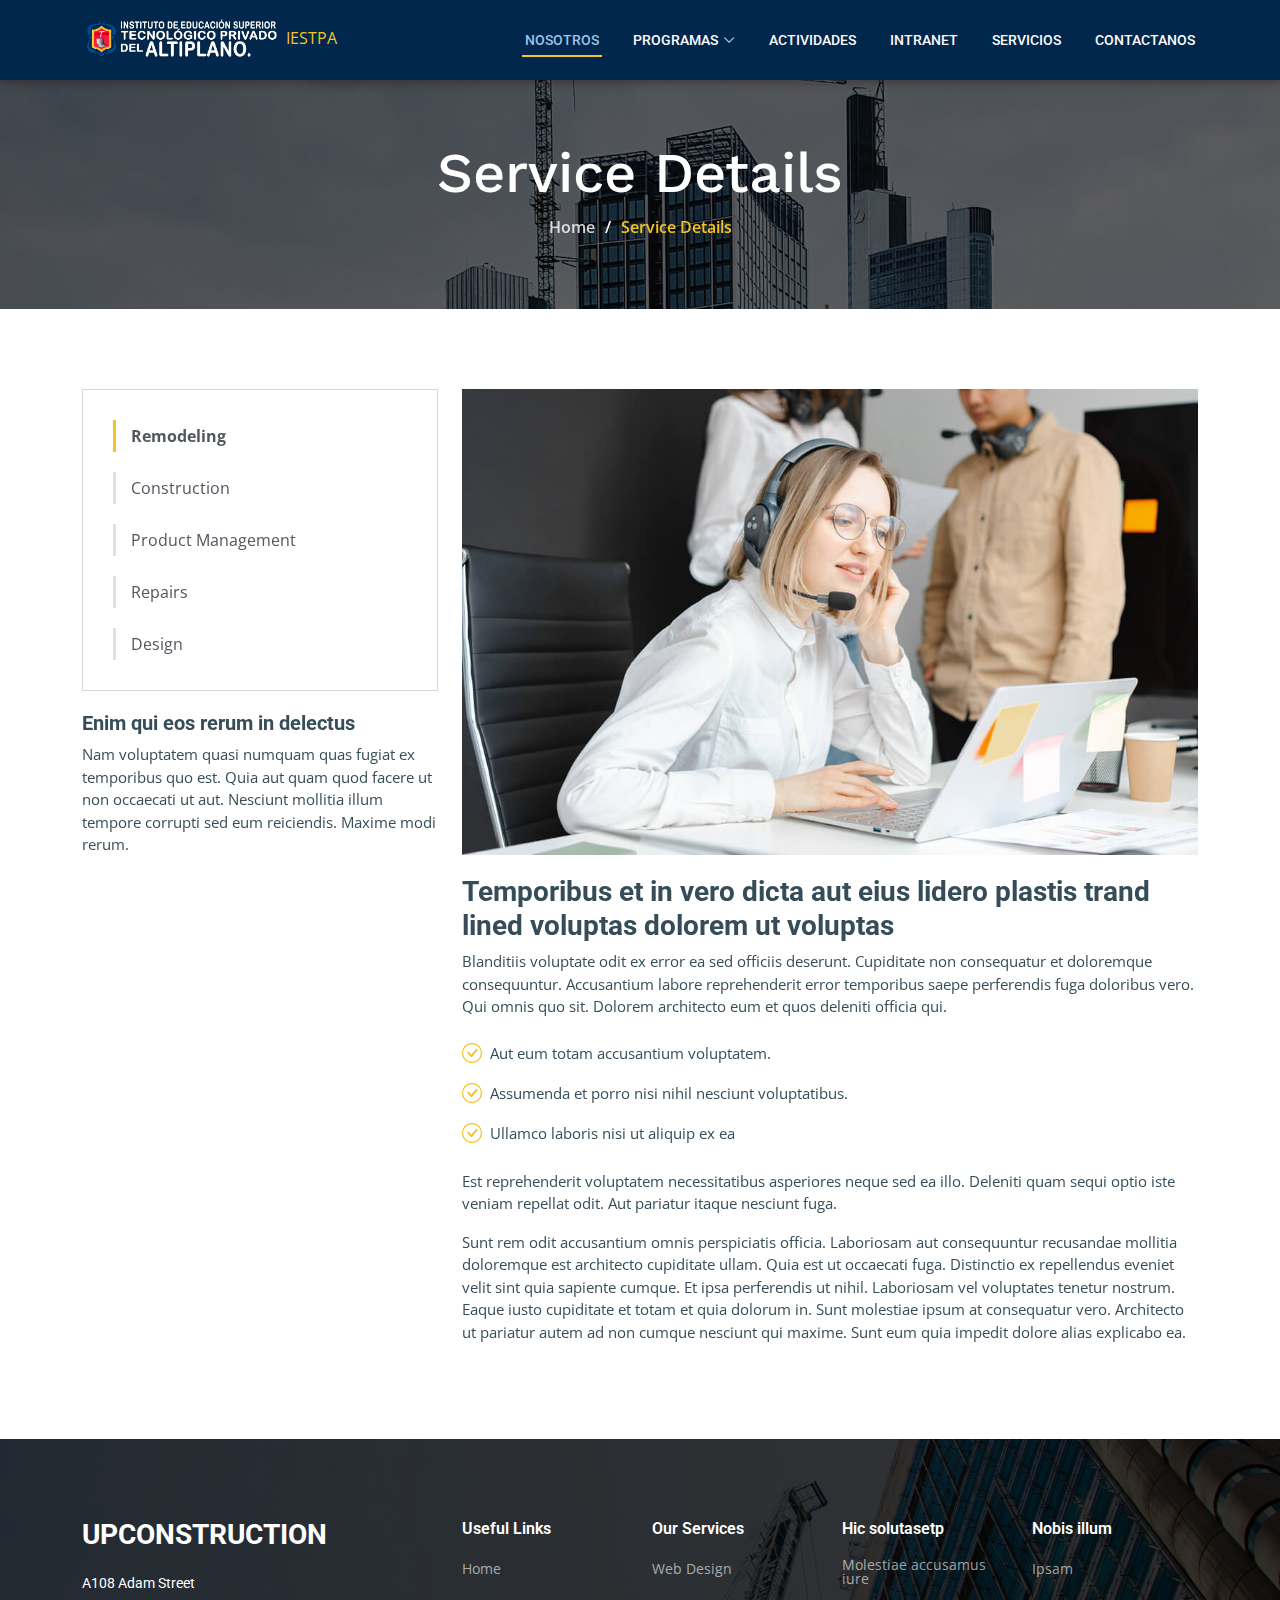
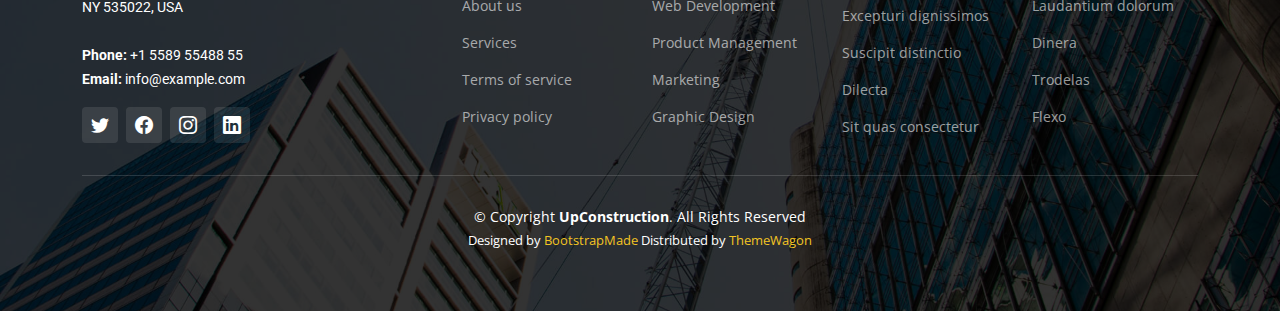
<file: service-details.html>
<!DOCTYPE html>
<html lang="en">

<head>
  <meta charset="utf-8">
  <meta content="width=device-width, initial-scale=1.0" name="viewport">

  <title>UpConstruction Bootstrap Template - Service Details</title>
  <meta content="" name="description">
  <meta content="" name="keywords">

  <!-- Favicons -->
  <link href="assets/img/favicon.png" rel="icon">
  <link href="assets/img/apple-touch-icon.png" rel="apple-touch-icon">

  <!-- Google Fonts -->
  <link rel="preconnect" href="https://fonts.googleapis.com">
  <link rel="preconnect" href="https://fonts.gstatic.com" crossorigin>
  <link
    href="https://fonts.googleapis.com/css2?family=Open+Sans:ital,wght@0,300;0,400;0,500;0,600;0,700;1,300;1,400;1,600;1,700&family=Roboto:ital,wght@0,300;0,400;0,500;0,600;0,700;1,300;1,400;1,500;1,600;1,700&family=Work+Sans:ital,wght@0,300;0,400;0,500;0,600;0,700;1,300;1,400;1,500;1,600;1,700&display=swap"
    rel="stylesheet">

  <!-- Vendor CSS Files -->
  <link href="assets/vendor/bootstrap/css/bootstrap.min.css" rel="stylesheet">
  <link href="assets/vendor/bootstrap-icons/bootstrap-icons.css" rel="stylesheet">
  <link href="assets/vendor/fontawesome-free/css/all.min.css" rel="stylesheet">
  <link href="assets/vendor/aos/aos.css" rel="stylesheet">
  <link href="assets/vendor/glightbox/css/glightbox.min.css" rel="stylesheet">
  <link href="assets/vendor/swiper/swiper-bundle.min.css" rel="stylesheet">

  <!-- Template Main CSS File -->
  <link href="assets/css/main.css" rel="stylesheet">

  <!-- =======================================================
  * Template Name: UpConstruction - v1.3.0
  * Template URL: https://bootstrapmade.com/upconstruction-bootstrap-construction-website-template/
  * Author: BootstrapMade.com
  * License: https://bootstrapmade.com/license/
  ======================================================== -->
</head>

<body>

  <!-- ======= Header ======= -->
  <header id="header" class="header d-flex align-items-center">
    <div class="container-fluid container-xl d-flex align-items-center justify-content-between">

      <a href="index.html" class="">
        <!-- Uncomment the line below if you also wish to use an image logo -->
         <img src="assets/img/logo.png" alt="" class="logo-img">
        IESTPA
        <!-- <h1 class="header d-flex align-items-center">UpConstruction <spam>.</spam></h1> -->
      </a>

      <i class="mobile-nav-toggle mobile-nav-show bi bi-list"></i>
      <i class="mobile-nav-toggle mobile-nav-hide d-none bi bi-x"></i>
      <nav id="navbar" class="navbar">
        <ul>
          <li><a href="index.html" class="active">Nosotros</a></li>
         
          <li class="dropdown"><a href="#"><span>Programas</span> <i
            class="bi bi-chevron-down dropdown-indicator"></i></a>
        <ul>
          <li><a href="#">Secretaria</a></li>
          
          <li><a href="#">Enfermeria</a></li>
          <li><a href="#">Computacion</a></li>
          <li><a href="#">Protesis Dental</a></li>
          <li><a href="#">Contabilidad</a></li>
          <li><a href="#">Farmacia</a></li>
        </ul>
      </li>
          <li><a href="services.html">Actividades</a></li>
          <li><a href="projects.html">Intranet</a></li>
          <li><a href="blog.html">Servicios</a></li>
          <li><a href="contact.html">Contactanos</a></li>
        </ul>
      </nav><!-- .navbar -->

    </div>
  </header>
  <!-- End Header -->

  <main id="main">

    <!-- ======= Breadcrumbs ======= -->
    <div class="breadcrumbs d-flex align-items-center" style="background-image: url('assets/img/breadcrumbs-bg.jpg');">
      <div class="container position-relative d-flex flex-column align-items-center" data-aos="fade">

        <h2>Service Details</h2>
        <ol>
          <li><a href="index.html">Home</a></li>
          <li>Service Details</li>
        </ol>

      </div>
    </div><!-- End Breadcrumbs -->

    <!-- ======= Service Details Section ======= -->
    <section id="service-details" class="service-details">
      <div class="container" data-aos="fade-up" data-aos-delay="100">

        <div class="row gy-4">

          <div class="col-lg-4">
            <div class="services-list">
              <a href="#" class="active">Remodeling</a>
              <a href="#">Construction</a>
              <a href="#">Product Management</a>
              <a href="#">Repairs</a>
              <a href="#">Design</a>
            </div>

            <h4>Enim qui eos rerum in delectus</h4>
            <p>Nam voluptatem quasi numquam quas fugiat ex temporibus quo est. Quia aut quam quod facere ut non
              occaecati ut aut. Nesciunt mollitia illum tempore corrupti sed eum reiciendis. Maxime modi rerum.</p>
          </div>

          <div class="col-lg-8">
            <img src="assets/img/services.jpg" alt="" class="img-fluid services-img">
            <h3>Temporibus et in vero dicta aut eius lidero plastis trand lined voluptas dolorem ut voluptas</h3>
            <p>
              Blanditiis voluptate odit ex error ea sed officiis deserunt. Cupiditate non consequatur et doloremque
              consequuntur. Accusantium labore reprehenderit error temporibus saepe perferendis fuga doloribus vero. Qui
              omnis quo sit. Dolorem architecto eum et quos deleniti officia qui.
            </p>
            <ul>
              <li><i class="bi bi-check-circle"></i> <span>Aut eum totam accusantium voluptatem.</span></li>
              <li><i class="bi bi-check-circle"></i> <span>Assumenda et porro nisi nihil nesciunt voluptatibus.</span>
              </li>
              <li><i class="bi bi-check-circle"></i> <span>Ullamco laboris nisi ut aliquip ex ea</span></li>
            </ul>
            <p>
              Est reprehenderit voluptatem necessitatibus asperiores neque sed ea illo. Deleniti quam sequi optio iste
              veniam repellat odit. Aut pariatur itaque nesciunt fuga.
            </p>
            <p>
              Sunt rem odit accusantium omnis perspiciatis officia. Laboriosam aut consequuntur recusandae mollitia
              doloremque est architecto cupiditate ullam. Quia est ut occaecati fuga. Distinctio ex repellendus eveniet
              velit sint quia sapiente cumque. Et ipsa perferendis ut nihil. Laboriosam vel voluptates tenetur nostrum.
              Eaque iusto cupiditate et totam et quia dolorum in. Sunt molestiae ipsum at consequatur vero. Architecto
              ut pariatur autem ad non cumque nesciunt qui maxime. Sunt eum quia impedit dolore alias explicabo ea.
            </p>
          </div>

        </div>

      </div>
    </section><!-- End Service Details Section -->

  </main><!-- End #main -->

  <!-- ======= Footer ======= -->
  <footer id="footer" class="footer">

    <div class="footer-content position-relative">
      <div class="container">
        <div class="row">

          <div class="col-lg-4 col-md-6">
            <div class="footer-info">
              <h3>UpConstruction</h3>
              <p>
                A108 Adam Street <br>
                NY 535022, USA<br><br>
                <strong>Phone:</strong> +1 5589 55488 55<br>
                <strong>Email:</strong> info@example.com<br>
              </p>
              <div class="social-links d-flex mt-3">
                <a href="#" class="d-flex align-items-center justify-content-center"><i class="bi bi-twitter"></i></a>
                <a href="#" class="d-flex align-items-center justify-content-center"><i class="bi bi-facebook"></i></a>
                <a href="#" class="d-flex align-items-center justify-content-center"><i class="bi bi-instagram"></i></a>
                <a href="#" class="d-flex align-items-center justify-content-center"><i class="bi bi-linkedin"></i></a>
              </div>
            </div>
          </div><!-- End footer info column-->

          <div class="col-lg-2 col-md-3 footer-links">
            <h4>Useful Links</h4>
            <ul>
              <li><a href="#">Home</a></li>
              <li><a href="#">About us</a></li>
              <li><a href="#">Services</a></li>
              <li><a href="#">Terms of service</a></li>
              <li><a href="#">Privacy policy</a></li>
            </ul>
          </div><!-- End footer links column-->

          <div class="col-lg-2 col-md-3 footer-links">
            <h4>Our Services</h4>
            <ul>
              <li><a href="#">Web Design</a></li>
              <li><a href="#">Web Development</a></li>
              <li><a href="#">Product Management</a></li>
              <li><a href="#">Marketing</a></li>
              <li><a href="#">Graphic Design</a></li>
            </ul>
          </div><!-- End footer links column-->

          <div class="col-lg-2 col-md-3 footer-links">
            <h4>Hic solutasetp</h4>
            <ul>
              <li><a href="#">Molestiae accusamus iure</a></li>
              <li><a href="#">Excepturi dignissimos</a></li>
              <li><a href="#">Suscipit distinctio</a></li>
              <li><a href="#">Dilecta</a></li>
              <li><a href="#">Sit quas consectetur</a></li>
            </ul>
          </div><!-- End footer links column-->

          <div class="col-lg-2 col-md-3 footer-links">
            <h4>Nobis illum</h4>
            <ul>
              <li><a href="#">Ipsam</a></li>
              <li><a href="#">Laudantium dolorum</a></li>
              <li><a href="#">Dinera</a></li>
              <li><a href="#">Trodelas</a></li>
              <li><a href="#">Flexo</a></li>
            </ul>
          </div><!-- End footer links column-->

        </div>
      </div>
    </div>

    <div class="footer-legal text-center position-relative">
      <div class="container">
        <div class="copyright">
          &copy; Copyright <strong><span>UpConstruction</span></strong>. All Rights Reserved
        </div>
        <div class="credits">
          <!-- All the links in the footer should remain intact. -->
          <!-- You can delete the links only if you purchased the pro version. -->
          <!-- Licensing information: https://bootstrapmade.com/license/ -->
          <!-- Purchase the pro version with working PHP/AJAX contact form: https://bootstrapmade.com/upconstruction-bootstrap-construction-website-template/ -->
          Designed by <a href="https://bootstrapmade.com/">BootstrapMade</a> Distributed by <a
            href="https://themewagon.com">ThemeWagon</a>
        </div>
      </div>
    </div>

  </footer>
  <!-- End Footer -->

  <a href="#" class="scroll-top d-flex align-items-center justify-content-center"><i
      class="bi bi-arrow-up-short"></i></a>

  <div id="preloader"></div>

  <!-- Vendor JS Files -->
  <script src="assets/vendor/bootstrap/js/bootstrap.bundle.min.js"></script>
  <script src="assets/vendor/aos/aos.js"></script>
  <script src="assets/vendor/glightbox/js/glightbox.min.js"></script>
  <script src="assets/vendor/isotope-layout/isotope.pkgd.min.js"></script>
  <script src="assets/vendor/swiper/swiper-bundle.min.js"></script>
  <script src="assets/vendor/purecounter/purecounter_vanilla.js"></script>
  <script src="assets/vendor/php-email-form/validate.js"></script>

  <!-- Template Main JS File -->
  <script src="assets/js/main.js"></script>

</body>

</html>
</file>
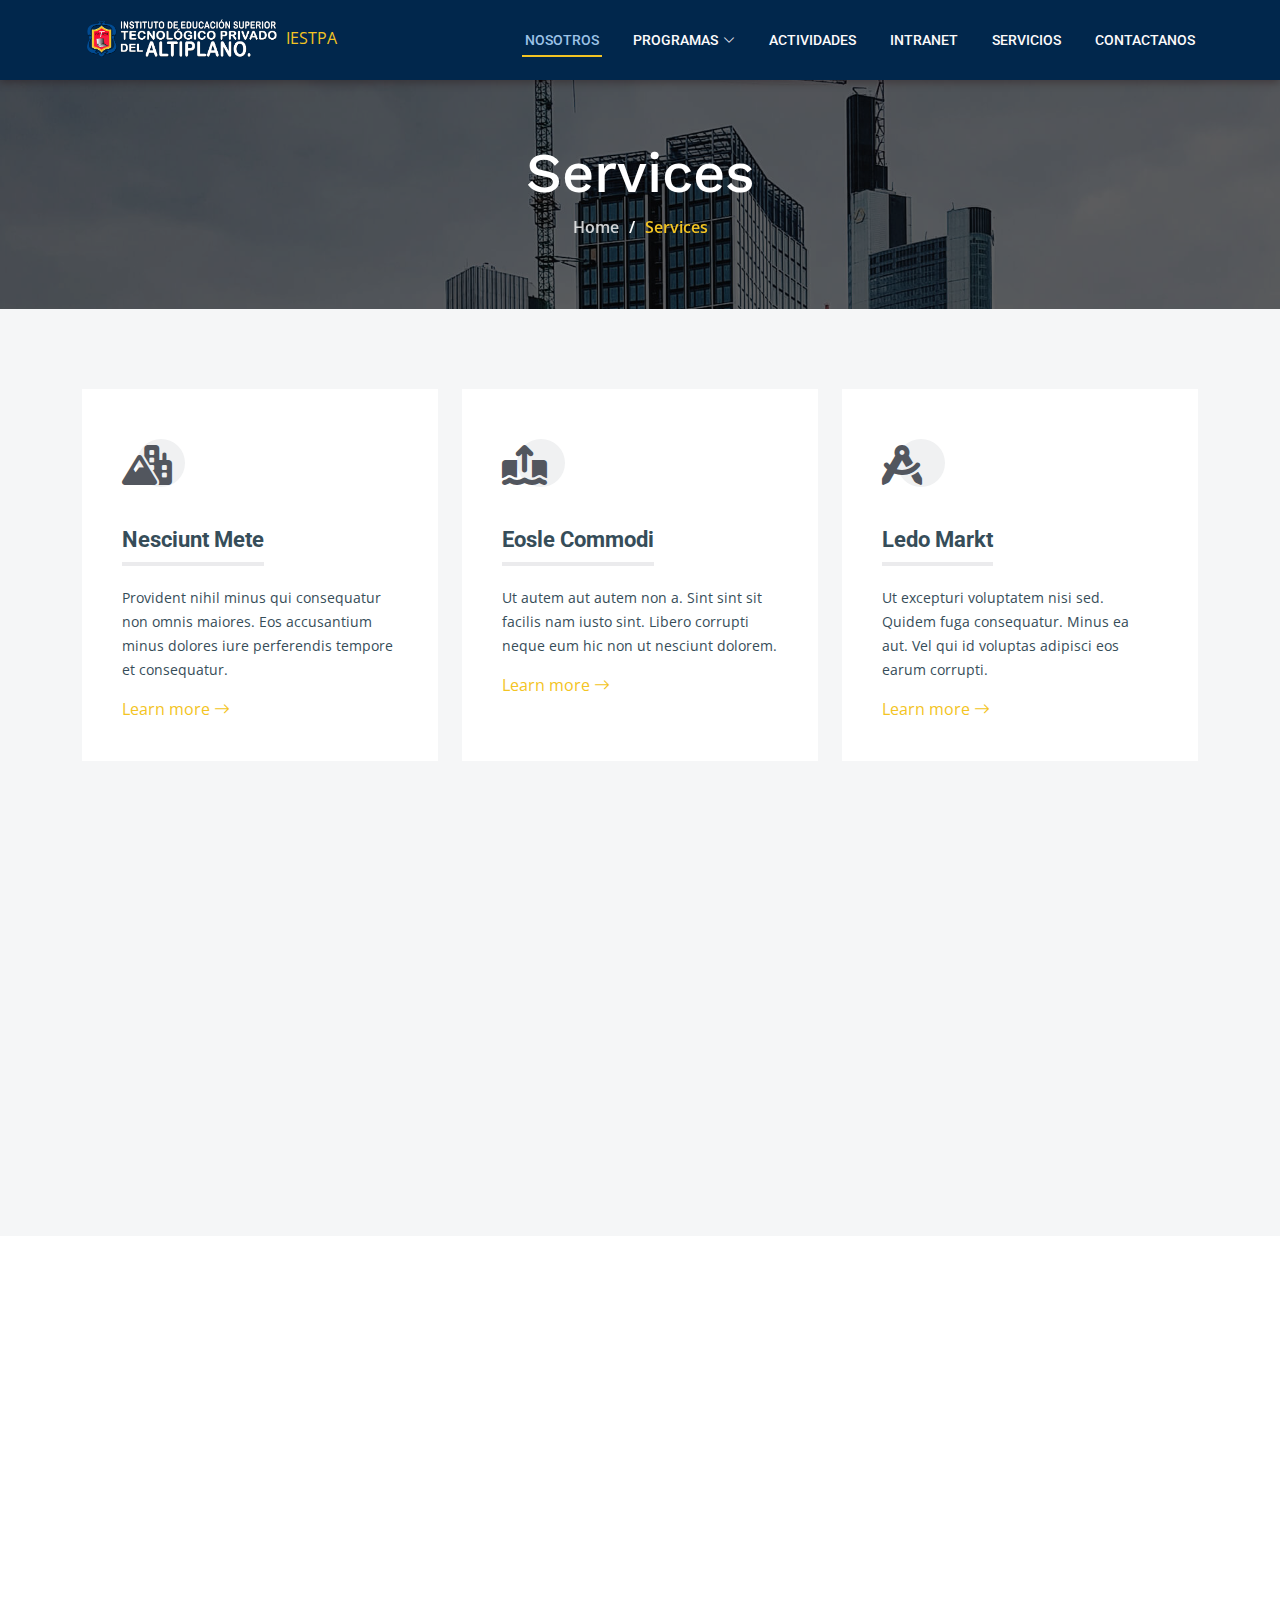
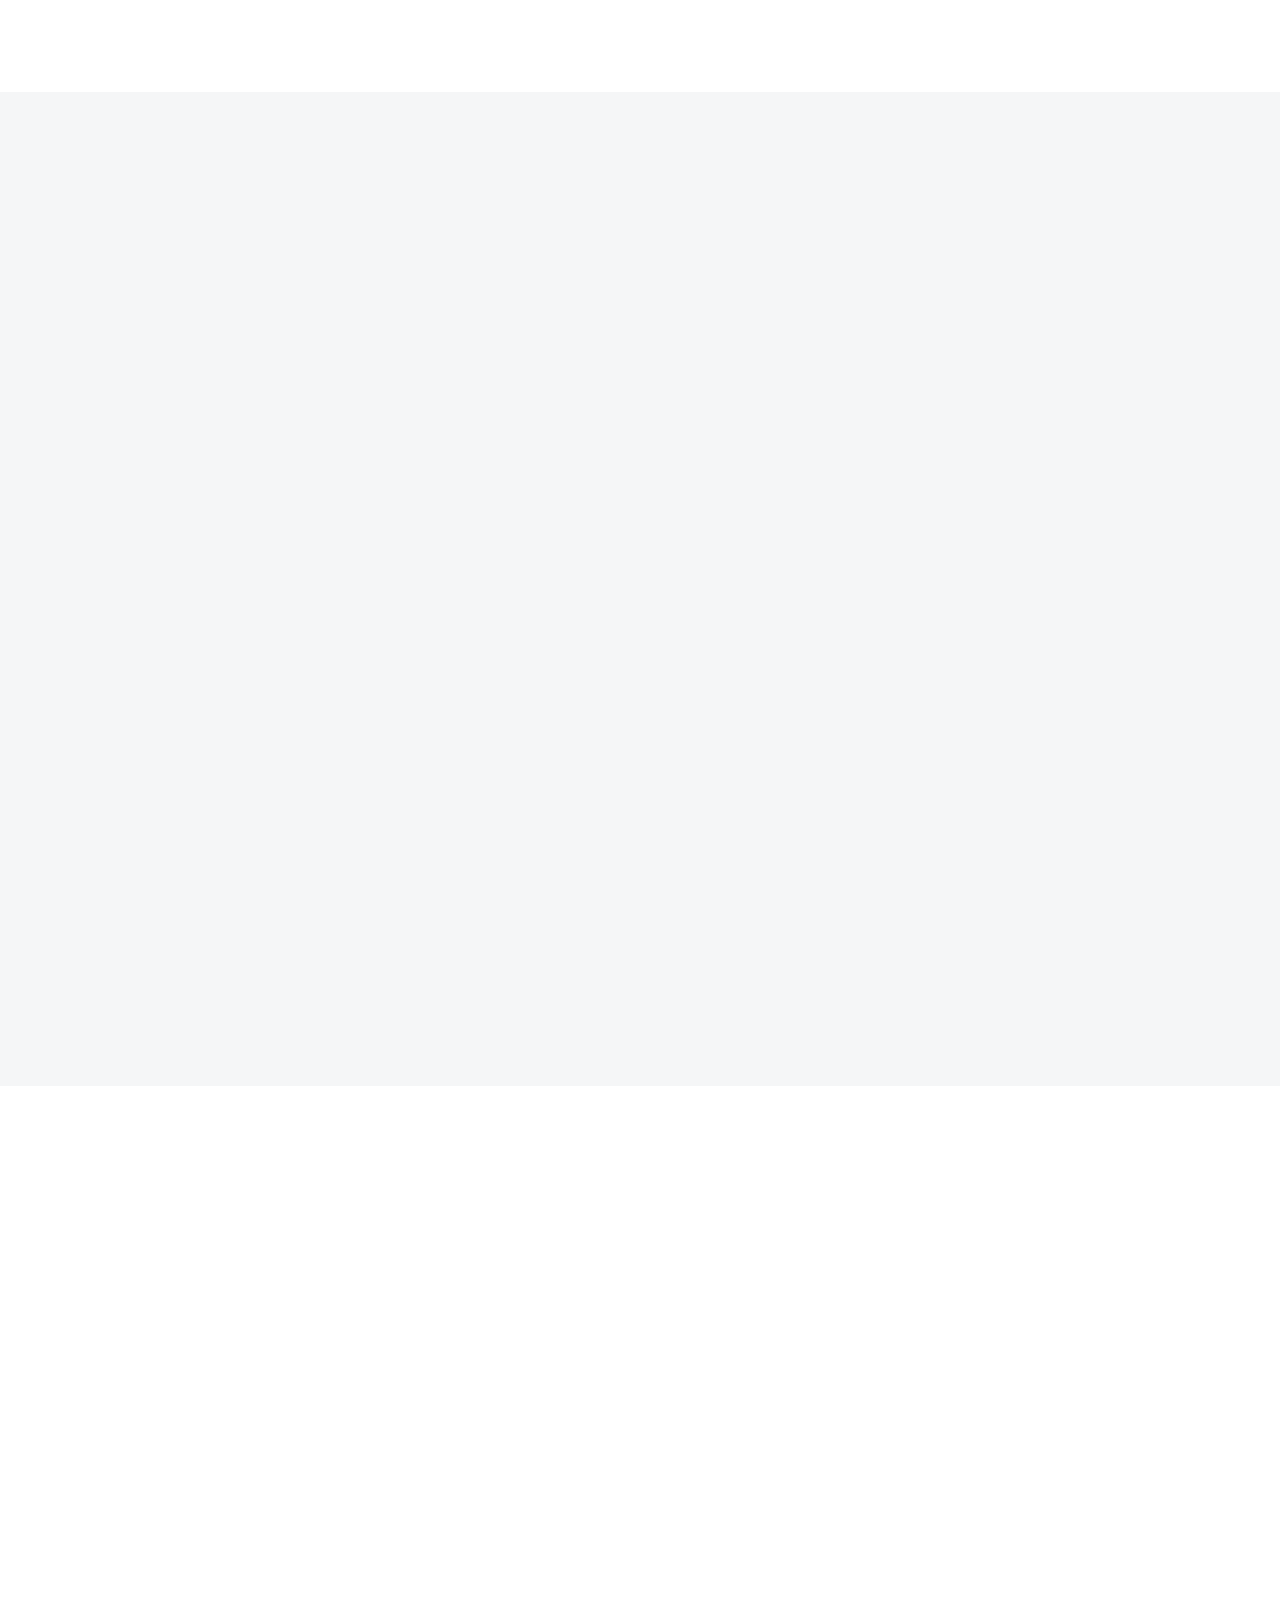
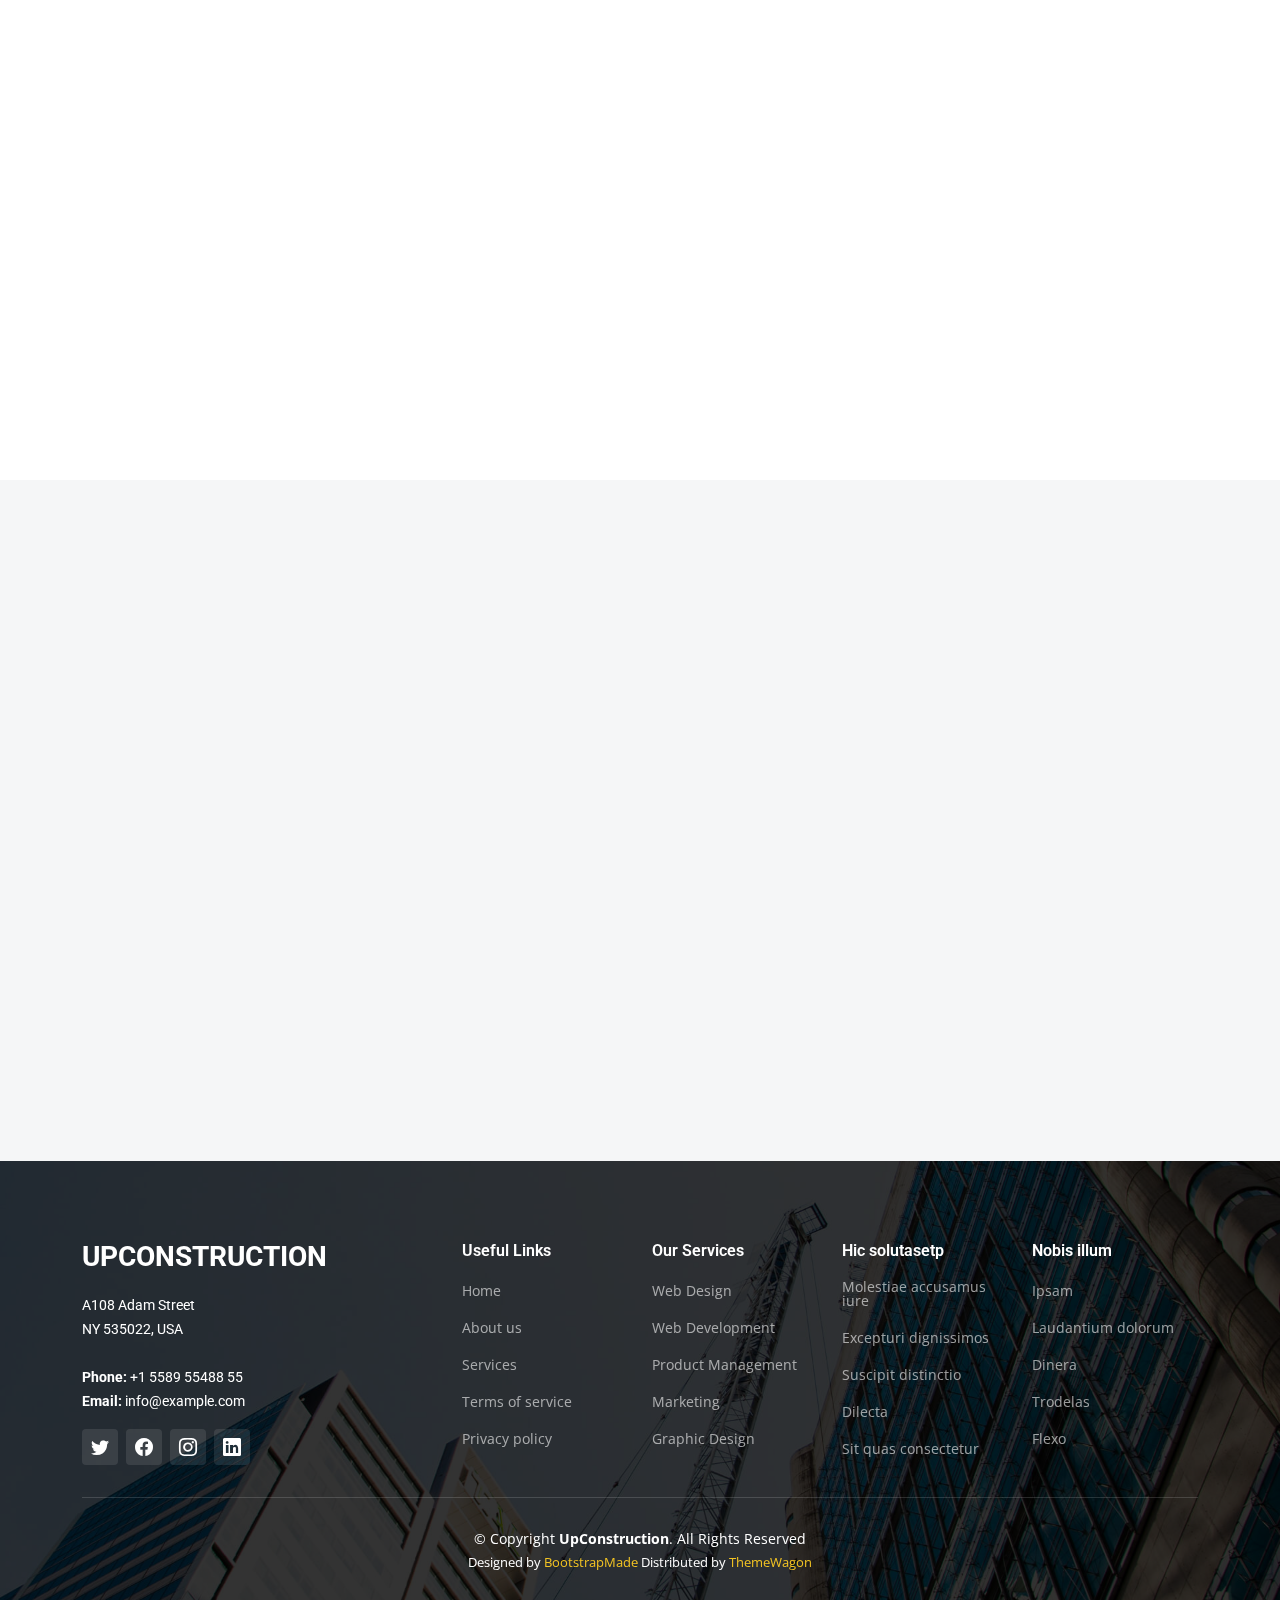
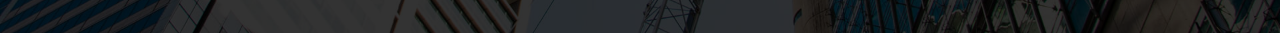
<file: services.html>
<!DOCTYPE html>
<html lang="en">

<head>
  <meta charset="utf-8">
  <meta content="width=device-width, initial-scale=1.0" name="viewport">

  <title>UpConstruction Bootstrap Template - Services</title>
  <meta content="" name="description">
  <meta content="" name="keywords">

  <!-- Favicons -->
  <link href="assets/img/favicon.png" rel="icon">
  <link href="assets/img/apple-touch-icon.png" rel="apple-touch-icon">

  <!-- Google Fonts -->
  <link rel="preconnect" href="https://fonts.googleapis.com">
  <link rel="preconnect" href="https://fonts.gstatic.com" crossorigin>
  <link
    href="https://fonts.googleapis.com/css2?family=Open+Sans:ital,wght@0,300;0,400;0,500;0,600;0,700;1,300;1,400;1,600;1,700&family=Roboto:ital,wght@0,300;0,400;0,500;0,600;0,700;1,300;1,400;1,500;1,600;1,700&family=Work+Sans:ital,wght@0,300;0,400;0,500;0,600;0,700;1,300;1,400;1,500;1,600;1,700&display=swap"
    rel="stylesheet">

  <!-- Vendor CSS Files -->
  <link href="assets/vendor/bootstrap/css/bootstrap.min.css" rel="stylesheet">
  <link href="assets/vendor/bootstrap-icons/bootstrap-icons.css" rel="stylesheet">
  <link href="assets/vendor/fontawesome-free/css/all.min.css" rel="stylesheet">
  <link href="assets/vendor/aos/aos.css" rel="stylesheet">
  <link href="assets/vendor/glightbox/css/glightbox.min.css" rel="stylesheet">
  <link href="assets/vendor/swiper/swiper-bundle.min.css" rel="stylesheet">

  <!-- Template Main CSS File -->
  <link href="assets/css/main.css" rel="stylesheet">

  <!-- =======================================================
  * Template Name: UpConstruction - v1.3.0
  * Template URL: https://bootstrapmade.com/upconstruction-bootstrap-construction-website-template/
  * Author: BootstrapMade.com
  * License: https://bootstrapmade.com/license/
  ======================================================== -->
</head>

<body>

  <!-- ======= Header ======= -->
  <header id="header" class="header d-flex align-items-center">
    <div class="container-fluid container-xl d-flex align-items-center justify-content-between">

      <a href="index.html" class="">
        <!-- Uncomment the line below if you also wish to use an image logo -->
         <img src="assets/img/logo.png" alt="" class="logo-img">
        IESTPA
        <!-- <h1 class="header d-flex align-items-center">UpConstruction <spam>.</spam></h1> -->
      </a>

      <i class="mobile-nav-toggle mobile-nav-show bi bi-list"></i>
      <i class="mobile-nav-toggle mobile-nav-hide d-none bi bi-x"></i>
      <nav id="navbar" class="navbar">
        <ul>
          <li><a href="index.html" class="active">Nosotros</a></li>
         
          <li class="dropdown"><a href="#"><span>Programas</span> <i
            class="bi bi-chevron-down dropdown-indicator"></i></a>
        <ul>
          <li><a href="#">Secretaria</a></li>
          
          <li><a href="#">Enfermeria</a></li>
          <li><a href="#">Computacion</a></li>
          <li><a href="#">Protesis Dental</a></li>
          <li><a href="#">Contabilidad</a></li>
          <li><a href="#">Farmacia</a></li>
        </ul>
      </li>
          <li><a href="services.html">Actividades</a></li>
          <li><a href="projects.html">Intranet</a></li>
          <li><a href="blog.html">Servicios</a></li>
          <li><a href="contact.html">Contactanos</a></li>
        </ul>
      </nav><!-- .navbar -->

    </div>
  </header>
  <!-- End Header -->

  <main id="main">

    <!-- ======= Breadcrumbs ======= -->
    <div class="breadcrumbs d-flex align-items-center" style="background-image: url('assets/img/breadcrumbs-bg.jpg');">
      <div class="container position-relative d-flex flex-column align-items-center" data-aos="fade">

        <h2>Services</h2>
        <ol>
          <li><a href="index.html">Home</a></li>
          <li>Services</li>
        </ol>

      </div>
    </div><!-- End Breadcrumbs -->

    <!-- ======= Services Section ======= -->
    <section id="services" class="services section-bg">
      <div class="container" data-aos="fade-up">

        <div class="row gy-4">

          <div class="col-lg-4 col-md-6" data-aos="fade-up" data-aos-delay="100">
            <div class="service-item  position-relative">
              <div class="icon">
                <i class="fa-solid fa-mountain-city"></i>
              </div>
              <h3>Nesciunt Mete</h3>
              <p>Provident nihil minus qui consequatur non omnis maiores. Eos accusantium minus dolores iure perferendis
                tempore et consequatur.</p>
              <a href="service-details.html" class="readmore stretched-link">Learn more <i
                  class="bi bi-arrow-right"></i></a>
            </div>
          </div><!-- End Service Item -->

          <div class="col-lg-4 col-md-6" data-aos="fade-up" data-aos-delay="200">
            <div class="service-item position-relative">
              <div class="icon">
                <i class="fa-solid fa-arrow-up-from-ground-water"></i>
              </div>
              <h3>Eosle Commodi</h3>
              <p>Ut autem aut autem non a. Sint sint sit facilis nam iusto sint. Libero corrupti neque eum hic non ut
                nesciunt dolorem.</p>
              <a href="service-details.html" class="readmore stretched-link">Learn more <i
                  class="bi bi-arrow-right"></i></a>
            </div>
          </div><!-- End Service Item -->

          <div class="col-lg-4 col-md-6" data-aos="fade-up" data-aos-delay="300">
            <div class="service-item position-relative">
              <div class="icon">
                <i class="fa-solid fa-compass-drafting"></i>
              </div>
              <h3>Ledo Markt</h3>
              <p>Ut excepturi voluptatem nisi sed. Quidem fuga consequatur. Minus ea aut. Vel qui id voluptas adipisci
                eos earum corrupti.</p>
              <a href="service-details.html" class="readmore stretched-link">Learn more <i
                  class="bi bi-arrow-right"></i></a>
            </div>
          </div><!-- End Service Item -->

          <div class="col-lg-4 col-md-6" data-aos="fade-up" data-aos-delay="400">
            <div class="service-item position-relative">
              <div class="icon">
                <i class="fa-solid fa-trowel-bricks"></i>
              </div>
              <h3>Asperiores Commodit</h3>
              <p>Non et temporibus minus omnis sed dolor esse consequatur. Cupiditate sed error ea fuga sit provident
                adipisci neque.</p>
              <a href="service-details.html" class="readmore stretched-link">Learn more <i
                  class="bi bi-arrow-right"></i></a>
            </div>
          </div><!-- End Service Item -->

          <div class="col-lg-4 col-md-6" data-aos="fade-up" data-aos-delay="500">
            <div class="service-item position-relative">
              <div class="icon">
                <i class="fa-solid fa-helmet-safety"></i>
              </div>
              <h3>Velit Doloremque</h3>
              <p>Cumque et suscipit saepe. Est maiores autem enim facilis ut aut ipsam corporis aut. Sed animi at autem
                alias eius labore.</p>
              <a href="service-details.html" class="readmore stretched-link">Learn more <i
                  class="bi bi-arrow-right"></i></a>
            </div>
          </div><!-- End Service Item -->

          <div class="col-lg-4 col-md-6" data-aos="fade-up" data-aos-delay="600">
            <div class="service-item position-relative">
              <div class="icon">
                <i class="fa-solid fa-arrow-up-from-ground-water"></i>
              </div>
              <h3>Dolori Architecto</h3>
              <p>Hic molestias ea quibusdam eos. Fugiat enim doloremque aut neque non et debitis iure. Corrupti
                recusandae ducimus enim.</p>
              <a href="service-details.html" class="readmore stretched-link">Learn more <i
                  class="bi bi-arrow-right"></i></a>
            </div>
          </div><!-- End Service Item -->

        </div>

      </div>
    </section><!-- End Services Section -->

    <!-- ======= Servie Cards Section ======= -->
    <section id="services-cards" class="services-cards">
      <div class="container" data-aos="fade-up">

        <div class="row gy-4">

          <div class="col-lg-3 col-md-6" data-aos="zoom-in" data-aos-delay="100">
            <h3>Quasi eaque omnis</h3>
            <p>Eius non minus autem soluta ut ui labore omnis quisquam corrupti autem odit voluptas quos commodi magnam
              occaecati.</p>
            <ul class="list-unstyled">
              <li><i class="bi bi-check2"></i> <span>Ullamco laboris nisi ut aliquip</span></li>
              <li><i class="bi bi-check2"></i> <span>Duis aute irure dolor in reprehenderit</span></li>
              <li><i class="bi bi-check2"></i> <span>Ullamco laboris nisi ut aliquip ex ea</span></li>
            </ul>
          </div><!-- End feature item-->

          <div class="col-lg-3 col-md-6" data-aos="zoom-in" data-aos-delay="200">
            <h3>Et nemo dolores consectetur</h3>
            <p>Ducimus ea quam et occaecati est. Temporibus in soluta labore voluptates aut. Et sit soluta non repellat
              sed quia dire plovers tradoria</p>

            <ul class="list-unstyled">
              <li><i class="bi bi-check2"></i> <span>Enim temporibus maiores eligendi</span></li>
              <li><i class="bi bi-check2"></i> <span>Ut maxime ut quibusdam quam qui</span></li>
              <li><i class="bi bi-check2"></i> <span>Officiis aspernatur in officiis</span></li>
            </ul>
          </div><!-- End feature item-->

          <div class="col-lg-3 col-md-6" data-aos="zoom-in" data-aos-delay="300">
            <h3>Staque laboriosam modi</h3>
            <p>Velit eos error et dolor omnis voluptates nobis tenetur sed enim nihil vero qui suscipit ipsum at magni.
              Ipsa architecto consequatur aliquam</p>
            <ul class="list-unstyled">
              <li><i class="bi bi-check2"></i> <span>Quis voluptates laboriosam numquam</span></li>
              <li><i class="bi bi-check2"></i> <span>Treva libero sunt quis veniam ut</span></li>
              <li><i class="bi bi-check2"></i> <span>Debitis eos est est corrupti</span></li>
            </ul>
          </div><!-- End feature item-->

          <div class="col-lg-3 col-md-6" data-aos="zoom-in" data-aos-delay="400">
            <h3>Dignissimos suscipit iste</h3>
            <p>Molestiae occaecati assumenda quia saepe nobis recusandae at dicta ducimus sequi numquam commodi est in
              consequatur ea magnam quia itaque</p>
            <ul class="list-unstyled">
              <li><i class="bi bi-check2"></i> <span>Veritatis qui reprehenderit quis</span></li>
              <li><i class="bi bi-check2"></i> <span>Accusantium vel numquam sunt minus</span></li>
              <li><i class="bi bi-check2"></i> <span>Voluptatem pariatur est sationem</span></li>
            </ul>
          </div><!-- End feature item-->

        </div>

      </div>
    </section><!-- End Servie Cards Section -->

    <!-- ======= Alt Services Section 2 ======= -->
    <section id="alt-services-2" class="alt-services section-bg">
      <div class="container" data-aos="fade-up">

        <div class="row justify-content-around gy-4">
          <div class="col-lg-5 d-flex flex-column justify-content-center">
            <h3>Non quasi officia eum nobis et rerum epudiandae rem voluptatem</h3>
            <p>Maxime quia dolorum alias perspiciatis. Earum voluptatem sint at non. Ducimus maxime minima iste magni
              sit praesentium assumenda minus. Amet rerum saepe tempora vero.</p>

            <div class="icon-box d-flex position-relative" data-aos="fade-up" data-aos-delay="100">
              <i class="bi bi-easel flex-shrink-0"></i>
              <div>
                <h4><a href="" class="stretched-link">Lorem Ipsum</a></h4>
                <p>Voluptatum deleniti atque corrupti quos dolores et quas molestias excepturi sint occaecati cupiditate
                  non provident</p>
              </div>
            </div><!-- End Icon Box -->

            <div class="icon-box d-flex position-relative" data-aos="fade-up" data-aos-delay="200">
              <i class="bi bi-patch-check flex-shrink-0"></i>
              <div>
                <h4><a href="" class="stretched-link">Nemo Enim</a></h4>
                <p>At vero eos et accusamus et iusto odio dignissimos ducimus qui blanditiis praesentium voluptatum
                  deleniti atque</p>
              </div>
            </div><!-- End Icon Box -->

            <div class="icon-box d-flex position-relative" data-aos="fade-up" data-aos-delay="300">
              <i class="bi bi-brightness-high flex-shrink-0"></i>
              <div>
                <h4><a href="" class="stretched-link">Dine Pad</a></h4>
                <p>Explicabo est voluptatum asperiores consequatur magnam. Et veritatis odit. Sunt aut deserunt minus
                  aut eligendi omnis</p>
              </div>
            </div><!-- End Icon Box -->

            <div class="icon-box d-flex position-relative" data-aos="fade-up" data-aos-delay="400">
              <i class="bi bi-brightness-high flex-shrink-0"></i>
              <div>
                <h4><a href="" class="stretched-link">Tride clov</a></h4>
                <p>Est voluptatem labore deleniti quis a delectus et. Saepe dolorem libero sit non aspernatur odit amet.
                  Et eligendi</p>
              </div>
            </div><!-- End Icon Box -->
          </div>

          <div class="col-lg-6 img-bg" style="background-image: url(assets/img/alt-services-2.jpg);" data-aos="zoom-in"
            data-aos-delay="100"></div>
        </div>

      </div>
    </section><!-- End Alt Services Section 2 -->

    <!-- ======= Alt Services Section ======= -->
    <section id="alt-services" class="alt-services">
      <div class="container" data-aos="fade-up">

        <div class="row justify-content-around gy-4">
          <div class="col-lg-6 img-bg" style="background-image: url(assets/img/alt-services.jpg);" data-aos="zoom-in"
            data-aos-delay="100"></div>

          <div class="col-lg-5 d-flex flex-column justify-content-center">
            <h3>Enim quis est voluptatibus aliquid consequatur fugiat</h3>
            <p>Esse voluptas cumque vel exercitationem. Reiciendis est hic accusamus. Non ipsam et sed minima temporibus
              laudantium. Soluta voluptate sed facere corporis dolores excepturi</p>

            <div class="icon-box d-flex position-relative" data-aos="fade-up" data-aos-delay="100">
              <i class="bi bi-easel flex-shrink-0"></i>
              <div>
                <h4><a href="" class="stretched-link">Lorem Ipsum</a></h4>
                <p>Voluptatum deleniti atque corrupti quos dolores et quas molestias excepturi sint occaecati cupiditate
                  non provident</p>
              </div>
            </div><!-- End Icon Box -->

            <div class="icon-box d-flex position-relative" data-aos="fade-up" data-aos-delay="200">
              <i class="bi bi-patch-check flex-shrink-0"></i>
              <div>
                <h4><a href="" class="stretched-link">Nemo Enim</a></h4>
                <p>At vero eos et accusamus et iusto odio dignissimos ducimus qui blanditiis praesentium voluptatum
                  deleniti atque</p>
              </div>
            </div><!-- End Icon Box -->

            <div class="icon-box d-flex position-relative" data-aos="fade-up" data-aos-delay="300">
              <i class="bi bi-brightness-high flex-shrink-0"></i>
              <div>
                <h4><a href="" class="stretched-link">Dine Pad</a></h4>
                <p>Explicabo est voluptatum asperiores consequatur magnam. Et veritatis odit. Sunt aut deserunt minus
                  aut eligendi omnis</p>
              </div>
            </div><!-- End Icon Box -->

            <div class="icon-box d-flex position-relative" data-aos="fade-up" data-aos-delay="400">
              <i class="bi bi-brightness-high flex-shrink-0"></i>
              <div>
                <h4><a href="" class="stretched-link">Tride clov</a></h4>
                <p>Est voluptatem labore deleniti quis a delectus et. Saepe dolorem libero sit non aspernatur odit amet.
                  Et eligendi</p>
              </div>
            </div><!-- End Icon Box -->

          </div>
        </div>

      </div>
    </section><!-- End Alt Services Section -->

    <!-- ======= Testimonials Section ======= -->
    <section id="testimonials" class="testimonials section-bg">
      <div class="container" data-aos="fade-up">

        <div class="section-header">
          <h2>Testimonials</h2>
          <p>Quam sed id excepturi ccusantium dolorem ut quis dolores nisi llum nostrum enim velit qui ut et autem uia
            reprehenderit sunt deleniti</p>
        </div>

        <div class="slides-2 swiper">
          <div class="swiper-wrapper">

            <div class="swiper-slide">
              <div class="testimonial-wrap">
                <div class="testimonial-item">
                  <img src="assets/img/testimonials/testimonials-1.jpg" class="testimonial-img" alt="">
                  <h3>Saul Goodman</h3>
                  <h4>Ceo &amp; Founder</h4>
                  <div class="stars">
                    <i class="bi bi-star-fill"></i><i class="bi bi-star-fill"></i><i class="bi bi-star-fill"></i><i
                      class="bi bi-star-fill"></i><i class="bi bi-star-fill"></i>
                  </div>
                  <p>
                    <i class="bi bi-quote quote-icon-left"></i>
                    Proin iaculis purus consequat sem cure digni ssim donec porttitora entum suscipit rhoncus.
                    Accusantium quam, ultricies eget id, aliquam eget nibh et. Maecen aliquam, risus at semper.
                    <i class="bi bi-quote quote-icon-right"></i>
                  </p>
                </div>
              </div>
            </div><!-- End testimonial item -->

            <div class="swiper-slide">
              <div class="testimonial-wrap">
                <div class="testimonial-item">
                  <img src="assets/img/testimonials/testimonials-2.jpg" class="testimonial-img" alt="">
                  <h3>Sara Wilsson</h3>
                  <h4>Designer</h4>
                  <div class="stars">
                    <i class="bi bi-star-fill"></i><i class="bi bi-star-fill"></i><i class="bi bi-star-fill"></i><i
                      class="bi bi-star-fill"></i><i class="bi bi-star-fill"></i>
                  </div>
                  <p>
                    <i class="bi bi-quote quote-icon-left"></i>
                    Export tempor illum tamen malis malis eram quae irure esse labore quem cillum quid cillum eram malis
                    quorum velit fore eram velit sunt aliqua noster fugiat irure amet legam anim culpa.
                    <i class="bi bi-quote quote-icon-right"></i>
                  </p>
                </div>
              </div>
            </div><!-- End testimonial item -->

            <div class="swiper-slide">
              <div class="testimonial-wrap">
                <div class="testimonial-item">
                  <img src="assets/img/testimonials/testimonials-3.jpg" class="testimonial-img" alt="">
                  <h3>Jena Karlis</h3>
                  <h4>Store Owner</h4>
                  <div class="stars">
                    <i class="bi bi-star-fill"></i><i class="bi bi-star-fill"></i><i class="bi bi-star-fill"></i><i
                      class="bi bi-star-fill"></i><i class="bi bi-star-fill"></i>
                  </div>
                  <p>
                    <i class="bi bi-quote quote-icon-left"></i>
                    Enim nisi quem export duis labore cillum quae magna enim sint quorum nulla quem veniam duis minim
                    tempor labore quem eram duis noster aute amet eram fore quis sint minim.
                    <i class="bi bi-quote quote-icon-right"></i>
                  </p>
                </div>
              </div>
            </div><!-- End testimonial item -->

            <div class="swiper-slide">
              <div class="testimonial-wrap">
                <div class="testimonial-item">
                  <img src="assets/img/testimonials/testimonials-4.jpg" class="testimonial-img" alt="">
                  <h3>Matt Brandon</h3>
                  <h4>Freelancer</h4>
                  <div class="stars">
                    <i class="bi bi-star-fill"></i><i class="bi bi-star-fill"></i><i class="bi bi-star-fill"></i><i
                      class="bi bi-star-fill"></i><i class="bi bi-star-fill"></i>
                  </div>
                  <p>
                    <i class="bi bi-quote quote-icon-left"></i>
                    Fugiat enim eram quae cillum dolore dolor amet nulla culpa multos export minim fugiat minim velit
                    minim dolor enim duis veniam ipsum anim magna sunt elit fore quem dolore labore illum veniam.
                    <i class="bi bi-quote quote-icon-right"></i>
                  </p>
                </div>
              </div>
            </div><!-- End testimonial item -->

            <div class="swiper-slide">
              <div class="testimonial-wrap">
                <div class="testimonial-item">
                  <img src="assets/img/testimonials/testimonials-5.jpg" class="testimonial-img" alt="">
                  <h3>John Larson</h3>
                  <h4>Entrepreneur</h4>
                  <div class="stars">
                    <i class="bi bi-star-fill"></i><i class="bi bi-star-fill"></i><i class="bi bi-star-fill"></i><i
                      class="bi bi-star-fill"></i><i class="bi bi-star-fill"></i>
                  </div>
                  <p>
                    <i class="bi bi-quote quote-icon-left"></i>
                    Quis quorum aliqua sint quem legam fore sunt eram irure aliqua veniam tempor noster veniam enim
                    culpa labore duis sunt culpa nulla illum cillum fugiat legam esse veniam culpa fore nisi cillum
                    quid.
                    <i class="bi bi-quote quote-icon-right"></i>
                  </p>
                </div>
              </div>
            </div><!-- End testimonial item -->

          </div>
          <div class="swiper-pagination"></div>
        </div>

      </div>
    </section><!-- End Testimonials Section -->

  </main><!-- End #main -->

  <!-- ======= Footer ======= -->
  <footer id="footer" class="footer">

    <div class="footer-content position-relative">
      <div class="container">
        <div class="row">

          <div class="col-lg-4 col-md-6">
            <div class="footer-info">
              <h3>UpConstruction</h3>
              <p>
                A108 Adam Street <br>
                NY 535022, USA<br><br>
                <strong>Phone:</strong> +1 5589 55488 55<br>
                <strong>Email:</strong> info@example.com<br>
              </p>
              <div class="social-links d-flex mt-3">
                <a href="#" class="d-flex align-items-center justify-content-center"><i class="bi bi-twitter"></i></a>
                <a href="#" class="d-flex align-items-center justify-content-center"><i class="bi bi-facebook"></i></a>
                <a href="#" class="d-flex align-items-center justify-content-center"><i class="bi bi-instagram"></i></a>
                <a href="#" class="d-flex align-items-center justify-content-center"><i class="bi bi-linkedin"></i></a>
              </div>
            </div>
          </div><!-- End footer info column-->

          <div class="col-lg-2 col-md-3 footer-links">
            <h4>Useful Links</h4>
            <ul>
              <li><a href="#">Home</a></li>
              <li><a href="#">About us</a></li>
              <li><a href="#">Services</a></li>
              <li><a href="#">Terms of service</a></li>
              <li><a href="#">Privacy policy</a></li>
            </ul>
          </div><!-- End footer links column-->

          <div class="col-lg-2 col-md-3 footer-links">
            <h4>Our Services</h4>
            <ul>
              <li><a href="#">Web Design</a></li>
              <li><a href="#">Web Development</a></li>
              <li><a href="#">Product Management</a></li>
              <li><a href="#">Marketing</a></li>
              <li><a href="#">Graphic Design</a></li>
            </ul>
          </div><!-- End footer links column-->

          <div class="col-lg-2 col-md-3 footer-links">
            <h4>Hic solutasetp</h4>
            <ul>
              <li><a href="#">Molestiae accusamus iure</a></li>
              <li><a href="#">Excepturi dignissimos</a></li>
              <li><a href="#">Suscipit distinctio</a></li>
              <li><a href="#">Dilecta</a></li>
              <li><a href="#">Sit quas consectetur</a></li>
            </ul>
          </div><!-- End footer links column-->

          <div class="col-lg-2 col-md-3 footer-links">
            <h4>Nobis illum</h4>
            <ul>
              <li><a href="#">Ipsam</a></li>
              <li><a href="#">Laudantium dolorum</a></li>
              <li><a href="#">Dinera</a></li>
              <li><a href="#">Trodelas</a></li>
              <li><a href="#">Flexo</a></li>
            </ul>
          </div><!-- End footer links column-->

        </div>
      </div>
    </div>

    <div class="footer-legal text-center position-relative">
      <div class="container">
        <div class="copyright">
          &copy; Copyright <strong><span>UpConstruction</span></strong>. All Rights Reserved
        </div>
        <div class="credits">
          <!-- All the links in the footer should remain intact. -->
          <!-- You can delete the links only if you purchased the pro version. -->
          <!-- Licensing information: https://bootstrapmade.com/license/ -->
          <!-- Purchase the pro version with working PHP/AJAX contact form: https://bootstrapmade.com/upconstruction-bootstrap-construction-website-template/ -->
          Designed by <a href="https://bootstrapmade.com/">BootstrapMade</a> Distributed by <a
            href="https://themewagon.com">ThemeWagon</a>

        </div>
      </div>
    </div>

  </footer>
  <!-- End Footer -->

  <a href="#" class="scroll-top d-flex align-items-center justify-content-center"><i
      class="bi bi-arrow-up-short"></i></a>

  <div id="preloader"></div>

  <!-- Vendor JS Files -->
  <script src="assets/vendor/bootstrap/js/bootstrap.bundle.min.js"></script>
  <script src="assets/vendor/aos/aos.js"></script>
  <script src="assets/vendor/glightbox/js/glightbox.min.js"></script>
  <script src="assets/vendor/isotope-layout/isotope.pkgd.min.js"></script>
  <script src="assets/vendor/swiper/swiper-bundle.min.js"></script>
  <script src="assets/vendor/purecounter/purecounter_vanilla.js"></script>
  <script src="assets/vendor/php-email-form/validate.js"></script>

  <!-- Template Main JS File -->
  <script src="assets/js/main.js"></script>

</body>

</html>
</file>
<file: assets/css/main.css>
/**
* Template Name: UpConstruction - v1.3.0
* Template URL: https://bootstrapmade.com/upconstruction-bootstrap-construction-website-template/
* Author: BootstrapMade.com
* License: https://bootstrapmade.com/license/
*/

/*--------------------------------------------------------------
# Set main reusable colors and fonts using CSS variables
# Learn more about CSS variables at https://developer.mozilla.org/en-US/docs/Web/CSS/Using_CSS_custom_properties
--------------------------------------------------------------*/
/* Fonts */
:root {
  --font-default: "Open Sans", system-ui, -apple-system, "Segoe UI", Roboto, "Helvetica Neue", Arial, "Noto Sans", "Liberation Sans", sans-serif, "Apple Color Emoji", "Segoe UI Emoji", "Segoe UI Symbol", "Noto Color Emoji";
  --font-primary: "Roboto", sans-serif;
  --font-secondary: "Work Sans", sans-serif;
}

/* Colors */
:root {
  --color-default: #364d59;
  --color-primary: #f3c423;
  --color-secondary: #52565e;
}

/* Smooth scroll behavior */
:root {
  scroll-behavior: smooth;
}


/*--------------------------------------------------------------
# General
--------------------------------------------------------------*/
body {
  font-family: var(--font-default);
  color: var(--color-default);
  overflow-x: hidden;
  
}



a {
  color: var(--color-primary);
  text-decoration: none;
}

a:hover {
  color: #ffc732;
  text-decoration: none;
}

h1,
h2,
h3,
h4,
h5,
h6 {
  font-family: var(--font-primary);
}
.logo-img {
  width: 200px; /* Cambiar el valor según el tamaño deseado */
  height:auto; /* Esto mantendrá la proporción del tamaño original de la imagen */
  
}
.titulo {
  margin-left: auto ;
  margin-top: 50;
  margin-bottom:50 ;
}
/*--------------------------------------------------------------
# Sections & Section Header
--------------------------------------------------------------*/
section {
  padding: 80px 0;
  overflow: hidden;
}

.section-bg {
  background-color: #f5f6f7;
}

.section-header {
  text-align: center;
  padding-bottom: 70px;
}

.section-header h2 {
  font-size: 32px;
  font-weight: 700;
  position: relative;
  color: #2e3135;
}

.section-header h2:before,
.section-header h2:after {
  content: "";
  width: 50px;
  height: 2px;
  background: var(--color-primary);
  display: inline-block;
}

.section-header h2:before {
  margin: 0 15px 10px 0;
}

.section-header h2:after {
  margin: 0 0 10px 15px;
}

.section-header p {
  margin: 0 auto 0 auto;
}

@media (min-width: 1199px) {
  .section-header p {
    max-width: 60%;
  }
}

/*--------------------------------------------------------------
# Breadcrumbs
--------------------------------------------------------------*/
.breadcrumbs {
  padding: 140px 0 60px 0;
  min-height: 30vh;
  position: relative;
  background-size: cover;
  background-position: center;
  background-repeat: no-repeat;
}

.breadcrumbs:before {
  content: "";
  background-color: rgba(0, 0, 0, 0.6);
  position: absolute;
  inset: 0;
}

.breadcrumbs h2 {
  font-size: 56px;
  font-weight: 500;
  color: #fff;
  font-family: var(--font-secondary);
}

.breadcrumbs ol {
  display: flex;
  flex-wrap: wrap;
  list-style: none;
  padding: 0 0 10px 0;
  margin: 0;
  font-size: 16px;
  font-weight: 600;
  color: var(--color-primary);
}

.breadcrumbs ol a {
  color: rgba(255, 255, 255, 0.8);
  transition: 0.3s;
}

.breadcrumbs ol a:hover {
  text-decoration: underline;
}

.breadcrumbs ol li+li {
  padding-left: 10px;
}

.breadcrumbs ol li+li::before {
  display: inline-block;
  padding-right: 10px;
  color: #fff;
  content: "/";
}

/*--------------------------------------------------------------
# Scroll top button
--------------------------------------------------------------*/
.scroll-top {
  position: fixed;
  visibility: hidden;
  opacity: 0;
  right: 15px;
  bottom: 15px;
  z-index: 99999;
  background: var(--color-primary);
  width: 40px;
  height: 40px;
  border-radius: 4px;
  transition: all 0.4s;
}

.scroll-top i {
  font-size: 24px;
  color: var(--color-secondary);
  line-height: 0;
}

.scroll-top:hover {
  background: #ffc732;
  color: #fff;
}

.scroll-top.active {
  visibility: visible;
  opacity: 1;
}

/*--------------------------------------------------------------
# Preloader
--------------------------------------------------------------*/
#preloader {
  position: fixed;
  inset: 0;
  z-index: 999999;
  overflow: hidden;
  background: #fff;
  transition: all 0.6s ease-out;
}

#preloader:before {
  content: "";
  position: fixed;
  top: calc(50% - 30px);
  left: calc(50% - 30px);
  border: 6px solid #fff;
  border-color: var(--color-primary) transparent var(--color-primary) transparent;
  border-radius: 50%;
  width: 60px;
  height: 60px;
  -webkit-animation: animate-preloader 1.5s linear infinite;
  animation: animate-preloader 1.5s linear infinite;
}

@-webkit-keyframes animate-preloader {
  0% {
    transform: rotate(0deg);
  }

  100% {
    transform: rotate(360deg);
  }
}

@keyframes animate-preloader {
  0% {
    transform: rotate(0deg);
  }

  100% {
    transform: rotate(360deg);
  }
}

/*--------------------------------------------------------------
# Disable aos animation delay on mobile devices
--------------------------------------------------------------*/
@media screen and (max-width: 768px) {
  [data-aos-delay] {
    transition-delay: 0 !important;
  }
}

/*--------------------------------------------------------------
# Header
--------------------------------------------------------------*/

header{

  width: 100vw;
  height: 80px;
  background-color: #01274c;
  box-shadow: 0px 3px 8px rgba(31, 2, 2, 0.3);
  display: flex;
  align-items: center;
}
.header {
  z-index: 997;
  position: absolute;
  padding: 30px 0;
  top: 0;
  left: 0;
  right: 0;
}

.header .logo img {
  max-height: 50px;
  margin-right: 6px;
}
/*
.header .logo h1 {
  font-size: 24px;
  font-weight: 700;
  color: #fff;
  margin-bottom: 0;
  font-family: var(--font-primary);
}

.header .logo h1 span {
  color: var(--color-primary);
}
*/
/*--------------------------------------------------------------
# Desktop Navigation
--------------------------------------------------------------*/
@media (min-width: 1280px) {
  .navbar {
    padding: 0;
    
  }

  .navbar ul {
    margin: 0;
    padding: 0;
    display: flex;
    list-style: none;
    align-items: center;
  }

  .navbar li {
    position: relative;
  }

  .navbar>ul>li {
    white-space: nowrap;
    padding: 10px 0 10px 28px;
  }

  .navbar a,
  .navbar a:focus {
    display: flex;
    align-items: center;
    justify-content: space-between;
    padding: 0 3px;
    font-family: var(--font-primary);
    font-size: 14px;
    font-weight: 500;
    color: rgb(253, 251, 251);
    text-transform: uppercase;
    white-space: nowrap;
    transition: 0.3s;
    position: relative;
  }

  .navbar a i,
  .navbar a:focus i {
    font-size: 12px;
    line-height: 0;
    margin-left: 5px;
  }

  .navbar>ul>li>a:before {
    content: "";
    position: absolute;
    width: 100%;
    height: 2px;
    bottom: -6px;
    left: 0;
    background-color: var(--color-primary);
    visibility: hidden;
    width: 0px;
    transition: all 0.3s ease-in-out 0s;
  }

  .navbar a:hover:before,
  .navbar li:hover>a:before,
  .navbar .active:before {
    visibility: visible;
    width: 100%;
  }

  .navbar a:hover,
  .navbar .active,
  .navbar .active:focus,
  .navbar li:hover>a {
    color: #9cc2e6;
  }

  .navbar .dropdown ul {
    display: block;
    position: absolute;
    left: 28px;
    top: calc(100% + 30px);
    margin: 0;
    padding: 10px 0;
    z-index: 99;
    opacity: 0;
    visibility: hidden;
    background: #01274c;
    box-shadow: 0px 0px 0px rgb(245, 246, 248);
    transition: 0.3s;
  }

  .navbar .dropdown ul li {
    min-width: 200px;
  }

  .navbar .dropdown ul a {
    padding: 10px 20px;
    font-size: 15px;
    text-transform: none;
    color: #ffff;
    font-weight: 400;
  }

  .navbar .dropdown ul a i {
    font-size: 12px;
  }

  .navbar .dropdown ul a:hover,
  .navbar .dropdown ul .active:hover,
  .navbar .dropdown ul li:hover>a {
    color: #9cc2e6;
  }

  .navbar .dropdown:hover>ul {
    opacity: 1;
    top: 100%;
    visibility: visible;
  }

  .navbar .dropdown .dropdown ul {
    top: 0;
    left: calc(100% - 30px);
    visibility: hidden;
  }

  .navbar .dropdown .dropdown:hover>ul {
    opacity: 1;
    top: 0;
    left: 100%;
    visibility: visible;
  }
}

@media (min-width: 1280px) and (max-width: 1366px) {
  .navbar .dropdown .dropdown ul {
    left: -90%;
  }

  .navbar .dropdown .dropdown:hover>ul {
    left: -100%;
  }
}

@media (min-width: 1280px) {

  .mobile-nav-show,
  .mobile-nav-hide {
    display: none;
  }
}

/*--------------------------------------------------------------
# Mobile Navigation
--------------------------------------------------------------*/
@media (max-width: 1279px) {
  .navbar {
    position: fixed;
    top: 0;
    right: -100%;
    width: 100%;
    max-width: 400px;
    bottom: 0;
    transition: 0.3s;
    z-index: 9997;
  }

  .navbar ul {
    position: absolute;
    inset: 0;
    padding: 50px 0 10px 0;
    margin: 0;
    background: rgba(0, 0, 0, 0.8);
    overflow-y: auto;
    transition: 0.3s;
    z-index: 9998;
  }

  .navbar a,
  .navbar a:focus {
    display: flex;
    align-items: center;
    justify-content: space-between;
    padding: 10px 20px;
    font-family: var(--font-primary);
    font-size: 15px;
    font-weight: 500;
    color: rgba(255, 255, 255, 0.7);
    white-space: nowrap;
    text-transform: uppercase;
    transition: 0.3s;
  }

  .navbar a i,
  .navbar a:focus i {
    font-size: 12px;
    line-height: 0;
    margin-left: 5px;
  }

  .navbar a:hover,
  .navbar .active,
  .navbar .active:focus,
  .navbar li:hover>a {
    color: #fff;
  }

  .navbar .dropdown ul,
  .navbar .dropdown .dropdown ul {
    position: static;
    display: none;
    padding: 10px 0;
    margin: 10px 20px;
    transition: all 0.5s ease-in-out;
    border: 1px solid #222428;
  }

  .navbar .dropdown>.dropdown-active,
  .navbar .dropdown .dropdown>.dropdown-active {
    display: block;
  }

  .mobile-nav-show {
    position: relative;
    color: #fff;
    font-size: 28px;
    cursor: pointer;
    line-height: 0;
    transition: 0.5s;
    z-index: 9999;
    padding-right: 10px;
  }

  .mobile-nav-hide {
    color: #fff;
    font-size: 32px;
    cursor: pointer;
    line-height: 0;
    transition: 0.5s;
    position: fixed;
    right: 20px;
    top: 20px;
    z-index: 9999;
  }

  .mobile-nav-active {
    overflow: hidden;
  }

  .mobile-nav-active .navbar {
    right: 0;
  }

  .mobile-nav-active .navbar:before {
    content: "";
    position: fixed;
    inset: 0;
    background: rgba(0, 0, 0, 0.6);
    z-index: 9996;
  }
}

/*--------------------------------------------------------------
# Get Started Section
--------------------------------------------------------------*/
.get-started .content {
  padding: 30px 0;
}

.get-started .content h3 {
  font-size: 36px;
  color: var(--color-secondary);
  font-weight: 600;
  margin-bottom: 25px;
  padding-bottom: 25px;
  position: relative;
}

.get-started .content h3:after {
  content: "";
  position: absolute;
  display: block;
  width: 60px;
  height: 4px;
  background: var(--color-primary);
  left: 0;
  bottom: 0;
}

.get-started .content p {
  font-size: 14px;
}

.get-started .php-email-form {
  background: #fff;
  padding: 30px;
  height: 100%;
}

@media (max-width: 575px) {
  .get-started .php-email-form {
    padding: 20px;
  }
}

.get-started .php-email-form h3 {
  font-size: 14px;
  font-weight: 700;
  text-transform: uppercase;
  letter-spacing: 1px;
}

.get-started .php-email-form p {
  font-size: 14px;
  margin-bottom: 20px;
}

.get-started .php-email-form .error-message {
  display: none;
  color: #fff;
  background: #df1529;
  text-align: left;
  padding: 15px;
  margin-bottom: 24px;
  font-weight: 600;
}

.get-started .php-email-form .sent-message {
  display: none;
  color: #fff;
  background: #059652;
  text-align: center;
  padding: 15px;
  margin-bottom: 24px;
  font-weight: 600;
}

.get-started .php-email-form .loading {
  display: none;
  background: #fff;
  text-align: center;
  padding: 15px;
  margin-bottom: 24px;
}

.get-started .php-email-form .loading:before {
  content: "";
  display: inline-block;
  border-radius: 50%;
  width: 24px;
  height: 24px;
  margin: 0 10px -6px 0;
  border: 3px solid #059652;
  border-top-color: #fff;
  -webkit-animation: animate-loading 1s linear infinite;
  animation: animate-loading 1s linear infinite;
}

.get-started .php-email-form input,
.get-started .php-email-form textarea {
  border-radius: 0;
  box-shadow: none;
  font-size: 14px;
  border-radius: 0;
}

.get-started .php-email-form input:focus,
.get-started .php-email-form textarea:focus {
  border-color: var(--color-primary);
}

.get-started .php-email-form input {
  padding: 12px 15px;
}

.get-started .php-email-form textarea {
  padding: 12px 15px;
}

.get-started .php-email-form button[type=submit] {
  background: var(--color-primary);
  border: 0;
  padding: 10px 30px;
  color: #fff;
  transition: 0.4s;
  border-radius: 4px;
}

.get-started .php-email-form button[type=submit]:hover {
  background: rgba(254, 185, 0, 0.8);
}

@-webkit-keyframes animate-loading {
  0% {
    transform: rotate(0deg);
  }

  100% {
    transform: rotate(360deg);
  }
}

@keyframes animate-loading {
  0% {
    transform: rotate(0deg);
  }

  100% {
    transform: rotate(360deg);
  }
}

/*--------------------------------------------------------------
# Constructions Section
--------------------------------------------------------------*/
.constructions .card-item {
  border: 1px solid rgba(82, 86, 94, 0.2);
  background: #fff;
  position: relative;
  border-radius: 0;
}

.constructions .card-item .card-bg {
  min-height: 300px;
  background-size: cover;
  background-position: center;
  background-repeat: no-repeat;
}

.constructions .card-item .card-body {
  padding: 30px;
}

.constructions .card-item h4 {
  font-weight: 700;
  font-size: 20px;
  margin-bottom: 15px;
  color: var(--color-secondary);
}

.constructions .card-item p {
  color: var(--color-secondary);
  margin: 0;
}

/*--------------------------------------------------------------
# Services Section
--------------------------------------------------------------*/
.services .service-item {
  padding: 40px;
  background: #fff;
  height: 100%;
}

.services .service-item .icon {
  width: 48px;
  height: 48px;
  position: relative;
  margin-bottom: 50px;
}

.services .service-item .icon i {
  color: var(--color-secondary);
  font-size: 40px;
  transition: ease-in-out 0.3s;
  z-index: 2;
  position: relative;
  line-height: 1.8;
}

.services .service-item .icon:before {
  position: absolute;
  content: "";
  height: 100%;
  width: 100%;
  background: #f0f1f2;
  border-radius: 50px;
  z-index: 1;
  top: 10px;
  right: -15px;
  transition: 0.3s;
}

.services .service-item h3 {
  color: var(--color-default);
  font-weight: 700;
  margin: 0 0 20px 0;
  padding-bottom: 8px;
  font-size: 22px;
  position: relative;
  display: inline-block;
  border-bottom: 4px solid #ebebed;
  transition: 0.3s;
}

.services .service-item p {
  line-height: 24px;
  font-size: 14px;
  margin-bottom: 0;
}

.services .service-item .readmore {
  margin-top: 15px;
  display: inline-block;
  color: var(--color-primary);
}

.services .service-item:hover .icon:before {
  background: var(--color-primary);
}

.services .service-item:hover h3 {
  border-color: var(--color-primary);
}

/*--------------------------------------------------------------
# Features Section
--------------------------------------------------------------*/
.features .nav-tabs {
  border: 0;
}

.features .nav-link {
  padding: 15px 0;
  transition: 0.3s;
  color: var(--color-secondary);
  border-radius: 0;
  display: flex;
  align-items: center;
  justify-content: center;
  cursor: pointer;
  height: 100%;
  border: 0;
  border-bottom: 4px solid #e2e4e6;
}

.features .nav-link i {
  padding-right: 15px;
  font-size: 48px;
}

.features .nav-link h4 {
  font-size: 18px;
  font-weight: 600;
  margin: 0;
}

@media (max-width: 575px) {
  .features .nav-link h4 {
    font-size: 16px;
  }
}

.features .nav-link:hover {
  color: var(--color-primary);
}

.features .nav-link.active {
  color: var(--color-primary);
  background-color: transparent;
  border-color: var(--color-primary);
}

.features .tab-content {
  margin-top: 30px;
}

.features .tab-pane h3 {
  font-weight: 700;
  font-size: 32px;
  position: relative;
  margin-bottom: 20px;
  padding-bottom: 20px;
}

.features .tab-pane h3:after {
  content: "";
  position: absolute;
  display: block;
  width: 60px;
  height: 3px;
  background: var(--color-primary);
  left: 0;
  bottom: 0;
}

.features .tab-pane ul {
  list-style: none;
  padding: 0;
}

.features .tab-pane ul li {
  padding-top: 10px;
}

.features .tab-pane ul i {
  font-size: 20px;
  padding-right: 4px;
  color: var(--color-primary);
}

.features .tab-pane p:last-child {
  margin-bottom: 0;
}

/*--------------------------------------------------------------
# Our Projects Section
--------------------------------------------------------------*/
.projects .portfolio-flters {
  padding: 0;
  margin: 0 auto 20px auto;
  list-style: none;
  text-align: center;
}

.projects .portfolio-flters li {
  cursor: pointer;
  display: inline-block;
  padding: 0;
  font-size: 18px;
  font-weight: 500;
  margin: 0 10px;
  line-height: 1;
  margin-bottom: 5px;
  transition: all 0.3s ease-in-out;
}

.projects .portfolio-flters li:hover,
.projects .portfolio-flters li.filter-active {
  color: var(--color-primary);
}

.projects .portfolio-flters li:first-child {
  margin-left: 0;
}

.projects .portfolio-flters li:last-child {
  margin-right: 0;
}

@media (max-width: 575px) {
  .projects .portfolio-flters li {
    font-size: 14px;
    margin: 0 5px;
  }
}

.projects .portfolio-content {
  position: relative;
  overflow: hidden;
}

.projects .portfolio-content img {
  transition: 0.3s;
}

.projects .portfolio-content .portfolio-info {
  opacity: 0;
  position: absolute;
  inset: 0;
  z-index: 3;
  transition: all ease-in-out 0.3s;
  background: rgba(0, 0, 0, 0.6);
  padding: 15px;
}

.projects .portfolio-content .portfolio-info h4 {
  font-size: 14px;
  padding: 5px 10px;
  font-weight: 400;
  color: #fff;
  display: inline-block;
  background-color: var(--color-primary);
}

.projects .portfolio-content .portfolio-info p {
  position: absolute;
  bottom: 10px;
  text-align: center;
  display: inline-block;
  left: 0;
  right: 0;
  font-size: 16px;
  font-weight: 600;
  color: rgba(255, 255, 255, 0.8);
}

.projects .portfolio-content .portfolio-info .preview-link,
.projects .portfolio-content .portfolio-info .details-link {
  position: absolute;
  left: calc(50% - 40px);
  font-size: 26px;
  top: calc(50% - 14px);
  color: #fff;
  transition: 0.3s;
  line-height: 1.2;
}

.projects .portfolio-content .portfolio-info .preview-link:hover,
.projects .portfolio-content .portfolio-info .details-link:hover {
  color: var(--color-primary);
}

.projects .portfolio-content .portfolio-info .details-link {
  left: 50%;
  font-size: 34px;
  line-height: 0;
}

.projects .portfolio-content:hover .portfolio-info {
  opacity: 1;
}

.projects .portfolio-content:hover img {
  transform: scale(1.1);
}

/*--------------------------------------------------------------
# Testimonials Section
--------------------------------------------------------------*/
.testimonials .testimonial-wrap {
  padding-left: 50px;
}

.testimonials .testimonials-carousel,
.testimonials .testimonials-slider {
  overflow: hidden;
}

.testimonials .testimonial-item {
  box-sizing: content-box;
  padding: 30px 30px 30px 60px;
  margin: 0 15px 30px 0;
  min-height: 200px;
  box-shadow: 0px 2px 20px rgba(82, 86, 94, 0.1);
  position: relative;
  background: #fff;
}

.testimonials .testimonial-item .testimonial-img {
  width: 90px;
  border-radius: 10px;
  border: 6px solid #fff;
  position: absolute;
  left: -45px;
}

.testimonials .testimonial-item h3 {
  font-size: 18px;
  font-weight: bold;
  margin: 10px 0 5px 0;
  color: #000;
}

.testimonials .testimonial-item h4 {
  font-size: 14px;
  color: #999;
  margin: 0;
}

.testimonials .testimonial-item .stars {
  margin: 10px 0;
}

.testimonials .testimonial-item .stars i {
  color: #ffc107;
  margin: 0 1px;
}

.testimonials .testimonial-item .quote-icon-left,
.testimonials .testimonial-item .quote-icon-right {
  color: #ffd565;
  font-size: 26px;
  line-height: 0;
}

.testimonials .testimonial-item .quote-icon-left {
  display: inline-block;
  left: -5px;
  position: relative;
}

.testimonials .testimonial-item .quote-icon-right {
  display: inline-block;
  right: -5px;
  position: relative;
  top: 10px;
  transform: scale(-1, -1);
}

.testimonials .testimonial-item p {
  font-style: italic;
  margin: 15px auto 15px auto;
}

.testimonials .swiper-pagination {
  margin-top: 20px;
  position: relative;
}

.testimonials .swiper-pagination .swiper-pagination-bullet {
  width: 12px;
  height: 12px;
  background-color: #d5d7da;
  opacity: 1;
}

.testimonials .swiper-pagination .swiper-pagination-bullet-active {
  background-color: var(--color-primary);
}

@media (max-width: 767px) {
  .testimonials .testimonial-wrap {
    padding-left: 0;
  }

  .testimonials .testimonials-carousel,
  .testimonials .testimonials-slider {
    overflow: hidden;
  }

  .testimonials .testimonial-item {
    padding: 30px;
    margin: 15px;
  }

  .testimonials .testimonial-item .testimonial-img {
    position: static;
    left: auto;
  }
}

/*--------------------------------------------------------------
# Alt Services Section
--------------------------------------------------------------*/
.alt-services .img-bg {
  background-size: cover;
  background-position: center center;
  min-height: 400px;
}

.alt-services h3 {
  font-size: 28px;
  font-weight: 700;
  color: var(--color-secondary);
  margin-bottom: 20px;
  padding-bottom: 20px;
  position: relative;
}

.alt-services h3:after {
  content: "";
  position: absolute;
  display: block;
  width: 50px;
  height: 3px;
  background: var(--color-primary);
  left: 0;
  bottom: 0;
}

.alt-services .icon-box {
  margin-top: 50px;
}

.alt-services .icon-box i {
  display: flex;
  align-items: center;
  justify-content: center;
  color: var(--color-primary);
  margin-right: 25px;
  font-size: 28px;
  width: 56px;
  height: 56px;
  border-radius: 4px;
  line-height: 0;
  box-shadow: 0px 2px 30px rgba(0, 0, 0, 0.08);
  background-color: #fff;
  transition: 0.3s;
}

.alt-services .icon-box:hover i {
  background-color: var(--color-primary);
  color: #fff;
}

.alt-services .icon-box h4 {
  font-weight: 700;
  margin-bottom: 10px;
  font-size: 18px;
}

.alt-services .icon-box h4 a {
  color: #000;
  transition: 0.3s;
}

.alt-services .icon-box h4 a:hover {
  color: var(--color-primary);
}

.alt-services .icon-box p {
  line-height: 24px;
  font-size: 14px;
  margin-bottom: 0;
}

/*--------------------------------------------------------------
# About Section
--------------------------------------------------------------*/
.about h2 {
  font-size: 48px;
  font-weight: 700;
  font-family: var(--font-secondary);
  margin: 30px 0;
}

@media (min-width: 991px) {
  .about h2 {
    max-width: 65%;
    margin: 0 0 80px 0;
  }
}

.about .our-story {
  padding: 40px;
  background-color: #f5f6f7;
}

@media (min-width: 991px) {
  .about .our-story {
    padding-right: 35%;
  }
}

.about .our-story h4 {
  text-transform: uppercase;
  font-size: 18px;
  color: #838893;
}

.about .our-story h3 {
  font-size: 36px;
  font-weight: 700;
  margin-bottom: 20px;
  color: var(--color-secondary);
}

.about .our-story p:last-child {
  margin-bottom: 0;
}

.about ul {
  list-style: none;
  padding: 0;
  font-size: 15px;
}

.about ul li {
  padding: 5px 0;
  display: flex;
  align-items: center;
}

.about ul i {
  font-size: 20px;
  margin-right: 4px;
  color: var(--color-primary);
}

.about .watch-video i {
  font-size: 32px;
  transition: 0.3s;
  color: var(--color-primary);
}

.about .watch-video a {
  font-weight: 600;
  color: var(--color-secondary);
  margin-left: 8px;
  transition: 0.3s;
}

.about .watch-video:hover a {
  color: var(--color-primary);
}

.about .about-img {
  min-height: 600px;
  background-size: cover;
  background-position: center;
}

@media (min-width: 992px) {
  .about .about-img {
    position: absolute;
    top: 0;
    right: 0;
  }
}

/*--------------------------------------------------------------
# Stats Counter Section
--------------------------------------------------------------*/
.stats-counter .stats-item {
  background: #fff;
  box-shadow: 0px 0 30px rgba(82, 86, 94, 0.05);
  padding: 30px;
}

.stats-counter .stats-item i {
  font-size: 42px;
  line-height: 0;
  margin-right: 20px;
  color: var(--color-primary);
}

.stats-counter .stats-item span {
  font-size: 36px;
  display: block;
  font-weight: 600;
  color: var(--color-secondary);
}

.stats-counter .stats-item p {
  padding: 0;
  margin: 0;
  font-family: var(--font-primary);
  font-size: 14px;
}

/*--------------------------------------------------------------
# Our Team Section
--------------------------------------------------------------*/
.team .member {
  position: relative;
}

.team .member .member-img {
  margin: 0 80px;
  border-radius: 50%;
  overflow: hidden;
  position: relative;
}

@media (max-width: 1024px) {
  .team .member .member-img {
    margin: 0 60px;
  }
}

.team .member .member-img img {
  position: relative;
  z-index: 1;
}

.team .member .member-img .social {
  position: absolute;
  inset: 0;
  background-color: rgba(0, 0, 0, 0.6);
  display: flex;
  justify-content: center;
  align-items: center;
  z-index: 2;
  padding-bottom: 20px;
  transition: 0.3s;
  visibility: hidden;
  opacity: 0;
}

.team .member .member-img .social a {
  transition: 0.3s;
  color: #fff;
  font-size: 20px;
  margin: 0 8px;
}

.team .member .member-img .social a:hover {
  color: var(--color-primary);
}

.team .member .member-info {
  margin-top: 30px;
}

.team .member .member-info h4 {
  font-weight: 700;
  margin-bottom: 6px;
  font-size: 18px;
  color: var(--color-secondary);
}

.team .member .member-info span {
  font-style: italic;
  display: block;
  font-size: 15px;
  color: #838893;
  margin-bottom: 10px;
}

.team .member .member-info p {
  margin-bottom: 0;
  font-size: 14px;
}

.team .member:hover .member-img .social {
  padding-bottom: 0;
  visibility: visible;
  opacity: 1;
}

/*--------------------------------------------------------------
# Servie Cards Section
--------------------------------------------------------------*/
.services-cards h3 {
  font-size: 20px;
  font-weight: 700;
  color: var(--color-secondary);
}

.services-cards p {
  font-size: 15px;
}

.services-cards ul li {
  display: flex;
  align-items: center;
  font-size: 14px;
  padding-top: 10px;
}

.services-cards ul li i {
  font-size: 16px;
  color: var(--color-primary);
  margin-right: 6px;
}

/*--------------------------------------------------------------
# Projet Details Section
--------------------------------------------------------------*/
.project-details .portfolio-details-slider img {
  width: 100%;
}

.project-details .portfolio-details-slider .swiper-pagination .swiper-pagination-bullet {
  width: 12px;
  height: 12px;
  background-color: rgba(255, 255, 255, 0.7);
  opacity: 1;
}

.project-details .portfolio-details-slider .swiper-pagination .swiper-pagination-bullet-active {
  background-color: var(--color-primary);
}

.project-details .swiper-button-prev,
.project-details .swiper-button-next {
  width: 48px;
  height: 48px;
}

.project-details .swiper-button-prev:after,
.project-details .swiper-button-next:after {
  color: rgba(255, 255, 255, 0.8);
  background-color: rgba(0, 0, 0, 0.2);
  font-size: 24px;
  border-radius: 50%;
  width: 48px;
  height: 48px;
  display: flex;
  align-items: center;
  justify-content: center;
  transition: 0.3s;
}

.project-details .swiper-button-prev:hover:after,
.project-details .swiper-button-next:hover:after {
  background-color: rgba(0, 0, 0, 0.6);
}

@media (max-width: 575px) {

  .project-details .swiper-button-prev,
  .project-details .swiper-button-next {
    display: none;
  }
}

.project-details .portfolio-info h3 {
  font-size: 22px;
  font-weight: 700;
  margin-bottom: 20px;
  padding-bottom: 20px;
  position: relative;
}

.project-details .portfolio-info h3:after {
  content: "";
  position: absolute;
  display: block;
  width: 50px;
  height: 3px;
  background: var(--color-primary);
  left: 0;
  bottom: 0;
}

.project-details .portfolio-info ul {
  list-style: none;
  padding: 0;
  font-size: 15px;
}

.project-details .portfolio-info ul li {
  display: flex;
  flex-direction: column;
  padding-bottom: 15px;
}

.project-details .portfolio-info ul strong {
  text-transform: uppercase;
  font-weight: 400;
  color: #838893;
  font-size: 14px;
}

.project-details .portfolio-info .btn-visit {
  padding: 8px 40px;
  background: var(--color-primary);
  color: #fff;
  border-radius: 50px;
  transition: 0.3s;
}

.project-details .portfolio-info .btn-visit:hover {
  background: #ffc019;
}

.project-details .portfolio-description h2 {
  font-size: 26px;
  font-weight: 700;
  margin-bottom: 20px;
  color: var(--color-secondary);
}

.project-details .portfolio-description p {
  padding: 0;
}

.project-details .portfolio-description .testimonial-item {
  padding: 30px 30px 0 30px;
  position: relative;
  background: #f5f6f7;
  height: 100%;
  margin-bottom: 50px;
}

.project-details .portfolio-description .testimonial-item .testimonial-img {
  width: 90px;
  border-radius: 50px;
  border: 6px solid #fff;
  float: left;
  margin: 0 10px 0 0;
}

.project-details .portfolio-description .testimonial-item h3 {
  font-size: 18px;
  font-weight: bold;
  margin: 15px 0 5px 0;
  padding-top: 20px;
}

.project-details .portfolio-description .testimonial-item h4 {
  font-size: 14px;
  color: #6c757d;
  margin: 0;
}

.project-details .portfolio-description .testimonial-item .quote-icon-left,
.project-details .portfolio-description .testimonial-item .quote-icon-right {
  color: #ffd565;
  font-size: 26px;
  line-height: 0;
}

.project-details .portfolio-description .testimonial-item .quote-icon-left {
  display: inline-block;
  left: -5px;
  position: relative;
}

.project-details .portfolio-description .testimonial-item .quote-icon-right {
  display: inline-block;
  right: -5px;
  position: relative;
  top: 10px;
  transform: scale(-1, -1);
}

.project-details .portfolio-description .testimonial-item p {
  font-style: italic;
  margin: 0 0 15px 0 0 0;
  padding: 0;
}

/*--------------------------------------------------------------
# Service Details Section
--------------------------------------------------------------*/
.service-details .services-list {
  padding: 10px 30px;
  border: 1px solid #d5d7da;
  margin-bottom: 20px;
}

.service-details .services-list a {
  display: block;
  line-height: 1;
  padding: 8px 0 8px 15px;
  border-left: 3px solid #d9e3e8;
  margin: 20px 0;
  color: var(--color-secondary);
  transition: 0.3s;
}

.service-details .services-list a.active {
  font-weight: 700;
  border-color: var(--color-primary);
}

.service-details .services-list a:hover {
  border-color: var(--color-primary);
}

.service-details .services-img {
  margin-bottom: 20px;
}

.service-details h3 {
  font-size: 28px;
  font-weight: 700;
}

.service-details h4 {
  font-size: 20px;
  font-weight: 700;
}

.service-details p {
  font-size: 15px;
}

.service-details ul {
  list-style: none;
  padding: 0;
  font-size: 15px;
}

.service-details ul li {
  padding: 5px 0;
  display: flex;
  align-items: center;
}

.service-details ul i {
  font-size: 20px;
  margin-right: 8px;
  color: var(--color-primary);
}

/*--------------------------------------------------------------
# Contact Section
--------------------------------------------------------------*/
.contact .info-item {
  box-shadow: 0 0 25px rgba(0, 0, 0, 0.08);
  padding: 20px 0 30px 0;
}

.contact .info-item i {
  display: flex;
  align-items: center;
  justify-content: center;
  width: 56px;
  height: 56px;
  font-size: 24px;
  line-height: 0;
  color: var(--color-primary);
  border-radius: 50%;
  border: 2px dotted #ffd565;
}

.contact .info-item h3 {
  font-size: 20px;
  color: #6c757d;
  font-weight: 700;
  margin: 10px 0;
}

.contact .info-item p {
  padding: 0;
  line-height: 24px;
  font-size: 14px;
  margin-bottom: 0;
}

.contact .php-email-form {
  width: 100%;
  background: #fff;
  box-shadow: 0 0 25px rgba(0, 0, 0, 0.08);
  padding: 30px;
}

.contact .php-email-form .form-group {
  padding-bottom: 20px;
}

.contact .php-email-form .error-message {
  display: none;
  color: #fff;
  background: #df1529;
  text-align: left;
  padding: 15px;
  font-weight: 600;
}

.contact .php-email-form .error-message br+br {
  margin-top: 25px;
}

.contact .php-email-form .sent-message {
  display: none;
  color: #fff;
  background: #059652;
  text-align: center;
  padding: 15px;
  font-weight: 600;
}

.contact .php-email-form .loading {
  display: none;
  background: #fff;
  text-align: center;
  padding: 15px;
}

.contact .php-email-form .loading:before {
  content: "";
  display: inline-block;
  border-radius: 50%;
  width: 24px;
  height: 24px;
  margin: 0 10px -6px 0;
  border: 3px solid #059652;
  border-top-color: #fff;
  -webkit-animation: animate-loading 1s linear infinite;
  animation: animate-loading 1s linear infinite;
}

.contact .php-email-form input,
.contact .php-email-form textarea {
  border-radius: 0;
  box-shadow: none;
  font-size: 14px;
}

.contact .php-email-form input:focus,
.contact .php-email-form textarea:focus {
  border-color: var(--color-primary);
}

.contact .php-email-form input {
  height: 44px;
}

.contact .php-email-form textarea {
  padding: 10px 12px;
}

.contact .php-email-form button[type=submit] {
  background: var(--color-primary);
  border: 0;
  padding: 10px 35px;
  color: #fff;
  transition: 0.4s;
  border-radius: 5px;
}

.contact .php-email-form button[type=submit]:hover {
  background: rgba(254, 185, 0, 0.8);
}

@keyframes animate-loading {
  0% {
    transform: rotate(0deg);
  }

  100% {
    transform: rotate(360deg);
  }
}

/*--------------------------------------------------------------
# Recent Blog Posts Section
--------------------------------------------------------------*/
.recent-blog-posts .post-item {
  box-shadow: 0px 2px 20px rgba(0, 0, 0, 0.06);
  transition: 0.3s;
}

.recent-blog-posts .post-item .post-img img {
  transition: 0.5s;
}

.recent-blog-posts .post-item .post-date {
  position: absolute;
  right: 0;
  bottom: 0;
  background-color: var(--color-primary);
  color: #fff;
  text-transform: uppercase;
  font-size: 13px;
  padding: 6px 12px;
  font-weight: 500;
}

.recent-blog-posts .post-item .post-content {
  padding: 30px;
}

.recent-blog-posts .post-item .post-title {
  font-size: 24px;
  color: var(--color-secondary);
  font-weight: 700;
  transition: 0.3s;
  margin-bottom: 15px;
}

.recent-blog-posts .post-item .meta i {
  font-size: 16px;
  color: var(--color-primary);
}

.recent-blog-posts .post-item .meta span {
  font-size: 15px;
  color: #838893;
}

.recent-blog-posts .post-item hr {
  color: #888;
  margin: 20px 0;
}

.recent-blog-posts .post-item .readmore {
  display: flex;
  align-items: center;
  font-weight: 600;
  line-height: 1;
  transition: 0.3s;
  color: #838893;
}

.recent-blog-posts .post-item .readmore i {
  line-height: 0;
  margin-left: 6px;
  font-size: 16px;
}

.recent-blog-posts .post-item:hover .post-title,
.recent-blog-posts .post-item:hover .readmore {
  color: var(--color-primary);
}

.recent-blog-posts .post-item:hover .post-img img {
  transform: scale(1.1);
}

/*--------------------------------------------------------------
# Hero Section
--------------------------------------------------------------*/
.hero {
  overflow-x: hidden;
  padding: 0;
}

.hero .carousel {
  width: 100%;
  min-height: 100vh;
  padding: 80px 0;
  margin: 0;
  position: relative;
}

.hero .carousel-item {
  position: absolute;
  inset: 0;
  background-size: cover;
  background-position: center;
  background-repeat: no-repeat;
  overflow: hidden;
  z-index: 1;
  transition-duration: 0.4s;
}

.hero .carousel-item::before {
  content: "";
  background-color: rgba(0, 0, 0, 0.7);
  position: absolute;
  inset: 0;
}

.hero .info {
  position: absolute;
  inset: 0;
  z-index: 2;
}

@media (max-width: 768px) {
  .hero .info {
    padding: 0 80px;
  }
}

.hero .info h2 {
  color: #fff;
  margin-bottom: 30px;
  padding-bottom: 30px;
  font-size: 56px;
  font-weight: 700;
  position: relative;
}

.hero .info h2:after {
  content: "";
  position: absolute;
  display: block;
  width: 80px;
  height: 4px;
  background: var(--color-primary);
  left: 0;
  right: 0;
  bottom: 0;
  margin: auto;
}

@media (max-width: 768px) {
  .hero .info h2 {
    font-size: 36px;
  }
}

.hero .info p {
  color: rgba(255, 255, 255, 0.8);
  font-size: 18px;
}

.hero .info .btn-get-started {
  font-family: var(--font-primary);
  font-weight: 500;
  font-size: 16px;
  letter-spacing: 1px;
  display: inline-block;
  padding: 12px 40px;
  border-radius: 50px;
  transition: 0.5s;
  margin: 10px;
  color: #fff;
  border: 2px solid var(--color-primary);
}

.hero .info .btn-get-started:hover {
  background: var(--color-primary);
}

.hero .carousel-control-prev {
  justify-content: start;
}

@media (min-width: 640px) {
  .hero .carousel-control-prev {
    padding-left: 20px;
  }
}

.hero .carousel-control-next {
  justify-content: end;
}

@media (min-width: 640px) {
  .hero .carousel-control-next {
    padding-right: 15px;
  }
}

.hero .carousel-control-next-icon,
.hero .carousel-control-prev-icon {
  background: none;
  font-size: 26px;
  line-height: 0;
  background: rgba(255, 255, 255, 0.2);
  color: rgba(255, 255, 255, 0.6);
  border-radius: 50px;
  width: 54px;
  height: 54px;
  display: flex;
  align-items: center;
  justify-content: center;
}

.hero .carousel-control-prev,
.hero .carousel-control-next {
  z-index: 3;
  transition: 0.3s;
}

.hero .carousel-control-prev:focus,
.hero .carousel-control-next:focus {
  opacity: 0.5;
}

.hero .carousel-control-prev:hover,
.hero .carousel-control-next:hover {
  opacity: 0.9;
}

/*--------------------------------------------------------------
# Blog
--------------------------------------------------------------*/
.blog .blog-pagination {
  margin-top: 30px;
  color: #838893;
}

.blog .blog-pagination ul {
  display: flex;
  padding: 0;
  margin: 0;
  list-style: none;
}

.blog .blog-pagination li {
  margin: 0 5px;
  transition: 0.3s;
}

.blog .blog-pagination li a {
  color: var(--color-secondary);
  padding: 7px 16px;
  display: flex;
  align-items: center;
  justify-content: center;
}

.blog .blog-pagination li.active,
.blog .blog-pagination li:hover {
  background: var(--color-primary);
  color: #fff;
}

.blog .blog-pagination li.active a,
.blog .blog-pagination li:hover a {
  color: var(--color-white);
}

/*--------------------------------------------------------------
# Blog Posts List
--------------------------------------------------------------*/
.blog .posts-list .post-item {
  box-shadow: 0px 2px 20px rgba(0, 0, 0, 0.06);
  transition: 0.3s;
}

.blog .posts-list .post-img img {
  transition: 0.5s;
}

.blog .posts-list .post-date {
  position: absolute;
  right: 0;
  bottom: 0;
  background-color: var(--color-primary);
  color: #fff;
  text-transform: uppercase;
  font-size: 13px;
  padding: 6px 12px;
  font-weight: 500;
}

.blog .posts-list .post-content {
  padding: 30px;
}

.blog .posts-list .post-title {
  font-size: 24px;
  color: var(--color-secondary);
  font-weight: 700;
  transition: 0.3s;
  margin-bottom: 15px;
}

.blog .posts-list .meta i {
  font-size: 16px;
  color: var(--color-primary);
}

.blog .posts-list .meta span {
  font-size: 15px;
  color: #838893;
}

.blog .posts-list p {
  margin-top: 20px;
}

.blog .posts-list hr {
  color: #888;
  margin-bottom: 20px;
}

.blog .posts-list .readmore {
  display: flex;
  align-items: center;
  font-weight: 600;
  line-height: 1;
  transition: 0.3s;
  color: #838893;
}

.blog .posts-list .readmore i {
  line-height: 0;
  margin-left: 6px;
  font-size: 16px;
}

.blog .posts-list .post-item:hover .post-title,
.blog .posts-list .post-item:hover .readmore {
  color: var(--color-primary);
}

.blog .posts-list .post-item:hover .post-img img {
  transform: scale(1.1);
}

/*--------------------------------------------------------------
# Blog Details
--------------------------------------------------------------*/
.blog .blog-details {
  box-shadow: 0 4px 16px rgba(0, 0, 0, 0.1);
  padding: 30px;
}

.blog .blog-details .post-img {
  margin: -30px -30px 20px -30px;
  overflow: hidden;
}

.blog .blog-details .title {
  font-size: 28px;
  font-weight: 700;
  padding: 0;
  margin: 20px 0 0 0;
  color: var(--color-secondary);
}

.blog .blog-details .content {
  margin-top: 20px;
}

.blog .blog-details .content h3 {
  font-size: 22px;
  margin-top: 30px;
  font-weight: bold;
}

.blog .blog-details .content blockquote {
  overflow: hidden;
  background-color: rgba(82, 86, 94, 0.06);
  padding: 60px;
  position: relative;
  text-align: center;
  margin: 20px 0;
}

.blog .blog-details .content blockquote p {
  color: var(--color-default);
  line-height: 1.6;
  margin-bottom: 0;
  font-style: italic;
  font-weight: 500;
  font-size: 22px;
}

.blog .blog-details .content blockquote:after {
  content: "";
  position: absolute;
  left: 0;
  top: 0;
  bottom: 0;
  width: 3px;
  background-color: var(--color-primary);
  margin-top: 20px;
  margin-bottom: 20px;
}

.blog .blog-details .meta-top {
  margin-top: 20px;
  color: #6c757d;
}

.blog .blog-details .meta-top ul {
  display: flex;
  flex-wrap: wrap;
  list-style: none;
  align-items: center;
  padding: 0;
  margin: 0;
}

.blog .blog-details .meta-top ul li+li {
  padding-left: 20px;
}

.blog .blog-details .meta-top i {
  font-size: 16px;
  margin-right: 8px;
  line-height: 0;
  color: var(--color-primary);
}

.blog .blog-details .meta-top a {
  color: #6c757d;
  font-size: 14px;
  display: inline-block;
  line-height: 1;
  transition: 0.3s;
}

.blog .blog-details .meta-top a:hover {
  color: var(--color-primary);
}

.blog .blog-details .meta-bottom {
  padding-top: 10px;
  border-top: 1px solid rgba(82, 86, 94, 0.15);
}

.blog .blog-details .meta-bottom i {
  color: #838893;
  display: inline;
}

.blog .blog-details .meta-bottom a {
  color: rgba(82, 86, 94, 0.8);
  transition: 0.3s;
}

.blog .blog-details .meta-bottom a:hover {
  color: var(--color-primary);
}

.blog .blog-details .meta-bottom .cats {
  list-style: none;
  display: inline;
  padding: 0 20px 0 0;
  font-size: 14px;
}

.blog .blog-details .meta-bottom .cats li {
  display: inline-block;
}

.blog .blog-details .meta-bottom .tags {
  list-style: none;
  display: inline;
  padding: 0;
  font-size: 14px;
}

.blog .blog-details .meta-bottom .tags li {
  display: inline-block;
}

.blog .blog-details .meta-bottom .tags li+li::before {
  padding-right: 6px;
  color: var(--color-default);
  content: ",";
}

.blog .blog-details .meta-bottom .share {
  font-size: 16px;
}

.blog .blog-details .meta-bottom .share i {
  padding-left: 5px;
}

.blog .post-author {
  padding: 20px;
  margin-top: 30px;
  box-shadow: 0 4px 16px rgba(0, 0, 0, 0.1);
}

.blog .post-author img {
  max-width: 120px;
  margin-right: 20px;
}

.blog .post-author h4 {
  font-weight: 600;
  font-size: 22px;
  margin-bottom: 0px;
  padding: 0;
  color: var(--color-secondary);
}

.blog .post-author .social-links {
  margin: 0 10px 10px 0;
}

.blog .post-author .social-links a {
  color: rgba(82, 86, 94, 0.5);
  margin-right: 5px;
}

.blog .post-author p {
  font-style: italic;
  color: rgba(108, 117, 125, 0.8);
  margin-bottom: 0;
}

/*--------------------------------------------------------------
# Blog Sidebar
--------------------------------------------------------------*/
.blog .sidebar {
  padding: 30px;
  box-shadow: 0 4px 16px rgba(0, 0, 0, 0.1);
}

.blog .sidebar .sidebar-title {
  font-size: 20px;
  font-weight: 700;
  padding: 0;
  margin: 0;
  color: var(--color-secondary);
}

.blog .sidebar .sidebar-item+.sidebar-item {
  margin-top: 40px;
}

.blog .sidebar .search-form form {
  background: #fff;
  border: 1px solid rgba(82, 86, 94, 0.3);
  padding: 3px 10px;
  position: relative;
}

.blog .sidebar .search-form form input[type=text] {
  border: 0;
  padding: 4px;
  border-radius: 4px;
  width: calc(100% - 40px);
}

.blog .sidebar .search-form form input[type=text]:focus {
  outline: none;
}

.blog .sidebar .search-form form button {
  position: absolute;
  top: 0;
  right: 0;
  bottom: 0;
  border: 0;
  background: none;
  font-size: 16px;
  padding: 0 15px;
  margin: -1px;
  background: var(--color-primary);
  color: var(--color-secondary);
  transition: 0.3s;
  border-radius: 0 4px 4px 0;
  line-height: 0;
}

.blog .sidebar .search-form form button i {
  line-height: 0;
}

.blog .sidebar .search-form form button:hover {
  background: rgba(254, 185, 0, 0.8);
}

.blog .sidebar .categories ul {
  list-style: none;
  padding: 0;
}

.blog .sidebar .categories ul li+li {
  padding-top: 10px;
}

.blog .sidebar .categories ul a {
  color: var(--color-secondary);
  transition: 0.3s;
}

.blog .sidebar .categories ul a:hover {
  color: var(--color-default);
}

.blog .sidebar .categories ul a span {
  padding-left: 5px;
  color: rgba(54, 77, 89, 0.4);
  font-size: 14px;
}

.blog .sidebar .recent-posts .post-item {
  display: flex;
}

.blog .sidebar .recent-posts .post-item+.post-item {
  margin-top: 15px;
}

.blog .sidebar .recent-posts img {
  max-width: 80px;
  margin-right: 15px;
}

.blog .sidebar .recent-posts h4 {
  font-size: 15px;
  font-weight: bold;
}

.blog .sidebar .recent-posts h4 a {
  color: var(--color-secondary);
  transition: 0.3s;
}

.blog .sidebar .recent-posts h4 a:hover {
  color: var(--color-primary);
}

.blog .sidebar .recent-posts time {
  display: block;
  font-style: italic;
  font-size: 14px;
  color: rgba(54, 77, 89, 0.4);
}

.blog .sidebar .tags {
  margin-bottom: -10px;
}

.blog .sidebar .tags ul {
  list-style: none;
  padding: 0;
}

.blog .sidebar .tags ul li {
  display: inline-block;
}

.blog .sidebar .tags ul a {
  color: #838893;
  font-size: 14px;
  padding: 6px 14px;
  margin: 0 6px 8px 0;
  border: 1px solid rgba(131, 136, 147, 0.4);
  display: inline-block;
  transition: 0.3s;
}

.blog .sidebar .tags ul a:hover {
  color: var(--color-secondary);
  border: 1px solid var(--color-primary);
  background: var(--color-primary);
}

.blog .sidebar .tags ul a span {
  padding-left: 5px;
  color: rgba(131, 136, 147, 0.8);
  font-size: 14px;
}

/*--------------------------------------------------------------
# Blog Comments
--------------------------------------------------------------*/
.blog .comments {
  margin-top: 30px;
}

.blog .comments .comments-count {
  font-weight: bold;
}

.blog .comments .comment {
  margin-top: 30px;
  position: relative;
}

.blog .comments .comment .comment-img {
  margin-right: 14px;
}

.blog .comments .comment .comment-img img {
  width: 60px;
}

.blog .comments .comment h5 {
  font-size: 16px;
  margin-bottom: 2px;
}

.blog .comments .comment h5 a {
  font-weight: bold;
  color: var(--color-default);
  transition: 0.3s;
}

.blog .comments .comment h5 a:hover {
  color: var(--color-primary);
}

.blog .comments .comment h5 .reply {
  padding-left: 10px;
  color: var(--color-secondary);
}

.blog .comments .comment h5 .reply i {
  font-size: 20px;
}

.blog .comments .comment time {
  display: block;
  font-size: 14px;
  color: rgba(82, 86, 94, 0.8);
  margin-bottom: 5px;
}

.blog .comments .comment.comment-reply {
  padding-left: 40px;
}

.blog .comments .reply-form {
  margin-top: 30px;
  padding: 30px;
  box-shadow: 0 4px 16px rgba(0, 0, 0, 0.1);
}

.blog .comments .reply-form h4 {
  font-weight: bold;
  font-size: 22px;
}

.blog .comments .reply-form p {
  font-size: 14px;
}

.blog .comments .reply-form input {
  border-radius: 4px;
  padding: 10px 10px;
  font-size: 14px;
}

.blog .comments .reply-form input:focus {
  box-shadow: none;
  border-color: rgba(254, 185, 0, 0.8);
}

.blog .comments .reply-form textarea {
  border-radius: 4px;
  padding: 10px 10px;
  font-size: 14px;
}

.blog .comments .reply-form textarea:focus {
  box-shadow: none;
  border-color: rgba(254, 185, 0, 0.8);
}

.blog .comments .reply-form .form-group {
  margin-bottom: 25px;
}

.blog .comments .reply-form .btn-primary {
  border-radius: 4px;
  padding: 10px 20px;
  border: 0;
  background-color: var(--color-secondary);
}

.blog .comments .reply-form .btn-primary:hover {
  color: var(--color-secondary);
  background-color: var(--color-primary);
}

/*--------------------------------------------------------------
# Footer
--------------------------------------------------------------*/
.footer {
  color: #fff;
  background: url("../img/footer-bg.jpg") top center no-repeat;
  background-size: cover;
  font-size: 14px;
  padding: 80px 0 60px 0;
  position: relative;
}

.footer:before {
  content: "";
  background: rgba(0, 0, 0, 0.8);
  position: absolute;
  inset: 0;
}

.footer .footer-content .footer-info {
  margin-bottom: 30px;
}

.footer .footer-content .footer-info h3 {
  font-size: 28px;
  margin: 0 0 20px 0;
  padding: 2px 0 2px 0;
  line-height: 1;
  font-weight: 700;
  text-transform: uppercase;
}

.footer .footer-content .footer-info h3 span {
  color: var(--color-primary);
}

.footer .footer-content .footer-info p {
  font-size: 14px;
  line-height: 24px;
  margin-bottom: 0;
  font-family: var(--font-primary);
  color: #fff;
}

.footer .footer-content .social-links a {
  font-size: 18px;
  display: inline-block;
  background: rgba(255, 255, 255, 0.1);
  color: #fff;
  line-height: 1;
  margin-right: 8px;
  border-radius: 4px;
  width: 36px;
  height: 36px;
  transition: 0.3s;
}

.footer .footer-content .social-links a:hover {
  background: var(--color-primary);
  text-decoration: none;
}

.footer .footer-content h4 {
  font-size: 16px;
  font-weight: 600;
  color: #fff;
  position: relative;
  padding-bottom: 12px;
}

.footer .footer-content .footer-links {
  margin-bottom: 30px;
}

.footer .footer-content .footer-links ul {
  list-style: none;
  padding: 0;
  margin: 0;
}

.footer .footer-content .footer-links ul li {
  padding: 8px 0;
}

.footer .footer-content .footer-links ul li:first-child {
  padding-top: 0;
}

.footer .footer-content .footer-links ul a {
  color: rgba(255, 255, 255, 0.6);
  transition: 0.3s;
  display: inline-block;
  line-height: 1;
}

.footer .footer-content .footer-links ul a:hover {
  color: #fff;
}

.footer .footer-legal .copyright {
  padding-top: 30px;
  border-top: 1px solid rgba(255, 255, 255, 0.15);
}

.footer .footer-legal .credits {
  padding-top: 4px;
  font-size: 13px;
  color: #fff;
}

.footer .footer-legal .credits a {
  color: var(--color-primary);
}
</file>
